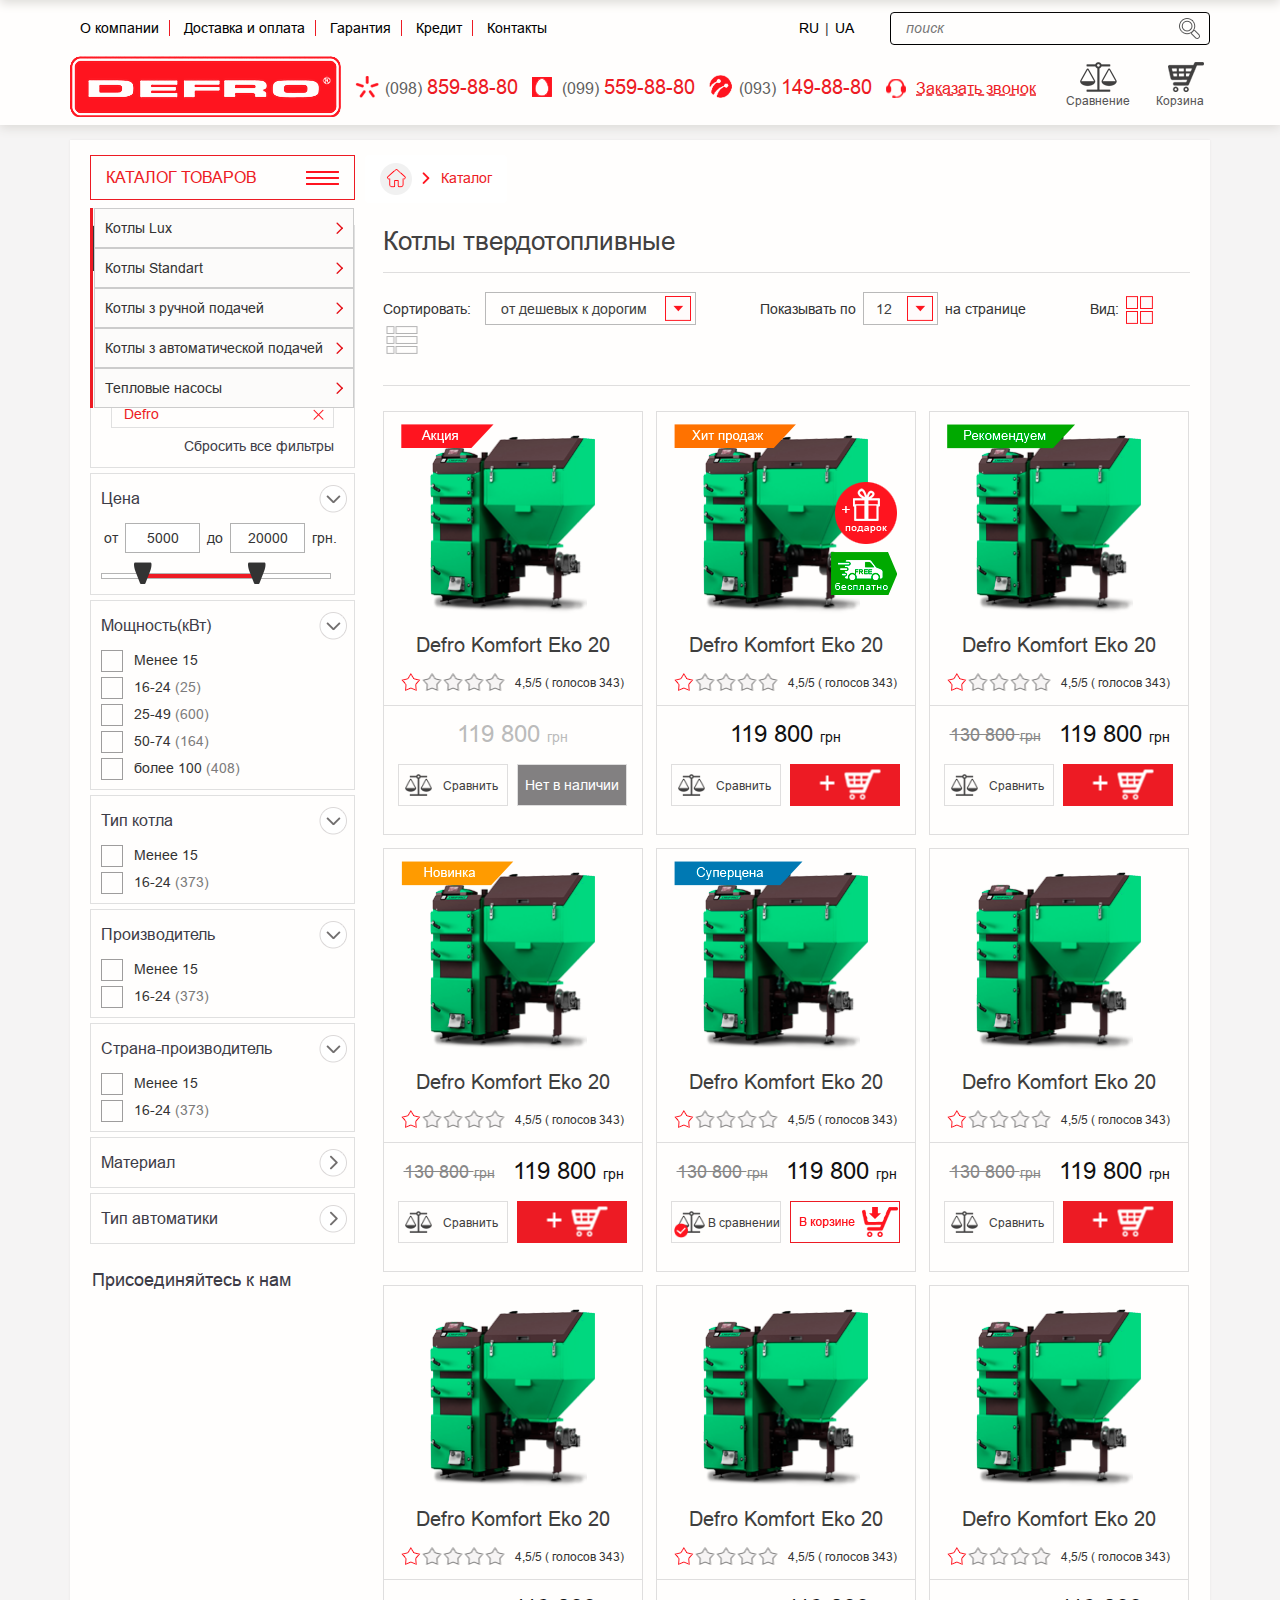
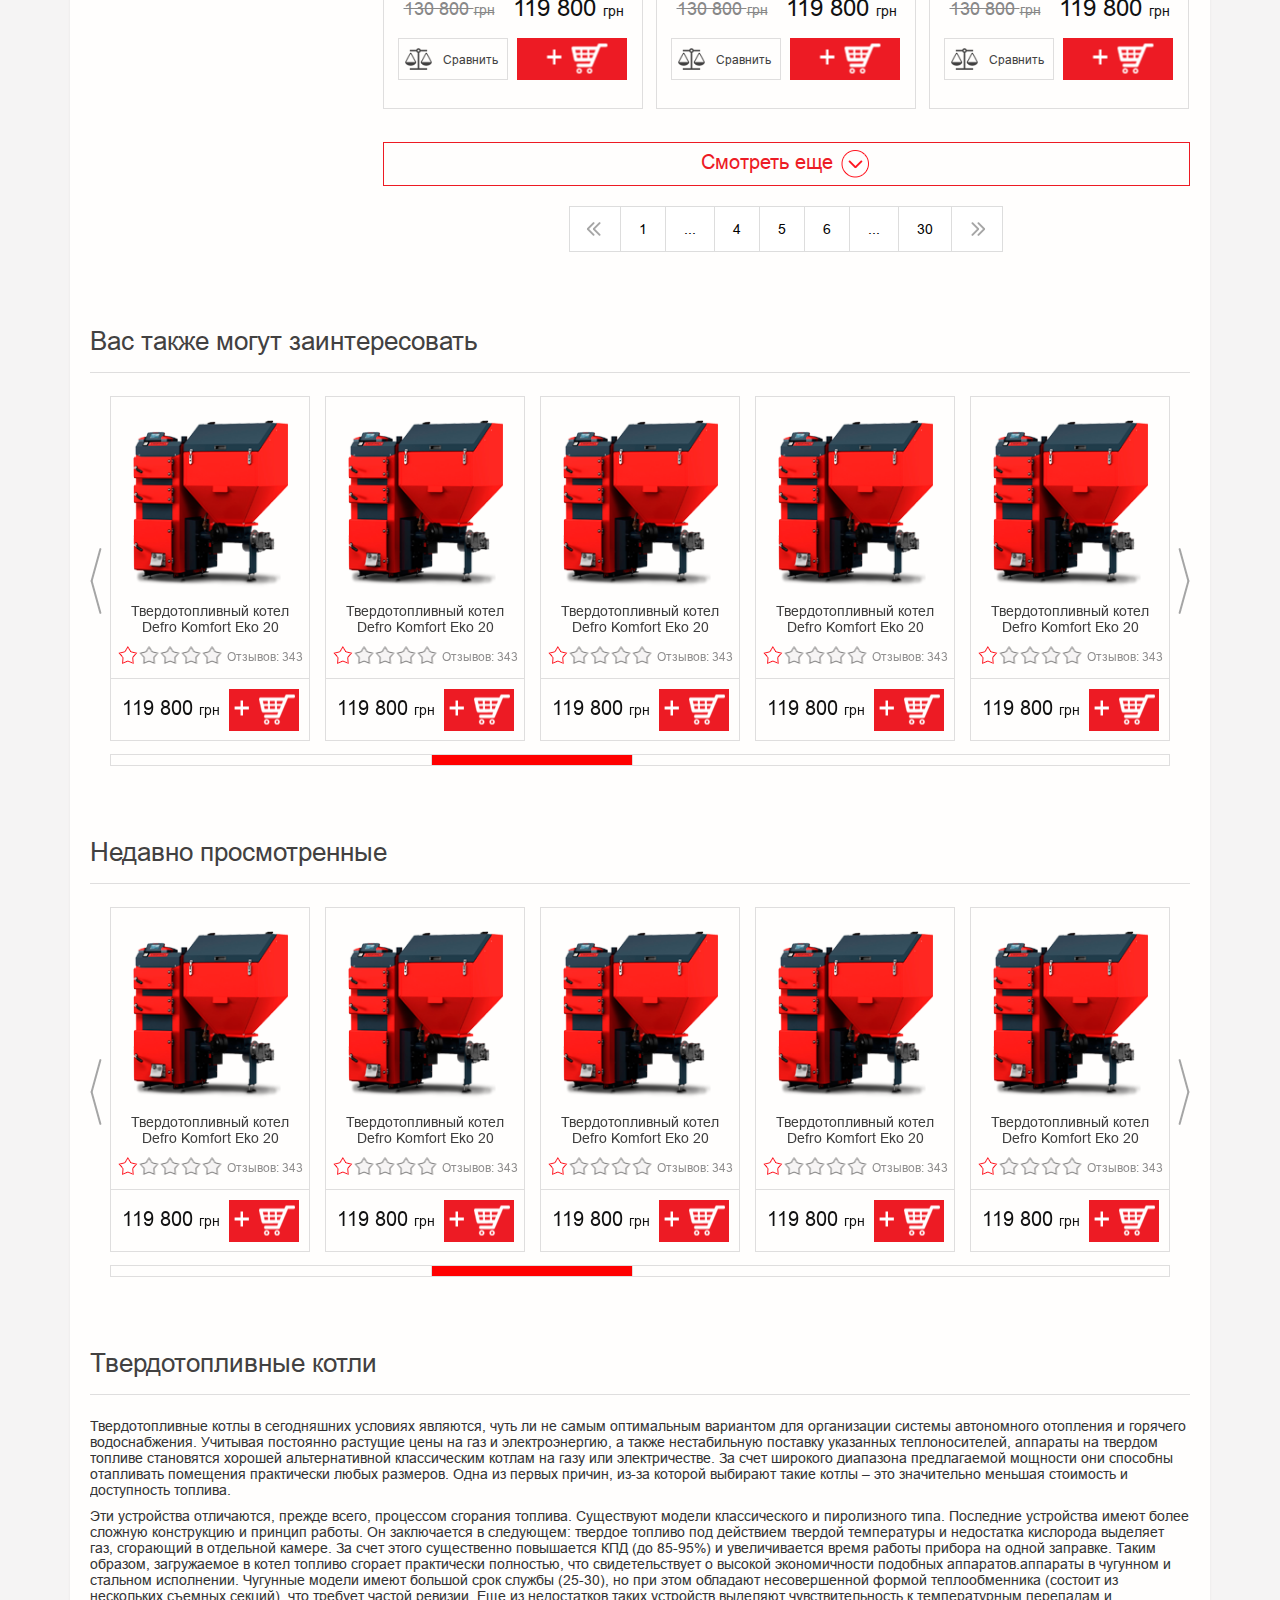
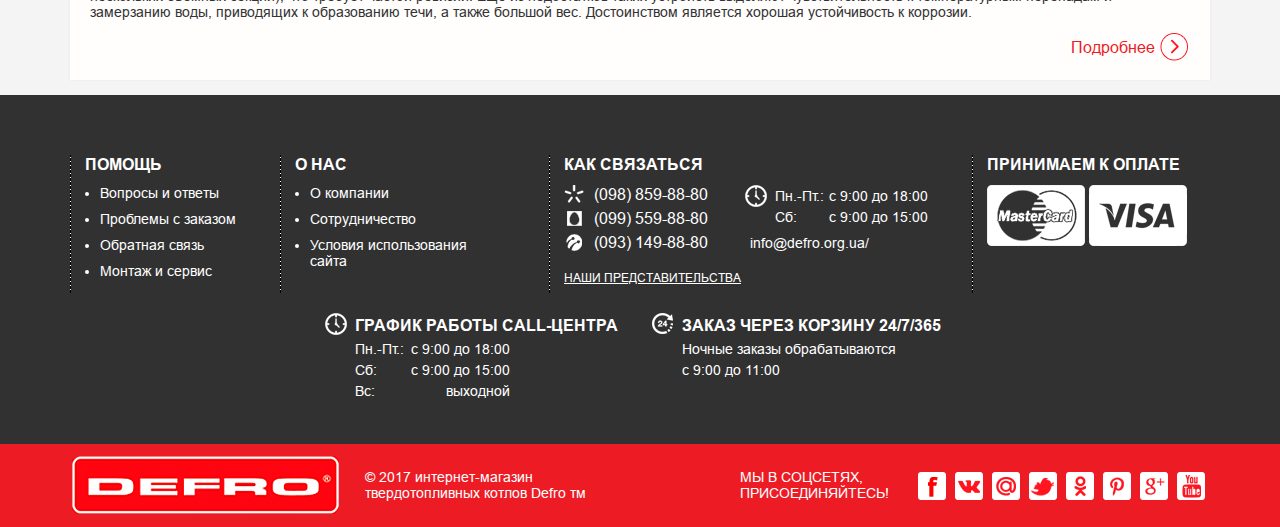
<file: catalog.html>
<!DOCTYPE html>
<html lang="en">
<head>
	<meta charset="UTF-8">
    <meta name="viewport" content="width=device-width, initial-scale=1.0">
	<title>Document</title>
	<link rel="stylesheet" type="text/css" href="css/jquery.bxslider.css">
	<link rel="stylesheet" type="text/css" href="css/bootstrap.css">
	<link rel="stylesheet" type="text/css" href="css/owl.carousel.min.css" />
	<link rel="stylesheet" type="text/css" href="css/style.css">
	<link rel="stylesheet" href="css/fontawesome-stars.css">
	<link rel="stylesheet" href="css/font-awesome.css">
	<link rel="stylesheet" href="css/media.css">
	
	<!--<script src="https://vk.com/js/api/openapi.js?139" type="text/javascript"></script>-->
</head>
<body>
	<div class="container-fluid">
		<div class="header">
			<div class="container">

				<div class="top_menu main_menu">
					<ul>
						<li><a href="#">О компании</a></li>
						<li><a href="#">Доставка и оплата</a></li>
						<li><a href="#">Гарантия</a></li>
						<li><a href="#">Кредит</a></li>
						<li><a href="#">Контакты</a></li>
					</ul>
				</div>
				<div class="mobile_menu" role="button"></div>              
                <p class="name_page">Каталог</p>
                  <div class="header_scroll_catalog"></div>
				<div class="header_right header_main_right">
					<div class="lang">
						<a href="#">RU</a>
						<span>|</span>
						<a href="#">UA</a>
					</div>
					<div class="search">
						<input type="text" placeholder="поиск">
					</div>
                   
				</div>
				  <div class="contacts  header_scroll_contacts">
					<a href="tel:+380988598880"><span>(098)</span>859-88-80</a>
					<span class='more' role="button">Еще номера</span>	
                      <div class="more_contacts">
                          <a href="tel:+380995598880"><span>(099)</span>559-88-80</a>
					       <a href="tel:+380931498880"><span>(093)</span>149-88-80</a>
                      </div>
				</div>

			</div>
			<div class="container">
				<div class="logo">
					<a href="#"><img src="img/logo.png" alt=""></a>
				</div>
               
				<div class="contacts header_contacts main_contacts">
                    <div>
					<a href="tel:+380988598880"><span>(098)</span>859-88-80</a>
					<a href="tel:+380995598880"><span>(099)</span>559-88-80</a>
					<a href="tel:+380931498880"><span>(093)</span>149-88-80</a>
					<a href="#" class="zakaz_zvon">Заказать звонок</a>
                    </div>
				</div>
            
				<div class="basket">

					<div class="dropdown">
						<a href="#" class="btn btn-default dropdown-toggle" id="dropdownMenu1" data-toggle="dropdown" aria-haspopup="true" aria-expanded="true">
							Сравнение
						</a>
						<ul class="dropdown-menu" aria-labelledby="dropdownMenu1">
							<li>
								<a href="#" class="sravn_items">Название категории</a>
								<a href="#" class="sravn_delete"></a>
							</li>
							<li>
								<a href="#" class="sravn_items">Название категории</a>
								<a href="#" class="sravn_delete"></a>
							</li>
							<li>
								<a href="#" class="sravn_items">Название категории</a>
								<a href="#" class="sravn_delete"></a>
							</li>
							
						</ul>
					</div>
					<div class="dropdown dropdown_2">
						<a href="#" class="btn btn-default dropdown-toggle" id="dropdownMenu2" data-toggle="dropdown" aria-haspopup="true" aria-expanded="true">
							Корзина
						</a>
						<ul class="dropdown-menu" aria-labelledby="dropdownMenu2">
							<li>
								<p class="basket_how_many">В <span class="red">Вашей корзине</span> товаров: <span class="">2</span></p>
							</li>
							<li>
								<div class="basket_elem">
									<img src="img/basket_item_img.png" alt="">
									<p class="basket_item_name">Твердотопливный котел Defro Komfort Eko 20</p>
									<p class="basket_item_number">1 шт.</p>
									<p class="basket_item_price">22 800 грн.</p>
								</div>
								<div class="basket_elem">
									<img src="img/basket_item_img.png" alt="">
									<p class="basket_item_name">Твердотопливный котел Defro Komfort Eko 20</p>
									<p class="basket_item_number">1 шт.</p>
									<p class="basket_item_price">22 800 грн.</p>
								</div>
							</li>
							<li>
								<p class="basket_how_much">Итого: <span>45 600 грн.</span></p>
							</li>
							<li>
								<a href="#" class="basket_button_zakaz">Оформить заказ</a>
								<a href="#" class="basket_goto">Перейти в корзину</a>
							</li>
						</ul>
					</div>


				</div>
			</div>

		</div>
		
			
			
		

		
		<div class="container main_container compare_container default_container">
			<div class="main_block clear_fix">

						<div class="left_side default_left_side">
							 
							 <a class="left_side_caption catalog_left_side_caption" role="button" data-toggle="collapse" href="#collapseExample" aria-expanded="false" aria-controls="collapseExample">
							  Каталог товаров
							</a>
							<div class="collapse" id="collapseExample">
							  <div class="well">
							    
								<ul class="left_menu">
							 	<li>
									<div class="dropdown">
										<a href="#" class="btn btn-default dropdown-toggle" id="dropdownMenu3" data-toggle="dropdown" aria-haspopup="true" aria-expanded="true">
											Котлы Lux
										</a>
										<ul class="dropdown-menu" aria-labelledby="dropdownMenu3">
											<li class="clear_fix">
												<img src="img/menu_item.png" alt="">
												<div class="menu_item_links">
													<a href="#" class="menu_item_caption">Серия Defro Duo</a>
													<a href="#" class="menu_item_list">Defro Duo</a>
													<a href="#" class="menu_item_list">Defro Duo Uni</a>
													<a href="#" class="menu_item_list">Defro Duo Ekopell</a>
													<a href="#" class="menu_item_list">Defro Duo Ekopell Lux</a>
												</div>
											</li>
											<li class="clear_fix">
												<img src="img/menu_item.png" alt="">
												<div class="menu_item_links">
													<a href="#" class="menu_item_caption">Серия Defro Duo</a>
													<a href="#" class="menu_item_list">Defro Duo</a>
													<a href="#" class="menu_item_list">Defro Duo Uni</a>
													<a href="#" class="menu_item_list">Defro Duo Ekopell</a>
													<a href="#" class="menu_item_list">Defro Duo Ekopell Lux</a>
												</div>
											</li>
											<li class="clear_fix">
												<img src="img/menu_item.png" alt="">
												<div class="menu_item_links">
													<a href="#" class="menu_item_caption">Серия Defro Duo</a>
													<a href="#" class="menu_item_list">Defro Duo</a>
													<a href="#" class="menu_item_list">Defro Duo Uni</a>
													<a href="#" class="menu_item_list">Defro Duo Ekopell</a>
													<a href="#" class="menu_item_list">Defro Duo Ekopell Lux</a>
												</div>
											</li>
											<li class="clear_fix">
												<img src="img/menu_item.png" alt="">
												<div class="menu_item_links">
													<a href="#" class="menu_item_caption">Серия Defro Duo</a>
													<a href="#" class="menu_item_list">Defro Duo</a>
													<a href="#" class="menu_item_list">Defro Duo Uni</a>
													<a href="#" class="menu_item_list">Defro Duo Ekopell</a>
													<a href="#" class="menu_item_list">Defro Duo Ekopell Lux</a>
												</div>
											</li>
											<li class="clear_fix">
												<img src="img/menu_item.png" alt="">
												<div class="menu_item_links">
													<a href="#" class="menu_item_caption">Серия Defro Duo</a>
													<a href="#" class="menu_item_list">Defro Duo</a>
													<a href="#" class="menu_item_list">Defro Duo Uni</a>
													<a href="#" class="menu_item_list">Defro Duo Ekopell</a>
													<a href="#" class="menu_item_list">Defro Duo Ekopell Lux</a>
												</div>
											</li>
											<li class="clear_fix">
												<img src="img/menu_item.png" alt="">
												<div class="menu_item_links">
													<a href="#" class="menu_item_caption">Серия Defro Duo</a>
													<a href="#" class="menu_item_list">Defro Duo</a>
													<a href="#" class="menu_item_list">Defro Duo Uni</a>
													<a href="#" class="menu_item_list">Defro Duo Ekopell</a>
													<a href="#" class="menu_item_list">Defro Duo Ekopell Lux</a>
												</div>
											</li>
											
										</ul>
									</div>
							 	</li>
							 	<li>
									<div class="dropdown">
										<a href="#" class="btn btn-default dropdown-toggle" id="dropdownMenu4" data-toggle="dropdown" aria-haspopup="true" aria-expanded="true">
											Котлы Standart
										</a>
										<ul class="dropdown-menu" aria-labelledby="dropdownMenu4">
											<li class="clear_fix">
												<img src="img/menu_item.png" alt="">
												<div class="menu_item_links">
													<a href="#" class="menu_item_caption">Серия Defro Duo</a>
													<a href="#" class="menu_item_list">Defro Duo</a>
													<a href="#" class="menu_item_list">Defro Duo Uni</a>
													<a href="#" class="menu_item_list">Defro Duo Ekopell</a>
													<a href="#" class="menu_item_list">Defro Duo Ekopell Lux</a>
												</div>
											</li>
											<li class="clear_fix">
												<img src="img/menu_item.png" alt="">
												<div class="menu_item_links">
													<a href="#" class="menu_item_caption">Серия Defro Duo</a>
													<a href="#" class="menu_item_list">Defro Duo</a>
													<a href="#" class="menu_item_list">Defro Duo Uni</a>
													<a href="#" class="menu_item_list">Defro Duo Ekopell</a>
													<a href="#" class="menu_item_list">Defro Duo Ekopell Lux</a>
												</div>
											</li>
											<li class="clear_fix">
												<img src="img/menu_item.png" alt="">
												<div class="menu_item_links">
													<a href="#" class="menu_item_caption">Серия Defro Duo</a>
													<a href="#" class="menu_item_list">Defro Duo</a>
													<a href="#" class="menu_item_list">Defro Duo Uni</a>
													<a href="#" class="menu_item_list">Defro Duo Ekopell</a>
													<a href="#" class="menu_item_list">Defro Duo Ekopell Lux</a>
												</div>
											</li>
											<li class="clear_fix">
												<img src="img/menu_item.png" alt="">
												<div class="menu_item_links">
													<a href="#" class="menu_item_caption">Серия Defro Duo</a>
													<a href="#" class="menu_item_list">Defro Duo</a>
													<a href="#" class="menu_item_list">Defro Duo Uni</a>
													<a href="#" class="menu_item_list">Defro Duo Ekopell</a>
													<a href="#" class="menu_item_list">Defro Duo Ekopell Lux</a>
												</div>
											</li>
											<li class="clear_fix">
												<img src="img/menu_item.png" alt="">
												<div class="menu_item_links">
													<a href="#" class="menu_item_caption">Серия Defro Duo</a>
													<a href="#" class="menu_item_list">Defro Duo</a>
													<a href="#" class="menu_item_list">Defro Duo Uni</a>
													<a href="#" class="menu_item_list">Defro Duo Ekopell</a>
													<a href="#" class="menu_item_list">Defro Duo Ekopell Lux</a>
												</div>
											</li>
											<li class="clear_fix">
												<img src="img/menu_item.png" alt="">
												<div class="menu_item_links">
													<a href="#" class="menu_item_caption">Серия Defro Duo</a>
													<a href="#" class="menu_item_list">Defro Duo</a>
													<a href="#" class="menu_item_list">Defro Duo Uni</a>
													<a href="#" class="menu_item_list">Defro Duo Ekopell</a>
													<a href="#" class="menu_item_list">Defro Duo Ekopell Lux</a>
												</div>
											</li>
										</ul>
									</div>
							 	</li>
							 	<li>
									<div class="dropdown">
										<a href="#" class="btn btn-default dropdown-toggle" id="dropdownMenu5" data-toggle="dropdown" aria-haspopup="true" aria-expanded="true">
											Котлы з ручной подачей
										</a>
										<ul class="dropdown-menu" aria-labelledby="dropdownMenu5">
											<li class="clear_fix">
												<img src="img/menu_item.png" alt="">
												<div class="menu_item_links">
													<a href="#" class="menu_item_caption">Серия Defro Duo</a>
													<a href="#" class="menu_item_list">Defro Duo</a>
													<a href="#" class="menu_item_list">Defro Duo Uni</a>
													<a href="#" class="menu_item_list">Defro Duo Ekopell</a>
													<a href="#" class="menu_item_list">Defro Duo Ekopell Lux</a>
												</div>
											</li>
											<li class="clear_fix">
												<img src="img/menu_item.png" alt="">
												<div class="menu_item_links">
													<a href="#" class="menu_item_caption">Серия Defro Duo</a>
													<a href="#" class="menu_item_list">Defro Duo</a>
													<a href="#" class="menu_item_list">Defro Duo Uni</a>
													<a href="#" class="menu_item_list">Defro Duo Ekopell</a>
													<a href="#" class="menu_item_list">Defro Duo Ekopell Lux</a>
												</div>
											</li>
											<li class="clear_fix">
												<img src="img/menu_item.png" alt="">
												<div class="menu_item_links">
													<a href="#" class="menu_item_caption">Серия Defro Duo</a>
													<a href="#" class="menu_item_list">Defro Duo</a>
													<a href="#" class="menu_item_list">Defro Duo Uni</a>
													<a href="#" class="menu_item_list">Defro Duo Ekopell</a>
													<a href="#" class="menu_item_list">Defro Duo Ekopell Lux</a>
												</div>
											</li>
											<li class="clear_fix">
												<img src="img/menu_item.png" alt="">
												<div class="menu_item_links">
													<a href="#" class="menu_item_caption">Серия Defro Duo</a>
													<a href="#" class="menu_item_list">Defro Duo</a>
													<a href="#" class="menu_item_list">Defro Duo Uni</a>
													<a href="#" class="menu_item_list">Defro Duo Ekopell</a>
													<a href="#" class="menu_item_list">Defro Duo Ekopell Lux</a>
												</div>
											</li>
											<li class="clear_fix">
												<img src="img/menu_item.png" alt="">
												<div class="menu_item_links">
													<a href="#" class="menu_item_caption">Серия Defro Duo</a>
													<a href="#" class="menu_item_list">Defro Duo</a>
													<a href="#" class="menu_item_list">Defro Duo Uni</a>
													<a href="#" class="menu_item_list">Defro Duo Ekopell</a>
													<a href="#" class="menu_item_list">Defro Duo Ekopell Lux</a>
												</div>
											</li>
											<li class="clear_fix">
												<img src="img/menu_item.png" alt="">
												<div class="menu_item_links">
													<a href="#" class="menu_item_caption">Серия Defro Duo</a>
													<a href="#" class="menu_item_list">Defro Duo</a>
													<a href="#" class="menu_item_list">Defro Duo Uni</a>
													<a href="#" class="menu_item_list">Defro Duo Ekopell</a>
													<a href="#" class="menu_item_list">Defro Duo Ekopell Lux</a>
												</div>
											</li>
										</ul>
									</div>
							 	</li>
							 	<li>
									<div class="dropdown">
										<a href="#" class="btn btn-default dropdown-toggle" id="dropdownMenu6" data-toggle="dropdown" aria-haspopup="true" aria-expanded="true">
											Котлы з автоматической подачей
										</a>
										<ul class="dropdown-menu" aria-labelledby="dropdownMenu6">
											<li class="clear_fix">
												<img src="img/menu_item.png" alt="">
												<div class="menu_item_links">
													<a href="#" class="menu_item_caption">Серия Defro Duo</a>
													<a href="#" class="menu_item_list">Defro Duo</a>
													<a href="#" class="menu_item_list">Defro Duo Uni</a>
													<a href="#" class="menu_item_list">Defro Duo Ekopell</a>
													<a href="#" class="menu_item_list">Defro Duo Ekopell Lux</a>
												</div>
											</li>
											<li class="clear_fix">
												<img src="img/menu_item.png" alt="">
												<div class="menu_item_links">
													<a href="#" class="menu_item_caption">Серия Defro Duo</a>
													<a href="#" class="menu_item_list">Defro Duo</a>
													<a href="#" class="menu_item_list">Defro Duo Uni</a>
													<a href="#" class="menu_item_list">Defro Duo Ekopell</a>
													<a href="#" class="menu_item_list">Defro Duo Ekopell Lux</a>
												</div>
											</li>
											<li class="clear_fix">
												<img src="img/menu_item.png" alt="">
												<div class="menu_item_links">
													<a href="#" class="menu_item_caption">Серия Defro Duo</a>
													<a href="#" class="menu_item_list">Defro Duo</a>
													<a href="#" class="menu_item_list">Defro Duo Uni</a>
													<a href="#" class="menu_item_list">Defro Duo Ekopell</a>
													<a href="#" class="menu_item_list">Defro Duo Ekopell Lux</a>
												</div>
											</li>
											<li class="clear_fix">
												<img src="img/menu_item.png" alt="">
												<div class="menu_item_links">
													<a href="#" class="menu_item_caption">Серия Defro Duo</a>
													<a href="#" class="menu_item_list">Defro Duo</a>
													<a href="#" class="menu_item_list">Defro Duo Uni</a>
													<a href="#" class="menu_item_list">Defro Duo Ekopell</a>
													<a href="#" class="menu_item_list">Defro Duo Ekopell Lux</a>
												</div>
											</li>
											<li class="clear_fix">
												<img src="img/menu_item.png" alt="">
												<div class="menu_item_links">
													<a href="#" class="menu_item_caption">Серия Defro Duo</a>
													<a href="#" class="menu_item_list">Defro Duo</a>
													<a href="#" class="menu_item_list">Defro Duo Uni</a>
													<a href="#" class="menu_item_list">Defro Duo Ekopell</a>
													<a href="#" class="menu_item_list">Defro Duo Ekopell Lux</a>
												</div>
											</li>
											<li class="clear_fix">
												<img src="img/menu_item.png" alt="">
												<div class="menu_item_links">
													<a href="#" class="menu_item_caption">Серия Defro Duo</a>
													<a href="#" class="menu_item_list">Defro Duo</a>
													<a href="#" class="menu_item_list">Defro Duo Uni</a>
													<a href="#" class="menu_item_list">Defro Duo Ekopell</a>
													<a href="#" class="menu_item_list">Defro Duo Ekopell Lux</a>
												</div>
											</li>
										</ul>
									</div>
							 	</li>
							 	<li>
									<div class="dropdown">
										<a href="#" class="btn btn-default dropdown-toggle" id="dropdownMenu7" data-toggle="dropdown" aria-haspopup="true" aria-expanded="true">
											Тепловые насосы
										</a>
										<ul class="dropdown-menu" aria-labelledby="dropdownMenu7">
											<li class="clear_fix">
												<img src="img/menu_item.png" alt="">
												<div class="menu_item_links">
													<a href="#" class="menu_item_caption">Серия Defro Duo</a>
													<a href="#" class="menu_item_list">Defro Duo</a>
													<a href="#" class="menu_item_list">Defro Duo Uni</a>
													<a href="#" class="menu_item_list">Defro Duo Ekopell</a>
													<a href="#" class="menu_item_list">Defro Duo Ekopell Lux</a>
												</div>
											</li>
											<li class="clear_fix">
												<img src="img/menu_item.png" alt="">
												<div class="menu_item_links">
													<a href="#" class="menu_item_caption">Серия Defro Duo</a>
													<a href="#" class="menu_item_list">Defro Duo</a>
													<a href="#" class="menu_item_list">Defro Duo Uni</a>
													<a href="#" class="menu_item_list">Defro Duo Ekopell</a>
													<a href="#" class="menu_item_list">Defro Duo Ekopell Lux</a>
												</div>
											</li>
											<li class="clear_fix">
												<img src="img/menu_item.png" alt="">
												<div class="menu_item_links">
													<a href="#" class="menu_item_caption">Серия Defro Duo</a>
													<a href="#" class="menu_item_list">Defro Duo</a>
													<a href="#" class="menu_item_list">Defro Duo Uni</a>
													<a href="#" class="menu_item_list">Defro Duo Ekopell</a>
													<a href="#" class="menu_item_list">Defro Duo Ekopell Lux</a>
												</div>
											</li>
											<li class="clear_fix">
												<img src="img/menu_item.png" alt="">
												<div class="menu_item_links">
													<a href="#" class="menu_item_caption">Серия Defro Duo</a>
													<a href="#" class="menu_item_list">Defro Duo</a>
													<a href="#" class="menu_item_list">Defro Duo Uni</a>
													<a href="#" class="menu_item_list">Defro Duo Ekopell</a>
													<a href="#" class="menu_item_list">Defro Duo Ekopell Lux</a>
												</div>
											</li>
											<li class="clear_fix">
												<img src="img/menu_item.png" alt="">
												<div class="menu_item_links">
													<a href="#" class="menu_item_caption">Серия Defro Duo</a>
													<a href="#" class="menu_item_list">Defro Duo</a>
													<a href="#" class="menu_item_list">Defro Duo Uni</a>
													<a href="#" class="menu_item_list">Defro Duo Ekopell</a>
													<a href="#" class="menu_item_list">Defro Duo Ekopell Lux</a>
												</div>
											</li>
											<li class="clear_fix">
												<img src="img/menu_item.png" alt="">
												<div class="menu_item_links">
													<a href="#" class="menu_item_caption">Серия Defro Duo</a>
													<a href="#" class="menu_item_list">Defro Duo</a>
													<a href="#" class="menu_item_list">Defro Duo Uni</a>
													<a href="#" class="menu_item_list">Defro Duo Ekopell</a>
													<a href="#" class="menu_item_list">Defro Duo Ekopell Lux</a>
												</div>
											</li>
										</ul>
									</div>
							 	</li>

							 </ul>

							  </div>
							</div>
							 
						
				</div>

				<ol class="breadcrumb">
					<li><a href="#"><img src="img/home.png" alt="" class="solo_img"></a></li>
					<li class="active">Каталог</li>
				</ol>
				
				<div class="main_content">
					<div class="row">
						<div class="col-xs-12 col-sm-12 col-md-3 cold-lg-3">
							<div class="left_filter">
								<div class="parameters">
									<p class="caption">Выбор параметров</p>
									<div class="parameters_block clear_fix">
										<p class="filter_labels">Найдено товаров:  <span>2</span></p>
										<p class="filter_labels">Цена</p>
										<p class="parameter_holder">от 5000 до 20000 <a href="#"></a></p>
										<!-- <input type="text" value="от 5000 до 20000"> -->
										<p class="filter_labels">Производитель</p>
										<p class="parameter_holder">Defro <a href="#"></a></p>
										<!-- <input type="text" value="Defro"> -->
										<a href="#" class="filter_submit" role="button">Показать результат поиска</a>
										<a href="#" class="filter_labels float_right">Сбросить все фильтры</a>
									</div>
								</div>
								<div class="left_filter_collapse">
									<a class="left_filter_captions" role="button" data-toggle="collapse" href="#collapseFilter1" aria-expanded="false" aria-controls="collapseFilter1">
									  Цена
									</a>
									<div class="collapse in" id="collapseFilter1">
									  <div class="well">
									  	<span class="otdo_span">от</span>
									  	<input class="otdo_input" type="text" id="minCost" value="5000"/>
									  	<span class="otdo_span">до</span>
										<input class="otdo_input" type="text" id="maxCost" value="20000"/>
										<span class="otdo_span">грн.</span>

									  	<div id="slider_price"></div>
									  </div>
									</div>


								</div>
								<div class="left_filter_collapse">
									<a class="left_filter_captions" role="button" data-toggle="collapse" href="#collapseFilter2" aria-expanded="false" aria-controls="collapseFilter2">
									  Мощность(кВт)
									</a>
									<div class="collapse in" id="collapseFilter2">
									  <div class="well">
									  	<div class="checkbox">
											<input id="check1" type="checkbox" name="check" value="check1">
											<label for="check1">Менее 15</label>
											<br>
											<input id="check2" type="checkbox" name="check" value="check2">
											<label for="check2">16-24 <span>(25)</span>
												<div class="label_after">
													<p><span>25</span> товаров</p>
													<a href="#">Посмотреть</a>
												</div>
											</label>
											<br>
											<input id="check3" type="checkbox" name="check" value="check3">
											<label for="check3">25-49 <span>(600)</span>
												<div class="label_after">
													<p><span>600</span> товаров</p>
													<a href="#">Посмотреть</a>
												</div>
											</label>
											<br>
											<input id="check4" type="checkbox" name="check" value="check4">
											<label for="check4">50-74 <span>(164)</span>
												<div class="label_after">
													<p><span>164</span> товаров</p>
													<a href="#">Посмотреть</a>
												</div>
											</label>
											<br>
											<input id="check5" type="checkbox" name="check" value="check5">
											<label for="check5">более 100 <span>(408)</span>
												<div class="label_after">
													<p><span>408</span> товаров</p>
													<a href="#">Посмотреть</a>
												</div>
											</label>
										</div>

									  </div>
									</div>	
								</div>

								<div class="left_filter_collapse">
									<a class="left_filter_captions" role="button" data-toggle="collapse" href="#collapseFilter3" aria-expanded="false" aria-controls="collapseFilter3">
									  Тип котла
									</a>
									<div class="collapse in" id="collapseFilter3">
									  <div class="well">
									  	<div class="checkbox">
											<input id="check6" type="checkbox" name="check" value="check6">
											<label for="check6">Менее 15</label>
											<br>
											<input id="check7" type="checkbox" name="check" value="check7">
											<label for="check7">16-24 <span>(373)</span>
												<div class="label_after">
													<p><span>373</span> товаров</p>
													<a href="#">Посмотреть</a>
												</div>
											</label>

										</div>

									  </div>
									</div>	
								</div>

								<div class="left_filter_collapse">
									<a class="left_filter_captions" role="button" data-toggle="collapse" href="#collapseFilter4" aria-expanded="false" aria-controls="collapseFilter4">
									  Производитель
									</a>
									<div class="collapse in" id="collapseFilter4">
									  <div class="well">
									  	<div class="checkbox">
											<input id="check8" type="checkbox" name="check" value="check8">
											<label for="check8">Менее 15</label>
											<br>
											<input id="check9" type="checkbox" name="check" value="check9">
											<label for="check9">16-24 <span>(373)</span>
												<div class="label_after">
													<p><span>373</span> товаров</p>
													<a href="#">Посмотреть</a>
												</div>
											</label>

										</div>

									  </div>
									</div>	
								</div>
								<div class="left_filter_collapse">
									<a class="left_filter_captions" role="button" data-toggle="collapse" href="#collapseFilter5" aria-expanded="false" aria-controls="collapseFilter5">
									  Страна-производитель
									</a>
									<div class="collapse in" id="collapseFilter5">
									  <div class="well">
									  	<div class="checkbox">
											<input id="check10" type="checkbox" name="check" value="check10">
											<label for="check10">Менее 15</label>
											<br>
											<input id="check11" type="checkbox" name="check" value="check11">
											<label for="check11">16-24 <span>(373)</span>
												<div class="label_after">
													<p><span>373</span> товаров</p>
													<a href="#">Посмотреть</a>
												</div>
											</label>

										</div>

									  </div>
									</div>	
								</div>

								<div class="left_filter_collapse">
									<a class="left_filter_captions collapsed" role="button" data-toggle="collapse" href="#collapseFilter6" aria-expanded="false" aria-controls="collapseFilter6">
									  Материал
									</a>
									<div class="collapse" id="collapseFilter6">
									  <div class="well">
									  	<div class="checkbox">
											<input id="check12" type="checkbox" name="check" value="check12">
											<label for="check12">Менее 15</label>
											<br>
											<input id="check13" type="checkbox" name="check" value="check13">
											<label for="check13">16-24 <span>(373)</span>
												<div class="label_after">
													<p><span>373</span> товаров</p>
													<a href="#">Посмотреть</a>
												</div>
											</label>

										</div>

									  </div>
									</div>	
								</div>
								<div class="left_filter_collapse">
									<a class="left_filter_captions collapsed" role="button" data-toggle="collapse" href="#collapseFilter7" aria-expanded="false" aria-controls="collapseFilter7">
									  Тип автоматики
									</a>
									<div class="collapse" id="collapseFilter7">
									  <div class="well">
									  	<div class="checkbox">
											<input id="check14" type="checkbox" name="check" value="check14">
											<label for="check14">Менее 15</label>
											<br>
											<input id="check15" type="checkbox" name="check" value="check15">
											<label for="check15">16-24 <span>(373)</span>
												<div class="label_after">
													<p><span>373</span> товаров</p>
													<a href="#">Посмотреть</a>
												</div>
											</label>

										</div>

									  </div>
									</div>	
								</div>


								
								<p class="social_groups">Присоединяйтесь к нам</p>
								<!-- VK Widget -->
								<div id="vk_groups"></div>

								<script type="text/javascript">
								VK.Widgets.Group("vk_groups", {mode: 3, width: "265", color2: '5E81A8'}, 20003922);
								</script>
								<div class="facebook_widget" style="margin-top: 20px;">
									<iframe src="https://www.facebook.com/plugins/page.php?href=https%3A%2F%2Fwww.facebook.com%2Ffacebook&width=265&height=180&small_header=false&adapt_container_width=true&hide_cover=false&show_facepile=true&appId" width="265" height="180" style="border:none;overflow:hidden" scrolling="no" frameborder="0" allowTransparency="true"></iframe>
								</div>
								<div class="mobile_filter_modal"></div>
							</div>
						</div>

						<div class="col-xs-12 col-sm-12 col-md-9 cold-lg-9">
							<div class="right_content">
								<p class="category_block_caption">Котлы твердотопливные</p>
								<div class="sort_vid">
									<div class="filter_media">Фильтр<i class="fa fa-filter" aria-hidden="true"></i></div>
									<span class="sort">Сортировать:</span>
									<div class="custom_select">
										<select>
											<option>от дешевых к дорогим</option>
											<option>от дорогих к дешевым</option>
										</select>
									</div>
									<div class="number_of_elems">
										<span>Показывать по</span>
										<div class="custom_select">
											<select>
												<option>12</option>
												<option>8</option>
												<option>6</option>
											</select>
										</div>
										<span>на странице</span>
									</div>
                                    <span class='vid'>
									<span >Вид:</span>
									<span class="change_look plitka plitka_red"></span>
									<span class="change_look spisok"></span>
                                        </span>
								</div>

								<div class="catalog_items catalog_main_block">
									<ul>
										<li>
											<div class="catalog_item_block before_akcia">
												<div class="before_gift"></div>
												<div class="before_free"></div>
												<img src="img/catalog/item_img.png" alt="">
												<p class="catalog_item_block_caption">Defro Komfort Eko 20</p>
												<div class="for_list_block">
													<select class="rating_photo">
														<option value="1">1</option>
														<option value="2">2</option>
														<option value="3">3</option>
														<option value="4">4</option>
														<option value="5">5</option>
													</select>
													<p class="rating_number"><span>4,5</span>/5 ( голосов <span>343</span>)</p>
													<hr>
													<p class="catalog_item_price not_active_price">119 800 <span>грн</span></p>
													<a href="#" class="compare_button">Сравнить</a>
													<a href="#" class="buy_button but_button_sold">Нет в наличии</a>
												</div>
												<div class="catalog_item_info">
													<p>Тип установки: <span>настенный</span>.</p> 
													<p>Установка: <span>вертикальная</span>. </p>
													<p>Мощность: <span>2000 Вт</span>. </p>
													<p>Объем: <span>60 л</span>.</p> 
													<p>Тип управления: <span>механическое</span>. </p>
													<p>Форма: <span>цилиндрическая</span>.</p> 
													<p>Габариты (ВхШхГ): <span>64х47х48,5 см</span>.</p> 
													<p>Вес: <span>20 кг</span>.</p> 
													<p>Цвет: <span>белый</span>.</p>
												</div>
											</div>
										</li>
										<li>
											<div class="catalog_item_block before_hit free_shipping">
												<div class="before_gift"></div>
												<div class="before_free"></div>
												<img src="img/catalog/item_img.png" alt="">
												<p class="catalog_item_block_caption">Defro Komfort Eko 20</p>
												<div class="for_list_block">
													<select class="rating_photo">
														<option value="1">1</option>
														<option value="2">2</option>
														<option value="3">3</option>
														<option value="4">4</option>
														<option value="5">5</option>
													</select>
													<p class="rating_number"><span>4,5</span>/5 ( голосов <span>343</span>)</p>
													<hr>
													<p class="catalog_item_price">119 800 <span>грн</span></p>
													<a href="#" class="compare_button">Сравнить</a>
													<a href="#" class="buy_button">Нет в наличии</a>
												</div>
												<div class="catalog_item_info">
													<p>Тип установки: <span>настенный</span>.</p> 
													<p>Установка: <span>вертикальная</span>. </p>
													<p>Мощность: <span>2000 Вт</span>. </p>
													<p>Объем: <span>60 л</span>.</p> 
													<p>Тип управления: <span>механическое</span>. </p>
													<p>Форма: <span>цилиндрическая</span>.</p> 
													<p>Габариты (ВхШхГ): <span>64х47х48,5 см</span>.</p> 
													<p>Вес: <span>20 кг</span>.</p> 
													<p>Цвет: <span>белый</span>.</p>
												</div>
											</div>
										</li>
										<li>
											<div class="catalog_item_block before_rec">
												<div class="before_gift"></div>
												<div class="before_free"></div>
												<img src="img/catalog/item_img.png" alt="">
												<p class="catalog_item_block_caption">Defro Komfort Eko 20</p>
												<div class="for_list_block">
													<select class="rating_photo">
														<option value="1">1</option>
														<option value="2">2</option>
														<option value="3">3</option>
														<option value="4">4</option>
														<option value="5">5</option>
													</select>
													<p class="rating_number"><span>4,5</span>/5 ( голосов <span>343</span>)</p>
													<hr>
													<p class="line_through">130 800 <span>грн</span></p>
													<p class="catalog_item_price">119 800 <span>грн</span></p>
													<a href="#" class="compare_button">Сравнить</a>
													<a href="#" class="buy_button">Нет в наличии</a>
												</div>
												<div class="catalog_item_info">
													<p>Тип установки: <span>настенный</span>.</p> 
													<p>Установка: <span>вертикальная</span>. </p>
													<p>Мощность: <span>2000 Вт</span>. </p>
													<p>Объем: <span>60 л</span>.</p> 
													<p>Тип управления: <span>механическое</span>. </p>
													<p>Форма: <span>цилиндрическая</span>.</p> 
													<p>Габариты (ВхШхГ): <span>64х47х48,5 см</span>.</p> 
													<p>Вес: <span>20 кг</span>.</p> 
													<p>Цвет: <span>белый</span>.</p>
												</div>
											</div>
										</li>
										<li>
											<div class="catalog_item_block before_new">
												<div class="before_gift"></div>
												<div class="before_free"></div>
												<img src="img/catalog/item_img.png" alt="">
												<p class="catalog_item_block_caption">Defro Komfort Eko 20</p>
												<div class="for_list_block">
													<select class="rating_photo">
														<option value="1">1</option>
														<option value="2">2</option>
														<option value="3">3</option>
														<option value="4">4</option>
														<option value="5">5</option>
													</select>
													<p class="rating_number"><span>4,5</span>/5 ( голосов <span>343</span>)</p>
													<hr>
													<p class="line_through">130 800 <span>грн</span></p>
													<p class="catalog_item_price">119 800 <span>грн</span></p>
													<a href="#" class="compare_button">Сравнить</a>
													<a href="#" class="buy_button">Нет в наличии</a>
												</div>
												<div class="catalog_item_info">
													<p>Тип установки: <span>настенный</span>.</p> 
													<p>Установка: <span>вертикальная</span>. </p>
													<p>Мощность: <span>2000 Вт</span>. </p>
													<p>Объем: <span>60 л</span>.</p> 
													<p>Тип управления: <span>механическое</span>. </p>
													<p>Форма: <span>цилиндрическая</span>.</p> 
													<p>Габариты (ВхШхГ): <span>64х47х48,5 см</span>.</p> 
													<p>Вес: <span>20 кг</span>.</p> 
													<p>Цвет: <span>белый</span>.</p>
												</div>
											</div>
										</li>
										<li>
											<div class="catalog_item_block before_superprice">
												<div class="before_gift"></div>
												<div class="before_free"></div>
												<img src="img/catalog/item_img.png" alt="">
												<p class="catalog_item_block_caption">Defro Komfort Eko 20</p>
												<div class="for_list_block">
													<select class="rating_photo">
														<option value="1">1</option>
														<option value="2">2</option>
														<option value="3">3</option>
														<option value="4">4</option>
														<option value="5">5</option>
													</select>
													<p class="rating_number"><span>4,5</span>/5 ( голосов <span>343</span>)</p>
													<hr>
													<p class="line_through">130 800 <span>грн</span></p>
													<p class="catalog_item_price">119 800 <span>грн</span></p>
													<a href="#" class="compare_button compare_button_added">В сравнении</a>
													<a href="#" class="compare_button" style="display:none">Сравнить</a>
													<a href="#" class="buy_button" style="display:none">Нет в наличии</a>
													<a href="#" class="buy_button buy_button_bougth">Нет в наличии</a>
												</div>
												<div class="catalog_item_info">
													<p>Тип установки: <span>настенный</span>.</p> 
													<p>Установка: <span>вертикальная</span>. </p>
													<p>Мощность: <span>2000 Вт</span>. </p>
													<p>Объем: <span>60 л</span>.</p> 
													<p>Тип управления: <span>механическое</span>. </p>
													<p>Форма: <span>цилиндрическая</span>.</p> 
													<p>Габариты (ВхШхГ): <span>64х47х48,5 см</span>.</p> 
													<p>Вес: <span>20 кг</span>.</p> 
													<p>Цвет: <span>белый</span>.</p>
												</div>
											</div>
										</li>
										<li>
											<div class="catalog_item_block">
												<div class="before_gift"></div>
												<div class="before_free"></div>
												<img src="img/catalog/item_img.png" alt="">
												<p class="catalog_item_block_caption">Defro Komfort Eko 20</p>
												<div class="for_list_block">
													<select class="rating_photo">
														<option value="1">1</option>
														<option value="2">2</option>
														<option value="3">3</option>
														<option value="4">4</option>
														<option value="5">5</option>
													</select>
													<p class="rating_number"><span>4,5</span>/5 ( голосов <span>343</span>)</p>
													<hr>
													<p class="line_through">130 800 <span>грн</span></p>
													<p class="catalog_item_price">119 800 <span>грн</span></p>
													<a href="#" class="compare_button">Сравнить</a>
													<a href="#" class="buy_button">Нет в наличии</a>
												</div>
												<div class="catalog_item_info">
													<p>Тип установки: <span>настенный</span>.</p> 
													<p>Установка: <span>вертикальная</span>. </p>
													<p>Мощность: <span>2000 Вт</span>. </p>
													<p>Объем: <span>60 л</span>.</p> 
													<p>Тип управления: <span>механическое</span>. </p>
													<p>Форма: <span>цилиндрическая</span>.</p> 
													<p>Габариты (ВхШхГ): <span>64х47х48,5 см</span>.</p> 
													<p>Вес: <span>20 кг</span>.</p> 
													<p>Цвет: <span>белый</span>.</p>
												</div>
											</div>
										</li>
										<li>
											<div class="catalog_item_block">
												<div class="before_gift"></div>
												<div class="before_free"></div>
												<img src="img/catalog/item_img.png" alt="">
												<p class="catalog_item_block_caption">Defro Komfort Eko 20</p>
												<div class="for_list_block">
													<select class="rating_photo">
														<option value="1">1</option>
														<option value="2">2</option>
														<option value="3">3</option>
														<option value="4">4</option>
														<option value="5">5</option>
													</select>
													<p class="rating_number"><span>4,5</span>/5 ( голосов <span>343</span>)</p>
													<hr>
													<p class="line_through">130 800 <span>грн</span></p>
													<p class="catalog_item_price">119 800 <span>грн</span></p>
													<a href="#" class="compare_button">Сравнить</a>
													<a href="#" class="buy_button">Нет в наличии</a>
												</div>
												<div class="catalog_item_info">
													<p>Тип установки: <span>настенный</span>.</p> 
													<p>Установка: <span>вертикальная</span>. </p>
													<p>Мощность: <span>2000 Вт</span>. </p>
													<p>Объем: <span>60 л</span>.</p> 
													<p>Тип управления: <span>механическое</span>. </p>
													<p>Форма: <span>цилиндрическая</span>.</p> 
													<p>Габариты (ВхШхГ): <span>64х47х48,5 см</span>.</p> 
													<p>Вес: <span>20 кг</span>.</p> 
													<p>Цвет: <span>белый</span>.</p>
												</div>
											</div>
										</li>
										<li>
											<div class="catalog_item_block">
												<div class="before_gift"></div>
												<div class="before_free"></div>
												<img src="img/catalog/item_img.png" alt="">
												<p class="catalog_item_block_caption">Defro Komfort Eko 20</p>
												<div class="for_list_block">
													<select class="rating_photo">
														<option value="1">1</option>
														<option value="2">2</option>
														<option value="3">3</option>
														<option value="4">4</option>
														<option value="5">5</option>
													</select>
													<p class="rating_number"><span>4,5</span>/5 ( голосов <span>343</span>)</p>
													<hr>
													<p class="line_through">130 800 <span>грн</span></p>
													<p class="catalog_item_price">119 800 <span>грн</span></p>
													<a href="#" class="compare_button">Сравнить</a>
													<a href="#" class="buy_button">Нет в наличии</a>
												</div>
												<div class="catalog_item_info">
													<p>Тип установки: <span>настенный</span>.</p> 
													<p>Установка: <span>вертикальная</span>. </p>
													<p>Мощность: <span>2000 Вт</span>. </p>
													<p>Объем: <span>60 л</span>.</p> 
													<p>Тип управления: <span>механическое</span>. </p>
													<p>Форма: <span>цилиндрическая</span>.</p> 
													<p>Габариты (ВхШхГ): <span>64х47х48,5 см</span>.</p> 
													<p>Вес: <span>20 кг</span>.</p> 
													<p>Цвет: <span>белый</span>.</p>
												</div>
											</div>
										</li>
										<li>
											<div class="catalog_item_block">
												<div class="before_gift"></div>
												<div class="before_free"></div>
												<img src="img/catalog/item_img.png" alt="">
												<p class="catalog_item_block_caption">Defro Komfort Eko 20</p>
												<div class="for_list_block">
													<select class="rating_photo">
														<option value="1">1</option>
														<option value="2">2</option>
														<option value="3">3</option>
														<option value="4">4</option>
														<option value="5">5</option>
													</select>
													<p class="rating_number"><span>4,5</span>/5 ( голосов <span>343</span>)</p>
													<hr>
													<p class="line_through">130 800 <span>грн</span></p>
													<p class="catalog_item_price">119 800 <span>грн</span></p>
													<a href="#" class="compare_button">Сравнить</a>
													<a href="#" class="buy_button">Нет в наличии</a>
												</div>
												<div class="catalog_item_info">
													<p>Тип установки: <span>настенный</span>.</p> 
													<p>Установка: <span>вертикальная</span>. </p>
													<p>Мощность: <span>2000 Вт</span>. </p>
													<p>Объем: <span>60 л</span>.</p> 
													<p>Тип управления: <span>механическое</span>. </p>
													<p>Форма: <span>цилиндрическая</span>.</p> 
													<p>Габариты (ВхШхГ): <span>64х47х48,5 см</span>.</p> 
													<p>Вес: <span>20 кг</span>.</p> 
													<p>Цвет: <span>белый</span>.</p>
												</div>
											</div>
										</li>
									</ul>
								</div>

								<a href="#" class="look_more">Смотреть еще <img src="img/catalog/more.png" alt=""></a>
								<nav aria-label="Page navigation" class="page_nav">
								  <ul class="pagination">
								    <li>
								      <a href="#" aria-label="Previous">
								        <span aria-hidden="true" class="marker_prev">.</span>
								      </a>
								    </li>
								    <li><a href="#">1</a></li>
								    <li><a href="#">...</a></li>
								    <li><a href="#">4</a></li>
								    <li><a href="#">5</a></li>
								    <li><a href="#">6</a></li>
								    <li><a href="#">...</a></li>
								    <li><a href="#">30</a></li>
								    <li>
								      <a href="#" aria-label="Next">
								        <span aria-hidden="true" class="marker_next">.</span>
								      </a>
								    </li>
								  </ul>
								</nav>

							</div>
						</div>
					</div>

					<p class="category_block_caption before_owl">Вас также могут заинтересовать</p>

					<div class="owl-carousel owl-theme catalog_owl">
						<div class="item">
							<div class="catalog_item_block catalog_item_block_second">
								<img src="img/category_item.png" alt="">
								<p class="catalog_item_block_caption">Твердотопливный котел Defro Komfort Eko 20</p>
								<select class="rating_photo">
									<option value="1">1</option>
									<option value="2">2</option>
									<option value="3">3</option>
									<option value="4">4</option>
									<option value="5">5</option>
								</select>
								<p class="rating_number">Отзывов: <span>343</span></p>
								<hr>
								<p class="catalog_item_price">119 800 <span>грн</span></p>
								<a href="#" class="buy_button">Нет в наличии</a>
							</div>
						</div>
						<div class="item">
							<div class="catalog_item_block catalog_item_block_second">
								<img src="img/category_item.png" alt="">
								<p class="catalog_item_block_caption">Твердотопливный котел Defro Komfort Eko 20</p>
								<select class="rating_photo">
									<option value="1">1</option>
									<option value="2">2</option>
									<option value="3">3</option>
									<option value="4">4</option>
									<option value="5">5</option>
								</select>
								<p class="rating_number">Отзывов: <span>343</span></p>
								<hr>
								<p class="catalog_item_price">119 800 <span>грн</span></p>
								<a href="#" class="buy_button">Нет в наличии</a>
							</div>
						</div>
						<div class="item">
							<div class="catalog_item_block catalog_item_block_second">
								<img src="img/category_item.png" alt="">
								<p class="catalog_item_block_caption">Твердотопливный котел Defro Komfort Eko 20</p>
								<select class="rating_photo">
									<option value="1">1</option>
									<option value="2">2</option>
									<option value="3">3</option>
									<option value="4">4</option>
									<option value="5">5</option>
								</select>
								<p class="rating_number">Отзывов: <span>343</span></p>
								<hr>
								<p class="catalog_item_price">119 800 <span>грн</span></p>
								<a href="#" class="buy_button">Нет в наличии</a>
							</div>
						</div>
						<div class="item">
							<div class="catalog_item_block catalog_item_block_second">
								<img src="img/category_item.png" alt="">
								<p class="catalog_item_block_caption">Твердотопливный котел Defro Komfort Eko 20</p>
								<select class="rating_photo">
									<option value="1">1</option>
									<option value="2">2</option>
									<option value="3">3</option>
									<option value="4">4</option>
									<option value="5">5</option>
								</select>
								<p class="rating_number">Отзывов: <span>343</span></p>
								<hr>
								<p class="catalog_item_price">119 800 <span>грн</span></p>
								<a href="#" class="buy_button">Нет в наличии</a>
							</div>
						</div>
						<div class="item">
							<div class="catalog_item_block catalog_item_block_second">
								<img src="img/category_item.png" alt="">
								<p class="catalog_item_block_caption">Твердотопливный котел Defro Komfort Eko 20</p>
								<select class="rating_photo">
									<option value="1">1</option>
									<option value="2">2</option>
									<option value="3">3</option>
									<option value="4">4</option>
									<option value="5">5</option>
								</select>
								<p class="rating_number">Отзывов: <span>343</span></p>
								<hr>
								<p class="catalog_item_price">119 800 <span>грн</span></p>
								<a href="#" class="buy_button">Нет в наличии</a>
							</div>
						</div>
						<div class="item">
							<div class="catalog_item_block catalog_item_block_second">
								<img src="img/category_item.png" alt="">
								<p class="catalog_item_block_caption">Твердотопливный котел Defro Komfort Eko 20</p>
								<select class="rating_photo">
									<option value="1">1</option>
									<option value="2">2</option>
									<option value="3">3</option>
									<option value="4">4</option>
									<option value="5">5</option>
								</select>
								<p class="rating_number">Отзывов: <span>343</span></p>
								<hr>
								<p class="catalog_item_price">119 800 <span>грн</span></p>
								<a href="#" class="buy_button">Нет в наличии</a>
							</div>
						</div>
						<div class="item">
							<div class="catalog_item_block catalog_item_block_second">
								<img src="img/category_item.png" alt="">
								<p class="catalog_item_block_caption">Твердотопливный котел Defro Komfort Eko 20</p>
								<select class="rating_photo">
									<option value="1">1</option>
									<option value="2">2</option>
									<option value="3">3</option>
									<option value="4">4</option>
									<option value="5">5</option>
								</select>
								<p class="rating_number">Отзывов: <span>343</span></p>
								<hr>
								<p class="catalog_item_price">119 800 <span>грн</span></p>
								<a href="#" class="buy_button">Нет в наличии</a>
							</div>
						</div>
						<div class="item">
							<div class="catalog_item_block catalog_item_block_second">
								<img src="img/category_item.png" alt="">
								<p class="catalog_item_block_caption">Твердотопливный котел Defro Komfort Eko 20</p>
								<select class="rating_photo">
									<option value="1">1</option>
									<option value="2">2</option>
									<option value="3">3</option>
									<option value="4">4</option>
									<option value="5">5</option>
								</select>
								<p class="rating_number">Отзывов: <span>343</span></p>
								<hr>
								<p class="catalog_item_price">119 800 <span>грн</span></p>
								<a href="#" class="buy_button">Нет в наличии</a>
							</div>
						</div>
						<div class="item">
							<div class="catalog_item_block catalog_item_block_second">
								<img src="img/category_item.png" alt="">
								<p class="catalog_item_block_caption">Твердотопливный котел Defro Komfort Eko 20</p>
								<select class="rating_photo">
									<option value="1">1</option>
									<option value="2">2</option>
									<option value="3">3</option>
									<option value="4">4</option>
									<option value="5">5</option>
								</select>
								<p class="rating_number">Отзывов: <span>343</span></p>
								<hr>
								<p class="catalog_item_price">119 800 <span>грн</span></p>
								<a href="#" class="buy_button">Нет в наличии</a>
							</div>
						</div>

					</div>

					<p class="category_block_caption before_owl">Недавно просмотренные</p>

					<div class="owl-carousel owl-theme catalog_owl">
						<div class="item">
							<div class="catalog_item_block catalog_item_block_second">
								<img src="img/category_item.png" alt="">
								<p class="catalog_item_block_caption">Твердотопливный котел Defro Komfort Eko 20</p>
								<select class="rating_photo">
									<option value="1">1</option>
									<option value="2">2</option>
									<option value="3">3</option>
									<option value="4">4</option>
									<option value="5">5</option>
								</select>
								<p class="rating_number">Отзывов: <span>343</span></p>
								<hr>
								<p class="catalog_item_price">119 800 <span>грн</span></p>
								<a href="#" class="buy_button">Нет в наличии</a>
							</div>
						</div>
						<div class="item">
							<div class="catalog_item_block catalog_item_block_second">
								<img src="img/category_item.png" alt="">
								<p class="catalog_item_block_caption">Твердотопливный котел Defro Komfort Eko 20</p>
								<select class="rating_photo">
									<option value="1">1</option>
									<option value="2">2</option>
									<option value="3">3</option>
									<option value="4">4</option>
									<option value="5">5</option>
								</select>
								<p class="rating_number">Отзывов: <span>343</span></p>
								<hr>
								<p class="catalog_item_price">119 800 <span>грн</span></p>
								<a href="#" class="buy_button">Нет в наличии</a>
							</div>
						</div>
						<div class="item">
							<div class="catalog_item_block catalog_item_block_second">
								<img src="img/category_item.png" alt="">
								<p class="catalog_item_block_caption">Твердотопливный котел Defro Komfort Eko 20</p>
								<select class="rating_photo">
									<option value="1">1</option>
									<option value="2">2</option>
									<option value="3">3</option>
									<option value="4">4</option>
									<option value="5">5</option>
								</select>
								<p class="rating_number">Отзывов: <span>343</span></p>
								<hr>
								<p class="catalog_item_price">119 800 <span>грн</span></p>
								<a href="#" class="buy_button">Нет в наличии</a>
							</div>
						</div>
						<div class="item">
							<div class="catalog_item_block catalog_item_block_second">
								<img src="img/category_item.png" alt="">
								<p class="catalog_item_block_caption">Твердотопливный котел Defro Komfort Eko 20</p>
								<select class="rating_photo">
									<option value="1">1</option>
									<option value="2">2</option>
									<option value="3">3</option>
									<option value="4">4</option>
									<option value="5">5</option>
								</select>
								<p class="rating_number">Отзывов: <span>343</span></p>
								<hr>
								<p class="catalog_item_price">119 800 <span>грн</span></p>
								<a href="#" class="buy_button">Нет в наличии</a>
							</div>
						</div>
						<div class="item">
							<div class="catalog_item_block catalog_item_block_second">
								<img src="img/category_item.png" alt="">
								<p class="catalog_item_block_caption">Твердотопливный котел Defro Komfort Eko 20</p>
								<select class="rating_photo">
									<option value="1">1</option>
									<option value="2">2</option>
									<option value="3">3</option>
									<option value="4">4</option>
									<option value="5">5</option>
								</select>
								<p class="rating_number">Отзывов: <span>343</span></p>
								<hr>
								<p class="catalog_item_price">119 800 <span>грн</span></p>
								<a href="#" class="buy_button">Нет в наличии</a>
							</div>
						</div>
						<div class="item">
							<div class="catalog_item_block catalog_item_block_second">
								<img src="img/category_item.png" alt="">
								<p class="catalog_item_block_caption">Твердотопливный котел Defro Komfort Eko 20</p>
								<select class="rating_photo">
									<option value="1">1</option>
									<option value="2">2</option>
									<option value="3">3</option>
									<option value="4">4</option>
									<option value="5">5</option>
								</select>
								<p class="rating_number">Отзывов: <span>343</span></p>
								<hr>
								<p class="catalog_item_price">119 800 <span>грн</span></p>
								<a href="#" class="buy_button">Нет в наличии</a>
							</div>
						</div>
						<div class="item">
							<div class="catalog_item_block catalog_item_block_second">
								<img src="img/category_item.png" alt="">
								<p class="catalog_item_block_caption">Твердотопливный котел Defro Komfort Eko 20</p>
								<select class="rating_photo">
									<option value="1">1</option>
									<option value="2">2</option>
									<option value="3">3</option>
									<option value="4">4</option>
									<option value="5">5</option>
								</select>
								<p class="rating_number">Отзывов: <span>343</span></p>
								<hr>
								<p class="catalog_item_price">119 800 <span>грн</span></p>
								<a href="#" class="buy_button">Нет в наличии</a>
							</div>
						</div>
						<div class="item">
							<div class="catalog_item_block" catalog_item_block_second>
								<img src="img/category_item.png" alt="">
								<p class="catalog_item_block_caption">Твердотопливный котел Defro Komfort Eko 20</p>
								<select class="rating_photo">
									<option value="1">1</option>
									<option value="2">2</option>
									<option value="3">3</option>
									<option value="4">4</option>
									<option value="5">5</option>
								</select>
								<p class="rating_number">Отзывов: <span>343</span></p>
								<hr>
								<p class="catalog_item_price">119 800 <span>грн</span></p>
								<a href="#" class="buy_button">Нет в наличии</a>
							</div>
						</div>
						<div class="item">
							<div class="catalog_item_block catalog_item_block_second">
								<img src="img/category_item.png" alt="">
								<p class="catalog_item_block_caption">Твердотопливный котел Defro Komfort Eko 20</p>
								<select class="rating_photo">
									<option value="1">1</option>
									<option value="2">2</option>
									<option value="3">3</option>
									<option value="4">4</option>
									<option value="5">5</option>
								</select>
								<p class="rating_number">Отзывов: <span>343</span></p>
								<hr>
								<p class="catalog_item_price">119 800 <span>грн</span></p>
								<a href="#" class="buy_button">Нет в наличии</a>
							</div>
						</div>

					</div>

					<p class="category_block_caption before_owl">Твердотопливные котли</p>
					<div style="height:'100%'">
					<div id="tovar_desc">
						<p>Твердотопливные котлы в сегодняшних условиях являются, чуть ли не самым оптимальным вариантом для организации системы автономного отопления и горячего водоснабжения. Учитывая постоянно растущие цены на газ и электроэнергию, а также нестабильную поставку указанных теплоносителей, аппараты на твердом топливе становятся хорошей альтернативной классическим котлам на газу или электричестве. За счет широкого диапазона предлагаемой мощности они способны отапливать помещения практически любых размеров. Одна из первых причин, из-за которой выбирают такие котлы – это значительно меньшая стоимость и доступность топлива.</p>

						<p>Эти устройства отличаются, прежде всего, процессом сгорания топлива. Существуют модели классического и пиролизного типа. Последние устройства имеют более сложную конструкцию и принцип работы. Он заключается в следующем: твердое топливо под действием твердой температуры и недостатка кислорода выделяет газ, сгорающий в отдельной камере. За счет этого существенно повышается КПД (до 85-95%) и увеличивается время работы прибора на одной заправке. Таким образом, загружаемое в котел топливо сгорает практически полностью, что свидетельствует о высокой экономичности подобных аппаратов.аппараты в чугунном и стальном исполнении. Чугунные модели имеют большой срок службы (25-30), но при этом обладают несовершенной формой теплообменника (состоит из нескольких съемных секций), что требует частой ревизии. Еще из недостатков таких устройств выделяют чувствительность к температурным перепадам и замерзанию воды, приводящих к образованию течи, а также большой вес. Достоинством является хорошая устойчивость к коррозии.</p>

						<p>Твердотопливные котлы в сегодняшних условиях являются, чуть ли не самым оптимальным вариантом для организации системы автономного отопления и горячего водоснабжения. Учитывая постоянно растущие цены на газ и электроэнергию, а также нестабильную поставку указанных теплоносителей, аппараты на твердом топливе становятся хорошей альтернативной классическим котлам на газу или электричестве. За счет широкого диапазона предлагаемой мощности они способны отапливать помещения практически любых размеров. Одна из первых причин, из-за которой выбирают такие котлы – это значительно меньшая стоимость и доступность топлива.</p>

						<p>Эти устройства отличаются, прежде всего, процессом сгорания топлива. Существуют модели классического и пиролизного типа. Последние устройства имеют более сложную конструкцию и принцип работы. Он заключается в следующем: твердое топливо под действием твердой температуры и недостатка кислорода выделяет газ, сгорающий в отдельной камере. За счет этого существенно повышается КПД (до 85-95%) и увеличивается время работы прибора на одной заправке. Таким образом, загружаемое в котел топливо сгорает практически полностью, что свидетельствует о высокой экономичности подобных аппаратов.аппараты в чугунном и стальном исполнении. Чугунные модели имеют большой срок службы (25-30), но при этом обладают несовершенной формой теплообменника (состоит из нескольких съемных секций), что требует частой ревизии. Еще из недостатков таких устройств выделяют чувствительность к температурным перепадам и замерзанию воды, приводящих к образованию течи, а также большой вес. Достоинством является хорошая устойчивость к коррозии.</p>

						
					</div><a class="read-next" href="#">Подробнее</a>
					</div>

				</div>

			</div>
		</div>

		<div class="above_footer_block">
			<div class="bottom_menu_bg default_bottom_menu">
			<div class="container">
						<div class="bottom_menu">
							<div class="menu_block">
								<p class="menu_block_caption">Помощь</p>
                                <div class="footer_close"></div>
                                <div class="footer_info">
								<ul class="menu_block_items">
									<li><a href="#">Вопросы и ответы</a></li>
									<li><a href="#">Проблемы с заказом</a></li>
									<li><a href="#">Обратная связь</a></li>
									<li><a href="#">Монтаж и сервис</a></li>
								</ul>
                                </div>
							</div>
							<div class="menu_block">
								<p class="menu_block_caption">О нас</p>                                
                                <div class="footer_close"></div>
                                <div class="footer_info">
								<ul class="menu_block_items">
									<li><a href="#">О компании</a></li>
									<li><a href="#">Сотрудничество</a></li>
									<li><a href="#">Условия использования сайта</a></li>
								</ul>
                                </div>
							</div>
							<div class="menu_block">
								<p class="menu_block_caption">Как связаться</p>
                                <div class="footer_close"></div>
                                <div class="footer_info">
								<ul class="contact_ul">
									<li><a href="tel:+0988598880">(098) 859-88-80</a></li>
									<li><a href="tel:+0995598880">(099) 559-88-80</a></li>
									<li><a href="tel:+0931498880">(093) 149-88-80</a></li>
									<li><a href="#" class="predstav">Наши представительства</a></li>
								</ul>
								
								<div class="time_work">
									<p>Пн.-Пт.: <span> с 9:00 до 18:00</span></p>
									<p>Сб:<span> с 9:00 до 15:00</span></p>
									<a href="mailto:info@defro.org.ua/">info@defro.org.ua/</a>
								</div>
                                </div>
							</div>
							<div class="menu_block">
								<p class="menu_block_caption">Принимаем к оплате</p>
                                <div class="footer_close"></div>
                                <div class="footer_info">
								<img src="img/footer/master.png" alt="">
								<img src="img/footer/visa.png" alt="">
                                </div>
							</div>
							<div class="grafik">
								<div class="time_work">
									<p class="grafik_caption">График работы call-центра</p>
									<p>Пн.-Пт.: <span> с 9:00 до 18:00</span></p>
									<p>Сб:<span> с 9:00 до 15:00</span></p>
									<p>Вс: <span> выходной</span></p>
								</div>
								<div class="time_work">
									<p class="grafik_caption">Заказ через корзину 24/7/365</p>
									<p class="grafik_special">Ночные заказы обрабатываются</p>
									<p>с 9:00 до 11:00</p>
								</div>
								
							</div>
						</div>
					</div>
				</div>
		</div>
		<div class="footer">
			<div class="container">
				<div class="logo_footer">
					<a href="#">
						<img src="img/footer/logo.png" alt="">
					</a>
				</div>
				<div class="rights">
					<p>© 2017 интернет-магазин <br> твердотопливных котлов Defro тм</p>

				</div>
				<div class="social">
					<p>Мы в соцсетях, <br> присоединяйтесь!</p>

					<a href="#"><img src="img/footer/fb.png" alt=""></a>
					<a href="#"><img src="img/footer/vk.png" alt=""></a>
					<a href="#"><img src="img/footer/mail.png" alt=""></a>
					<a href="#"><img src="img/footer/tw.png" alt=""></a>
					<a href="#"><img src="img/footer/od.png" alt=""></a>
					<a href="#"><img src="img/footer/p.png" alt=""></a>
					<a href="#"><img src="img/footer/google.png" alt=""></a>
					<a href="#"><img src="img/footer/youtube.png" alt=""></a>
				</div>
			</div>
			<div id="scrollup"><img alt="Прокрутить вверх" src="img/button_up.png"></div>
		</div>
	</div>
    <div class='modal_mobile_sort'>
        <h2>Сортировать:<span class="close"></span></h2>
        <ul>
            <li class="active"><a>по популярности</a></li>
            <li><a>акционные</a></li>
            <li><a>от дешевых к дорогим</a></li>
            <li><a>от дорогих к дешевым</a></li>
        </ul>
    </div>
    <div class="modal_zakaz_zvon">
         <h2>Заказать звонок<span class="close"></span></h2>
        <form>
            <label>Ваше имя<span class="red_star">*</span>:</label>
            <input type="text"> 
            <label>Ваш телефон<span class="red_star">*</span>:</label>
            <input type="text">
            <input type="submit" value="Заказать звонок">
        </form>
    </div>
	<div class="shadow"></div>
</body>

<script src="js/jquery-2-0-0.js"></script>
<script src="js/jquery.ui-slider.js"></script>
<script src="js/bootstrap.min.js"></script>
<script src="js/owl.carousel.min.js"></script>
<script src="js/jquery.bxslider.min.js"></script>
<script src="js/script-for-catalog.js"></script>
<script src="js/script-slider-UI.js"></script>
<script src="js/jquery.scrollbar.js"></script>
<script src="js/headhesive.min.js"></script>
<script src="js/script.js"></script>
<script src="js/jquery.barrating.min.js"></script>

<script type="text/javascript">
   $(document).ready(function() {
      $('.rating_photo').barrating({
        theme: 'fontawesome-stars'
      });
   });
</script>
<script>
	 $(document).ready(function ()
	  {  var h = 465, t = $('#tovar_desc'), max = t[0].scrollHeight, min = 212, scoreA = 0;
	   $('.read-next').on('click', function (event)
	  {
	   var H = t.height();
	   if(scoreA == 0){
	   	$('.read-next').addClass("read-next-arrow");
	   	scoreA = 1;
	   }else{
	   	$('.read-next').removeClass("read-next-arrow");
	   	scoreA = 0;
	   }
	   if(H == max){H = min}
	   else if (H  + h > max){H = max}
	   else {H += h};
	   t.height(H);
	   $(this).text(H == max ? 'Свернуть' : 'Подробнее')
	   return false
	  })
	  })
	  </script>

</html>
</file>
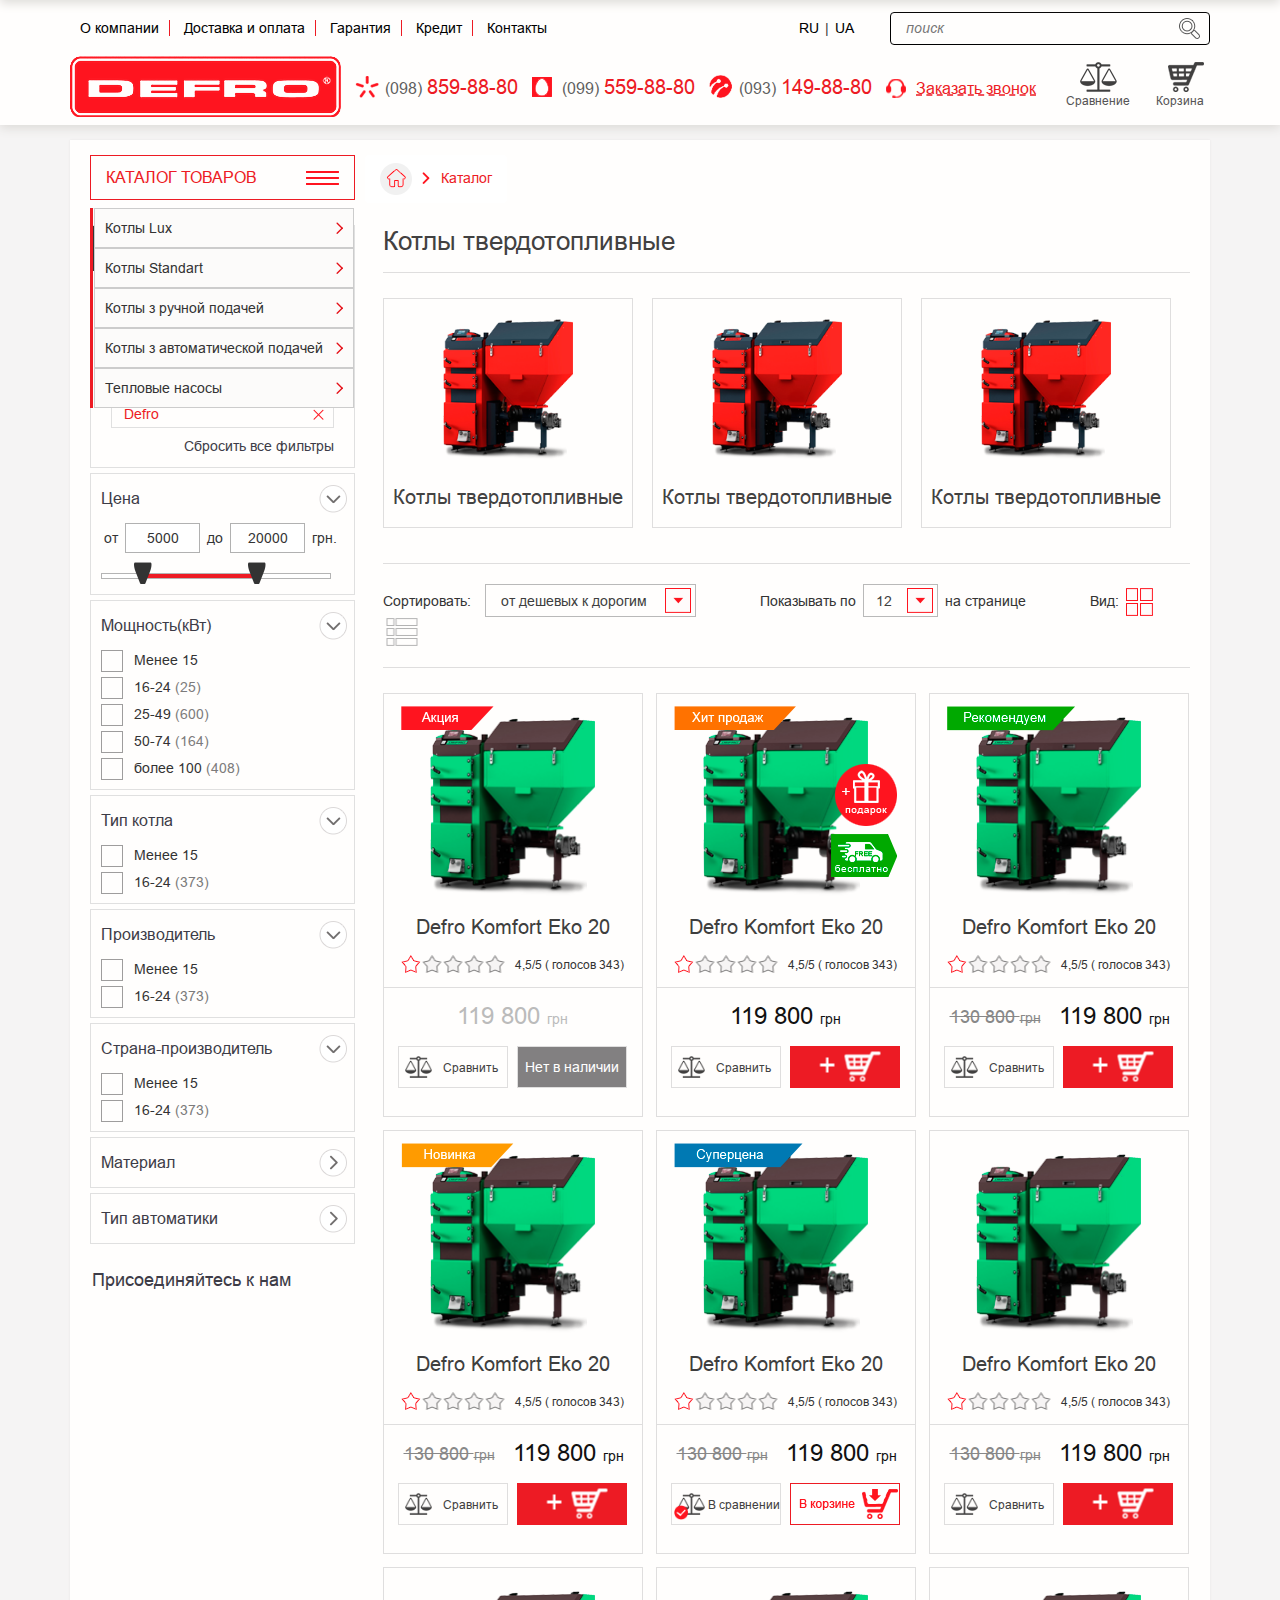
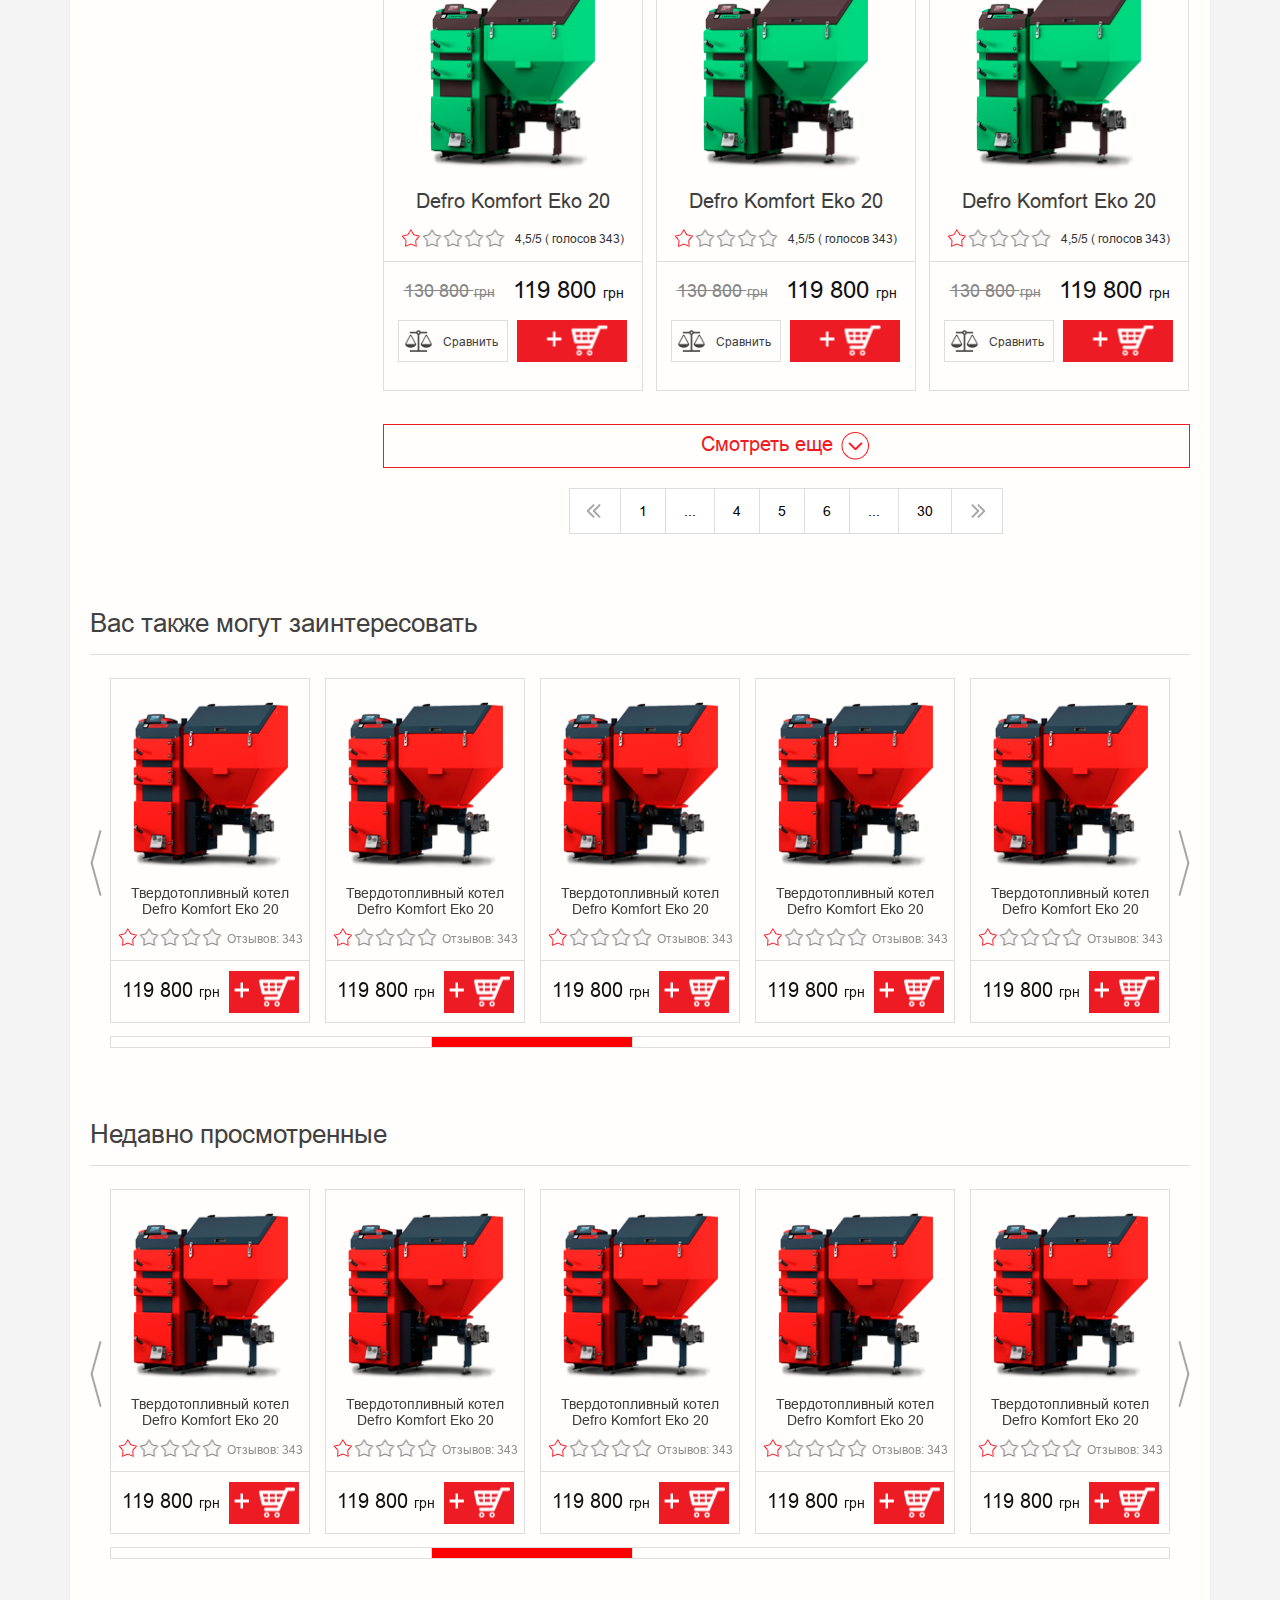
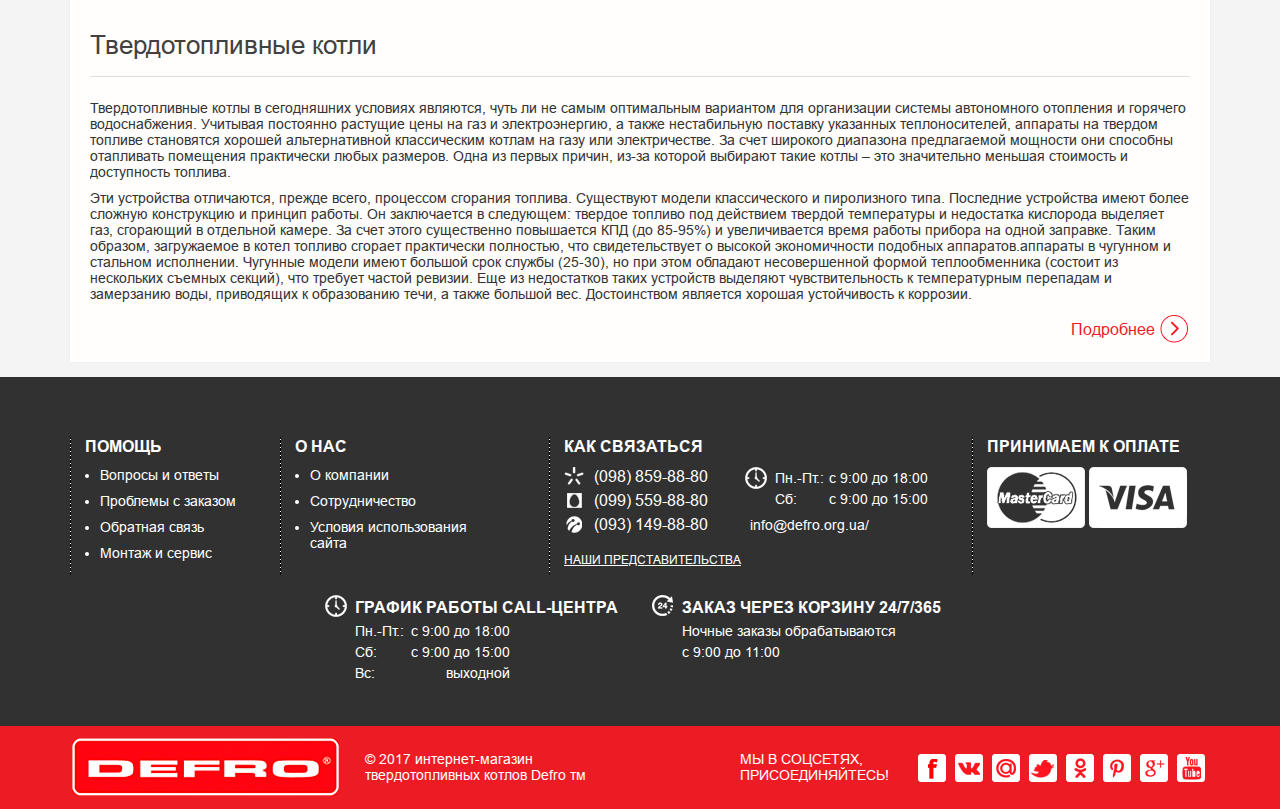
<file: catalog_with_subcategory.html>
<!DOCTYPE html>
<html lang="en">
<head>
	<meta charset="UTF-8">
    <meta name="viewport" content="width=device-width, initial-scale=1.0">
	<title>Document</title>
	<link rel="stylesheet" type="text/css" href="css/jquery.bxslider.css">
	<link rel="stylesheet" type="text/css" href="css/bootstrap.css">
	<link rel="stylesheet" type="text/css" href="css/owl.carousel.min.css" />
	<link rel="stylesheet" type="text/css" href="css/style.css">
	<link rel="stylesheet" href="css/fontawesome-stars.css">
	<link rel="stylesheet" href="css/font-awesome.css">
	<link rel="stylesheet" href="css/media.css">
	
	<!--<script src="https://vk.com/js/api/openapi.js?139" type="text/javascript"></script>-->
</head>
<body>
	<div class="container-fluid">
		<div class="header">
			<div class="container">

				<div class="top_menu main_menu">
					<ul>
						<li><a href="#">О компании</a></li>
						<li><a href="#">Доставка и оплата</a></li>
						<li><a href="#">Гарантия</a></li>
						<li><a href="#">Кредит</a></li>
						<li><a href="#">Контакты</a></li>
					</ul>
				</div>
				<div class="mobile_menu" role="button"></div>              
                <p class="name_page">Каталог</p>
                  <div class="header_scroll_catalog"></div>
				<div class="header_right header_main_right">
					<div class="lang">
						<a href="#">RU</a>
						<span>|</span>
						<a href="#">UA</a>
					</div>
					<div class="search">
						<input type="text" placeholder="поиск">
					</div>
                   
				</div>
				  <div class="contacts  header_scroll_contacts">
					<a href="tel:+380988598880"><span>(098)</span>859-88-80</a>
					<span class='more' role="button">Еще номера</span>	
                      <div class="more_contacts">
                          <a href="tel:+380995598880"><span>(099)</span>559-88-80</a>
					       <a href="tel:+380931498880"><span>(093)</span>149-88-80</a>
                      </div>
				</div>

			</div>
			<div class="container">
				<div class="logo">
					<a href="#"><img src="img/logo.png" alt=""></a>
				</div>
               
				<div class="contacts header_contacts main_contacts">
                    <div>
					<a href="tel:+380988598880"><span>(098)</span>859-88-80</a>
					<a href="tel:+380995598880"><span>(099)</span>559-88-80</a>
					<a href="tel:+380931498880"><span>(093)</span>149-88-80</a>
					<a href="#" class="zakaz_zvon">Заказать звонок</a>
                    </div>
				</div>
            
				<div class="basket">

					<div class="dropdown">
						<a href="#" class="btn btn-default dropdown-toggle" id="dropdownMenu1" data-toggle="dropdown" aria-haspopup="true" aria-expanded="true">
							Сравнение
						</a>
						<ul class="dropdown-menu" aria-labelledby="dropdownMenu1">
							<li>
								<a href="#" class="sravn_items">Название категории</a>
								<a href="#" class="sravn_delete"></a>
							</li>
							<li>
								<a href="#" class="sravn_items">Название категории</a>
								<a href="#" class="sravn_delete"></a>
							</li>
							<li>
								<a href="#" class="sravn_items">Название категории</a>
								<a href="#" class="sravn_delete"></a>
							</li>
							
						</ul>
					</div>
					<div class="dropdown dropdown_2">
						<a href="#" class="btn btn-default dropdown-toggle" id="dropdownMenu2" data-toggle="dropdown" aria-haspopup="true" aria-expanded="true">
							Корзина
						</a>
						<ul class="dropdown-menu" aria-labelledby="dropdownMenu2">
							<li>
								<p class="basket_how_many">В <span class="red">Вашей корзине</span> товаров: <span class="">2</span></p>
							</li>
							<li>
								<div class="basket_elem">
									<img src="img/basket_item_img.png" alt="">
									<p class="basket_item_name">Твердотопливный котел Defro Komfort Eko 20</p>
									<p class="basket_item_number">1 шт.</p>
									<p class="basket_item_price">22 800 грн.</p>
								</div>
								<div class="basket_elem">
									<img src="img/basket_item_img.png" alt="">
									<p class="basket_item_name">Твердотопливный котел Defro Komfort Eko 20</p>
									<p class="basket_item_number">1 шт.</p>
									<p class="basket_item_price">22 800 грн.</p>
								</div>
							</li>
							<li>
								<p class="basket_how_much">Итого: <span>45 600 грн.</span></p>
							</li>
							<li>
								<a href="#" class="basket_button_zakaz">Оформить заказ</a>
								<a href="#" class="basket_goto">Перейти в корзину</a>
							</li>
						</ul>
					</div>


				</div>
			</div>

		</div>
		
			
		

		
		<div class="container main_container compare_container default_container">
			<div class="main_block clear_fix">

						<div class="left_side default_left_side">
							 
							 <a class="left_side_caption catalog_left_side_caption" role="button" data-toggle="collapse" href="#collapseExample" aria-expanded="false" aria-controls="collapseExample">
							  Каталог товаров
							</a>
							<div class="collapse" id="collapseExample">
							  <div class="well">
							    
								<ul class="left_menu">
							 	<li>
									<div class="dropdown">
										<a href="#" class="btn btn-default dropdown-toggle" id="dropdownMenu3" data-toggle="dropdown" aria-haspopup="true" aria-expanded="true">
											Котлы Lux
										</a>
										<ul class="dropdown-menu" aria-labelledby="dropdownMenu3">
											<li class="clear_fix">
												<img src="img/menu_item.png" alt="">
												<div class="menu_item_links">
													<a href="#" class="menu_item_caption">Серия Defro Duo</a>
													<a href="#" class="menu_item_list">Defro Duo</a>
													<a href="#" class="menu_item_list">Defro Duo Uni</a>
													<a href="#" class="menu_item_list">Defro Duo Ekopell</a>
													<a href="#" class="menu_item_list">Defro Duo Ekopell Lux</a>
												</div>
											</li>
											<li class="clear_fix">
												<img src="img/menu_item.png" alt="">
												<div class="menu_item_links">
													<a href="#" class="menu_item_caption">Серия Defro Duo</a>
													<a href="#" class="menu_item_list">Defro Duo</a>
													<a href="#" class="menu_item_list">Defro Duo Uni</a>
													<a href="#" class="menu_item_list">Defro Duo Ekopell</a>
													<a href="#" class="menu_item_list">Defro Duo Ekopell Lux</a>
												</div>
											</li>
											<li class="clear_fix">
												<img src="img/menu_item.png" alt="">
												<div class="menu_item_links">
													<a href="#" class="menu_item_caption">Серия Defro Duo</a>
													<a href="#" class="menu_item_list">Defro Duo</a>
													<a href="#" class="menu_item_list">Defro Duo Uni</a>
													<a href="#" class="menu_item_list">Defro Duo Ekopell</a>
													<a href="#" class="menu_item_list">Defro Duo Ekopell Lux</a>
												</div>
											</li>
											<li class="clear_fix">
												<img src="img/menu_item.png" alt="">
												<div class="menu_item_links">
													<a href="#" class="menu_item_caption">Серия Defro Duo</a>
													<a href="#" class="menu_item_list">Defro Duo</a>
													<a href="#" class="menu_item_list">Defro Duo Uni</a>
													<a href="#" class="menu_item_list">Defro Duo Ekopell</a>
													<a href="#" class="menu_item_list">Defro Duo Ekopell Lux</a>
												</div>
											</li>
											<li class="clear_fix">
												<img src="img/menu_item.png" alt="">
												<div class="menu_item_links">
													<a href="#" class="menu_item_caption">Серия Defro Duo</a>
													<a href="#" class="menu_item_list">Defro Duo</a>
													<a href="#" class="menu_item_list">Defro Duo Uni</a>
													<a href="#" class="menu_item_list">Defro Duo Ekopell</a>
													<a href="#" class="menu_item_list">Defro Duo Ekopell Lux</a>
												</div>
											</li>
											<li class="clear_fix">
												<img src="img/menu_item.png" alt="">
												<div class="menu_item_links">
													<a href="#" class="menu_item_caption">Серия Defro Duo</a>
													<a href="#" class="menu_item_list">Defro Duo</a>
													<a href="#" class="menu_item_list">Defro Duo Uni</a>
													<a href="#" class="menu_item_list">Defro Duo Ekopell</a>
													<a href="#" class="menu_item_list">Defro Duo Ekopell Lux</a>
												</div>
											</li>
											
										</ul>
									</div>
							 	</li>
							 	<li>
									<div class="dropdown">
										<a href="#" class="btn btn-default dropdown-toggle" id="dropdownMenu4" data-toggle="dropdown" aria-haspopup="true" aria-expanded="true">
											Котлы Standart
										</a>
										<ul class="dropdown-menu" aria-labelledby="dropdownMenu4">
											<li class="clear_fix">
												<img src="img/menu_item.png" alt="">
												<div class="menu_item_links">
													<a href="#" class="menu_item_caption">Серия Defro Duo</a>
													<a href="#" class="menu_item_list">Defro Duo</a>
													<a href="#" class="menu_item_list">Defro Duo Uni</a>
													<a href="#" class="menu_item_list">Defro Duo Ekopell</a>
													<a href="#" class="menu_item_list">Defro Duo Ekopell Lux</a>
												</div>
											</li>
											<li class="clear_fix">
												<img src="img/menu_item.png" alt="">
												<div class="menu_item_links">
													<a href="#" class="menu_item_caption">Серия Defro Duo</a>
													<a href="#" class="menu_item_list">Defro Duo</a>
													<a href="#" class="menu_item_list">Defro Duo Uni</a>
													<a href="#" class="menu_item_list">Defro Duo Ekopell</a>
													<a href="#" class="menu_item_list">Defro Duo Ekopell Lux</a>
												</div>
											</li>
											<li class="clear_fix">
												<img src="img/menu_item.png" alt="">
												<div class="menu_item_links">
													<a href="#" class="menu_item_caption">Серия Defro Duo</a>
													<a href="#" class="menu_item_list">Defro Duo</a>
													<a href="#" class="menu_item_list">Defro Duo Uni</a>
													<a href="#" class="menu_item_list">Defro Duo Ekopell</a>
													<a href="#" class="menu_item_list">Defro Duo Ekopell Lux</a>
												</div>
											</li>
											<li class="clear_fix">
												<img src="img/menu_item.png" alt="">
												<div class="menu_item_links">
													<a href="#" class="menu_item_caption">Серия Defro Duo</a>
													<a href="#" class="menu_item_list">Defro Duo</a>
													<a href="#" class="menu_item_list">Defro Duo Uni</a>
													<a href="#" class="menu_item_list">Defro Duo Ekopell</a>
													<a href="#" class="menu_item_list">Defro Duo Ekopell Lux</a>
												</div>
											</li>
											<li class="clear_fix">
												<img src="img/menu_item.png" alt="">
												<div class="menu_item_links">
													<a href="#" class="menu_item_caption">Серия Defro Duo</a>
													<a href="#" class="menu_item_list">Defro Duo</a>
													<a href="#" class="menu_item_list">Defro Duo Uni</a>
													<a href="#" class="menu_item_list">Defro Duo Ekopell</a>
													<a href="#" class="menu_item_list">Defro Duo Ekopell Lux</a>
												</div>
											</li>
											<li class="clear_fix">
												<img src="img/menu_item.png" alt="">
												<div class="menu_item_links">
													<a href="#" class="menu_item_caption">Серия Defro Duo</a>
													<a href="#" class="menu_item_list">Defro Duo</a>
													<a href="#" class="menu_item_list">Defro Duo Uni</a>
													<a href="#" class="menu_item_list">Defro Duo Ekopell</a>
													<a href="#" class="menu_item_list">Defro Duo Ekopell Lux</a>
												</div>
											</li>
										</ul>
									</div>
							 	</li>
							 	<li>
									<div class="dropdown">
										<a href="#" class="btn btn-default dropdown-toggle" id="dropdownMenu5" data-toggle="dropdown" aria-haspopup="true" aria-expanded="true">
											Котлы з ручной подачей
										</a>
										<ul class="dropdown-menu" aria-labelledby="dropdownMenu5">
											<li class="clear_fix">
												<img src="img/menu_item.png" alt="">
												<div class="menu_item_links">
													<a href="#" class="menu_item_caption">Серия Defro Duo</a>
													<a href="#" class="menu_item_list">Defro Duo</a>
													<a href="#" class="menu_item_list">Defro Duo Uni</a>
													<a href="#" class="menu_item_list">Defro Duo Ekopell</a>
													<a href="#" class="menu_item_list">Defro Duo Ekopell Lux</a>
												</div>
											</li>
											<li class="clear_fix">
												<img src="img/menu_item.png" alt="">
												<div class="menu_item_links">
													<a href="#" class="menu_item_caption">Серия Defro Duo</a>
													<a href="#" class="menu_item_list">Defro Duo</a>
													<a href="#" class="menu_item_list">Defro Duo Uni</a>
													<a href="#" class="menu_item_list">Defro Duo Ekopell</a>
													<a href="#" class="menu_item_list">Defro Duo Ekopell Lux</a>
												</div>
											</li>
											<li class="clear_fix">
												<img src="img/menu_item.png" alt="">
												<div class="menu_item_links">
													<a href="#" class="menu_item_caption">Серия Defro Duo</a>
													<a href="#" class="menu_item_list">Defro Duo</a>
													<a href="#" class="menu_item_list">Defro Duo Uni</a>
													<a href="#" class="menu_item_list">Defro Duo Ekopell</a>
													<a href="#" class="menu_item_list">Defro Duo Ekopell Lux</a>
												</div>
											</li>
											<li class="clear_fix">
												<img src="img/menu_item.png" alt="">
												<div class="menu_item_links">
													<a href="#" class="menu_item_caption">Серия Defro Duo</a>
													<a href="#" class="menu_item_list">Defro Duo</a>
													<a href="#" class="menu_item_list">Defro Duo Uni</a>
													<a href="#" class="menu_item_list">Defro Duo Ekopell</a>
													<a href="#" class="menu_item_list">Defro Duo Ekopell Lux</a>
												</div>
											</li>
											<li class="clear_fix">
												<img src="img/menu_item.png" alt="">
												<div class="menu_item_links">
													<a href="#" class="menu_item_caption">Серия Defro Duo</a>
													<a href="#" class="menu_item_list">Defro Duo</a>
													<a href="#" class="menu_item_list">Defro Duo Uni</a>
													<a href="#" class="menu_item_list">Defro Duo Ekopell</a>
													<a href="#" class="menu_item_list">Defro Duo Ekopell Lux</a>
												</div>
											</li>
											<li class="clear_fix">
												<img src="img/menu_item.png" alt="">
												<div class="menu_item_links">
													<a href="#" class="menu_item_caption">Серия Defro Duo</a>
													<a href="#" class="menu_item_list">Defro Duo</a>
													<a href="#" class="menu_item_list">Defro Duo Uni</a>
													<a href="#" class="menu_item_list">Defro Duo Ekopell</a>
													<a href="#" class="menu_item_list">Defro Duo Ekopell Lux</a>
												</div>
											</li>
										</ul>
									</div>
							 	</li>
							 	<li>
									<div class="dropdown">
										<a href="#" class="btn btn-default dropdown-toggle" id="dropdownMenu6" data-toggle="dropdown" aria-haspopup="true" aria-expanded="true">
											Котлы з автоматической подачей
										</a>
										<ul class="dropdown-menu" aria-labelledby="dropdownMenu6">
											<li class="clear_fix">
												<img src="img/menu_item.png" alt="">
												<div class="menu_item_links">
													<a href="#" class="menu_item_caption">Серия Defro Duo</a>
													<a href="#" class="menu_item_list">Defro Duo</a>
													<a href="#" class="menu_item_list">Defro Duo Uni</a>
													<a href="#" class="menu_item_list">Defro Duo Ekopell</a>
													<a href="#" class="menu_item_list">Defro Duo Ekopell Lux</a>
												</div>
											</li>
											<li class="clear_fix">
												<img src="img/menu_item.png" alt="">
												<div class="menu_item_links">
													<a href="#" class="menu_item_caption">Серия Defro Duo</a>
													<a href="#" class="menu_item_list">Defro Duo</a>
													<a href="#" class="menu_item_list">Defro Duo Uni</a>
													<a href="#" class="menu_item_list">Defro Duo Ekopell</a>
													<a href="#" class="menu_item_list">Defro Duo Ekopell Lux</a>
												</div>
											</li>
											<li class="clear_fix">
												<img src="img/menu_item.png" alt="">
												<div class="menu_item_links">
													<a href="#" class="menu_item_caption">Серия Defro Duo</a>
													<a href="#" class="menu_item_list">Defro Duo</a>
													<a href="#" class="menu_item_list">Defro Duo Uni</a>
													<a href="#" class="menu_item_list">Defro Duo Ekopell</a>
													<a href="#" class="menu_item_list">Defro Duo Ekopell Lux</a>
												</div>
											</li>
											<li class="clear_fix">
												<img src="img/menu_item.png" alt="">
												<div class="menu_item_links">
													<a href="#" class="menu_item_caption">Серия Defro Duo</a>
													<a href="#" class="menu_item_list">Defro Duo</a>
													<a href="#" class="menu_item_list">Defro Duo Uni</a>
													<a href="#" class="menu_item_list">Defro Duo Ekopell</a>
													<a href="#" class="menu_item_list">Defro Duo Ekopell Lux</a>
												</div>
											</li>
											<li class="clear_fix">
												<img src="img/menu_item.png" alt="">
												<div class="menu_item_links">
													<a href="#" class="menu_item_caption">Серия Defro Duo</a>
													<a href="#" class="menu_item_list">Defro Duo</a>
													<a href="#" class="menu_item_list">Defro Duo Uni</a>
													<a href="#" class="menu_item_list">Defro Duo Ekopell</a>
													<a href="#" class="menu_item_list">Defro Duo Ekopell Lux</a>
												</div>
											</li>
											<li class="clear_fix">
												<img src="img/menu_item.png" alt="">
												<div class="menu_item_links">
													<a href="#" class="menu_item_caption">Серия Defro Duo</a>
													<a href="#" class="menu_item_list">Defro Duo</a>
													<a href="#" class="menu_item_list">Defro Duo Uni</a>
													<a href="#" class="menu_item_list">Defro Duo Ekopell</a>
													<a href="#" class="menu_item_list">Defro Duo Ekopell Lux</a>
												</div>
											</li>
										</ul>
									</div>
							 	</li>
							 	<li>
									<div class="dropdown">
										<a href="#" class="btn btn-default dropdown-toggle" id="dropdownMenu7" data-toggle="dropdown" aria-haspopup="true" aria-expanded="true">
											Тепловые насосы
										</a>
										<ul class="dropdown-menu" aria-labelledby="dropdownMenu7">
											<li class="clear_fix">
												<img src="img/menu_item.png" alt="">
												<div class="menu_item_links">
													<a href="#" class="menu_item_caption">Серия Defro Duo</a>
													<a href="#" class="menu_item_list">Defro Duo</a>
													<a href="#" class="menu_item_list">Defro Duo Uni</a>
													<a href="#" class="menu_item_list">Defro Duo Ekopell</a>
													<a href="#" class="menu_item_list">Defro Duo Ekopell Lux</a>
												</div>
											</li>
											<li class="clear_fix">
												<img src="img/menu_item.png" alt="">
												<div class="menu_item_links">
													<a href="#" class="menu_item_caption">Серия Defro Duo</a>
													<a href="#" class="menu_item_list">Defro Duo</a>
													<a href="#" class="menu_item_list">Defro Duo Uni</a>
													<a href="#" class="menu_item_list">Defro Duo Ekopell</a>
													<a href="#" class="menu_item_list">Defro Duo Ekopell Lux</a>
												</div>
											</li>
											<li class="clear_fix">
												<img src="img/menu_item.png" alt="">
												<div class="menu_item_links">
													<a href="#" class="menu_item_caption">Серия Defro Duo</a>
													<a href="#" class="menu_item_list">Defro Duo</a>
													<a href="#" class="menu_item_list">Defro Duo Uni</a>
													<a href="#" class="menu_item_list">Defro Duo Ekopell</a>
													<a href="#" class="menu_item_list">Defro Duo Ekopell Lux</a>
												</div>
											</li>
											<li class="clear_fix">
												<img src="img/menu_item.png" alt="">
												<div class="menu_item_links">
													<a href="#" class="menu_item_caption">Серия Defro Duo</a>
													<a href="#" class="menu_item_list">Defro Duo</a>
													<a href="#" class="menu_item_list">Defro Duo Uni</a>
													<a href="#" class="menu_item_list">Defro Duo Ekopell</a>
													<a href="#" class="menu_item_list">Defro Duo Ekopell Lux</a>
												</div>
											</li>
											<li class="clear_fix">
												<img src="img/menu_item.png" alt="">
												<div class="menu_item_links">
													<a href="#" class="menu_item_caption">Серия Defro Duo</a>
													<a href="#" class="menu_item_list">Defro Duo</a>
													<a href="#" class="menu_item_list">Defro Duo Uni</a>
													<a href="#" class="menu_item_list">Defro Duo Ekopell</a>
													<a href="#" class="menu_item_list">Defro Duo Ekopell Lux</a>
												</div>
											</li>
											<li class="clear_fix">
												<img src="img/menu_item.png" alt="">
												<div class="menu_item_links">
													<a href="#" class="menu_item_caption">Серия Defro Duo</a>
													<a href="#" class="menu_item_list">Defro Duo</a>
													<a href="#" class="menu_item_list">Defro Duo Uni</a>
													<a href="#" class="menu_item_list">Defro Duo Ekopell</a>
													<a href="#" class="menu_item_list">Defro Duo Ekopell Lux</a>
												</div>
											</li>
										</ul>
									</div>
							 	</li>

							 </ul>

							  </div>
							</div>
							 
						
				</div>

				<ol class="breadcrumb">
					<li><a href="#"><img src="img/home.png" alt="" class="solo_img"></a></li>
					<li class="active">Каталог</li>
				</ol>
				
				<div class="main_content">
					<div class="row">
						<div class="col-xs-12 col-sm-12 col-md-3 cold-lg-3">
							<div class="left_filter">
								<div class="parameters">
									<p class="caption">Выбор параметров</p>
									<div class="parameters_block clear_fix">
										<p class="filter_labels">Найдено товаров:  <span>2</span></p>
										<p class="filter_labels">Цена</p>
										<p class="parameter_holder">от 5000 до 20000 <a href="#"></a></p>
										<!-- <input type="text" value="от 5000 до 20000"> -->
										<p class="filter_labels">Производитель</p>
										<p class="parameter_holder">Defro <a href="#"></a></p>
										<!-- <input type="text" value="Defro"> -->
										<a href="#" class="filter_submit" role="button">Показать результат поиска</a>
										<a href="#" class="filter_labels float_right">Сбросить все фильтры</a>
									</div>
								</div>
								<div class="left_filter_collapse">
									<a class="left_filter_captions" role="button" data-toggle="collapse" href="#collapseFilter1" aria-expanded="false" aria-controls="collapseFilter1">
									  Цена
									</a>
									<div class="collapse in" id="collapseFilter1">
									  <div class="well">
									  	<span class="otdo_span">от</span>
									  	<input class="otdo_input" type="text" id="minCost" value="5000"/>
									  	<span class="otdo_span">до</span>
										<input class="otdo_input" type="text" id="maxCost" value="20000"/>
										<span class="otdo_span">грн.</span>

									  	<div id="slider_price"></div>
									  </div>
									</div>


								</div>
								<div class="left_filter_collapse">
									<a class="left_filter_captions" role="button" data-toggle="collapse" href="#collapseFilter2" aria-expanded="false" aria-controls="collapseFilter2">
									  Мощность(кВт)
									</a>
									<div class="collapse in" id="collapseFilter2">
									  <div class="well">
									  	<div class="checkbox">
											<input id="check1" type="checkbox" name="check" value="check1">
											<label for="check1">Менее 15</label>
											<br>
											<input id="check2" type="checkbox" name="check" value="check2">
											<label for="check2">16-24 <span>(25)</span>
												<div class="label_after">
													<p><span>25</span> товаров</p>
													<a href="#">Посмотреть</a>
												</div>
											</label>
											<br>
											<input id="check3" type="checkbox" name="check" value="check3">
											<label for="check3">25-49 <span>(600)</span>
												<div class="label_after">
													<p><span>600</span> товаров</p>
													<a href="#">Посмотреть</a>
												</div>
											</label>
											<br>
											<input id="check4" type="checkbox" name="check" value="check4">
											<label for="check4">50-74 <span>(164)</span>
												<div class="label_after">
													<p><span>164</span> товаров</p>
													<a href="#">Посмотреть</a>
												</div>
											</label>
											<br>
											<input id="check5" type="checkbox" name="check" value="check5">
											<label for="check5">более 100 <span>(408)</span>
												<div class="label_after">
													<p><span>408</span> товаров</p>
													<a href="#">Посмотреть</a>
												</div>
											</label>
										</div>

									  </div>
									</div>	
								</div>

								<div class="left_filter_collapse">
									<a class="left_filter_captions" role="button" data-toggle="collapse" href="#collapseFilter3" aria-expanded="false" aria-controls="collapseFilter3">
									  Тип котла
									</a>
									<div class="collapse in" id="collapseFilter3">
									  <div class="well">
									  	<div class="checkbox">
											<input id="check6" type="checkbox" name="check" value="check6">
											<label for="check6">Менее 15</label>
											<br>
											<input id="check7" type="checkbox" name="check" value="check7">
											<label for="check7">16-24 <span>(373)</span>
												<div class="label_after">
													<p><span>373</span> товаров</p>
													<a href="#">Посмотреть</a>
												</div>
											</label>

										</div>

									  </div>
									</div>	
								</div>

								<div class="left_filter_collapse">
									<a class="left_filter_captions" role="button" data-toggle="collapse" href="#collapseFilter4" aria-expanded="false" aria-controls="collapseFilter4">
									  Производитель
									</a>
									<div class="collapse in" id="collapseFilter4">
									  <div class="well">
									  	<div class="checkbox">
											<input id="check8" type="checkbox" name="check" value="check8">
											<label for="check8">Менее 15</label>
											<br>
											<input id="check9" type="checkbox" name="check" value="check9">
											<label for="check9">16-24 <span>(373)</span>
												<div class="label_after">
													<p><span>373</span> товаров</p>
													<a href="#">Посмотреть</a>
												</div>
											</label>

										</div>

									  </div>
									</div>	
								</div>
								<div class="left_filter_collapse">
									<a class="left_filter_captions" role="button" data-toggle="collapse" href="#collapseFilter5" aria-expanded="false" aria-controls="collapseFilter5">
									  Страна-производитель
									</a>
									<div class="collapse in" id="collapseFilter5">
									  <div class="well">
									  	<div class="checkbox">
											<input id="check10" type="checkbox" name="check" value="check10">
											<label for="check10">Менее 15</label>
											<br>
											<input id="check11" type="checkbox" name="check" value="check11">
											<label for="check11">16-24 <span>(373)</span>
												<div class="label_after">
													<p><span>373</span> товаров</p>
													<a href="#">Посмотреть</a>
												</div>
											</label>

										</div>

									  </div>
									</div>	
								</div>

								<div class="left_filter_collapse">
									<a class="left_filter_captions collapsed" role="button" data-toggle="collapse" href="#collapseFilter6" aria-expanded="false" aria-controls="collapseFilter6">
									  Материал
									</a>
									<div class="collapse" id="collapseFilter6">
									  <div class="well">
									  	<div class="checkbox">
											<input id="check12" type="checkbox" name="check" value="check12">
											<label for="check12">Менее 15</label>
											<br>
											<input id="check13" type="checkbox" name="check" value="check13">
											<label for="check13">16-24 <span>(373)</span>
												<div class="label_after">
													<p><span>373</span> товаров</p>
													<a href="#">Посмотреть</a>
												</div>
											</label>

										</div>

									  </div>
									</div>	
								</div>
								<div class="left_filter_collapse">
									<a class="left_filter_captions collapsed" role="button" data-toggle="collapse" href="#collapseFilter7" aria-expanded="false" aria-controls="collapseFilter7">
									  Тип автоматики
									</a>
									<div class="collapse" id="collapseFilter7">
									  <div class="well">
									  	<div class="checkbox">
											<input id="check14" type="checkbox" name="check" value="check14">
											<label for="check14">Менее 15</label>
											<br>
											<input id="check15" type="checkbox" name="check" value="check15">
											<label for="check15">16-24 <span>(373)</span>
												<div class="label_after">
													<p><span>373</span> товаров</p>
													<a href="#">Посмотреть</a>
												</div>
											</label>

										</div>

									  </div>
									</div>	
								</div>


								
								<p class="social_groups">Присоединяйтесь к нам</p>
								<!-- VK Widget -->
								<div id="vk_groups"></div>

								<script type="text/javascript">
								VK.Widgets.Group("vk_groups", {mode: 3, width: "265", color2: '5E81A8'}, 20003922);
								</script>
								<div class="facebook_widget" style="margin-top: 20px;">
									<iframe src="https://www.facebook.com/plugins/page.php?href=https%3A%2F%2Fwww.facebook.com%2Ffacebook&width=265&height=180&small_header=false&adapt_container_width=true&hide_cover=false&show_facepile=true&appId" width="265" height="180" style="border:none;overflow:hidden" scrolling="no" frameborder="0" allowTransparency="true"></iframe>
								</div>
								<div class="mobile_filter_modal"></div>
							</div>
						</div>

						<div class="col-xs-12 col-sm-12 col-md-9 cold-lg-9">
							<div class="right_content">
								<p class="category_block_caption">Котлы твердотопливные</p>
                                <div class="subcategory_catalog">
                                    <div class="category_block">
				
					<ul>
						<li>
							<a href="#">
								<img src="img/category_item.png" alt="">
								<p>Котлы твердотопливные</p>
							</a>
						</li>
						<li>
							<a href="#">
								<img src="img/category_item.png" alt="">
								<p>Котлы твердотопливные</p>
							</a>
						</li>
						<li>
							<a href="#">
								<img src="img/category_item.png" alt="">
								<p>Котлы твердотопливные</p>
							</a>
						</li>										
						
					</ul>
				</div>
                                </div>
								<div class="sort_vid subcategory_vid">
									<div class="filter_media">Фильтр<i class="fa fa-filter" aria-hidden="true"></i></div>
									<span class="sort">Сортировать:</span>
									<div class="custom_select">
										<select>
											<option>от дешевых к дорогим</option>
											<option>от дорогих к дешевым</option>
										</select>
									</div>
									<div class="number_of_elems">
										<span>Показывать по</span>
										<div class="custom_select">
											<select>
												<option>12</option>
												<option>8</option>
												<option>6</option>
											</select>
										</div>
										<span>на странице</span>
									</div>
                                    <span class='vid'>
									<span >Вид:</span>
									<span class="change_look plitka plitka_red"></span>
									<span class="change_look spisok"></span>
                                        </span>
								</div>

								<div class="catalog_items">
									<ul>
										<li>
											<div class="catalog_item_block before_akcia">
												<div class="before_gift"></div>
												<div class="before_free"></div>
												<img src="img/catalog/item_img.png" alt="">
												<p class="catalog_item_block_caption">Defro Komfort Eko 20</p>
												<div class="for_list_block">
													<select class="rating_photo">
														<option value="1">1</option>
														<option value="2">2</option>
														<option value="3">3</option>
														<option value="4">4</option>
														<option value="5">5</option>
													</select>
													<p class="rating_number"><span>4,5</span>/5 ( голосов <span>343</span>)</p>
													<hr>
													<p class="catalog_item_price not_active_price">119 800 <span>грн</span></p>
													<a href="#" class="compare_button">Сравнить</a>
													<a href="#" class="buy_button but_button_sold">Нет в наличии</a>
												</div>
												<div class="catalog_item_info">
													<p>Тип установки: <span>настенный</span>.</p> 
													<p>Установка: <span>вертикальная</span>. </p>
													<p>Мощность: <span>2000 Вт</span>. </p>
													<p>Объем: <span>60 л</span>.</p> 
													<p>Тип управления: <span>механическое</span>. </p>
													<p>Форма: <span>цилиндрическая</span>.</p> 
													<p>Габариты (ВхШхГ): <span>64х47х48,5 см</span>.</p> 
													<p>Вес: <span>20 кг</span>.</p> 
													<p>Цвет: <span>белый</span>.</p>
												</div>
											</div>
										</li>
										<li>
											<div class="catalog_item_block before_hit free_shipping">
												<div class="before_gift"></div>
												<div class="before_free"></div>
												<img src="img/catalog/item_img.png" alt="">
												<p class="catalog_item_block_caption">Defro Komfort Eko 20</p>
												<div class="for_list_block">
													<select class="rating_photo">
														<option value="1">1</option>
														<option value="2">2</option>
														<option value="3">3</option>
														<option value="4">4</option>
														<option value="5">5</option>
													</select>
													<p class="rating_number"><span>4,5</span>/5 ( голосов <span>343</span>)</p>
													<hr>
													<p class="catalog_item_price">119 800 <span>грн</span></p>
													<a href="#" class="compare_button">Сравнить</a>
													<a href="#" class="buy_button">Нет в наличии</a>
												</div>
												<div class="catalog_item_info">
													<p>Тип установки: <span>настенный</span>.</p> 
													<p>Установка: <span>вертикальная</span>. </p>
													<p>Мощность: <span>2000 Вт</span>. </p>
													<p>Объем: <span>60 л</span>.</p> 
													<p>Тип управления: <span>механическое</span>. </p>
													<p>Форма: <span>цилиндрическая</span>.</p> 
													<p>Габариты (ВхШхГ): <span>64х47х48,5 см</span>.</p> 
													<p>Вес: <span>20 кг</span>.</p> 
													<p>Цвет: <span>белый</span>.</p>
												</div>
											</div>
										</li>
										<li>
											<div class="catalog_item_block before_rec">
												<div class="before_gift"></div>
												<div class="before_free"></div>
												<img src="img/catalog/item_img.png" alt="">
												<p class="catalog_item_block_caption">Defro Komfort Eko 20</p>
												<div class="for_list_block">
													<select class="rating_photo">
														<option value="1">1</option>
														<option value="2">2</option>
														<option value="3">3</option>
														<option value="4">4</option>
														<option value="5">5</option>
													</select>
													<p class="rating_number"><span>4,5</span>/5 ( голосов <span>343</span>)</p>
													<hr>
													<p class="line_through">130 800 <span>грн</span></p>
													<p class="catalog_item_price">119 800 <span>грн</span></p>
													<a href="#" class="compare_button">Сравнить</a>
													<a href="#" class="buy_button">Нет в наличии</a>
												</div>
												<div class="catalog_item_info">
													<p>Тип установки: <span>настенный</span>.</p> 
													<p>Установка: <span>вертикальная</span>. </p>
													<p>Мощность: <span>2000 Вт</span>. </p>
													<p>Объем: <span>60 л</span>.</p> 
													<p>Тип управления: <span>механическое</span>. </p>
													<p>Форма: <span>цилиндрическая</span>.</p> 
													<p>Габариты (ВхШхГ): <span>64х47х48,5 см</span>.</p> 
													<p>Вес: <span>20 кг</span>.</p> 
													<p>Цвет: <span>белый</span>.</p>
												</div>
											</div>
										</li>
										<li>
											<div class="catalog_item_block before_new">
												<div class="before_gift"></div>
												<div class="before_free"></div>
												<img src="img/catalog/item_img.png" alt="">
												<p class="catalog_item_block_caption">Defro Komfort Eko 20</p>
												<div class="for_list_block">
													<select class="rating_photo">
														<option value="1">1</option>
														<option value="2">2</option>
														<option value="3">3</option>
														<option value="4">4</option>
														<option value="5">5</option>
													</select>
													<p class="rating_number"><span>4,5</span>/5 ( голосов <span>343</span>)</p>
													<hr>
													<p class="line_through">130 800 <span>грн</span></p>
													<p class="catalog_item_price">119 800 <span>грн</span></p>
													<a href="#" class="compare_button">Сравнить</a>
													<a href="#" class="buy_button">Нет в наличии</a>
												</div>
												<div class="catalog_item_info">
													<p>Тип установки: <span>настенный</span>.</p> 
													<p>Установка: <span>вертикальная</span>. </p>
													<p>Мощность: <span>2000 Вт</span>. </p>
													<p>Объем: <span>60 л</span>.</p> 
													<p>Тип управления: <span>механическое</span>. </p>
													<p>Форма: <span>цилиндрическая</span>.</p> 
													<p>Габариты (ВхШхГ): <span>64х47х48,5 см</span>.</p> 
													<p>Вес: <span>20 кг</span>.</p> 
													<p>Цвет: <span>белый</span>.</p>
												</div>
											</div>
										</li>
										<li>
											<div class="catalog_item_block before_superprice">
												<div class="before_gift"></div>
												<div class="before_free"></div>
												<img src="img/catalog/item_img.png" alt="">
												<p class="catalog_item_block_caption">Defro Komfort Eko 20</p>
												<div class="for_list_block">
													<select class="rating_photo">
														<option value="1">1</option>
														<option value="2">2</option>
														<option value="3">3</option>
														<option value="4">4</option>
														<option value="5">5</option>
													</select>
													<p class="rating_number"><span>4,5</span>/5 ( голосов <span>343</span>)</p>
													<hr>
													<p class="line_through">130 800 <span>грн</span></p>
													<p class="catalog_item_price">119 800 <span>грн</span></p>
													<a href="#" class="compare_button compare_button_added">В сравнении</a>
													<a href="#" class="compare_button" style="display:none">Сравнить</a>
													<a href="#" class="buy_button" style="display:none">Нет в наличии</a>
													<a href="#" class="buy_button buy_button_bougth">Нет в наличии</a>
												</div>
												<div class="catalog_item_info">
													<p>Тип установки: <span>настенный</span>.</p> 
													<p>Установка: <span>вертикальная</span>. </p>
													<p>Мощность: <span>2000 Вт</span>. </p>
													<p>Объем: <span>60 л</span>.</p> 
													<p>Тип управления: <span>механическое</span>. </p>
													<p>Форма: <span>цилиндрическая</span>.</p> 
													<p>Габариты (ВхШхГ): <span>64х47х48,5 см</span>.</p> 
													<p>Вес: <span>20 кг</span>.</p> 
													<p>Цвет: <span>белый</span>.</p>
												</div>
											</div>
										</li>
										<li>
											<div class="catalog_item_block">
												<div class="before_gift"></div>
												<div class="before_free"></div>
												<img src="img/catalog/item_img.png" alt="">
												<p class="catalog_item_block_caption">Defro Komfort Eko 20</p>
												<div class="for_list_block">
													<select class="rating_photo">
														<option value="1">1</option>
														<option value="2">2</option>
														<option value="3">3</option>
														<option value="4">4</option>
														<option value="5">5</option>
													</select>
													<p class="rating_number"><span>4,5</span>/5 ( голосов <span>343</span>)</p>
													<hr>
													<p class="line_through">130 800 <span>грн</span></p>
													<p class="catalog_item_price">119 800 <span>грн</span></p>
													<a href="#" class="compare_button">Сравнить</a>
													<a href="#" class="buy_button">Нет в наличии</a>
												</div>
												<div class="catalog_item_info">
													<p>Тип установки: <span>настенный</span>.</p> 
													<p>Установка: <span>вертикальная</span>. </p>
													<p>Мощность: <span>2000 Вт</span>. </p>
													<p>Объем: <span>60 л</span>.</p> 
													<p>Тип управления: <span>механическое</span>. </p>
													<p>Форма: <span>цилиндрическая</span>.</p> 
													<p>Габариты (ВхШхГ): <span>64х47х48,5 см</span>.</p> 
													<p>Вес: <span>20 кг</span>.</p> 
													<p>Цвет: <span>белый</span>.</p>
												</div>
											</div>
										</li>
										<li>
											<div class="catalog_item_block">
												<div class="before_gift"></div>
												<div class="before_free"></div>
												<img src="img/catalog/item_img.png" alt="">
												<p class="catalog_item_block_caption">Defro Komfort Eko 20</p>
												<div class="for_list_block">
													<select class="rating_photo">
														<option value="1">1</option>
														<option value="2">2</option>
														<option value="3">3</option>
														<option value="4">4</option>
														<option value="5">5</option>
													</select>
													<p class="rating_number"><span>4,5</span>/5 ( голосов <span>343</span>)</p>
													<hr>
													<p class="line_through">130 800 <span>грн</span></p>
													<p class="catalog_item_price">119 800 <span>грн</span></p>
													<a href="#" class="compare_button">Сравнить</a>
													<a href="#" class="buy_button">Нет в наличии</a>
												</div>
												<div class="catalog_item_info">
													<p>Тип установки: <span>настенный</span>.</p> 
													<p>Установка: <span>вертикальная</span>. </p>
													<p>Мощность: <span>2000 Вт</span>. </p>
													<p>Объем: <span>60 л</span>.</p> 
													<p>Тип управления: <span>механическое</span>. </p>
													<p>Форма: <span>цилиндрическая</span>.</p> 
													<p>Габариты (ВхШхГ): <span>64х47х48,5 см</span>.</p> 
													<p>Вес: <span>20 кг</span>.</p> 
													<p>Цвет: <span>белый</span>.</p>
												</div>
											</div>
										</li>
										<li>
											<div class="catalog_item_block">
												<div class="before_gift"></div>
												<div class="before_free"></div>
												<img src="img/catalog/item_img.png" alt="">
												<p class="catalog_item_block_caption">Defro Komfort Eko 20</p>
												<div class="for_list_block">
													<select class="rating_photo">
														<option value="1">1</option>
														<option value="2">2</option>
														<option value="3">3</option>
														<option value="4">4</option>
														<option value="5">5</option>
													</select>
													<p class="rating_number"><span>4,5</span>/5 ( голосов <span>343</span>)</p>
													<hr>
													<p class="line_through">130 800 <span>грн</span></p>
													<p class="catalog_item_price">119 800 <span>грн</span></p>
													<a href="#" class="compare_button">Сравнить</a>
													<a href="#" class="buy_button">Нет в наличии</a>
												</div>
												<div class="catalog_item_info">
													<p>Тип установки: <span>настенный</span>.</p> 
													<p>Установка: <span>вертикальная</span>. </p>
													<p>Мощность: <span>2000 Вт</span>. </p>
													<p>Объем: <span>60 л</span>.</p> 
													<p>Тип управления: <span>механическое</span>. </p>
													<p>Форма: <span>цилиндрическая</span>.</p> 
													<p>Габариты (ВхШхГ): <span>64х47х48,5 см</span>.</p> 
													<p>Вес: <span>20 кг</span>.</p> 
													<p>Цвет: <span>белый</span>.</p>
												</div>
											</div>
										</li>
										<li>
											<div class="catalog_item_block">
												<div class="before_gift"></div>
												<div class="before_free"></div>
												<img src="img/catalog/item_img.png" alt="">
												<p class="catalog_item_block_caption">Defro Komfort Eko 20</p>
												<div class="for_list_block">
													<select class="rating_photo">
														<option value="1">1</option>
														<option value="2">2</option>
														<option value="3">3</option>
														<option value="4">4</option>
														<option value="5">5</option>
													</select>
													<p class="rating_number"><span>4,5</span>/5 ( голосов <span>343</span>)</p>
													<hr>
													<p class="line_through">130 800 <span>грн</span></p>
													<p class="catalog_item_price">119 800 <span>грн</span></p>
													<a href="#" class="compare_button">Сравнить</a>
													<a href="#" class="buy_button">Нет в наличии</a>
												</div>
												<div class="catalog_item_info">
													<p>Тип установки: <span>настенный</span>.</p> 
													<p>Установка: <span>вертикальная</span>. </p>
													<p>Мощность: <span>2000 Вт</span>. </p>
													<p>Объем: <span>60 л</span>.</p> 
													<p>Тип управления: <span>механическое</span>. </p>
													<p>Форма: <span>цилиндрическая</span>.</p> 
													<p>Габариты (ВхШхГ): <span>64х47х48,5 см</span>.</p> 
													<p>Вес: <span>20 кг</span>.</p> 
													<p>Цвет: <span>белый</span>.</p>
												</div>
											</div>
										</li>
									</ul>
								</div>

								<a href="#" class="look_more">Смотреть еще <img src="img/catalog/more.png" alt=""></a>
								<nav aria-label="Page navigation" class="page_nav">
								  <ul class="pagination">
								    <li>
								      <a href="#" aria-label="Previous">
								        <span aria-hidden="true" class="marker_prev">.</span>
								      </a>
								    </li>
								    <li><a href="#">1</a></li>
								    <li><a href="#">...</a></li>
								    <li><a href="#">4</a></li>
								    <li><a href="#">5</a></li>
								    <li><a href="#">6</a></li>
								    <li><a href="#">...</a></li>
								    <li><a href="#">30</a></li>
								    <li>
								      <a href="#" aria-label="Next">
								        <span aria-hidden="true" class="marker_next">.</span>
								      </a>
								    </li>
								  </ul>
								</nav>

							</div>
						</div>
					</div>

					<p class="category_block_caption before_owl">Вас также могут заинтересовать</p>

					<div class="owl-carousel owl-theme catalog_owl">
						<div class="item">
							<div class="catalog_item_block catalog_item_block_second">
								<img src="img/category_item.png" alt="">
								<p class="catalog_item_block_caption">Твердотопливный котел Defro Komfort Eko 20</p>
								<select class="rating_photo">
									<option value="1">1</option>
									<option value="2">2</option>
									<option value="3">3</option>
									<option value="4">4</option>
									<option value="5">5</option>
								</select>
								<p class="rating_number">Отзывов: <span>343</span></p>
								<hr>
								<p class="catalog_item_price">119 800 <span>грн</span></p>
								<a href="#" class="buy_button">Нет в наличии</a>
							</div>
						</div>
						<div class="item">
							<div class="catalog_item_block catalog_item_block_second">
								<img src="img/category_item.png" alt="">
								<p class="catalog_item_block_caption">Твердотопливный котел Defro Komfort Eko 20</p>
								<select class="rating_photo">
									<option value="1">1</option>
									<option value="2">2</option>
									<option value="3">3</option>
									<option value="4">4</option>
									<option value="5">5</option>
								</select>
								<p class="rating_number">Отзывов: <span>343</span></p>
								<hr>
								<p class="catalog_item_price">119 800 <span>грн</span></p>
								<a href="#" class="buy_button">Нет в наличии</a>
							</div>
						</div>
						<div class="item">
							<div class="catalog_item_block catalog_item_block_second">
								<img src="img/category_item.png" alt="">
								<p class="catalog_item_block_caption">Твердотопливный котел Defro Komfort Eko 20</p>
								<select class="rating_photo">
									<option value="1">1</option>
									<option value="2">2</option>
									<option value="3">3</option>
									<option value="4">4</option>
									<option value="5">5</option>
								</select>
								<p class="rating_number">Отзывов: <span>343</span></p>
								<hr>
								<p class="catalog_item_price">119 800 <span>грн</span></p>
								<a href="#" class="buy_button">Нет в наличии</a>
							</div>
						</div>
						<div class="item">
							<div class="catalog_item_block catalog_item_block_second">
								<img src="img/category_item.png" alt="">
								<p class="catalog_item_block_caption">Твердотопливный котел Defro Komfort Eko 20</p>
								<select class="rating_photo">
									<option value="1">1</option>
									<option value="2">2</option>
									<option value="3">3</option>
									<option value="4">4</option>
									<option value="5">5</option>
								</select>
								<p class="rating_number">Отзывов: <span>343</span></p>
								<hr>
								<p class="catalog_item_price">119 800 <span>грн</span></p>
								<a href="#" class="buy_button">Нет в наличии</a>
							</div>
						</div>
						<div class="item">
							<div class="catalog_item_block catalog_item_block_second">
								<img src="img/category_item.png" alt="">
								<p class="catalog_item_block_caption">Твердотопливный котел Defro Komfort Eko 20</p>
								<select class="rating_photo">
									<option value="1">1</option>
									<option value="2">2</option>
									<option value="3">3</option>
									<option value="4">4</option>
									<option value="5">5</option>
								</select>
								<p class="rating_number">Отзывов: <span>343</span></p>
								<hr>
								<p class="catalog_item_price">119 800 <span>грн</span></p>
								<a href="#" class="buy_button">Нет в наличии</a>
							</div>
						</div>
						<div class="item">
							<div class="catalog_item_block catalog_item_block_second">
								<img src="img/category_item.png" alt="">
								<p class="catalog_item_block_caption">Твердотопливный котел Defro Komfort Eko 20</p>
								<select class="rating_photo">
									<option value="1">1</option>
									<option value="2">2</option>
									<option value="3">3</option>
									<option value="4">4</option>
									<option value="5">5</option>
								</select>
								<p class="rating_number">Отзывов: <span>343</span></p>
								<hr>
								<p class="catalog_item_price">119 800 <span>грн</span></p>
								<a href="#" class="buy_button">Нет в наличии</a>
							</div>
						</div>
						<div class="item">
							<div class="catalog_item_block catalog_item_block_second">
								<img src="img/category_item.png" alt="">
								<p class="catalog_item_block_caption">Твердотопливный котел Defro Komfort Eko 20</p>
								<select class="rating_photo">
									<option value="1">1</option>
									<option value="2">2</option>
									<option value="3">3</option>
									<option value="4">4</option>
									<option value="5">5</option>
								</select>
								<p class="rating_number">Отзывов: <span>343</span></p>
								<hr>
								<p class="catalog_item_price">119 800 <span>грн</span></p>
								<a href="#" class="buy_button">Нет в наличии</a>
							</div>
						</div>
						<div class="item">
							<div class="catalog_item_block catalog_item_block_second">
								<img src="img/category_item.png" alt="">
								<p class="catalog_item_block_caption">Твердотопливный котел Defro Komfort Eko 20</p>
								<select class="rating_photo">
									<option value="1">1</option>
									<option value="2">2</option>
									<option value="3">3</option>
									<option value="4">4</option>
									<option value="5">5</option>
								</select>
								<p class="rating_number">Отзывов: <span>343</span></p>
								<hr>
								<p class="catalog_item_price">119 800 <span>грн</span></p>
								<a href="#" class="buy_button">Нет в наличии</a>
							</div>
						</div>
						<div class="item">
							<div class="catalog_item_block catalog_item_block_second">
								<img src="img/category_item.png" alt="">
								<p class="catalog_item_block_caption">Твердотопливный котел Defro Komfort Eko 20</p>
								<select class="rating_photo">
									<option value="1">1</option>
									<option value="2">2</option>
									<option value="3">3</option>
									<option value="4">4</option>
									<option value="5">5</option>
								</select>
								<p class="rating_number">Отзывов: <span>343</span></p>
								<hr>
								<p class="catalog_item_price">119 800 <span>грн</span></p>
								<a href="#" class="buy_button">Нет в наличии</a>
							</div>
						</div>

					</div>

					<p class="category_block_caption before_owl">Недавно просмотренные</p>

					<div class="owl-carousel owl-theme catalog_owl">
						<div class="item">
							<div class="catalog_item_block catalog_item_block_second">
								<img src="img/category_item.png" alt="">
								<p class="catalog_item_block_caption">Твердотопливный котел Defro Komfort Eko 20</p>
								<select class="rating_photo">
									<option value="1">1</option>
									<option value="2">2</option>
									<option value="3">3</option>
									<option value="4">4</option>
									<option value="5">5</option>
								</select>
								<p class="rating_number">Отзывов: <span>343</span></p>
								<hr>
								<p class="catalog_item_price">119 800 <span>грн</span></p>
								<a href="#" class="buy_button">Нет в наличии</a>
							</div>
						</div>
						<div class="item">
							<div class="catalog_item_block catalog_item_block_second">
								<img src="img/category_item.png" alt="">
								<p class="catalog_item_block_caption">Твердотопливный котел Defro Komfort Eko 20</p>
								<select class="rating_photo">
									<option value="1">1</option>
									<option value="2">2</option>
									<option value="3">3</option>
									<option value="4">4</option>
									<option value="5">5</option>
								</select>
								<p class="rating_number">Отзывов: <span>343</span></p>
								<hr>
								<p class="catalog_item_price">119 800 <span>грн</span></p>
								<a href="#" class="buy_button">Нет в наличии</a>
							</div>
						</div>
						<div class="item">
							<div class="catalog_item_block catalog_item_block_second">
								<img src="img/category_item.png" alt="">
								<p class="catalog_item_block_caption">Твердотопливный котел Defro Komfort Eko 20</p>
								<select class="rating_photo">
									<option value="1">1</option>
									<option value="2">2</option>
									<option value="3">3</option>
									<option value="4">4</option>
									<option value="5">5</option>
								</select>
								<p class="rating_number">Отзывов: <span>343</span></p>
								<hr>
								<p class="catalog_item_price">119 800 <span>грн</span></p>
								<a href="#" class="buy_button">Нет в наличии</a>
							</div>
						</div>
						<div class="item">
							<div class="catalog_item_block catalog_item_block_second">
								<img src="img/category_item.png" alt="">
								<p class="catalog_item_block_caption">Твердотопливный котел Defro Komfort Eko 20</p>
								<select class="rating_photo">
									<option value="1">1</option>
									<option value="2">2</option>
									<option value="3">3</option>
									<option value="4">4</option>
									<option value="5">5</option>
								</select>
								<p class="rating_number">Отзывов: <span>343</span></p>
								<hr>
								<p class="catalog_item_price">119 800 <span>грн</span></p>
								<a href="#" class="buy_button">Нет в наличии</a>
							</div>
						</div>
						<div class="item">
							<div class="catalog_item_block catalog_item_block_second">
								<img src="img/category_item.png" alt="">
								<p class="catalog_item_block_caption">Твердотопливный котел Defro Komfort Eko 20</p>
								<select class="rating_photo">
									<option value="1">1</option>
									<option value="2">2</option>
									<option value="3">3</option>
									<option value="4">4</option>
									<option value="5">5</option>
								</select>
								<p class="rating_number">Отзывов: <span>343</span></p>
								<hr>
								<p class="catalog_item_price">119 800 <span>грн</span></p>
								<a href="#" class="buy_button">Нет в наличии</a>
							</div>
						</div>
						<div class="item">
							<div class="catalog_item_block catalog_item_block_second">
								<img src="img/category_item.png" alt="">
								<p class="catalog_item_block_caption">Твердотопливный котел Defro Komfort Eko 20</p>
								<select class="rating_photo">
									<option value="1">1</option>
									<option value="2">2</option>
									<option value="3">3</option>
									<option value="4">4</option>
									<option value="5">5</option>
								</select>
								<p class="rating_number">Отзывов: <span>343</span></p>
								<hr>
								<p class="catalog_item_price">119 800 <span>грн</span></p>
								<a href="#" class="buy_button">Нет в наличии</a>
							</div>
						</div>
						<div class="item">
							<div class="catalog_item_block catalog_item_block_second">
								<img src="img/category_item.png" alt="">
								<p class="catalog_item_block_caption">Твердотопливный котел Defro Komfort Eko 20</p>
								<select class="rating_photo">
									<option value="1">1</option>
									<option value="2">2</option>
									<option value="3">3</option>
									<option value="4">4</option>
									<option value="5">5</option>
								</select>
								<p class="rating_number">Отзывов: <span>343</span></p>
								<hr>
								<p class="catalog_item_price">119 800 <span>грн</span></p>
								<a href="#" class="buy_button">Нет в наличии</a>
							</div>
						</div>
						<div class="item">
							<div class="catalog_item_block" catalog_item_block_second>
								<img src="img/category_item.png" alt="">
								<p class="catalog_item_block_caption">Твердотопливный котел Defro Komfort Eko 20</p>
								<select class="rating_photo">
									<option value="1">1</option>
									<option value="2">2</option>
									<option value="3">3</option>
									<option value="4">4</option>
									<option value="5">5</option>
								</select>
								<p class="rating_number">Отзывов: <span>343</span></p>
								<hr>
								<p class="catalog_item_price">119 800 <span>грн</span></p>
								<a href="#" class="buy_button">Нет в наличии</a>
							</div>
						</div>
						<div class="item">
							<div class="catalog_item_block catalog_item_block_second">
								<img src="img/category_item.png" alt="">
								<p class="catalog_item_block_caption">Твердотопливный котел Defro Komfort Eko 20</p>
								<select class="rating_photo">
									<option value="1">1</option>
									<option value="2">2</option>
									<option value="3">3</option>
									<option value="4">4</option>
									<option value="5">5</option>
								</select>
								<p class="rating_number">Отзывов: <span>343</span></p>
								<hr>
								<p class="catalog_item_price">119 800 <span>грн</span></p>
								<a href="#" class="buy_button">Нет в наличии</a>
							</div>
						</div>

					</div>

					<p class="category_block_caption before_owl">Твердотопливные котли</p>
					<div style="height:'100%'">
					<div id="tovar_desc">
						<p>Твердотопливные котлы в сегодняшних условиях являются, чуть ли не самым оптимальным вариантом для организации системы автономного отопления и горячего водоснабжения. Учитывая постоянно растущие цены на газ и электроэнергию, а также нестабильную поставку указанных теплоносителей, аппараты на твердом топливе становятся хорошей альтернативной классическим котлам на газу или электричестве. За счет широкого диапазона предлагаемой мощности они способны отапливать помещения практически любых размеров. Одна из первых причин, из-за которой выбирают такие котлы – это значительно меньшая стоимость и доступность топлива.</p>

						<p>Эти устройства отличаются, прежде всего, процессом сгорания топлива. Существуют модели классического и пиролизного типа. Последние устройства имеют более сложную конструкцию и принцип работы. Он заключается в следующем: твердое топливо под действием твердой температуры и недостатка кислорода выделяет газ, сгорающий в отдельной камере. За счет этого существенно повышается КПД (до 85-95%) и увеличивается время работы прибора на одной заправке. Таким образом, загружаемое в котел топливо сгорает практически полностью, что свидетельствует о высокой экономичности подобных аппаратов.аппараты в чугунном и стальном исполнении. Чугунные модели имеют большой срок службы (25-30), но при этом обладают несовершенной формой теплообменника (состоит из нескольких съемных секций), что требует частой ревизии. Еще из недостатков таких устройств выделяют чувствительность к температурным перепадам и замерзанию воды, приводящих к образованию течи, а также большой вес. Достоинством является хорошая устойчивость к коррозии.</p>

						<p>Твердотопливные котлы в сегодняшних условиях являются, чуть ли не самым оптимальным вариантом для организации системы автономного отопления и горячего водоснабжения. Учитывая постоянно растущие цены на газ и электроэнергию, а также нестабильную поставку указанных теплоносителей, аппараты на твердом топливе становятся хорошей альтернативной классическим котлам на газу или электричестве. За счет широкого диапазона предлагаемой мощности они способны отапливать помещения практически любых размеров. Одна из первых причин, из-за которой выбирают такие котлы – это значительно меньшая стоимость и доступность топлива.</p>

						<p>Эти устройства отличаются, прежде всего, процессом сгорания топлива. Существуют модели классического и пиролизного типа. Последние устройства имеют более сложную конструкцию и принцип работы. Он заключается в следующем: твердое топливо под действием твердой температуры и недостатка кислорода выделяет газ, сгорающий в отдельной камере. За счет этого существенно повышается КПД (до 85-95%) и увеличивается время работы прибора на одной заправке. Таким образом, загружаемое в котел топливо сгорает практически полностью, что свидетельствует о высокой экономичности подобных аппаратов.аппараты в чугунном и стальном исполнении. Чугунные модели имеют большой срок службы (25-30), но при этом обладают несовершенной формой теплообменника (состоит из нескольких съемных секций), что требует частой ревизии. Еще из недостатков таких устройств выделяют чувствительность к температурным перепадам и замерзанию воды, приводящих к образованию течи, а также большой вес. Достоинством является хорошая устойчивость к коррозии.</p>

						
					</div><a class="read-next" href="#">Подробнее</a>
					</div>

				</div>

			</div>
		</div>

		<div class="above_footer_block">
			<div class="bottom_menu_bg default_bottom_menu">
			<div class="container">
						<div class="bottom_menu">
							<div class="menu_block">
								<p class="menu_block_caption">Помощь</p>
                                <div class="footer_close"></div>
                                <div class="footer_info">
								<ul class="menu_block_items">
									<li><a href="#">Вопросы и ответы</a></li>
									<li><a href="#">Проблемы с заказом</a></li>
									<li><a href="#">Обратная связь</a></li>
									<li><a href="#">Монтаж и сервис</a></li>
								</ul>
                                </div>
							</div>
							<div class="menu_block">
								<p class="menu_block_caption">О нас</p>                                
                                <div class="footer_close"></div>
                                <div class="footer_info">
								<ul class="menu_block_items">
									<li><a href="#">О компании</a></li>
									<li><a href="#">Сотрудничество</a></li>
									<li><a href="#">Условия использования сайта</a></li>
								</ul>
                                </div>
							</div>
							<div class="menu_block">
								<p class="menu_block_caption">Как связаться</p>
                                <div class="footer_close"></div>
                                <div class="footer_info">
								<ul class="contact_ul">
									<li><a href="tel:+0988598880">(098) 859-88-80</a></li>
									<li><a href="tel:+0995598880">(099) 559-88-80</a></li>
									<li><a href="tel:+0931498880">(093) 149-88-80</a></li>
									<li><a href="#" class="predstav">Наши представительства</a></li>
								</ul>
								
								<div class="time_work">
									<p>Пн.-Пт.: <span> с 9:00 до 18:00</span></p>
									<p>Сб:<span> с 9:00 до 15:00</span></p>
									<a href="mailto:info@defro.org.ua/">info@defro.org.ua/</a>
								</div>
                                </div>
							</div>
							<div class="menu_block">
								<p class="menu_block_caption">Принимаем к оплате</p>
                                <div class="footer_close"></div>
                                <div class="footer_info">
								<img src="img/footer/master.png" alt="">
								<img src="img/footer/visa.png" alt="">
                                </div>
							</div>
							<div class="grafik">
								<div class="time_work">
									<p class="grafik_caption">График работы call-центра</p>
									<p>Пн.-Пт.: <span> с 9:00 до 18:00</span></p>
									<p>Сб:<span> с 9:00 до 15:00</span></p>
									<p>Вс: <span> выходной</span></p>
								</div>
								<div class="time_work">
									<p class="grafik_caption">Заказ через корзину 24/7/365</p>
									<p class="grafik_special">Ночные заказы обрабатываются</p>
									<p>с 9:00 до 11:00</p>
								</div>
								
							</div>
						</div>
					</div>
				</div>
		</div>
		<div class="footer">
			<div class="container">
				<div class="logo_footer">
					<a href="#">
						<img src="img/footer/logo.png" alt="">
					</a>
				</div>
				<div class="rights">
					<p>© 2017 интернет-магазин <br> твердотопливных котлов Defro тм</p>

				</div>
				<div class="social">
					<p>Мы в соцсетях, <br> присоединяйтесь!</p>

					<a href="#"><img src="img/footer/fb.png" alt=""></a>
					<a href="#"><img src="img/footer/vk.png" alt=""></a>
					<a href="#"><img src="img/footer/mail.png" alt=""></a>
					<a href="#"><img src="img/footer/tw.png" alt=""></a>
					<a href="#"><img src="img/footer/od.png" alt=""></a>
					<a href="#"><img src="img/footer/p.png" alt=""></a>
					<a href="#"><img src="img/footer/google.png" alt=""></a>
					<a href="#"><img src="img/footer/youtube.png" alt=""></a>
				</div>
			</div>
			<div id="scrollup"><img alt="Прокрутить вверх" src="img/button_up.png"></div>
		</div>
	</div>
    <div class="modal_zakaz_zvon">
         <h2>Заказать звонок<span class="close"></span></h2>
        <form>
            <label>Ваше имя<span class="red_star">*</span>:</label>
            <input type="text"> 
            <label>Ваш телефон<span class="red_star">*</span>:</label>
            <input type="text">
            <input type="submit" value="Заказать звонок">
        </form>
    </div>
	<div class="shadow"></div>
</body>

<script src="js/jquery-2-0-0.js"></script>
<script src="js/jquery.ui-slider.js"></script>
<script src="js/bootstrap.min.js"></script>
<script src="js/owl.carousel.min.js"></script>
<script src="js/jquery.bxslider.min.js"></script>
<script src="js/script-for-catalog.js"></script>
<script src="js/script-slider-UI.js"></script>
<script src="js/jquery.scrollbar.js"></script>
<script src="js/headhesive.min.js"></script>
<script src="js/script.js"></script>
<script src="js/jquery.barrating.min.js"></script>
<script type="text/javascript">
   $(document).ready(function() {
      $('.rating_photo').barrating({
        theme: 'fontawesome-stars'
      });
   });
</script>
<script>
	 $(document).ready(function ()
	  {  var h = 465, t = $('#tovar_desc'), max = t[0].scrollHeight, min = 212, scoreA = 0;
	   $('.read-next').on('click', function (event)
	  {
	   var H = t.height();
	   if(scoreA == 0){
	   	$('.read-next').addClass("read-next-arrow");
	   	scoreA = 1;
	   }else{
	   	$('.read-next').removeClass("read-next-arrow");
	   	scoreA = 0;
	   }
	   if(H == max){H = min}
	   else if (H  + h > max){H = max}
	   else {H += h};
	   t.height(H);
	   $(this).text(H == max ? 'Свернуть' : 'Подробнее')
	   return false
	  })
	  })
	  </script>

</html>
</file>
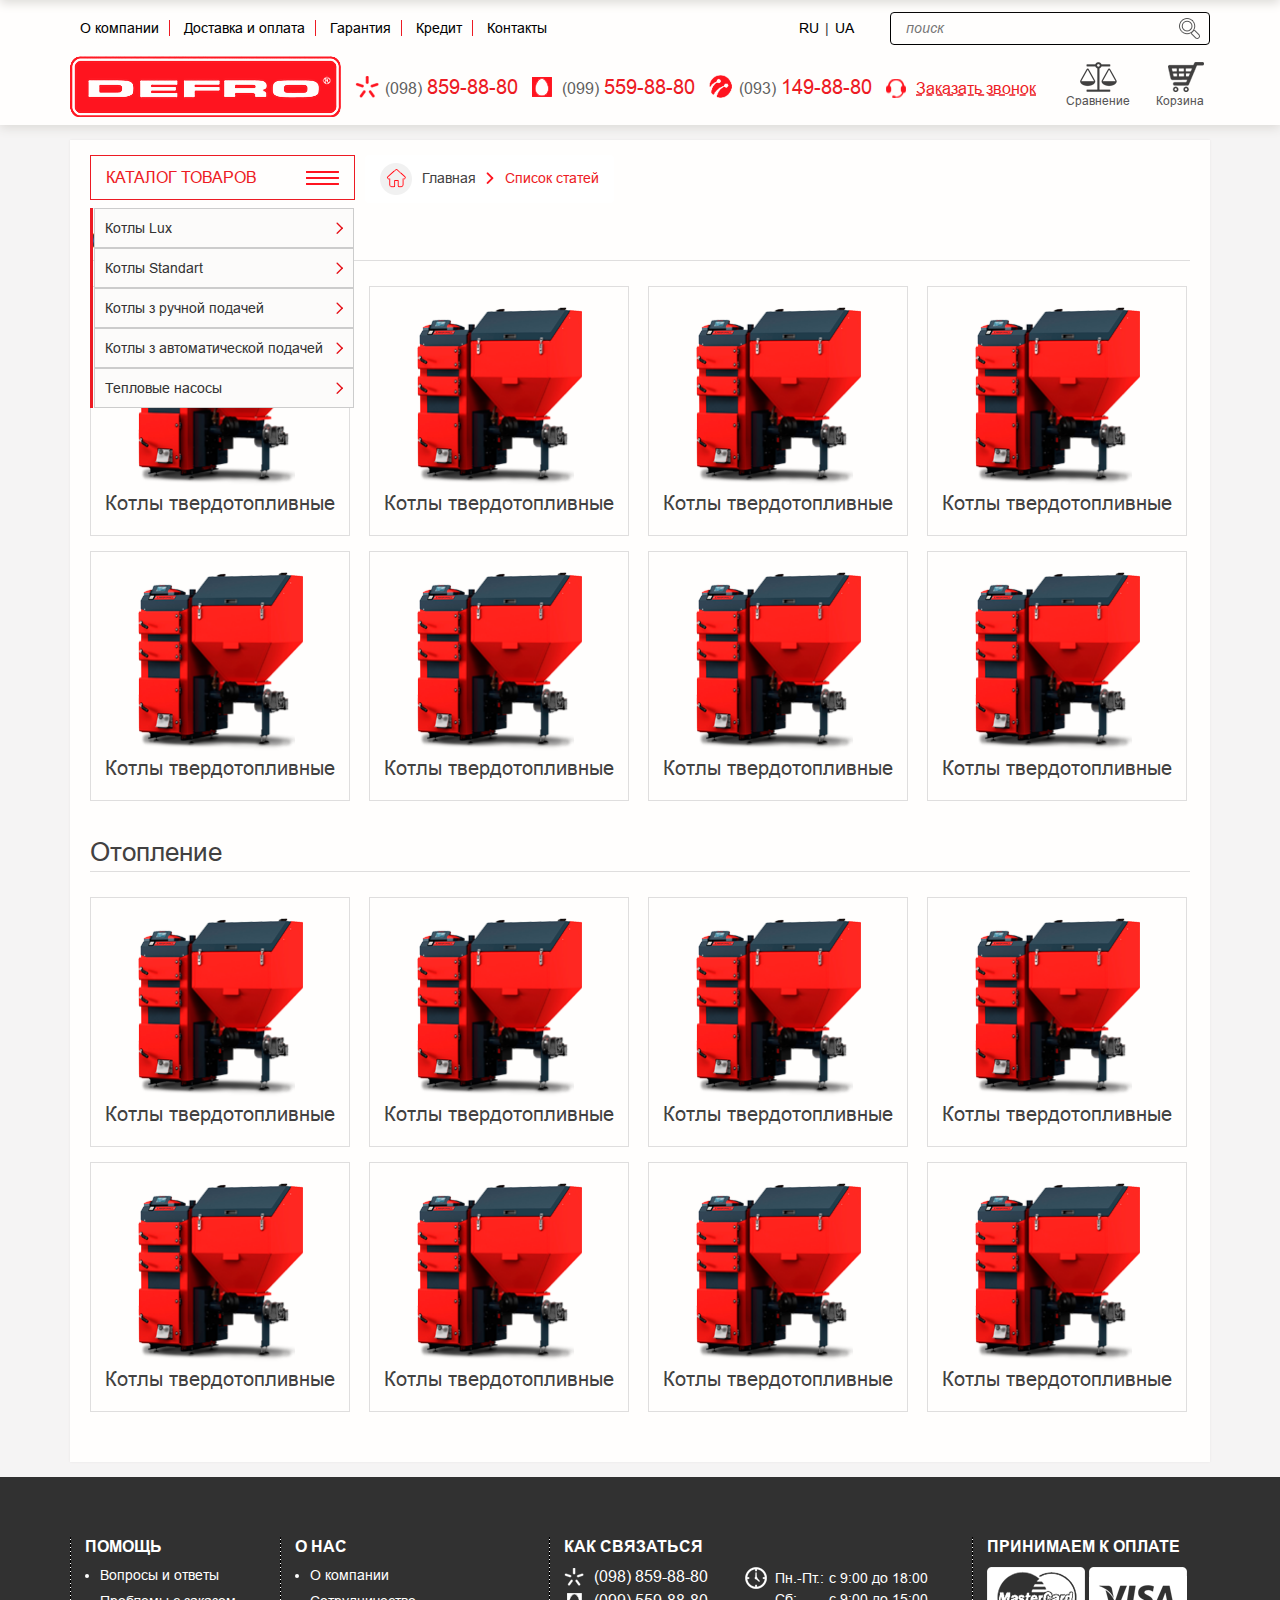
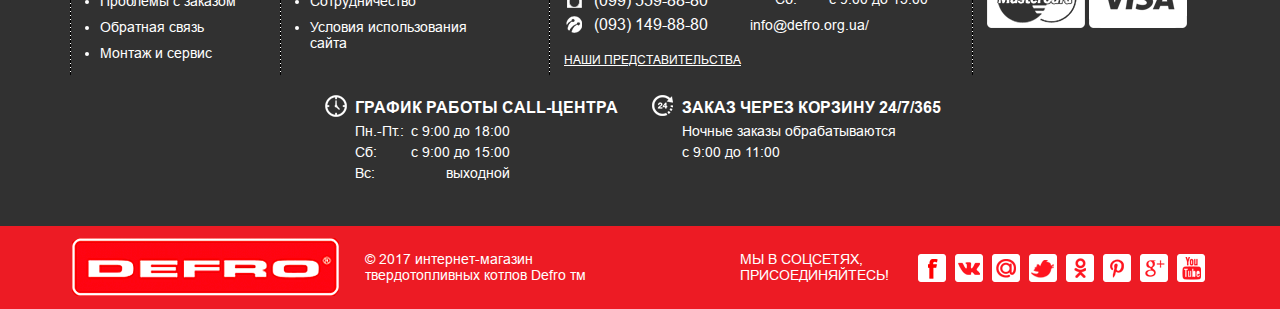
<file: category.html>
<!DOCTYPE html>
<html lang="en">
<head>
	<meta charset="UTF-8">
    <meta name="viewport" content="width=device-width, initial-scale=1.0">
	<title>Document</title>
	<link rel="stylesheet" type="text/css" href="css/jquery.bxslider.css">
	<link rel="stylesheet" type="text/css" href="css/bootstrap.css">
	<link rel="stylesheet" type="text/css" href="css/owl.carousel.min.css" />
	<link rel="stylesheet" type="text/css" href="css/style.css">
	<link rel="stylesheet" href="css/media.css">
</head>
<body>
	<div class="container-fluid">
	<div class="header">
			<div class="container">

				<div class="top_menu main_menu">
					<ul>
						<li><a href="#">О компании</a></li>
						<li><a href="#">Доставка и оплата</a></li>
						<li><a href="#">Гарантия</a></li>
						<li><a href="#">Кредит</a></li>
						<li><a href="#">Контакты</a></li>
					</ul>
				</div>
				<div class="mobile_menu" role="button"></div>              
                <p class="name_page">Каталог</p>
                  <div class="header_scroll_catalog"></div>
				<div class="header_right header_main_right">
					<div class="lang">
						<a href="#">RU</a>
						<span>|</span>
						<a href="#">UA</a>
					</div>
					<div class="search">
						<input type="text" placeholder="поиск">
					</div>
                   
				</div>
				  <div class="contacts  header_scroll_contacts">
					<a href="tel:+380988598880"><span>(098)</span>859-88-80</a>
					<span class='more' role="button">Еще номера</span>	
                      <div class="more_contacts">
                          <a href="tel:+380995598880"><span>(099)</span>559-88-80</a>
					       <a href="tel:+380931498880"><span>(093)</span>149-88-80</a>
                      </div>
				</div>

			</div>
			<div class="container">
				<div class="logo">
					<a href="#"><img src="img/logo.png" alt=""></a>
				</div>
               
				<div class="contacts header_contacts main_contacts">
                    <div>
					<a href="tel:+380988598880"><span>(098)</span>859-88-80</a>
					<a href="tel:+380995598880"><span>(099)</span>559-88-80</a>
					<a href="tel:+380931498880"><span>(093)</span>149-88-80</a>
					<a href="#" class="zakaz_zvon">Заказать звонок</a>
                    </div>
				</div>
            
				<div class="basket">

					<div class="dropdown">
						<a href="#" class="btn btn-default dropdown-toggle" id="dropdownMenu1" data-toggle="dropdown" aria-haspopup="true" aria-expanded="true">
							Сравнение
						</a>
						<ul class="dropdown-menu" aria-labelledby="dropdownMenu1">
							<li>
								<a href="#" class="sravn_items">Название категории</a>
								<a href="#" class="sravn_delete"></a>
							</li>
							<li>
								<a href="#" class="sravn_items">Название категории</a>
								<a href="#" class="sravn_delete"></a>
							</li>
							<li>
								<a href="#" class="sravn_items">Название категории</a>
								<a href="#" class="sravn_delete"></a>
							</li>
							
						</ul>
					</div>
					<div class="dropdown dropdown_2">
						<a href="#" class="btn btn-default dropdown-toggle" id="dropdownMenu2" data-toggle="dropdown" aria-haspopup="true" aria-expanded="true">
							Корзина
						</a>
						<ul class="dropdown-menu" aria-labelledby="dropdownMenu2">
							<li>
								<p class="basket_how_many">В <span class="red">Вашей корзине</span> товаров: <span class="">2</span></p>
							</li>
							<li>
								<div class="basket_elem">
									<img src="img/basket_item_img.png" alt="">
									<p class="basket_item_name">Твердотопливный котел Defro Komfort Eko 20</p>
									<p class="basket_item_number">1 шт.</p>
									<p class="basket_item_price">22 800 грн.</p>
								</div>
								<div class="basket_elem">
									<img src="img/basket_item_img.png" alt="">
									<p class="basket_item_name">Твердотопливный котел Defro Komfort Eko 20</p>
									<p class="basket_item_number">1 шт.</p>
									<p class="basket_item_price">22 800 грн.</p>
								</div>
							</li>
							<li>
								<p class="basket_how_much">Итого: <span>45 600 грн.</span></p>
							</li>
							<li>
								<a href="#" class="basket_button_zakaz">Оформить заказ</a>
								<a href="#" class="basket_goto">Перейти в корзину</a>
							</li>
						</ul>
					</div>


				</div>
			</div>

		</div>
		
			

		
		<div class="container container_no_padding compare_container default_container">
			<div class="main_block clear_fix">

						<div class="left_side default_left_side">
							 
							 <a class="left_side_caption" role="button" data-toggle="collapse" href="#collapseExample" aria-expanded="false" aria-controls="collapseExample">
							  Каталог товаров
							</a>
							<div class="collapse" id="collapseExample">
							  <div class="well">
							    
								<ul class="left_menu">
							 	<li>
									<div class="dropdown">
										<a href="#" class="btn btn-default dropdown-toggle" id="dropdownMenu3" data-toggle="dropdown" aria-haspopup="true" aria-expanded="true">
											Котлы Lux
										</a>
										<ul class="dropdown-menu" aria-labelledby="dropdownMenu3">
											<li class="clear_fix">
												<img src="img/menu_item.png" alt="">
												<div class="menu_item_links">
													<a href="#" class="menu_item_caption">Серия Defro Duo</a>
													<a href="#" class="menu_item_list">Defro Duo</a>
													<a href="#" class="menu_item_list">Defro Duo Uni</a>
													<a href="#" class="menu_item_list">Defro Duo Ekopell</a>
													<a href="#" class="menu_item_list">Defro Duo Ekopell Lux</a>
												</div>
											</li>
											<li class="clear_fix">
												<img src="img/menu_item.png" alt="">
												<div class="menu_item_links">
													<a href="#" class="menu_item_caption">Серия Defro Duo</a>
													<a href="#" class="menu_item_list">Defro Duo</a>
													<a href="#" class="menu_item_list">Defro Duo Uni</a>
													<a href="#" class="menu_item_list">Defro Duo Ekopell</a>
													<a href="#" class="menu_item_list">Defro Duo Ekopell Lux</a>
												</div>
											</li>
											<li class="clear_fix">
												<img src="img/menu_item.png" alt="">
												<div class="menu_item_links">
													<a href="#" class="menu_item_caption">Серия Defro Duo</a>
													<a href="#" class="menu_item_list">Defro Duo</a>
													<a href="#" class="menu_item_list">Defro Duo Uni</a>
													<a href="#" class="menu_item_list">Defro Duo Ekopell</a>
													<a href="#" class="menu_item_list">Defro Duo Ekopell Lux</a>
												</div>
											</li>
											<li class="clear_fix">
												<img src="img/menu_item.png" alt="">
												<div class="menu_item_links">
													<a href="#" class="menu_item_caption">Серия Defro Duo</a>
													<a href="#" class="menu_item_list">Defro Duo</a>
													<a href="#" class="menu_item_list">Defro Duo Uni</a>
													<a href="#" class="menu_item_list">Defro Duo Ekopell</a>
													<a href="#" class="menu_item_list">Defro Duo Ekopell Lux</a>
												</div>
											</li>
											<li class="clear_fix">
												<img src="img/menu_item.png" alt="">
												<div class="menu_item_links">
													<a href="#" class="menu_item_caption">Серия Defro Duo</a>
													<a href="#" class="menu_item_list">Defro Duo</a>
													<a href="#" class="menu_item_list">Defro Duo Uni</a>
													<a href="#" class="menu_item_list">Defro Duo Ekopell</a>
													<a href="#" class="menu_item_list">Defro Duo Ekopell Lux</a>
												</div>
											</li>
											<li class="clear_fix">
												<img src="img/menu_item.png" alt="">
												<div class="menu_item_links">
													<a href="#" class="menu_item_caption">Серия Defro Duo</a>
													<a href="#" class="menu_item_list">Defro Duo</a>
													<a href="#" class="menu_item_list">Defro Duo Uni</a>
													<a href="#" class="menu_item_list">Defro Duo Ekopell</a>
													<a href="#" class="menu_item_list">Defro Duo Ekopell Lux</a>
												</div>
											</li>
											
										</ul>
									</div>
							 	</li>
							 	<li>
									<div class="dropdown">
										<a href="#" class="btn btn-default dropdown-toggle" id="dropdownMenu4" data-toggle="dropdown" aria-haspopup="true" aria-expanded="true">
											Котлы Standart
										</a>
										<ul class="dropdown-menu" aria-labelledby="dropdownMenu4">
											<li class="clear_fix">
												<img src="img/menu_item.png" alt="">
												<div class="menu_item_links">
													<a href="#" class="menu_item_caption">Серия Defro Duo</a>
													<a href="#" class="menu_item_list">Defro Duo</a>
													<a href="#" class="menu_item_list">Defro Duo Uni</a>
													<a href="#" class="menu_item_list">Defro Duo Ekopell</a>
													<a href="#" class="menu_item_list">Defro Duo Ekopell Lux</a>
												</div>
											</li>
											<li class="clear_fix">
												<img src="img/menu_item.png" alt="">
												<div class="menu_item_links">
													<a href="#" class="menu_item_caption">Серия Defro Duo</a>
													<a href="#" class="menu_item_list">Defro Duo</a>
													<a href="#" class="menu_item_list">Defro Duo Uni</a>
													<a href="#" class="menu_item_list">Defro Duo Ekopell</a>
													<a href="#" class="menu_item_list">Defro Duo Ekopell Lux</a>
												</div>
											</li>
											<li class="clear_fix">
												<img src="img/menu_item.png" alt="">
												<div class="menu_item_links">
													<a href="#" class="menu_item_caption">Серия Defro Duo</a>
													<a href="#" class="menu_item_list">Defro Duo</a>
													<a href="#" class="menu_item_list">Defro Duo Uni</a>
													<a href="#" class="menu_item_list">Defro Duo Ekopell</a>
													<a href="#" class="menu_item_list">Defro Duo Ekopell Lux</a>
												</div>
											</li>
											<li class="clear_fix">
												<img src="img/menu_item.png" alt="">
												<div class="menu_item_links">
													<a href="#" class="menu_item_caption">Серия Defro Duo</a>
													<a href="#" class="menu_item_list">Defro Duo</a>
													<a href="#" class="menu_item_list">Defro Duo Uni</a>
													<a href="#" class="menu_item_list">Defro Duo Ekopell</a>
													<a href="#" class="menu_item_list">Defro Duo Ekopell Lux</a>
												</div>
											</li>
											<li class="clear_fix">
												<img src="img/menu_item.png" alt="">
												<div class="menu_item_links">
													<a href="#" class="menu_item_caption">Серия Defro Duo</a>
													<a href="#" class="menu_item_list">Defro Duo</a>
													<a href="#" class="menu_item_list">Defro Duo Uni</a>
													<a href="#" class="menu_item_list">Defro Duo Ekopell</a>
													<a href="#" class="menu_item_list">Defro Duo Ekopell Lux</a>
												</div>
											</li>
											<li class="clear_fix">
												<img src="img/menu_item.png" alt="">
												<div class="menu_item_links">
													<a href="#" class="menu_item_caption">Серия Defro Duo</a>
													<a href="#" class="menu_item_list">Defro Duo</a>
													<a href="#" class="menu_item_list">Defro Duo Uni</a>
													<a href="#" class="menu_item_list">Defro Duo Ekopell</a>
													<a href="#" class="menu_item_list">Defro Duo Ekopell Lux</a>
												</div>
											</li>
										</ul>
									</div>
							 	</li>
							 	<li>
									<div class="dropdown">
										<a href="#" class="btn btn-default dropdown-toggle" id="dropdownMenu5" data-toggle="dropdown" aria-haspopup="true" aria-expanded="true">
											Котлы з ручной подачей
										</a>
										<ul class="dropdown-menu" aria-labelledby="dropdownMenu5">
											<li class="clear_fix">
												<img src="img/menu_item.png" alt="">
												<div class="menu_item_links">
													<a href="#" class="menu_item_caption">Серия Defro Duo</a>
													<a href="#" class="menu_item_list">Defro Duo</a>
													<a href="#" class="menu_item_list">Defro Duo Uni</a>
													<a href="#" class="menu_item_list">Defro Duo Ekopell</a>
													<a href="#" class="menu_item_list">Defro Duo Ekopell Lux</a>
												</div>
											</li>
											<li class="clear_fix">
												<img src="img/menu_item.png" alt="">
												<div class="menu_item_links">
													<a href="#" class="menu_item_caption">Серия Defro Duo</a>
													<a href="#" class="menu_item_list">Defro Duo</a>
													<a href="#" class="menu_item_list">Defro Duo Uni</a>
													<a href="#" class="menu_item_list">Defro Duo Ekopell</a>
													<a href="#" class="menu_item_list">Defro Duo Ekopell Lux</a>
												</div>
											</li>
											<li class="clear_fix">
												<img src="img/menu_item.png" alt="">
												<div class="menu_item_links">
													<a href="#" class="menu_item_caption">Серия Defro Duo</a>
													<a href="#" class="menu_item_list">Defro Duo</a>
													<a href="#" class="menu_item_list">Defro Duo Uni</a>
													<a href="#" class="menu_item_list">Defro Duo Ekopell</a>
													<a href="#" class="menu_item_list">Defro Duo Ekopell Lux</a>
												</div>
											</li>
											<li class="clear_fix">
												<img src="img/menu_item.png" alt="">
												<div class="menu_item_links">
													<a href="#" class="menu_item_caption">Серия Defro Duo</a>
													<a href="#" class="menu_item_list">Defro Duo</a>
													<a href="#" class="menu_item_list">Defro Duo Uni</a>
													<a href="#" class="menu_item_list">Defro Duo Ekopell</a>
													<a href="#" class="menu_item_list">Defro Duo Ekopell Lux</a>
												</div>
											</li>
											<li class="clear_fix">
												<img src="img/menu_item.png" alt="">
												<div class="menu_item_links">
													<a href="#" class="menu_item_caption">Серия Defro Duo</a>
													<a href="#" class="menu_item_list">Defro Duo</a>
													<a href="#" class="menu_item_list">Defro Duo Uni</a>
													<a href="#" class="menu_item_list">Defro Duo Ekopell</a>
													<a href="#" class="menu_item_list">Defro Duo Ekopell Lux</a>
												</div>
											</li>
											<li class="clear_fix">
												<img src="img/menu_item.png" alt="">
												<div class="menu_item_links">
													<a href="#" class="menu_item_caption">Серия Defro Duo</a>
													<a href="#" class="menu_item_list">Defro Duo</a>
													<a href="#" class="menu_item_list">Defro Duo Uni</a>
													<a href="#" class="menu_item_list">Defro Duo Ekopell</a>
													<a href="#" class="menu_item_list">Defro Duo Ekopell Lux</a>
												</div>
											</li>
										</ul>
									</div>
							 	</li>
							 	<li>
									<div class="dropdown">
										<a href="#" class="btn btn-default dropdown-toggle" id="dropdownMenu6" data-toggle="dropdown" aria-haspopup="true" aria-expanded="true">
											Котлы з автоматической подачей
										</a>
										<ul class="dropdown-menu" aria-labelledby="dropdownMenu6">
											<li class="clear_fix">
												<img src="img/menu_item.png" alt="">
												<div class="menu_item_links">
													<a href="#" class="menu_item_caption">Серия Defro Duo</a>
													<a href="#" class="menu_item_list">Defro Duo</a>
													<a href="#" class="menu_item_list">Defro Duo Uni</a>
													<a href="#" class="menu_item_list">Defro Duo Ekopell</a>
													<a href="#" class="menu_item_list">Defro Duo Ekopell Lux</a>
												</div>
											</li>
											<li class="clear_fix">
												<img src="img/menu_item.png" alt="">
												<div class="menu_item_links">
													<a href="#" class="menu_item_caption">Серия Defro Duo</a>
													<a href="#" class="menu_item_list">Defro Duo</a>
													<a href="#" class="menu_item_list">Defro Duo Uni</a>
													<a href="#" class="menu_item_list">Defro Duo Ekopell</a>
													<a href="#" class="menu_item_list">Defro Duo Ekopell Lux</a>
												</div>
											</li>
											<li class="clear_fix">
												<img src="img/menu_item.png" alt="">
												<div class="menu_item_links">
													<a href="#" class="menu_item_caption">Серия Defro Duo</a>
													<a href="#" class="menu_item_list">Defro Duo</a>
													<a href="#" class="menu_item_list">Defro Duo Uni</a>
													<a href="#" class="menu_item_list">Defro Duo Ekopell</a>
													<a href="#" class="menu_item_list">Defro Duo Ekopell Lux</a>
												</div>
											</li>
											<li class="clear_fix">
												<img src="img/menu_item.png" alt="">
												<div class="menu_item_links">
													<a href="#" class="menu_item_caption">Серия Defro Duo</a>
													<a href="#" class="menu_item_list">Defro Duo</a>
													<a href="#" class="menu_item_list">Defro Duo Uni</a>
													<a href="#" class="menu_item_list">Defro Duo Ekopell</a>
													<a href="#" class="menu_item_list">Defro Duo Ekopell Lux</a>
												</div>
											</li>
											<li class="clear_fix">
												<img src="img/menu_item.png" alt="">
												<div class="menu_item_links">
													<a href="#" class="menu_item_caption">Серия Defro Duo</a>
													<a href="#" class="menu_item_list">Defro Duo</a>
													<a href="#" class="menu_item_list">Defro Duo Uni</a>
													<a href="#" class="menu_item_list">Defro Duo Ekopell</a>
													<a href="#" class="menu_item_list">Defro Duo Ekopell Lux</a>
												</div>
											</li>
											<li class="clear_fix">
												<img src="img/menu_item.png" alt="">
												<div class="menu_item_links">
													<a href="#" class="menu_item_caption">Серия Defro Duo</a>
													<a href="#" class="menu_item_list">Defro Duo</a>
													<a href="#" class="menu_item_list">Defro Duo Uni</a>
													<a href="#" class="menu_item_list">Defro Duo Ekopell</a>
													<a href="#" class="menu_item_list">Defro Duo Ekopell Lux</a>
												</div>
											</li>
										</ul>
									</div>
							 	</li>
							 	<li>
									<div class="dropdown">
										<a href="#" class="btn btn-default dropdown-toggle" id="dropdownMenu7" data-toggle="dropdown" aria-haspopup="true" aria-expanded="true">
											Тепловые насосы
										</a>
										<ul class="dropdown-menu" aria-labelledby="dropdownMenu7">
											<li class="clear_fix">
												<img src="img/menu_item.png" alt="">
												<div class="menu_item_links">
													<a href="#" class="menu_item_caption">Серия Defro Duo</a>
													<a href="#" class="menu_item_list">Defro Duo</a>
													<a href="#" class="menu_item_list">Defro Duo Uni</a>
													<a href="#" class="menu_item_list">Defro Duo Ekopell</a>
													<a href="#" class="menu_item_list">Defro Duo Ekopell Lux</a>
												</div>
											</li>
											<li class="clear_fix">
												<img src="img/menu_item.png" alt="">
												<div class="menu_item_links">
													<a href="#" class="menu_item_caption">Серия Defro Duo</a>
													<a href="#" class="menu_item_list">Defro Duo</a>
													<a href="#" class="menu_item_list">Defro Duo Uni</a>
													<a href="#" class="menu_item_list">Defro Duo Ekopell</a>
													<a href="#" class="menu_item_list">Defro Duo Ekopell Lux</a>
												</div>
											</li>
											<li class="clear_fix">
												<img src="img/menu_item.png" alt="">
												<div class="menu_item_links">
													<a href="#" class="menu_item_caption">Серия Defro Duo</a>
													<a href="#" class="menu_item_list">Defro Duo</a>
													<a href="#" class="menu_item_list">Defro Duo Uni</a>
													<a href="#" class="menu_item_list">Defro Duo Ekopell</a>
													<a href="#" class="menu_item_list">Defro Duo Ekopell Lux</a>
												</div>
											</li>
											<li class="clear_fix">
												<img src="img/menu_item.png" alt="">
												<div class="menu_item_links">
													<a href="#" class="menu_item_caption">Серия Defro Duo</a>
													<a href="#" class="menu_item_list">Defro Duo</a>
													<a href="#" class="menu_item_list">Defro Duo Uni</a>
													<a href="#" class="menu_item_list">Defro Duo Ekopell</a>
													<a href="#" class="menu_item_list">Defro Duo Ekopell Lux</a>
												</div>
											</li>
											<li class="clear_fix">
												<img src="img/menu_item.png" alt="">
												<div class="menu_item_links">
													<a href="#" class="menu_item_caption">Серия Defro Duo</a>
													<a href="#" class="menu_item_list">Defro Duo</a>
													<a href="#" class="menu_item_list">Defro Duo Uni</a>
													<a href="#" class="menu_item_list">Defro Duo Ekopell</a>
													<a href="#" class="menu_item_list">Defro Duo Ekopell Lux</a>
												</div>
											</li>
											<li class="clear_fix">
												<img src="img/menu_item.png" alt="">
												<div class="menu_item_links">
													<a href="#" class="menu_item_caption">Серия Defro Duo</a>
													<a href="#" class="menu_item_list">Defro Duo</a>
													<a href="#" class="menu_item_list">Defro Duo Uni</a>
													<a href="#" class="menu_item_list">Defro Duo Ekopell</a>
													<a href="#" class="menu_item_list">Defro Duo Ekopell Lux</a>
												</div>
											</li>
										</ul>
									</div>
							 	</li>

							 </ul>

							  </div>
							</div>
							 
						
				</div>

				<ol class="breadcrumb">
					<li><a href="#"><img src="img/home.png" alt="">Главная</a></li>
					<li class="active">Список статей</li>
				</ol>
				
				<div class="category_block">
					<p class="category_block_caption">Отопление</p>
					<ul>
						<li>
							<a href="#">
								<img src="img/category_item.png" alt="">
								<p>Котлы твердотопливные</p>
							</a>
						</li>
						<li>
							<a href="#">
								<img src="img/category_item.png" alt="">
								<p>Котлы твердотопливные</p>
							</a>
						</li>
						<li>
							<a href="#">
								<img src="img/category_item.png" alt="">
								<p>Котлы твердотопливные</p>
							</a>
						</li>
						<li>
							<a href="#">
								<img src="img/category_item.png" alt="">
								<p>Котлы твердотопливные</p>
							</a>
						</li>
						<li>
							<a href="#">
								<img src="img/category_item.png" alt="">
								<p>Котлы твердотопливные</p>
							</a>
						</li>
						<li>
							<a href="#">
								<img src="img/category_item.png" alt="">
								<p>Котлы твердотопливные</p>
							</a>
						</li>
						<li>
							<a href="#">
								<img src="img/category_item.png" alt="">
								<p>Котлы твердотопливные</p>
							</a>
						</li>
						<li>
							<a href="#">
								<img src="img/category_item.png" alt="">
								<p>Котлы твердотопливные</p>
							</a>
						</li>
					</ul>
				</div>

				<div class="category_block">
					<p class="category_block_caption">Отопление</p>
					<ul>
						<li>
							<a href="#">
								<img src="img/category_item.png" alt="">
								<p>Котлы твердотопливные</p>
							</a>
						</li>
						<li>
							<a href="#">
								<img src="img/category_item.png" alt="">
								<p>Котлы твердотопливные</p>
							</a>
						</li>
						<li>
							<a href="#">
								<img src="img/category_item.png" alt="">
								<p>Котлы твердотопливные</p>
							</a>
						</li>
						<li>
							<a href="#">
								<img src="img/category_item.png" alt="">
								<p>Котлы твердотопливные</p>
							</a>
						</li>
						<li>
							<a href="#">
								<img src="img/category_item.png" alt="">
								<p>Котлы твердотопливные</p>
							</a>
						</li>
						<li>
							<a href="#">
								<img src="img/category_item.png" alt="">
								<p>Котлы твердотопливные</p>
							</a>
						</li>
						<li>
							<a href="#">
								<img src="img/category_item.png" alt="">
								<p>Котлы твердотопливные</p>
							</a>
						</li>
						<li>
							<a href="#">
								<img src="img/category_item.png" alt="">
								<p>Котлы твердотопливные</p>
							</a>
						</li>
					</ul>
				</div>
			</div>
		</div>

		<div class="above_footer_block">
			<div class="bottom_menu_bg default_bottom_menu">
			<div class="container">
						<div class="bottom_menu">
							<div class="menu_block">
								<p class="menu_block_caption">Помощь</p>
                                <div class="footer_close"></div>
                                <div class="footer_info">
								<ul class="menu_block_items">
									<li><a href="#">Вопросы и ответы</a></li>
									<li><a href="#">Проблемы с заказом</a></li>
									<li><a href="#">Обратная связь</a></li>
									<li><a href="#">Монтаж и сервис</a></li>
								</ul>
                                </div>
							</div>
							<div class="menu_block">
								<p class="menu_block_caption">О нас</p>                                
                                <div class="footer_close"></div>
                                <div class="footer_info">
								<ul class="menu_block_items">
									<li><a href="#">О компании</a></li>
									<li><a href="#">Сотрудничество</a></li>
									<li><a href="#">Условия использования сайта</a></li>
								</ul>
                                </div>
							</div>
							<div class="menu_block">
								<p class="menu_block_caption">Как связаться</p>
                                <div class="footer_close"></div>
                                <div class="footer_info">
								<ul class="contact_ul">
									<li><a href="tel:+0988598880">(098) 859-88-80</a></li>
									<li><a href="tel:+0995598880">(099) 559-88-80</a></li>
									<li><a href="tel:+0931498880">(093) 149-88-80</a></li>
									<li><a href="#" class="predstav">Наши представительства</a></li>
								</ul>
								
								<div class="time_work">
									<p>Пн.-Пт.: <span> с 9:00 до 18:00</span></p>
									<p>Сб:<span> с 9:00 до 15:00</span></p>
									<a href="mailto:info@defro.org.ua/">info@defro.org.ua/</a>
								</div>
                                </div>
							</div>
							<div class="menu_block">
								<p class="menu_block_caption">Принимаем к оплате</p>
                                <div class="footer_close"></div>
                                <div class="footer_info">
								<img src="img/footer/master.png" alt="">
								<img src="img/footer/visa.png" alt="">
                                </div>
							</div>
							<div class="grafik">
								<div class="time_work">
									<p class="grafik_caption">График работы call-центра</p>
									<p>Пн.-Пт.: <span> с 9:00 до 18:00</span></p>
									<p>Сб:<span> с 9:00 до 15:00</span></p>
									<p>Вс: <span> выходной</span></p>
								</div>
								<div class="time_work">
									<p class="grafik_caption">Заказ через корзину 24/7/365</p>
									<p class="grafik_special">Ночные заказы обрабатываются</p>
									<p>с 9:00 до 11:00</p>
								</div>
								
							</div>
						</div>
					</div>
				</div>
		</div>
		<div class="footer">
			<div class="container">
				<div class="logo_footer">
					<a href="#">
						<img src="img/footer/logo.png" alt="">
					</a>
				</div>
				<div class="rights">
					<p>© 2017 интернет-магазин <br> твердотопливных котлов Defro тм</p>

				</div>
				<div class="social">
					<p>Мы в соцсетях, <br> присоединяйтесь!</p>

					<a href="#"><img src="img/footer/fb.png" alt=""></a>
					<a href="#"><img src="img/footer/vk.png" alt=""></a>
					<a href="#"><img src="img/footer/mail.png" alt=""></a>
					<a href="#"><img src="img/footer/tw.png" alt=""></a>
					<a href="#"><img src="img/footer/od.png" alt=""></a>
					<a href="#"><img src="img/footer/p.png" alt=""></a>
					<a href="#"><img src="img/footer/google.png" alt=""></a>
					<a href="#"><img src="img/footer/youtube.png" alt=""></a>
				</div>
			</div>
		</div>
	</div>
    <div class="modal_zakaz_zvon">
         <h2>Заказать звонок<span class="close"></span></h2>
        <form>
            <label>Ваше имя<span class="red_star">*</span>:</label>
            <input type="text"> 
            <label>Ваш телефон<span class="red_star">*</span>:</label>
            <input type="text">
            <input type="submit" value="Заказать звонок">
        </form>
    </div>
    <div class="shadow"></div>
</body>

<script src="js/jquery-2-0-0.js"></script>
<script src="js/bootstrap.min.js"></script>
<script src="js/owl.carousel.min.js"></script>
<script src="js/jquery.bxslider.min.js"></script>
<script src="js/jquery.scrollbar.js"></script>
<script src="js/headhesive.min.js"></script>
<script src="js/script.js"></script>
<script>
	$(document).ready(function(){
        $('#collapseExample').removeClass('in')
	});

</script>



</html>
</file>
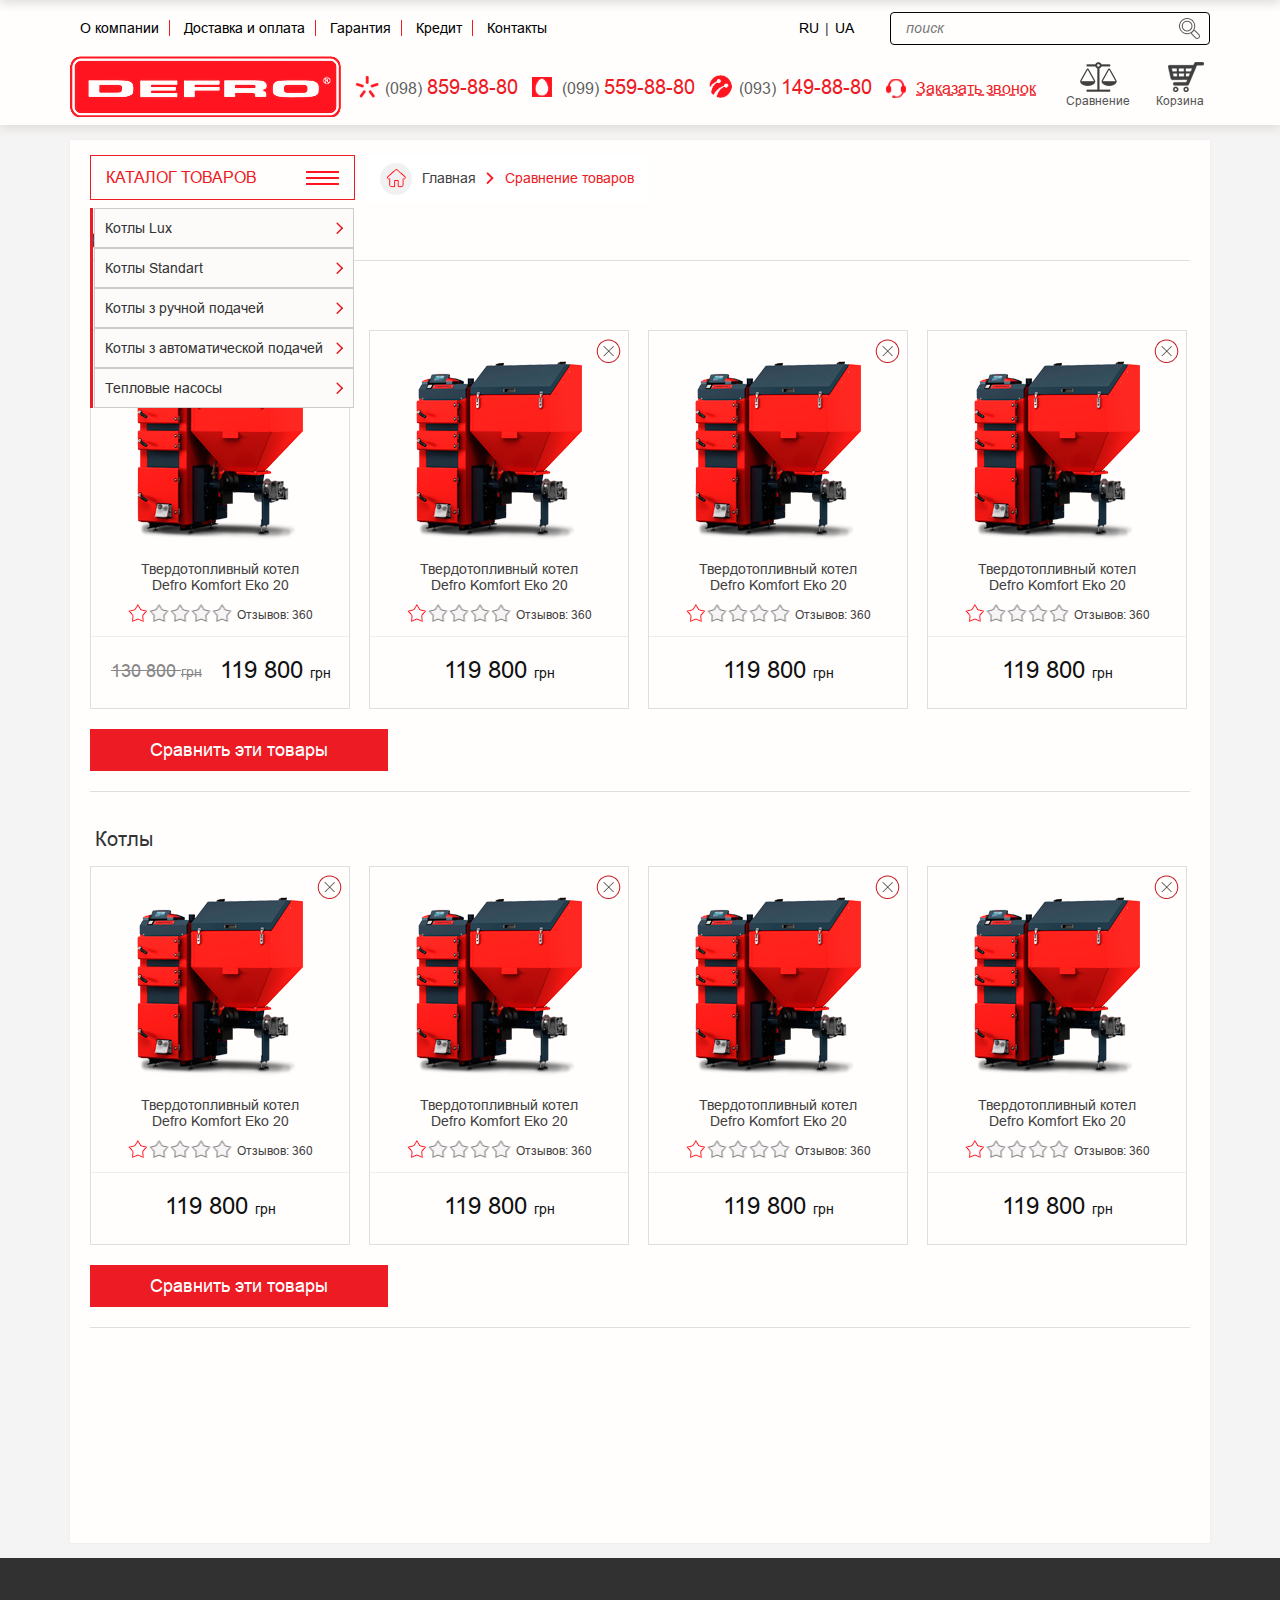
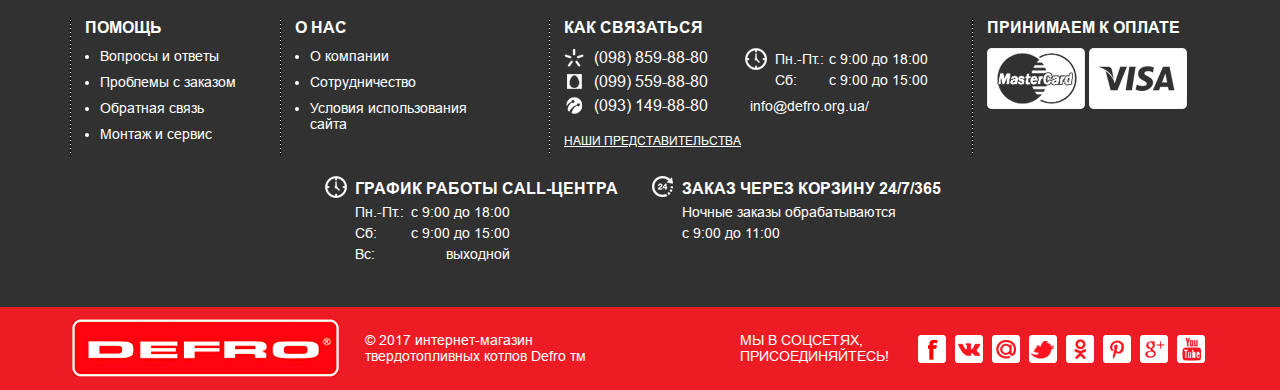
<file: compare.html>
<!DOCTYPE html>
<html lang="en">
<head>
	<meta charset="UTF-8">
    <meta name="viewport" content="width=device-width, initial-scale=1.0">
	<title>Document</title>
	<link rel="stylesheet" type="text/css" href="css/jquery.bxslider.css">
	<link rel="stylesheet" type="text/css" href="css/bootstrap.css">
	<link rel="stylesheet" type="text/css" href="css/owl.carousel.min.css" />
	<link rel="stylesheet" type="text/css" href="css/style.css">
	<link rel="stylesheet" href="css/fontawesome-stars.css">
	<link rel="stylesheet" href="css/media.css">
</head>
<body>
	<div class="container-fluid">
       <div class="header">
			<div class="container">

				<div class="top_menu main_menu">
					<ul>
						<li><a href="#">О компании</a></li>
						<li><a href="#">Доставка и оплата</a></li>
						<li><a href="#">Гарантия</a></li>
						<li><a href="#">Кредит</a></li>
						<li><a href="#">Контакты</a></li>
					</ul>
				</div>
				<div class="mobile_menu" role="button"></div>              
                <p class="name_page">Каталог</p>
                  <div class="header_scroll_catalog"></div>
				<div class="header_right header_main_right">
					<div class="lang">
						<a href="#">RU</a>
						<span>|</span>
						<a href="#">UA</a>
					</div>
					<div class="search">
						<input type="text" placeholder="поиск">
					</div>
                   
				</div>
				  <div class="contacts  header_scroll_contacts">
					<a href="tel:+380988598880"><span>(098)</span>859-88-80</a>
					<span class='more' role="button">Еще номера</span>	
                      <div class="more_contacts">
                          <a href="tel:+380995598880"><span>(099)</span>559-88-80</a>
					       <a href="tel:+380931498880"><span>(093)</span>149-88-80</a>
                      </div>
				</div>

			</div>
			<div class="container">
				<div class="logo">
					<a href="#"><img src="img/logo.png" alt=""></a>
				</div>
               
				<div class="contacts header_contacts main_contacts">
                    <div>
					<a href="tel:+380988598880"><span>(098)</span>859-88-80</a>
					<a href="tel:+380995598880"><span>(099)</span>559-88-80</a>
					<a href="tel:+380931498880"><span>(093)</span>149-88-80</a>
					<a href="#" class="zakaz_zvon">Заказать звонок</a>
                    </div>
				</div>
            
				<div class="basket">

					<div class="dropdown">
						<a href="#" class="btn btn-default dropdown-toggle" id="dropdownMenu1" data-toggle="dropdown" aria-haspopup="true" aria-expanded="true">
							Сравнение
						</a>
						<ul class="dropdown-menu" aria-labelledby="dropdownMenu1">
							<li>
								<a href="#" class="sravn_items">Название категории</a>
								<a href="#" class="sravn_delete"></a>
							</li>
							<li>
								<a href="#" class="sravn_items">Название категории</a>
								<a href="#" class="sravn_delete"></a>
							</li>
							<li>
								<a href="#" class="sravn_items">Название категории</a>
								<a href="#" class="sravn_delete"></a>
							</li>
							
						</ul>
					</div>
					<div class="dropdown dropdown_2">
						<a href="#" class="btn btn-default dropdown-toggle" id="dropdownMenu2" data-toggle="dropdown" aria-haspopup="true" aria-expanded="true">
							Корзина
						</a>
						<ul class="dropdown-menu" aria-labelledby="dropdownMenu2">
							<li>
								<p class="basket_how_many">В <span class="red">Вашей корзине</span> товаров: <span class="">2</span></p>
							</li>
							<li>
								<div class="basket_elem">
									<img src="img/basket_item_img.png" alt="">
									<p class="basket_item_name">Твердотопливный котел Defro Komfort Eko 20</p>
									<p class="basket_item_number">1 шт.</p>
									<p class="basket_item_price">22 800 грн.</p>
								</div>
								<div class="basket_elem">
									<img src="img/basket_item_img.png" alt="">
									<p class="basket_item_name">Твердотопливный котел Defro Komfort Eko 20</p>
									<p class="basket_item_number">1 шт.</p>
									<p class="basket_item_price">22 800 грн.</p>
								</div>
							</li>
							<li>
								<p class="basket_how_much">Итого: <span>45 600 грн.</span></p>
							</li>
							<li>
								<a href="#" class="basket_button_zakaz">Оформить заказ</a>
								<a href="#" class="basket_goto">Перейти в корзину</a>
							</li>
						</ul>
					</div>


				</div>
			</div>

		</div>
		
			

		
		<div class="container compare_container default_container">
			<div class="main_block clear_fix">

						<div class="left_side default_left_side">
							 
							 <a class="left_side_caption" role="button" data-toggle="collapse" href="#collapseExample" aria-expanded="false" aria-controls="collapseExample">
							  Каталог товаров
							</a>
							<div class="collapse" id="collapseExample">
							  <div class="well">
							    
								<ul class="left_menu">
							 	<li>
									<div class="dropdown">
										<a href="#" class="btn btn-default dropdown-toggle" id="dropdownMenu3" data-toggle="dropdown" aria-haspopup="true" aria-expanded="true">
											Котлы Lux
										</a>
										<ul class="dropdown-menu" aria-labelledby="dropdownMenu3">
											<li class="clear_fix">
												<img src="img/menu_item.png" alt="">
												<div class="menu_item_links">
													<a href="#" class="menu_item_caption">Серия Defro Duo</a>
													<a href="#" class="menu_item_list">Defro Duo</a>
													<a href="#" class="menu_item_list">Defro Duo Uni</a>
													<a href="#" class="menu_item_list">Defro Duo Ekopell</a>
													<a href="#" class="menu_item_list">Defro Duo Ekopell Lux</a>
												</div>
											</li>
											<li class="clear_fix">
												<img src="img/menu_item.png" alt="">
												<div class="menu_item_links">
													<a href="#" class="menu_item_caption">Серия Defro Duo</a>
													<a href="#" class="menu_item_list">Defro Duo</a>
													<a href="#" class="menu_item_list">Defro Duo Uni</a>
													<a href="#" class="menu_item_list">Defro Duo Ekopell</a>
													<a href="#" class="menu_item_list">Defro Duo Ekopell Lux</a>
												</div>
											</li>
											<li class="clear_fix">
												<img src="img/menu_item.png" alt="">
												<div class="menu_item_links">
													<a href="#" class="menu_item_caption">Серия Defro Duo</a>
													<a href="#" class="menu_item_list">Defro Duo</a>
													<a href="#" class="menu_item_list">Defro Duo Uni</a>
													<a href="#" class="menu_item_list">Defro Duo Ekopell</a>
													<a href="#" class="menu_item_list">Defro Duo Ekopell Lux</a>
												</div>
											</li>
											<li class="clear_fix">
												<img src="img/menu_item.png" alt="">
												<div class="menu_item_links">
													<a href="#" class="menu_item_caption">Серия Defro Duo</a>
													<a href="#" class="menu_item_list">Defro Duo</a>
													<a href="#" class="menu_item_list">Defro Duo Uni</a>
													<a href="#" class="menu_item_list">Defro Duo Ekopell</a>
													<a href="#" class="menu_item_list">Defro Duo Ekopell Lux</a>
												</div>
											</li>
											<li class="clear_fix">
												<img src="img/menu_item.png" alt="">
												<div class="menu_item_links">
													<a href="#" class="menu_item_caption">Серия Defro Duo</a>
													<a href="#" class="menu_item_list">Defro Duo</a>
													<a href="#" class="menu_item_list">Defro Duo Uni</a>
													<a href="#" class="menu_item_list">Defro Duo Ekopell</a>
													<a href="#" class="menu_item_list">Defro Duo Ekopell Lux</a>
												</div>
											</li>
											<li class="clear_fix">
												<img src="img/menu_item.png" alt="">
												<div class="menu_item_links">
													<a href="#" class="menu_item_caption">Серия Defro Duo</a>
													<a href="#" class="menu_item_list">Defro Duo</a>
													<a href="#" class="menu_item_list">Defro Duo Uni</a>
													<a href="#" class="menu_item_list">Defro Duo Ekopell</a>
													<a href="#" class="menu_item_list">Defro Duo Ekopell Lux</a>
												</div>
											</li>
											
										</ul>
									</div>
							 	</li>
							 	<li>
									<div class="dropdown">
										<a href="#" class="btn btn-default dropdown-toggle" id="dropdownMenu4" data-toggle="dropdown" aria-haspopup="true" aria-expanded="true">
											Котлы Standart
										</a>
										<ul class="dropdown-menu" aria-labelledby="dropdownMenu4">
											<li class="clear_fix">
												<img src="img/menu_item.png" alt="">
												<div class="menu_item_links">
													<a href="#" class="menu_item_caption">Серия Defro Duo</a>
													<a href="#" class="menu_item_list">Defro Duo</a>
													<a href="#" class="menu_item_list">Defro Duo Uni</a>
													<a href="#" class="menu_item_list">Defro Duo Ekopell</a>
													<a href="#" class="menu_item_list">Defro Duo Ekopell Lux</a>
												</div>
											</li>
											<li class="clear_fix">
												<img src="img/menu_item.png" alt="">
												<div class="menu_item_links">
													<a href="#" class="menu_item_caption">Серия Defro Duo</a>
													<a href="#" class="menu_item_list">Defro Duo</a>
													<a href="#" class="menu_item_list">Defro Duo Uni</a>
													<a href="#" class="menu_item_list">Defro Duo Ekopell</a>
													<a href="#" class="menu_item_list">Defro Duo Ekopell Lux</a>
												</div>
											</li>
											<li class="clear_fix">
												<img src="img/menu_item.png" alt="">
												<div class="menu_item_links">
													<a href="#" class="menu_item_caption">Серия Defro Duo</a>
													<a href="#" class="menu_item_list">Defro Duo</a>
													<a href="#" class="menu_item_list">Defro Duo Uni</a>
													<a href="#" class="menu_item_list">Defro Duo Ekopell</a>
													<a href="#" class="menu_item_list">Defro Duo Ekopell Lux</a>
												</div>
											</li>
											<li class="clear_fix">
												<img src="img/menu_item.png" alt="">
												<div class="menu_item_links">
													<a href="#" class="menu_item_caption">Серия Defro Duo</a>
													<a href="#" class="menu_item_list">Defro Duo</a>
													<a href="#" class="menu_item_list">Defro Duo Uni</a>
													<a href="#" class="menu_item_list">Defro Duo Ekopell</a>
													<a href="#" class="menu_item_list">Defro Duo Ekopell Lux</a>
												</div>
											</li>
											<li class="clear_fix">
												<img src="img/menu_item.png" alt="">
												<div class="menu_item_links">
													<a href="#" class="menu_item_caption">Серия Defro Duo</a>
													<a href="#" class="menu_item_list">Defro Duo</a>
													<a href="#" class="menu_item_list">Defro Duo Uni</a>
													<a href="#" class="menu_item_list">Defro Duo Ekopell</a>
													<a href="#" class="menu_item_list">Defro Duo Ekopell Lux</a>
												</div>
											</li>
											<li class="clear_fix">
												<img src="img/menu_item.png" alt="">
												<div class="menu_item_links">
													<a href="#" class="menu_item_caption">Серия Defro Duo</a>
													<a href="#" class="menu_item_list">Defro Duo</a>
													<a href="#" class="menu_item_list">Defro Duo Uni</a>
													<a href="#" class="menu_item_list">Defro Duo Ekopell</a>
													<a href="#" class="menu_item_list">Defro Duo Ekopell Lux</a>
												</div>
											</li>
										</ul>
									</div>
							 	</li>
							 	<li>
									<div class="dropdown">
										<a href="#" class="btn btn-default dropdown-toggle" id="dropdownMenu5" data-toggle="dropdown" aria-haspopup="true" aria-expanded="true">
											Котлы з ручной подачей
										</a>
										<ul class="dropdown-menu" aria-labelledby="dropdownMenu5">
											<li class="clear_fix">
												<img src="img/menu_item.png" alt="">
												<div class="menu_item_links">
													<a href="#" class="menu_item_caption">Серия Defro Duo</a>
													<a href="#" class="menu_item_list">Defro Duo</a>
													<a href="#" class="menu_item_list">Defro Duo Uni</a>
													<a href="#" class="menu_item_list">Defro Duo Ekopell</a>
													<a href="#" class="menu_item_list">Defro Duo Ekopell Lux</a>
												</div>
											</li>
											<li class="clear_fix">
												<img src="img/menu_item.png" alt="">
												<div class="menu_item_links">
													<a href="#" class="menu_item_caption">Серия Defro Duo</a>
													<a href="#" class="menu_item_list">Defro Duo</a>
													<a href="#" class="menu_item_list">Defro Duo Uni</a>
													<a href="#" class="menu_item_list">Defro Duo Ekopell</a>
													<a href="#" class="menu_item_list">Defro Duo Ekopell Lux</a>
												</div>
											</li>
											<li class="clear_fix">
												<img src="img/menu_item.png" alt="">
												<div class="menu_item_links">
													<a href="#" class="menu_item_caption">Серия Defro Duo</a>
													<a href="#" class="menu_item_list">Defro Duo</a>
													<a href="#" class="menu_item_list">Defro Duo Uni</a>
													<a href="#" class="menu_item_list">Defro Duo Ekopell</a>
													<a href="#" class="menu_item_list">Defro Duo Ekopell Lux</a>
												</div>
											</li>
											<li class="clear_fix">
												<img src="img/menu_item.png" alt="">
												<div class="menu_item_links">
													<a href="#" class="menu_item_caption">Серия Defro Duo</a>
													<a href="#" class="menu_item_list">Defro Duo</a>
													<a href="#" class="menu_item_list">Defro Duo Uni</a>
													<a href="#" class="menu_item_list">Defro Duo Ekopell</a>
													<a href="#" class="menu_item_list">Defro Duo Ekopell Lux</a>
												</div>
											</li>
											<li class="clear_fix">
												<img src="img/menu_item.png" alt="">
												<div class="menu_item_links">
													<a href="#" class="menu_item_caption">Серия Defro Duo</a>
													<a href="#" class="menu_item_list">Defro Duo</a>
													<a href="#" class="menu_item_list">Defro Duo Uni</a>
													<a href="#" class="menu_item_list">Defro Duo Ekopell</a>
													<a href="#" class="menu_item_list">Defro Duo Ekopell Lux</a>
												</div>
											</li>
											<li class="clear_fix">
												<img src="img/menu_item.png" alt="">
												<div class="menu_item_links">
													<a href="#" class="menu_item_caption">Серия Defro Duo</a>
													<a href="#" class="menu_item_list">Defro Duo</a>
													<a href="#" class="menu_item_list">Defro Duo Uni</a>
													<a href="#" class="menu_item_list">Defro Duo Ekopell</a>
													<a href="#" class="menu_item_list">Defro Duo Ekopell Lux</a>
												</div>
											</li>
										</ul>
									</div>
							 	</li>
							 	<li>
									<div class="dropdown">
										<a href="#" class="btn btn-default dropdown-toggle" id="dropdownMenu6" data-toggle="dropdown" aria-haspopup="true" aria-expanded="true">
											Котлы з автоматической подачей
										</a>
										<ul class="dropdown-menu" aria-labelledby="dropdownMenu6">
											<li class="clear_fix">
												<img src="img/menu_item.png" alt="">
												<div class="menu_item_links">
													<a href="#" class="menu_item_caption">Серия Defro Duo</a>
													<a href="#" class="menu_item_list">Defro Duo</a>
													<a href="#" class="menu_item_list">Defro Duo Uni</a>
													<a href="#" class="menu_item_list">Defro Duo Ekopell</a>
													<a href="#" class="menu_item_list">Defro Duo Ekopell Lux</a>
												</div>
											</li>
											<li class="clear_fix">
												<img src="img/menu_item.png" alt="">
												<div class="menu_item_links">
													<a href="#" class="menu_item_caption">Серия Defro Duo</a>
													<a href="#" class="menu_item_list">Defro Duo</a>
													<a href="#" class="menu_item_list">Defro Duo Uni</a>
													<a href="#" class="menu_item_list">Defro Duo Ekopell</a>
													<a href="#" class="menu_item_list">Defro Duo Ekopell Lux</a>
												</div>
											</li>
											<li class="clear_fix">
												<img src="img/menu_item.png" alt="">
												<div class="menu_item_links">
													<a href="#" class="menu_item_caption">Серия Defro Duo</a>
													<a href="#" class="menu_item_list">Defro Duo</a>
													<a href="#" class="menu_item_list">Defro Duo Uni</a>
													<a href="#" class="menu_item_list">Defro Duo Ekopell</a>
													<a href="#" class="menu_item_list">Defro Duo Ekopell Lux</a>
												</div>
											</li>
											<li class="clear_fix">
												<img src="img/menu_item.png" alt="">
												<div class="menu_item_links">
													<a href="#" class="menu_item_caption">Серия Defro Duo</a>
													<a href="#" class="menu_item_list">Defro Duo</a>
													<a href="#" class="menu_item_list">Defro Duo Uni</a>
													<a href="#" class="menu_item_list">Defro Duo Ekopell</a>
													<a href="#" class="menu_item_list">Defro Duo Ekopell Lux</a>
												</div>
											</li>
											<li class="clear_fix">
												<img src="img/menu_item.png" alt="">
												<div class="menu_item_links">
													<a href="#" class="menu_item_caption">Серия Defro Duo</a>
													<a href="#" class="menu_item_list">Defro Duo</a>
													<a href="#" class="menu_item_list">Defro Duo Uni</a>
													<a href="#" class="menu_item_list">Defro Duo Ekopell</a>
													<a href="#" class="menu_item_list">Defro Duo Ekopell Lux</a>
												</div>
											</li>
											<li class="clear_fix">
												<img src="img/menu_item.png" alt="">
												<div class="menu_item_links">
													<a href="#" class="menu_item_caption">Серия Defro Duo</a>
													<a href="#" class="menu_item_list">Defro Duo</a>
													<a href="#" class="menu_item_list">Defro Duo Uni</a>
													<a href="#" class="menu_item_list">Defro Duo Ekopell</a>
													<a href="#" class="menu_item_list">Defro Duo Ekopell Lux</a>
												</div>
											</li>
										</ul>
									</div>
							 	</li>
							 	<li>
									<div class="dropdown">
										<a href="#" class="btn btn-default dropdown-toggle" id="dropdownMenu7" data-toggle="dropdown" aria-haspopup="true" aria-expanded="true">
											Тепловые насосы
										</a>
										<ul class="dropdown-menu" aria-labelledby="dropdownMenu7">
											<li class="clear_fix">
												<img src="img/menu_item.png" alt="">
												<div class="menu_item_links">
													<a href="#" class="menu_item_caption">Серия Defro Duo</a>
													<a href="#" class="menu_item_list">Defro Duo</a>
													<a href="#" class="menu_item_list">Defro Duo Uni</a>
													<a href="#" class="menu_item_list">Defro Duo Ekopell</a>
													<a href="#" class="menu_item_list">Defro Duo Ekopell Lux</a>
												</div>
											</li>
											<li class="clear_fix">
												<img src="img/menu_item.png" alt="">
												<div class="menu_item_links">
													<a href="#" class="menu_item_caption">Серия Defro Duo</a>
													<a href="#" class="menu_item_list">Defro Duo</a>
													<a href="#" class="menu_item_list">Defro Duo Uni</a>
													<a href="#" class="menu_item_list">Defro Duo Ekopell</a>
													<a href="#" class="menu_item_list">Defro Duo Ekopell Lux</a>
												</div>
											</li>
											<li class="clear_fix">
												<img src="img/menu_item.png" alt="">
												<div class="menu_item_links">
													<a href="#" class="menu_item_caption">Серия Defro Duo</a>
													<a href="#" class="menu_item_list">Defro Duo</a>
													<a href="#" class="menu_item_list">Defro Duo Uni</a>
													<a href="#" class="menu_item_list">Defro Duo Ekopell</a>
													<a href="#" class="menu_item_list">Defro Duo Ekopell Lux</a>
												</div>
											</li>
											<li class="clear_fix">
												<img src="img/menu_item.png" alt="">
												<div class="menu_item_links">
													<a href="#" class="menu_item_caption">Серия Defro Duo</a>
													<a href="#" class="menu_item_list">Defro Duo</a>
													<a href="#" class="menu_item_list">Defro Duo Uni</a>
													<a href="#" class="menu_item_list">Defro Duo Ekopell</a>
													<a href="#" class="menu_item_list">Defro Duo Ekopell Lux</a>
												</div>
											</li>
											<li class="clear_fix">
												<img src="img/menu_item.png" alt="">
												<div class="menu_item_links">
													<a href="#" class="menu_item_caption">Серия Defro Duo</a>
													<a href="#" class="menu_item_list">Defro Duo</a>
													<a href="#" class="menu_item_list">Defro Duo Uni</a>
													<a href="#" class="menu_item_list">Defro Duo Ekopell</a>
													<a href="#" class="menu_item_list">Defro Duo Ekopell Lux</a>
												</div>
											</li>
											<li class="clear_fix">
												<img src="img/menu_item.png" alt="">
												<div class="menu_item_links">
													<a href="#" class="menu_item_caption">Серия Defro Duo</a>
													<a href="#" class="menu_item_list">Defro Duo</a>
													<a href="#" class="menu_item_list">Defro Duo Uni</a>
													<a href="#" class="menu_item_list">Defro Duo Ekopell</a>
													<a href="#" class="menu_item_list">Defro Duo Ekopell Lux</a>
												</div>
											</li>
										</ul>
									</div>
							 	</li>

							 </ul>

							  </div>
							</div>
							 
						
				</div>

				<ol class="breadcrumb">
					<li><a href="#"><img src="img/home.png" alt="">Главная</a></li>
					<li class="active">Сравнение товаров</li>
				</ol>
				
				<div class="category_block compare_block compare_main catalog_main_block">
					<p class="category_block_caption">Списки сравнений</p>
					<p class="compare_caption_list">Котлы</p>
					<ul>
						<li>
								<img src="img/category_item.png" alt="">
								<p class="compare_item_caption">Твердотопливный котел Defro Komfort Eko 20</p>
								<select class="rating_photo">
									<option value="1">1</option>
									<option value="2">2</option>
									<option value="3">3</option>
									<option value="4">4</option>
									<option value="5">5</option>
								</select>
								<p class="rating_number">Отзывов: <span>360</span></p>

								<hr>
								<p class="line_through">130 800 <span>грн</span></p>
								<p class="catalog_item_price">119 800 <span>грн</span></p>
								<a href="#" class="close_compare"></a>
						</li>
						<li>
								<img src="img/category_item.png" alt="">
								<p class="compare_item_caption">Твердотопливный котел Defro Komfort Eko 20</p>
								<select class="rating_photo">
									<option value="1">1</option>
									<option value="2">2</option>
									<option value="3">3</option>
									<option value="4">4</option>
									<option value="5">5</option>
								</select>
								<p class="rating_number">Отзывов: <span>360</span></p>

								<hr>
								<p class="catalog_item_price">119 800 <span>грн</span></p>
								<a href="#" class="close_compare"></a>
						</li>
						<li>
								<img src="img/category_item.png" alt="">
								<p class="compare_item_caption">Твердотопливный котел Defro Komfort Eko 20</p>
								<select class="rating_photo">
									<option value="1">1</option>
									<option value="2">2</option>
									<option value="3">3</option>
									<option value="4">4</option>
									<option value="5">5</option>
								</select>
								<p class="rating_number">Отзывов: <span>360</span></p>

								<hr>
								<p class="catalog_item_price">119 800 <span>грн</span></p>
								<a href="#" class="close_compare"></a>
						</li>
						<li>
								<img src="img/category_item.png" alt="">
								<p class="compare_item_caption">Твердотопливный котел Defro Komfort Eko 20</p>
								<select class="rating_photo">
									<option value="1">1</option>
									<option value="2">2</option>
									<option value="3">3</option>
									<option value="4">4</option>
									<option value="5">5</option>
								</select>
								<p class="rating_number">Отзывов: <span>360</span></p>

								<hr>
								<p class="catalog_item_price">119 800 <span>грн</span></p>
								<a href="#" class="close_compare"></a>
						</li>
					</ul>
					<a href="#" class="compare_button_list">Сравнить эти товары</a>
				</div>

				<div class="category_block compare_block">
					<p class="compare_caption_list">Котлы</p>
					<ul>
						<li>
								<img src="img/category_item.png" alt="">
								<p class="compare_item_caption">Твердотопливный котел Defro Komfort Eko 20</p>
								<select class="rating_photo">
									<option value="1">1</option>
									<option value="2">2</option>
									<option value="3">3</option>
									<option value="4">4</option>
									<option value="5">5</option>
								</select>
								<p class="rating_number">Отзывов: <span>360</span></p>

								<hr>
								<p class="catalog_item_price">119 800 <span>грн</span></p>
								<a href="#" class="close_compare"></a>
						</li>
						<li>
								<img src="img/category_item.png" alt="">
								<p class="compare_item_caption">Твердотопливный котел Defro Komfort Eko 20</p>
								<select class="rating_photo">
									<option value="1">1</option>
									<option value="2">2</option>
									<option value="3">3</option>
									<option value="4">4</option>
									<option value="5">5</option>
								</select>
								<p class="rating_number">Отзывов: <span>360</span></p>

								<hr>
								<p class="catalog_item_price">119 800 <span>грн</span></p>
								<a href="#" class="close_compare"></a>
						</li>
						<li>
								<img src="img/category_item.png" alt="">
								<p class="compare_item_caption">Твердотопливный котел Defro Komfort Eko 20</p>
								<select class="rating_photo">
									<option value="1">1</option>
									<option value="2">2</option>
									<option value="3">3</option>
									<option value="4">4</option>
									<option value="5">5</option>
								</select>
								<p class="rating_number">Отзывов: <span>360</span></p>

								<hr>
								<p class="catalog_item_price">119 800 <span>грн</span></p>
								<a href="#" class="close_compare"></a>
						</li>
						<li>
								<img src="img/category_item.png" alt="">
								<p class="compare_item_caption">Твердотопливный котел Defro Komfort Eko 20</p>
								<select class="rating_photo">
									<option value="1">1</option>
									<option value="2">2</option>
									<option value="3">3</option>
									<option value="4">4</option>
									<option value="5">5</option>
								</select>
								<p class="rating_number">Отзывов: <span>360</span></p>

								<hr>
								<p class="catalog_item_price">119 800 <span>грн</span></p>
								<a href="#" class="close_compare"></a>
						</li>
					</ul>
					<a href="#" class="compare_button_list">Сравнить эти товары</a>
				</div>
			</div>
		</div>

		<div class="above_footer_block">
			<div class="bottom_menu_bg default_bottom_menu">
			<div class="container">
						<div class="bottom_menu">
							<div class="menu_block">
								<p class="menu_block_caption">Помощь</p>
                                <div class="footer_close"></div>
                                <div class="footer_info">
								<ul class="menu_block_items">
									<li><a href="#">Вопросы и ответы</a></li>
									<li><a href="#">Проблемы с заказом</a></li>
									<li><a href="#">Обратная связь</a></li>
									<li><a href="#">Монтаж и сервис</a></li>
								</ul>
                                </div>
							</div>
							<div class="menu_block">
								<p class="menu_block_caption">О нас</p>                                
                                <div class="footer_close"></div>
                                <div class="footer_info">
								<ul class="menu_block_items">
									<li><a href="#">О компании</a></li>
									<li><a href="#">Сотрудничество</a></li>
									<li><a href="#">Условия использования сайта</a></li>
								</ul>
                                </div>
							</div>
							<div class="menu_block">
								<p class="menu_block_caption">Как связаться</p>
                                <div class="footer_close"></div>
                                <div class="footer_info">
								<ul class="contact_ul">
									<li><a href="tel:+0988598880">(098) 859-88-80</a></li>
									<li><a href="tel:+0995598880">(099) 559-88-80</a></li>
									<li><a href="tel:+0931498880">(093) 149-88-80</a></li>
									<li><a href="#" class="predstav">Наши представительства</a></li>
								</ul>
								
								<div class="time_work">
									<p>Пн.-Пт.: <span> с 9:00 до 18:00</span></p>
									<p>Сб:<span> с 9:00 до 15:00</span></p>
									<a href="mailto:info@defro.org.ua/">info@defro.org.ua/</a>
								</div>
                                </div>
							</div>
							<div class="menu_block">
								<p class="menu_block_caption">Принимаем к оплате</p>
                                <div class="footer_close"></div>
                                <div class="footer_info">
								<img src="img/footer/master.png" alt="">
								<img src="img/footer/visa.png" alt="">
                                </div>
							</div>
							<div class="grafik">
								<div class="time_work">
									<p class="grafik_caption">График работы call-центра</p>
									<p>Пн.-Пт.: <span> с 9:00 до 18:00</span></p>
									<p>Сб:<span> с 9:00 до 15:00</span></p>
									<p>Вс: <span> выходной</span></p>
								</div>
								<div class="time_work">
									<p class="grafik_caption">Заказ через корзину 24/7/365</p>
									<p class="grafik_special">Ночные заказы обрабатываются</p>
									<p>с 9:00 до 11:00</p>
								</div>
								
							</div>
						</div>
					</div>
				</div>
		</div>
		<div class="footer">
			<div class="container">
				<div class="logo_footer">
					<a href="#">
						<img src="img/footer/logo.png" alt="">
					</a>
				</div>
				<div class="rights">
					<p>© 2017 интернет-магазин <br> твердотопливных котлов Defro тм</p>

				</div>
				<div class="social">
					<p>Мы в соцсетях, <br> присоединяйтесь!</p>

					<a href="#"><img src="img/footer/fb.png" alt=""></a>
					<a href="#"><img src="img/footer/vk.png" alt=""></a>
					<a href="#"><img src="img/footer/mail.png" alt=""></a>
					<a href="#"><img src="img/footer/tw.png" alt=""></a>
					<a href="#"><img src="img/footer/od.png" alt=""></a>
					<a href="#"><img src="img/footer/p.png" alt=""></a>
					<a href="#"><img src="img/footer/google.png" alt=""></a>
					<a href="#"><img src="img/footer/youtube.png" alt=""></a>
				</div>
			</div>
		</div>
	</div>
    <div class="modal_zakaz_zvon">
         <h2>Заказать звонок<span class="close"></span></h2>
        <form>
            <label>Ваше имя<span class="red_star">*</span>:</label>
            <input type="text"> 
            <label>Ваш телефон<span class="red_star">*</span>:</label>
            <input type="text">
            <input type="submit" value="Заказать звонок">
        </form>
    </div>
    <div class="shadow"></div>
</body>

<script src="js/jquery-2-0-0.js"></script>
<script src="js/bootstrap.min.js"></script>
<script src="js/owl.carousel.min.js"></script>
<script src="js/jquery.bxslider.min.js"></script>
<script src="js/jquery.scrollbar.js"></script>
<script src="js/headhesive.min.js"></script>
<script src="js/script.js"></script>
<script src="js/jquery.barrating.min.js"></script>
<script type="text/javascript">
   $(document).ready(function() {
      $('.rating_photo').barrating({
        theme: 'fontawesome-stars'
      });
   });
</script>



</html>
</file>
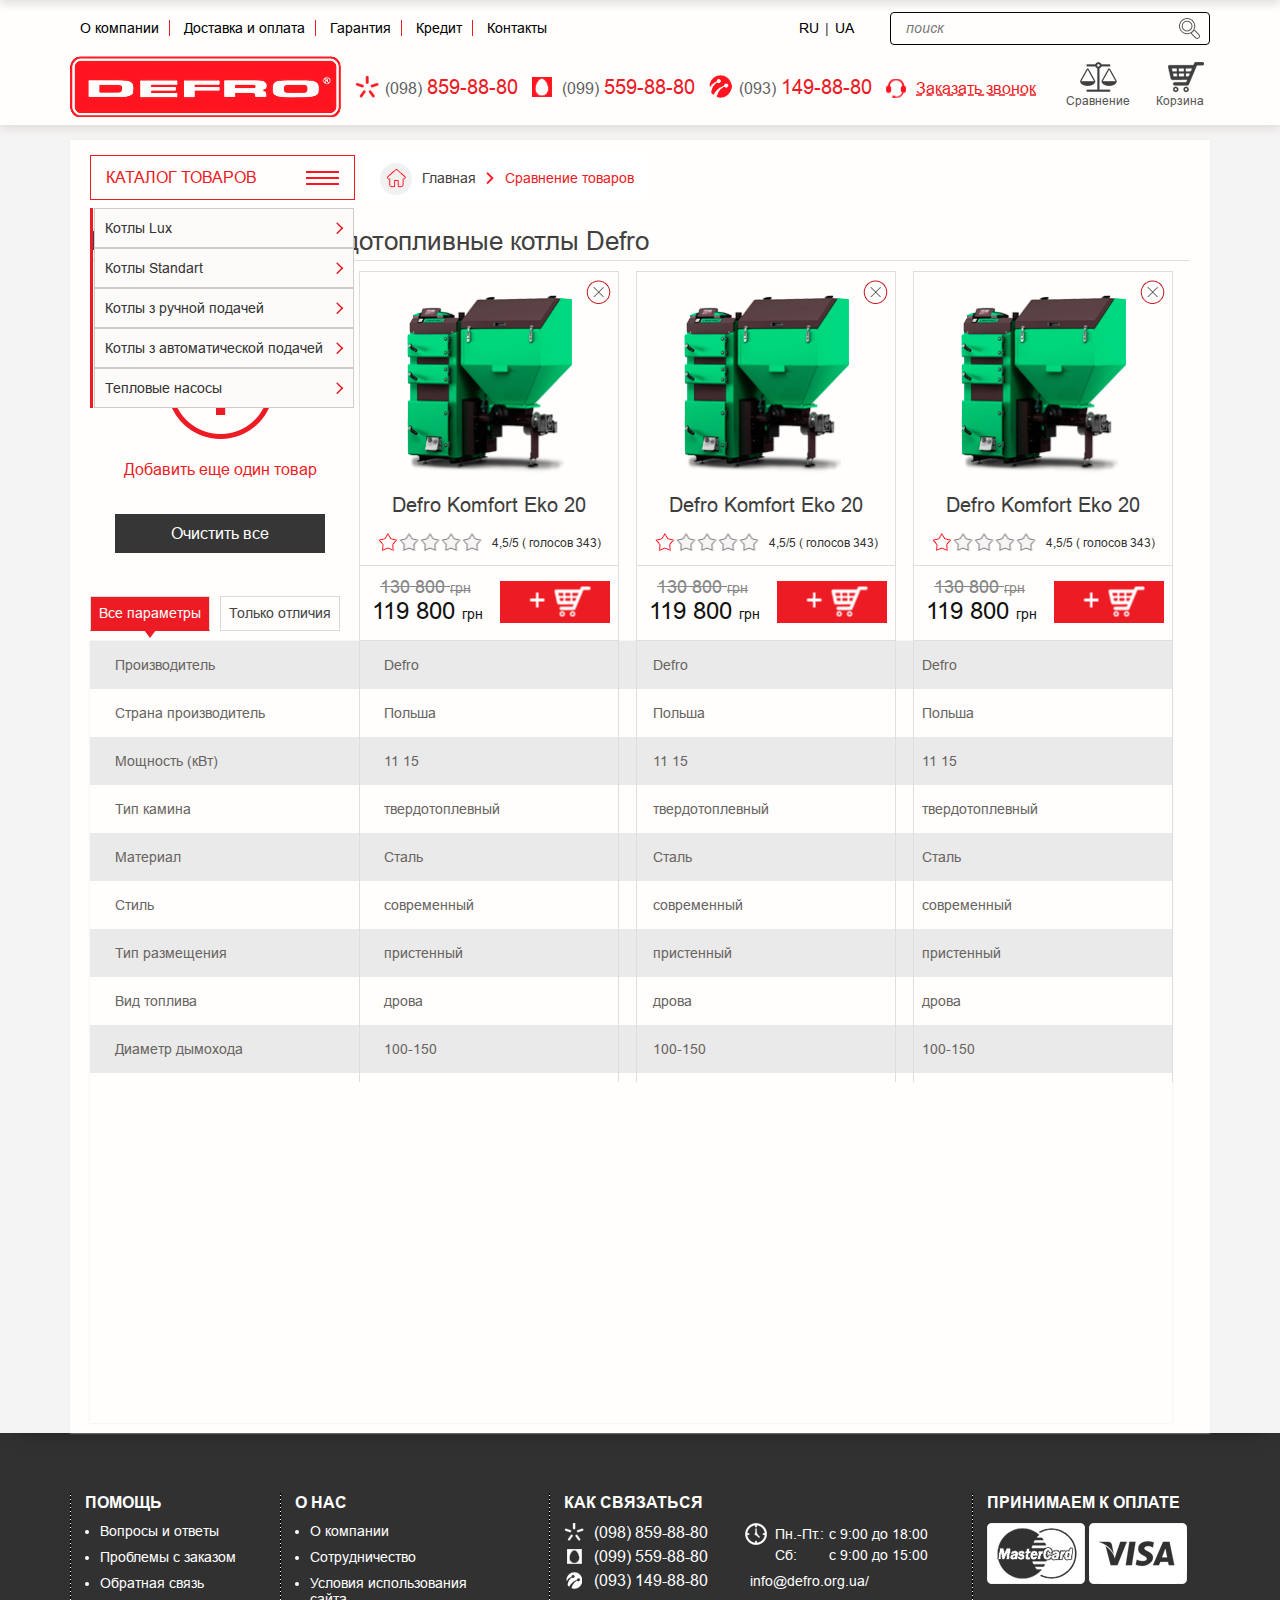
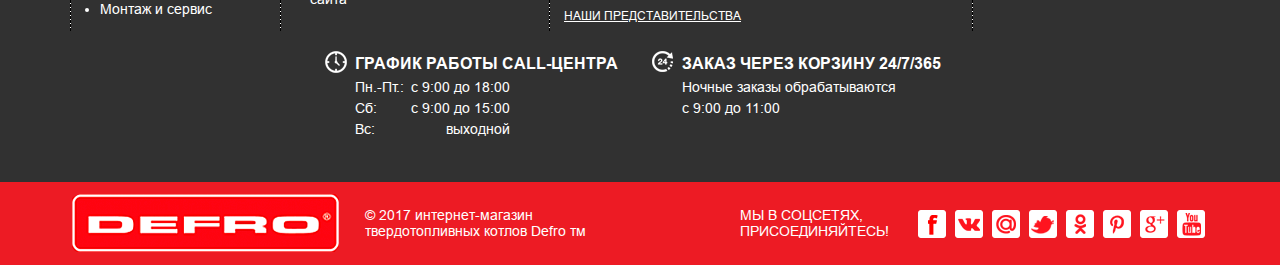
<file: compare_table.html>
<!DOCTYPE html>
<html lang="en">
<head>
	<meta charset="UTF-8">
    <meta name="viewport" content="width=device-width, initial-scale=1.0">
	<title>Document</title>
	<link rel="stylesheet" type="text/css" href="css/jquery.bxslider.css">
	<link rel="stylesheet" href="css/jquery.scrollbar.css">
	<link rel="stylesheet" type="text/css" href="css/bootstrap.css">
	<link rel="stylesheet" type="text/css" href="css/owl.carousel.min.css" />
	<link rel="stylesheet" type="text/css" href="css/style.css">
	<link rel="stylesheet" href="css/fontawesome-stars.css">
	<link rel="stylesheet" href="css/media.css">

</head>
<body>
	<div class="container-fluid">
	<div class="header">
			<div class="container">

				<div class="top_menu main_menu">
					<ul>
						<li><a href="#">О компании</a></li>
						<li><a href="#">Доставка и оплата</a></li>
						<li><a href="#">Гарантия</a></li>
						<li><a href="#">Кредит</a></li>
						<li><a href="#">Контакты</a></li>
					</ul>
				</div>
				<div class="mobile_menu" role="button"></div>
                <p class="name_page">Каталог</p>
				<div class="header_right header_main_right">
					<div class="lang">
						<a href="#">RU</a>
						<span>|</span>
						<a href="#">UA</a>
					</div>
					<div class="search">
						<input type="text" placeholder="поиск">
					</div>
                   
				</div>
				  <div class="contacts  header_scroll_contacts">
					<a href="tel:+380988598880"><span>(098)</span>859-88-80</a>
					<span class='more' role="button">Еще номера</span>	
                      <div class="more_contacts">
                          <a href="tel:+380995598880"><span>(099)</span>559-88-80</a>
					       <a href="tel:+380931498880"><span>(093)</span>149-88-80</a>
                      </div>
				</div>

			</div>
			<div class="container">
				<div class="logo">
					<a href="#"><img src="img/logo.png" alt=""></a>
				</div>
               
				<div class="contacts header_contacts main_contacts">
                    <div>
					<a href="tel:+380988598880"><span>(098)</span>859-88-80</a>
					<a href="tel:+380995598880"><span>(099)</span>559-88-80</a>
					<a href="tel:+380931498880"><span>(093)</span>149-88-80</a>
					<a href="#" class="zakaz_zvon">Заказать звонок</a>
                    </div>
				</div>
            
				<div class="basket">

					<div class="dropdown">
						<a href="#" class="btn btn-default dropdown-toggle" id="dropdownMenu1" data-toggle="dropdown" aria-haspopup="true" aria-expanded="true">
							Сравнение
						</a>
						<ul class="dropdown-menu" aria-labelledby="dropdownMenu1">
							<li>
								<a href="#" class="sravn_items">Название категории</a>
								<a href="#" class="sravn_delete"></a>
							</li>
							<li>
								<a href="#" class="sravn_items">Название категории</a>
								<a href="#" class="sravn_delete"></a>
							</li>
							<li>
								<a href="#" class="sravn_items">Название категории</a>
								<a href="#" class="sravn_delete"></a>
							</li>
							
						</ul>
					</div>
					<div class="dropdown dropdown_2">
						<a href="#" class="btn btn-default dropdown-toggle" id="dropdownMenu2" data-toggle="dropdown" aria-haspopup="true" aria-expanded="true">
							Корзина
						</a>
						<ul class="dropdown-menu" aria-labelledby="dropdownMenu2">
							<li>
								<p class="basket_how_many">В <span class="red">Вашей корзине</span> товаров: <span class="">2</span></p>
							</li>
							<li>
								<div class="basket_elem">
									<img src="img/basket_item_img.png" alt="">
									<p class="basket_item_name">Твердотопливный котел Defro Komfort Eko 20</p>
									<p class="basket_item_number">1 шт.</p>
									<p class="basket_item_price">22 800 грн.</p>
								</div>
								<div class="basket_elem">
									<img src="img/basket_item_img.png" alt="">
									<p class="basket_item_name">Твердотопливный котел Defro Komfort Eko 20</p>
									<p class="basket_item_number">1 шт.</p>
									<p class="basket_item_price">22 800 грн.</p>
								</div>
							</li>
							<li>
								<p class="basket_how_much">Итого: <span>45 600 грн.</span></p>
							</li>
							<li>
								<a href="#" class="basket_button_zakaz">Оформить заказ</a>
								<a href="#" class="basket_goto">Перейти в корзину</a>
							</li>
						</ul>
					</div>


				</div>
			</div>

		</div>
			
		

		<div class="shadow_block">
		<div class="container  default_container compare_container">
			<div class="main_block clear_fix compare_main_block">

						<div class="left_side  default_left_side">
							 
							 <a class="left_side_caption" role="button" data-toggle="collapse" href="#collapseExample" aria-expanded="false" aria-controls="collapseExample">
							  Каталог товаров
							</a>
							<div class="collapse compare_collapse" id="collapseExample">
							  <div class="well">
							    
								<ul class="left_menu">
							 	<li>
									<div class="dropdown">
										<a href="#" class="btn btn-default dropdown-toggle" id="dropdownMenu3" data-toggle="dropdown" aria-haspopup="true" aria-expanded="true">
											Котлы Lux
										</a>
										<ul class="dropdown-menu" aria-labelledby="dropdownMenu3">
											<li class="clear_fix">
												<img src="img/menu_item.png" alt="">
												<div class="menu_item_links">
													<a href="#" class="menu_item_caption">Серия Defro Duo</a>
													<a href="#" class="menu_item_list">Defro Duo</a>
													<a href="#" class="menu_item_list">Defro Duo Uni</a>
													<a href="#" class="menu_item_list">Defro Duo Ekopell</a>
													<a href="#" class="menu_item_list">Defro Duo Ekopell Lux</a>
												</div>
											</li>
											<li class="clear_fix">
												<img src="img/menu_item.png" alt="">
												<div class="menu_item_links">
													<a href="#" class="menu_item_caption">Серия Defro Duo</a>
													<a href="#" class="menu_item_list">Defro Duo</a>
													<a href="#" class="menu_item_list">Defro Duo Uni</a>
													<a href="#" class="menu_item_list">Defro Duo Ekopell</a>
													<a href="#" class="menu_item_list">Defro Duo Ekopell Lux</a>
												</div>
											</li>
											<li class="clear_fix">
												<img src="img/menu_item.png" alt="">
												<div class="menu_item_links">
													<a href="#" class="menu_item_caption">Серия Defro Duo</a>
													<a href="#" class="menu_item_list">Defro Duo</a>
													<a href="#" class="menu_item_list">Defro Duo Uni</a>
													<a href="#" class="menu_item_list">Defro Duo Ekopell</a>
													<a href="#" class="menu_item_list">Defro Duo Ekopell Lux</a>
												</div>
											</li>
											<li class="clear_fix">
												<img src="img/menu_item.png" alt="">
												<div class="menu_item_links">
													<a href="#" class="menu_item_caption">Серия Defro Duo</a>
													<a href="#" class="menu_item_list">Defro Duo</a>
													<a href="#" class="menu_item_list">Defro Duo Uni</a>
													<a href="#" class="menu_item_list">Defro Duo Ekopell</a>
													<a href="#" class="menu_item_list">Defro Duo Ekopell Lux</a>
												</div>
											</li>
											<li class="clear_fix">
												<img src="img/menu_item.png" alt="">
												<div class="menu_item_links">
													<a href="#" class="menu_item_caption">Серия Defro Duo</a>
													<a href="#" class="menu_item_list">Defro Duo</a>
													<a href="#" class="menu_item_list">Defro Duo Uni</a>
													<a href="#" class="menu_item_list">Defro Duo Ekopell</a>
													<a href="#" class="menu_item_list">Defro Duo Ekopell Lux</a>
												</div>
											</li>
											<li class="clear_fix">
												<img src="img/menu_item.png" alt="">
												<div class="menu_item_links">
													<a href="#" class="menu_item_caption">Серия Defro Duo</a>
													<a href="#" class="menu_item_list">Defro Duo</a>
													<a href="#" class="menu_item_list">Defro Duo Uni</a>
													<a href="#" class="menu_item_list">Defro Duo Ekopell</a>
													<a href="#" class="menu_item_list">Defro Duo Ekopell Lux</a>
												</div>
											</li>
											
										</ul>
									</div>
							 	</li>
							 	<li>
									<div class="dropdown">
										<a href="#" class="btn btn-default dropdown-toggle" id="dropdownMenu4" data-toggle="dropdown" aria-haspopup="true" aria-expanded="true">
											Котлы Standart
										</a>
										<ul class="dropdown-menu" aria-labelledby="dropdownMenu4">
											<li class="clear_fix">
												<img src="img/menu_item.png" alt="">
												<div class="menu_item_links">
													<a href="#" class="menu_item_caption">Серия Defro Duo</a>
													<a href="#" class="menu_item_list">Defro Duo</a>
													<a href="#" class="menu_item_list">Defro Duo Uni</a>
													<a href="#" class="menu_item_list">Defro Duo Ekopell</a>
													<a href="#" class="menu_item_list">Defro Duo Ekopell Lux</a>
												</div>
											</li>
											<li class="clear_fix">
												<img src="img/menu_item.png" alt="">
												<div class="menu_item_links">
													<a href="#" class="menu_item_caption">Серия Defro Duo</a>
													<a href="#" class="menu_item_list">Defro Duo</a>
													<a href="#" class="menu_item_list">Defro Duo Uni</a>
													<a href="#" class="menu_item_list">Defro Duo Ekopell</a>
													<a href="#" class="menu_item_list">Defro Duo Ekopell Lux</a>
												</div>
											</li>
											<li class="clear_fix">
												<img src="img/menu_item.png" alt="">
												<div class="menu_item_links">
													<a href="#" class="menu_item_caption">Серия Defro Duo</a>
													<a href="#" class="menu_item_list">Defro Duo</a>
													<a href="#" class="menu_item_list">Defro Duo Uni</a>
													<a href="#" class="menu_item_list">Defro Duo Ekopell</a>
													<a href="#" class="menu_item_list">Defro Duo Ekopell Lux</a>
												</div>
											</li>
											<li class="clear_fix">
												<img src="img/menu_item.png" alt="">
												<div class="menu_item_links">
													<a href="#" class="menu_item_caption">Серия Defro Duo</a>
													<a href="#" class="menu_item_list">Defro Duo</a>
													<a href="#" class="menu_item_list">Defro Duo Uni</a>
													<a href="#" class="menu_item_list">Defro Duo Ekopell</a>
													<a href="#" class="menu_item_list">Defro Duo Ekopell Lux</a>
												</div>
											</li>
											<li class="clear_fix">
												<img src="img/menu_item.png" alt="">
												<div class="menu_item_links">
													<a href="#" class="menu_item_caption">Серия Defro Duo</a>
													<a href="#" class="menu_item_list">Defro Duo</a>
													<a href="#" class="menu_item_list">Defro Duo Uni</a>
													<a href="#" class="menu_item_list">Defro Duo Ekopell</a>
													<a href="#" class="menu_item_list">Defro Duo Ekopell Lux</a>
												</div>
											</li>
											<li class="clear_fix">
												<img src="img/menu_item.png" alt="">
												<div class="menu_item_links">
													<a href="#" class="menu_item_caption">Серия Defro Duo</a>
													<a href="#" class="menu_item_list">Defro Duo</a>
													<a href="#" class="menu_item_list">Defro Duo Uni</a>
													<a href="#" class="menu_item_list">Defro Duo Ekopell</a>
													<a href="#" class="menu_item_list">Defro Duo Ekopell Lux</a>
												</div>
											</li>
										</ul>
									</div>
							 	</li>
							 	<li>
									<div class="dropdown">
										<a href="#" class="btn btn-default dropdown-toggle" id="dropdownMenu5" data-toggle="dropdown" aria-haspopup="true" aria-expanded="true">
											Котлы з ручной подачей
										</a>
										<ul class="dropdown-menu" aria-labelledby="dropdownMenu5">
											<li class="clear_fix">
												<img src="img/menu_item.png" alt="">
												<div class="menu_item_links">
													<a href="#" class="menu_item_caption">Серия Defro Duo</a>
													<a href="#" class="menu_item_list">Defro Duo</a>
													<a href="#" class="menu_item_list">Defro Duo Uni</a>
													<a href="#" class="menu_item_list">Defro Duo Ekopell</a>
													<a href="#" class="menu_item_list">Defro Duo Ekopell Lux</a>
												</div>
											</li>
											<li class="clear_fix">
												<img src="img/menu_item.png" alt="">
												<div class="menu_item_links">
													<a href="#" class="menu_item_caption">Серия Defro Duo</a>
													<a href="#" class="menu_item_list">Defro Duo</a>
													<a href="#" class="menu_item_list">Defro Duo Uni</a>
													<a href="#" class="menu_item_list">Defro Duo Ekopell</a>
													<a href="#" class="menu_item_list">Defro Duo Ekopell Lux</a>
												</div>
											</li>
											<li class="clear_fix">
												<img src="img/menu_item.png" alt="">
												<div class="menu_item_links">
													<a href="#" class="menu_item_caption">Серия Defro Duo</a>
													<a href="#" class="menu_item_list">Defro Duo</a>
													<a href="#" class="menu_item_list">Defro Duo Uni</a>
													<a href="#" class="menu_item_list">Defro Duo Ekopell</a>
													<a href="#" class="menu_item_list">Defro Duo Ekopell Lux</a>
												</div>
											</li>
											<li class="clear_fix">
												<img src="img/menu_item.png" alt="">
												<div class="menu_item_links">
													<a href="#" class="menu_item_caption">Серия Defro Duo</a>
													<a href="#" class="menu_item_list">Defro Duo</a>
													<a href="#" class="menu_item_list">Defro Duo Uni</a>
													<a href="#" class="menu_item_list">Defro Duo Ekopell</a>
													<a href="#" class="menu_item_list">Defro Duo Ekopell Lux</a>
												</div>
											</li>
											<li class="clear_fix">
												<img src="img/menu_item.png" alt="">
												<div class="menu_item_links">
													<a href="#" class="menu_item_caption">Серия Defro Duo</a>
													<a href="#" class="menu_item_list">Defro Duo</a>
													<a href="#" class="menu_item_list">Defro Duo Uni</a>
													<a href="#" class="menu_item_list">Defro Duo Ekopell</a>
													<a href="#" class="menu_item_list">Defro Duo Ekopell Lux</a>
												</div>
											</li>
											<li class="clear_fix">
												<img src="img/menu_item.png" alt="">
												<div class="menu_item_links">
													<a href="#" class="menu_item_caption">Серия Defro Duo</a>
													<a href="#" class="menu_item_list">Defro Duo</a>
													<a href="#" class="menu_item_list">Defro Duo Uni</a>
													<a href="#" class="menu_item_list">Defro Duo Ekopell</a>
													<a href="#" class="menu_item_list">Defro Duo Ekopell Lux</a>
												</div>
											</li>
										</ul>
									</div>
							 	</li>
							 	<li>
									<div class="dropdown">
										<a href="#" class="btn btn-default dropdown-toggle" id="dropdownMenu6" data-toggle="dropdown" aria-haspopup="true" aria-expanded="true">
											Котлы з автоматической подачей
										</a>
										<ul class="dropdown-menu" aria-labelledby="dropdownMenu6">
											<li class="clear_fix">
												<img src="img/menu_item.png" alt="">
												<div class="menu_item_links">
													<a href="#" class="menu_item_caption">Серия Defro Duo</a>
													<a href="#" class="menu_item_list">Defro Duo</a>
													<a href="#" class="menu_item_list">Defro Duo Uni</a>
													<a href="#" class="menu_item_list">Defro Duo Ekopell</a>
													<a href="#" class="menu_item_list">Defro Duo Ekopell Lux</a>
												</div>
											</li>
											<li class="clear_fix">
												<img src="img/menu_item.png" alt="">
												<div class="menu_item_links">
													<a href="#" class="menu_item_caption">Серия Defro Duo</a>
													<a href="#" class="menu_item_list">Defro Duo</a>
													<a href="#" class="menu_item_list">Defro Duo Uni</a>
													<a href="#" class="menu_item_list">Defro Duo Ekopell</a>
													<a href="#" class="menu_item_list">Defro Duo Ekopell Lux</a>
												</div>
											</li>
											<li class="clear_fix">
												<img src="img/menu_item.png" alt="">
												<div class="menu_item_links">
													<a href="#" class="menu_item_caption">Серия Defro Duo</a>
													<a href="#" class="menu_item_list">Defro Duo</a>
													<a href="#" class="menu_item_list">Defro Duo Uni</a>
													<a href="#" class="menu_item_list">Defro Duo Ekopell</a>
													<a href="#" class="menu_item_list">Defro Duo Ekopell Lux</a>
												</div>
											</li>
											<li class="clear_fix">
												<img src="img/menu_item.png" alt="">
												<div class="menu_item_links">
													<a href="#" class="menu_item_caption">Серия Defro Duo</a>
													<a href="#" class="menu_item_list">Defro Duo</a>
													<a href="#" class="menu_item_list">Defro Duo Uni</a>
													<a href="#" class="menu_item_list">Defro Duo Ekopell</a>
													<a href="#" class="menu_item_list">Defro Duo Ekopell Lux</a>
												</div>
											</li>
											<li class="clear_fix">
												<img src="img/menu_item.png" alt="">
												<div class="menu_item_links">
													<a href="#" class="menu_item_caption">Серия Defro Duo</a>
													<a href="#" class="menu_item_list">Defro Duo</a>
													<a href="#" class="menu_item_list">Defro Duo Uni</a>
													<a href="#" class="menu_item_list">Defro Duo Ekopell</a>
													<a href="#" class="menu_item_list">Defro Duo Ekopell Lux</a>
												</div>
											</li>
											<li class="clear_fix">
												<img src="img/menu_item.png" alt="">
												<div class="menu_item_links">
													<a href="#" class="menu_item_caption">Серия Defro Duo</a>
													<a href="#" class="menu_item_list">Defro Duo</a>
													<a href="#" class="menu_item_list">Defro Duo Uni</a>
													<a href="#" class="menu_item_list">Defro Duo Ekopell</a>
													<a href="#" class="menu_item_list">Defro Duo Ekopell Lux</a>
												</div>
											</li>
										</ul>
									</div>
							 	</li>
							 	<li>
									<div class="dropdown">
										<a href="#" class="btn btn-default dropdown-toggle" id="dropdownMenu7" data-toggle="dropdown" aria-haspopup="true" aria-expanded="true">
											Тепловые насосы
										</a>
										<ul class="dropdown-menu" aria-labelledby="dropdownMenu7">
											<li class="clear_fix">
												<img src="img/menu_item.png" alt="">
												<div class="menu_item_links">
													<a href="#" class="menu_item_caption">Серия Defro Duo</a>
													<a href="#" class="menu_item_list">Defro Duo</a>
													<a href="#" class="menu_item_list">Defro Duo Uni</a>
													<a href="#" class="menu_item_list">Defro Duo Ekopell</a>
													<a href="#" class="menu_item_list">Defro Duo Ekopell Lux</a>
												</div>
											</li>
											<li class="clear_fix">
												<img src="img/menu_item.png" alt="">
												<div class="menu_item_links">
													<a href="#" class="menu_item_caption">Серия Defro Duo</a>
													<a href="#" class="menu_item_list">Defro Duo</a>
													<a href="#" class="menu_item_list">Defro Duo Uni</a>
													<a href="#" class="menu_item_list">Defro Duo Ekopell</a>
													<a href="#" class="menu_item_list">Defro Duo Ekopell Lux</a>
												</div>
											</li>
											<li class="clear_fix">
												<img src="img/menu_item.png" alt="">
												<div class="menu_item_links">
													<a href="#" class="menu_item_caption">Серия Defro Duo</a>
													<a href="#" class="menu_item_list">Defro Duo</a>
													<a href="#" class="menu_item_list">Defro Duo Uni</a>
													<a href="#" class="menu_item_list">Defro Duo Ekopell</a>
													<a href="#" class="menu_item_list">Defro Duo Ekopell Lux</a>
												</div>
											</li>
											<li class="clear_fix">
												<img src="img/menu_item.png" alt="">
												<div class="menu_item_links">
													<a href="#" class="menu_item_caption">Серия Defro Duo</a>
													<a href="#" class="menu_item_list">Defro Duo</a>
													<a href="#" class="menu_item_list">Defro Duo Uni</a>
													<a href="#" class="menu_item_list">Defro Duo Ekopell</a>
													<a href="#" class="menu_item_list">Defro Duo Ekopell Lux</a>
												</div>
											</li>
											<li class="clear_fix">
												<img src="img/menu_item.png" alt="">
												<div class="menu_item_links">
													<a href="#" class="menu_item_caption">Серия Defro Duo</a>
													<a href="#" class="menu_item_list">Defro Duo</a>
													<a href="#" class="menu_item_list">Defro Duo Uni</a>
													<a href="#" class="menu_item_list">Defro Duo Ekopell</a>
													<a href="#" class="menu_item_list">Defro Duo Ekopell Lux</a>
												</div>
											</li>
											<li class="clear_fix">
												<img src="img/menu_item.png" alt="">
												<div class="menu_item_links">
													<a href="#" class="menu_item_caption">Серия Defro Duo</a>
													<a href="#" class="menu_item_list">Defro Duo</a>
													<a href="#" class="menu_item_list">Defro Duo Uni</a>
													<a href="#" class="menu_item_list">Defro Duo Ekopell</a>
													<a href="#" class="menu_item_list">Defro Duo Ekopell Lux</a>
												</div>
											</li>
										</ul>
									</div>
							 	</li>

							 </ul>

							  </div>
							</div>
							 
						
				</div>

				<ol class="breadcrumb">
					<li><a href="#"><img src="img/home.png" alt="">Главная</a></li>
					<li class="active">Сравнение товаров</li>
				</ol>
				
				<div class="compare_block_table">
					<p class="category_block_caption">Вы сравниваете твердотопливные котлы Defro</p>

							<div class="compare_table_add">
								<p class="compare_table_number">Добавлено товаров:  <span>2</span></p>
								<a href="#" class="compare_table_add_button">Добавить еще один товар</a>
								<a href="#" class="compare_table_clean_button">Очистить все</a>
								
								<ul class="nav nav-tabs" role="tablist">
								    <li role="presentation"  class="active"><a href="#all_parame" aria-controls="all_parame" role="tab" data-toggle="tab">Все параметры</a></li>
								    <li role="presentation"><a href="#only_dif" aria-controls="only_dif" role="tab" data-toggle="tab">Только отличия</a></li>
								    
								  </ul>
								   
								
							</div>
					<div class="scrollbar-inner compare_scroll">
					<ul class='compare_ul'>
						<li>

						<div class="catalog_item_block">
							<div class="before_gift"></div>
							<div class="before_free"></div>
							<img src="img/catalog/item_img.png" alt="">
							<p class="catalog_item_block_caption">Defro Komfort Eko 20</p>
							<div class="for_list_block">
								<select class="rating_photo">
									<option value="1">1</option>
									<option value="2">2</option>
									<option value="3">3</option>
									<option value="4">4</option>
									<option value="5">5</option>
								</select>
								<p class="rating_number"><span>4,5</span>/5 ( голосов <span>343</span>)</p>
								<hr>
								<p class="line_through">130 800 <span>грн</span></p>
								<p class="catalog_item_price">119 800 <span>грн</span></p>
								<a href="#" class="buy_button">Нет в наличии</a>
							</div>
							<a href="#" class="close_compare"></a>
						</div>
					</li>

						<li>
							<div class="catalog_item_block">
								<div class="before_gift"></div>
								<div class="before_free"></div>
								<img src="img/catalog/item_img.png" alt="">
								<p class="catalog_item_block_caption">Defro Komfort Eko 20</p>
								<div class="for_list_block">
									<select class="rating_photo">
										<option value="1">1</option>
										<option value="2">2</option>
										<option value="3">3</option>
										<option value="4">4</option>
										<option value="5">5</option>
									</select>
									<p class="rating_number"><span>4,5</span>/5 ( голосов <span>343</span>)</p>
									<hr>
									<p class="line_through">130 800 <span>грн</span></p>
									<p class="catalog_item_price">119 800 <span>грн</span></p>
									<a href="#" class="buy_button">Нет в наличии</a>
								</div>
								<a href="#" class="close_compare"></a>
							</div>
						</li>
						<li>
							<div class="catalog_item_block">
								<div class="before_gift"></div>
								<div class="before_free"></div>
								<img src="img/catalog/item_img.png" alt="">
								<p class="catalog_item_block_caption">Defro Komfort Eko 20</p>
								<div class="for_list_block">
									<select class="rating_photo">
										<option value="1">1</option>
										<option value="2">2</option>
										<option value="3">3</option>
										<option value="4">4</option>
										<option value="5">5</option>
									</select>
									<p class="rating_number"><span>4,5</span>/5 ( голосов <span>343</span>)</p>
									<hr>
									<p class="line_through">130 800 <span>грн</span></p>
									<p class="catalog_item_price">119 800 <span>грн</span></p>
									<a href="#" class="buy_button">Нет в наличии</a>
								</div>
								<a href="#" class="close_compare"></a>
							</div>
						</li>

					</ul>
					<div class="compare_table_tab_content">
						<div class="tab-content">
							<div role="tabpanel" class="tab-pane active" id="all_parame">
								<div class="table_main_har">
									<ul>
										<li>Производитель</li>
                                        <li><div>Defro</div></li>
                                        <li><div>Defro</div></li>
                                        <li><div>Defro</div></li>
									</ul>
									<ul>
										<li>Страна производитель</li>
										<li>Польша</li>
										<li>Польша</li>
										<li>Польша</li>
									</ul>
									<ul>
										<li>Мощность (кВт)</li>
										<li>11 15</li>
										<li>11 15</li>
										<li>11 15</li>

									</ul>
									<ul>
										<li>Тип камина</li>
										<li>твердотоплевный</li>
										<li>твердотоплевный</li>
										<li>твердотоплевный</li>

									</ul>
									<ul>
										<li>Материал</li>
										<li>Сталь</li>
										<li>Сталь</li>
										<li>Сталь</li>

									</ul>
									<ul>
										<li>Стиль</li>
										<li>современный</li>
										<li>современный</li>
										<li>современный</li>
									</ul>
									<ul>
										<li>Тип размещения</li>
										<li>пристенный</li>
										<li>пристенный</li>
										<li>пристенный</li>
									</ul>
									<ul>
										<li>Вид топлива</li>
										<li>дрова</li>
										<li>дрова</li>
										<li>дрова</li>

									</ul>
									<ul>
										<li>Диаметр дымохода</li>
										<li>100-150</li>
										<li>100-150</li>
										<li>100-150</li>

									</ul>
								</div>
							</div>

							<div role="tabpanel" class="tab-pane" id="only_dif">
								<div class="table_main_har">
									<ul>
										<li>Производитель</li>
										<li>Defro</li>
										<li>Defro</li>
										<li>Defro</li>
									</ul>
									<ul>
										<li>Страна производитель</li>
										<li>Польша</li>
										<li>Польша</li>
										<li>Польша</li>
									</ul>
									<ul>
										<li>Мощность (кВт)</li>
										<li>11 15</li>
										<li>11 15</li>
										<li>11 15</li>

									</ul>
									<ul>
										<li>Тип камина</li>
										<li>твердотоплевный</li>
										<li>твердотоплевный</li>
										<li>твердотоплевный</li>

									</ul>
									<ul>
										<li>Материал</li>
										<li>Сталь</li>
										<li>Сталь</li>
										<li>Сталь</li>

									</ul>
									<ul>
										<li>Стиль</li>
										<li>современный</li>
										<li>современный</li>
										<li>современный</li>
									</ul>
									<ul>
										<li>Тип размещения</li>
										<li>пристенный</li>
										<li>пристенный</li>
										<li>пристенный</li>
									</ul>
									<ul>
										<li>Вид топлива</li>
										<li>дрова</li>
										<li>дрова</li>
										<li>дрова</li>

									</ul>
									<ul>
										<li>Диаметр дымохода</li>
										<li>100-150</li>
										<li>100-150</li>
										<li>100-150</li>

									</ul>
								</div>
							</div>
						</div>

					</div>
					</div>
				</div>

				
			</div>


			</div>
		</div>
		<div class="above_footer_block">
			<div class="bottom_menu_bg default_bottom_menu">
			<div class="container">
						<div class="bottom_menu">
							<div class="menu_block">
								<p class="menu_block_caption">Помощь</p>
                                <div class="footer_close"></div>
                                <div class="footer_info">
								<ul class="menu_block_items">
									<li><a href="#">Вопросы и ответы</a></li>
									<li><a href="#">Проблемы с заказом</a></li>
									<li><a href="#">Обратная связь</a></li>
									<li><a href="#">Монтаж и сервис</a></li>
								</ul>
                                </div>
							</div>
							<div class="menu_block">
								<p class="menu_block_caption">О нас</p>                                
                                <div class="footer_close"></div>
                                <div class="footer_info">
								<ul class="menu_block_items">
									<li><a href="#">О компании</a></li>
									<li><a href="#">Сотрудничество</a></li>
									<li><a href="#">Условия использования сайта</a></li>
								</ul>
                                </div>
							</div>
							<div class="menu_block">
								<p class="menu_block_caption">Как связаться</p>
                                <div class="footer_close"></div>
                                <div class="footer_info">
								<ul class="contact_ul">
									<li><a href="tel:+0988598880">(098) 859-88-80</a></li>
									<li><a href="tel:+0995598880">(099) 559-88-80</a></li>
									<li><a href="tel:+0931498880">(093) 149-88-80</a></li>
									<li><a href="#" class="predstav">Наши представительства</a></li>
								</ul>
								
								<div class="time_work">
									<p>Пн.-Пт.: <span> с 9:00 до 18:00</span></p>
									<p>Сб:<span> с 9:00 до 15:00</span></p>
									<a href="mailto:info@defro.org.ua/">info@defro.org.ua/</a>
								</div>
                                </div>
							</div>
							<div class="menu_block">
								<p class="menu_block_caption">Принимаем к оплате</p>
                                <div class="footer_close"></div>
                                <div class="footer_info">
								<img src="img/footer/master.png" alt="">
								<img src="img/footer/visa.png" alt="">
                                </div>
							</div>
							<div class="grafik">
								<div class="time_work">
									<p class="grafik_caption">График работы call-центра</p>
									<p>Пн.-Пт.: <span> с 9:00 до 18:00</span></p>
									<p>Сб:<span> с 9:00 до 15:00</span></p>
									<p>Вс: <span> выходной</span></p>
								</div>
								<div class="time_work">
									<p class="grafik_caption">Заказ через корзину 24/7/365</p>
									<p class="grafik_special">Ночные заказы обрабатываются</p>
									<p>с 9:00 до 11:00</p>
								</div>
								
							</div>
						</div>
					</div>
				</div>
		</div>
		<div class="footer">
			<div class="container">
				<div class="logo_footer">
					<a href="#">
						<img src="img/footer/logo.png" alt="">
					</a>
				</div>
				<div class="rights">
					<p>© 2017 интернет-магазин <br> твердотопливных котлов Defro тм</p>

				</div>
				<div class="social">
					<p>Мы в соцсетях, <br> присоединяйтесь!</p>

					<a href="#"><img src="img/footer/fb.png" alt=""></a>
					<a href="#"><img src="img/footer/vk.png" alt=""></a>
					<a href="#"><img src="img/footer/mail.png" alt=""></a>
					<a href="#"><img src="img/footer/tw.png" alt=""></a>
					<a href="#"><img src="img/footer/od.png" alt=""></a>
					<a href="#"><img src="img/footer/p.png" alt=""></a>
					<a href="#"><img src="img/footer/google.png" alt=""></a>
					<a href="#"><img src="img/footer/youtube.png" alt=""></a>
				</div>
			</div>
		</div>
	</div>
    <div class="modal_zakaz_zvon">
         <h2>Заказать звонок<span class="close"></span></h2>
        <form>
            <label>Ваше имя<span class="red_star">*</span>:</label>
            <input type="text"> 
            <label>Ваш телефон<span class="red_star">*</span>:</label>
            <input type="text">
            <input type="submit" value="Заказать звонок">
        </form>
    </div>
    <div class="shadow"></div>
</body>

<script src="js/jquery-2-0-0.js"></script>
<script src="js/bootstrap.min.js"></script>
<script src="js/owl.carousel.min.js"></script>
<script src="js/jquery.bxslider.min.js"></script>
<script src="js/jquery.scrollbar.js"></script>
<script src="js/headhesive.min.js"></script>
<script src="js/script.js"></script>
<script src="js/jquery.barrating.min.js"></script>
<script src="js/jquery.scrollbar.js"></script>
<script type="text/javascript">
   $(document).ready(function() {
      $('.rating_photo').barrating({
        theme: 'fontawesome-stars'
      });
      
       compare_scrolbar_on();      
   });
   $(window).resize(function() {compare_scrolbar_on()});
   function compare_scrolbar_on() {
       if($(window).width()<=992) {
           $('.scrollbar-inner').scrollbar();        
       }
   }
</script>



</html>
</file>
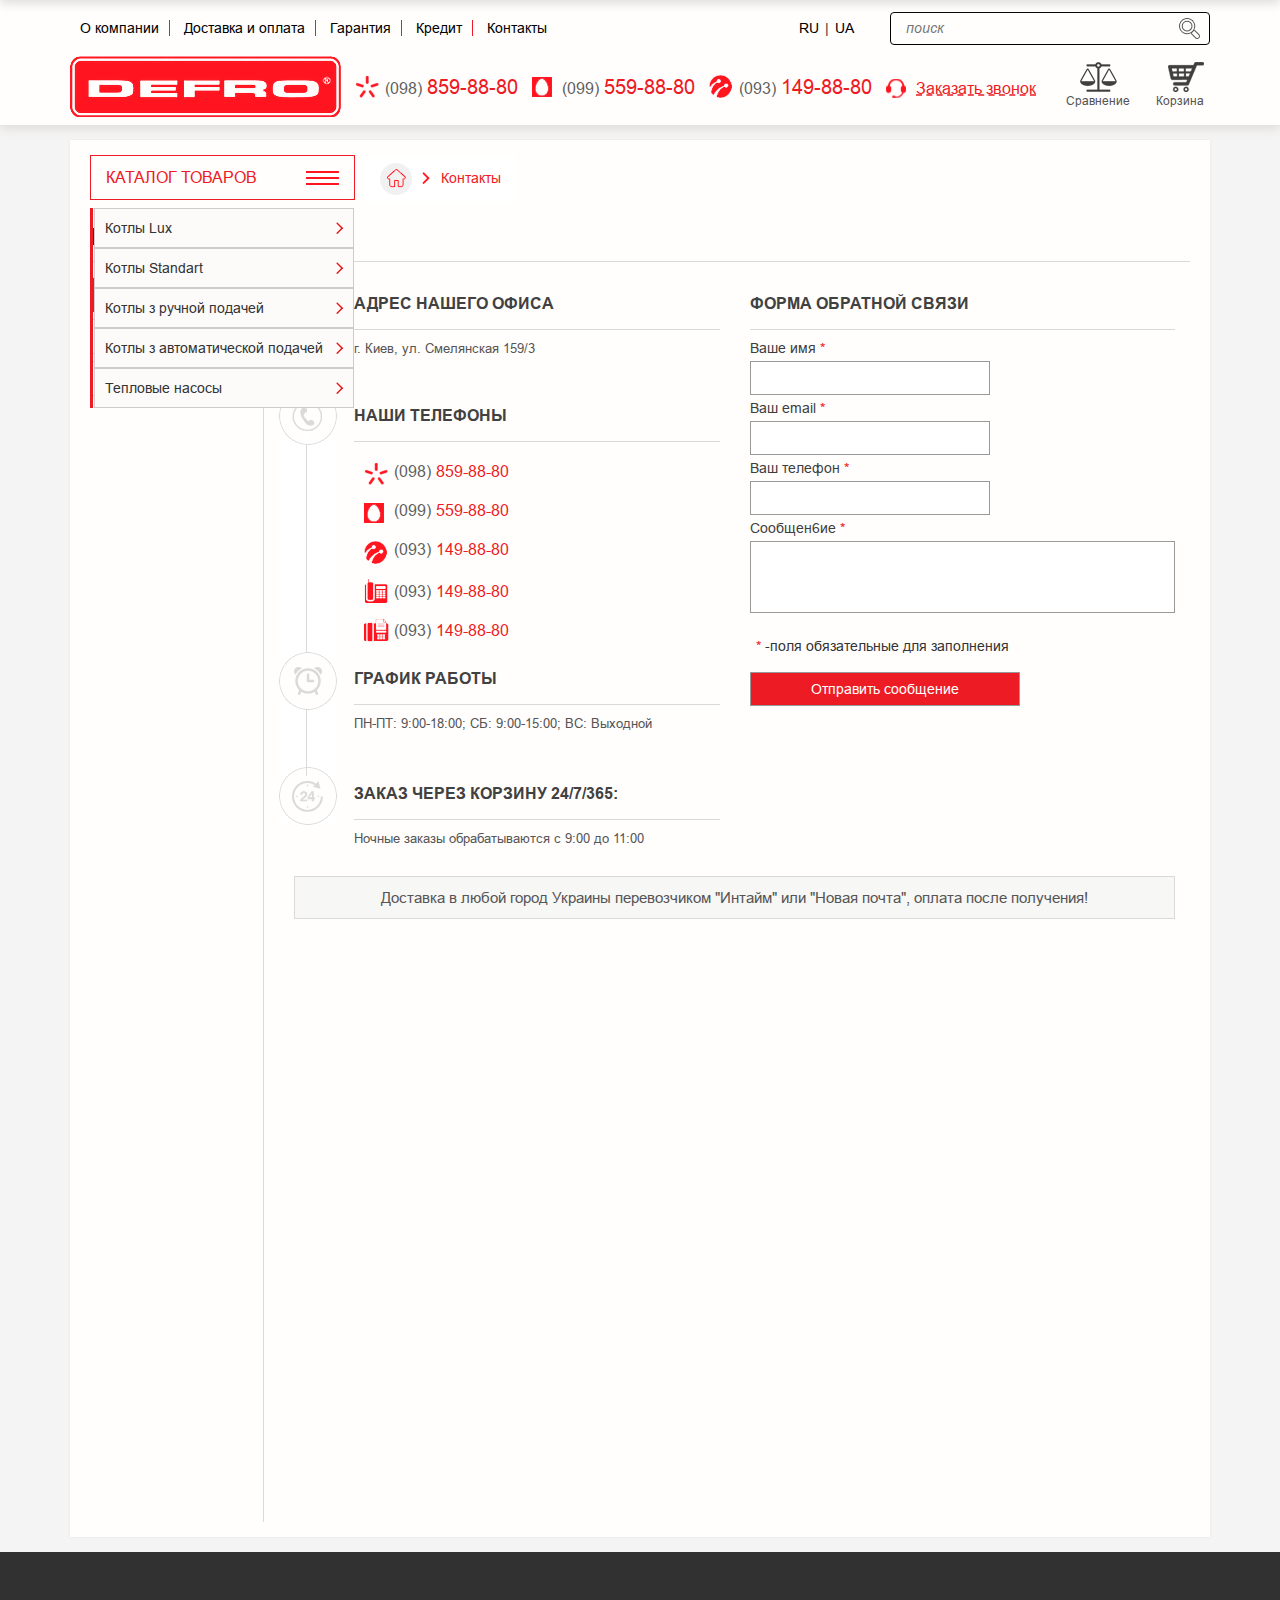
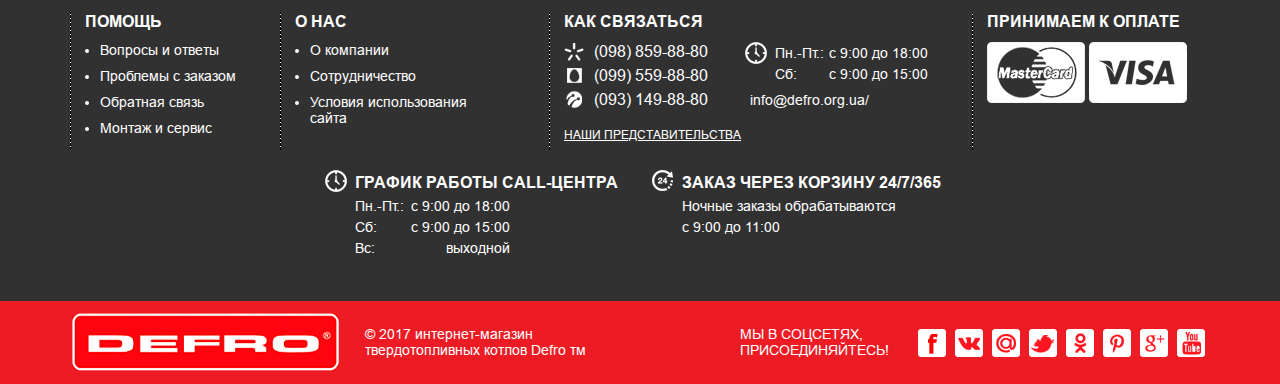
<file: contacts.html>
<!DOCTYPE html>
<html lang="en">
<head>
    <meta charset="UTF-8">
    <meta name="viewport" content="width=device-width, initial-scale=1.0">
    <title>Document</title>
    <link rel="stylesheet" type="text/css" href="css/jquery.bxslider.css">
    <link rel="stylesheet" type="text/css" href="css/bootstrap.css">
    <link rel="stylesheet" type="text/css" href="css/owl.carousel.min.css" />
    <link rel="stylesheet" type="text/css" href="css/style.css">
    <link rel="stylesheet" href="css/fontawesome-stars.css">
    <link rel="stylesheet" href="css/font-awesome.css">
    <link rel="stylesheet" href="css/media.css">

    
</head>
<body>
<div class="container-fluid">
   <div class="header">
			<div class="container">

				<div class="top_menu main_menu">
					<ul>
						<li><a href="#">О компании</a></li>
						<li><a href="#">Доставка и оплата</a></li>
						<li><a href="#">Гарантия</a></li>
						<li><a href="#">Кредит</a></li>
						<li><a href="#">Контакты</a></li>
					</ul>
				</div>
				<div class="mobile_menu" role="button"></div>              
                <p class="name_page">Каталог</p>
                  <div class="header_scroll_catalog"></div>
				<div class="header_right header_main_right">
					<div class="lang">
						<a href="#">RU</a>
						<span>|</span>
						<a href="#">UA</a>
					</div>
					<div class="search">
						<input type="text" placeholder="поиск">
					</div>
                   
				</div>
				  <div class="contacts  header_scroll_contacts">
					<a href="tel:+380988598880"><span>(098)</span>859-88-80</a>
					<span class='more' role="button">Еще номера</span>	
                      <div class="more_contacts">
                          <a href="tel:+380995598880"><span>(099)</span>559-88-80</a>
					       <a href="tel:+380931498880"><span>(093)</span>149-88-80</a>
                      </div>
				</div>

			</div>
			<div class="container">
				<div class="logo">
					<a href="#"><img src="img/logo.png" alt=""></a>
				</div>
               
				<div class="contacts header_contacts main_contacts">
                    <div>
					<a href="tel:+380988598880"><span>(098)</span>859-88-80</a>
					<a href="tel:+380995598880"><span>(099)</span>559-88-80</a>
					<a href="tel:+380931498880"><span>(093)</span>149-88-80</a>
					<a href="#" class="zakaz_zvon">Заказать звонок</a>
                    </div>
				</div>
            
				<div class="basket">

					<div class="dropdown">
						<a href="#" class="btn btn-default dropdown-toggle" id="dropdownMenu1" data-toggle="dropdown" aria-haspopup="true" aria-expanded="true">
							Сравнение
						</a>
						<ul class="dropdown-menu" aria-labelledby="dropdownMenu1">
							<li>
								<a href="#" class="sravn_items">Название категории</a>
								<a href="#" class="sravn_delete"></a>
							</li>
							<li>
								<a href="#" class="sravn_items">Название категории</a>
								<a href="#" class="sravn_delete"></a>
							</li>
							<li>
								<a href="#" class="sravn_items">Название категории</a>
								<a href="#" class="sravn_delete"></a>
							</li>
							
						</ul>
					</div>
					<div class="dropdown dropdown_2">
						<a href="#" class="btn btn-default dropdown-toggle" id="dropdownMenu2" data-toggle="dropdown" aria-haspopup="true" aria-expanded="true">
							Корзина
						</a>
						<ul class="dropdown-menu" aria-labelledby="dropdownMenu2">
							<li>
								<p class="basket_how_many">В <span class="red">Вашей корзине</span> товаров: <span class="">2</span></p>
							</li>
							<li>
								<div class="basket_elem">
									<img src="img/basket_item_img.png" alt="">
									<p class="basket_item_name">Твердотопливный котел Defro Komfort Eko 20</p>
									<p class="basket_item_number">1 шт.</p>
									<p class="basket_item_price">22 800 грн.</p>
								</div>
								<div class="basket_elem">
									<img src="img/basket_item_img.png" alt="">
									<p class="basket_item_name">Твердотопливный котел Defro Komfort Eko 20</p>
									<p class="basket_item_number">1 шт.</p>
									<p class="basket_item_price">22 800 грн.</p>
								</div>
							</li>
							<li>
								<p class="basket_how_much">Итого: <span>45 600 грн.</span></p>
							</li>
							<li>
								<a href="#" class="basket_button_zakaz">Оформить заказ</a>
								<a href="#" class="basket_goto">Перейти в корзину</a>
							</li>
						</ul>
					</div>


				</div>
			</div>

		</div>
		
			




    <div class="container main_container compare_container default_container">
        <div class="main_block clear_fix">

            <div class="left_side default_left_side">

                <a class="left_side_caption catalog_left_side_caption" role="button" data-toggle="collapse" href="#collapseExample" aria-expanded="false" aria-controls="collapseExample">
                    Каталог товаров
                </a>
                <div class="collapse" id="collapseExample">
                    <div class="well">

                        <ul class="left_menu">
                            <li>
                                <div class="dropdown">
                                    <a href="#" class="btn btn-default dropdown-toggle" id="dropdownMenu3" data-toggle="dropdown" aria-haspopup="true" aria-expanded="true">
                                        Котлы Lux
                                    </a>
                                    <ul class="dropdown-menu" aria-labelledby="dropdownMenu3">
                                        <li class="clear_fix">
                                            <img src="img/menu_item.png" alt="">
                                            <div class="menu_item_links">
                                                <a href="#" class="menu_item_caption">Серия Defro Duo</a>
                                                <a href="#" class="menu_item_list">Defro Duo</a>
                                                <a href="#" class="menu_item_list">Defro Duo Uni</a>
                                                <a href="#" class="menu_item_list">Defro Duo Ekopell</a>
                                                <a href="#" class="menu_item_list">Defro Duo Ekopell Lux</a>
                                            </div>
                                        </li>
                                        <li class="clear_fix">
                                            <img src="img/menu_item.png" alt="">
                                            <div class="menu_item_links">
                                                <a href="#" class="menu_item_caption">Серия Defro Duo</a>
                                                <a href="#" class="menu_item_list">Defro Duo</a>
                                                <a href="#" class="menu_item_list">Defro Duo Uni</a>
                                                <a href="#" class="menu_item_list">Defro Duo Ekopell</a>
                                                <a href="#" class="menu_item_list">Defro Duo Ekopell Lux</a>
                                            </div>
                                        </li>
                                        <li class="clear_fix">
                                            <img src="img/menu_item.png" alt="">
                                            <div class="menu_item_links">
                                                <a href="#" class="menu_item_caption">Серия Defro Duo</a>
                                                <a href="#" class="menu_item_list">Defro Duo</a>
                                                <a href="#" class="menu_item_list">Defro Duo Uni</a>
                                                <a href="#" class="menu_item_list">Defro Duo Ekopell</a>
                                                <a href="#" class="menu_item_list">Defro Duo Ekopell Lux</a>
                                            </div>
                                        </li>
                                        <li class="clear_fix">
                                            <img src="img/menu_item.png" alt="">
                                            <div class="menu_item_links">
                                                <a href="#" class="menu_item_caption">Серия Defro Duo</a>
                                                <a href="#" class="menu_item_list">Defro Duo</a>
                                                <a href="#" class="menu_item_list">Defro Duo Uni</a>
                                                <a href="#" class="menu_item_list">Defro Duo Ekopell</a>
                                                <a href="#" class="menu_item_list">Defro Duo Ekopell Lux</a>
                                            </div>
                                        </li>
                                        <li class="clear_fix">
                                            <img src="img/menu_item.png" alt="">
                                            <div class="menu_item_links">
                                                <a href="#" class="menu_item_caption">Серия Defro Duo</a>
                                                <a href="#" class="menu_item_list">Defro Duo</a>
                                                <a href="#" class="menu_item_list">Defro Duo Uni</a>
                                                <a href="#" class="menu_item_list">Defro Duo Ekopell</a>
                                                <a href="#" class="menu_item_list">Defro Duo Ekopell Lux</a>
                                            </div>
                                        </li>
                                        <li class="clear_fix">
                                            <img src="img/menu_item.png" alt="">
                                            <div class="menu_item_links">
                                                <a href="#" class="menu_item_caption">Серия Defro Duo</a>
                                                <a href="#" class="menu_item_list">Defro Duo</a>
                                                <a href="#" class="menu_item_list">Defro Duo Uni</a>
                                                <a href="#" class="menu_item_list">Defro Duo Ekopell</a>
                                                <a href="#" class="menu_item_list">Defro Duo Ekopell Lux</a>
                                            </div>
                                        </li>

                                    </ul>
                                </div>
                            </li>
                            <li>
                                <div class="dropdown">
                                    <a href="#" class="btn btn-default dropdown-toggle" id="dropdownMenu4" data-toggle="dropdown" aria-haspopup="true" aria-expanded="true">
                                        Котлы Standart
                                    </a>
                                    <ul class="dropdown-menu" aria-labelledby="dropdownMenu4">
                                        <li class="clear_fix">
                                            <img src="img/menu_item.png" alt="">
                                            <div class="menu_item_links">
                                                <a href="#" class="menu_item_caption">Серия Defro Duo</a>
                                                <a href="#" class="menu_item_list">Defro Duo</a>
                                                <a href="#" class="menu_item_list">Defro Duo Uni</a>
                                                <a href="#" class="menu_item_list">Defro Duo Ekopell</a>
                                                <a href="#" class="menu_item_list">Defro Duo Ekopell Lux</a>
                                            </div>
                                        </li>
                                        <li class="clear_fix">
                                            <img src="img/menu_item.png" alt="">
                                            <div class="menu_item_links">
                                                <a href="#" class="menu_item_caption">Серия Defro Duo</a>
                                                <a href="#" class="menu_item_list">Defro Duo</a>
                                                <a href="#" class="menu_item_list">Defro Duo Uni</a>
                                                <a href="#" class="menu_item_list">Defro Duo Ekopell</a>
                                                <a href="#" class="menu_item_list">Defro Duo Ekopell Lux</a>
                                            </div>
                                        </li>
                                        <li class="clear_fix">
                                            <img src="img/menu_item.png" alt="">
                                            <div class="menu_item_links">
                                                <a href="#" class="menu_item_caption">Серия Defro Duo</a>
                                                <a href="#" class="menu_item_list">Defro Duo</a>
                                                <a href="#" class="menu_item_list">Defro Duo Uni</a>
                                                <a href="#" class="menu_item_list">Defro Duo Ekopell</a>
                                                <a href="#" class="menu_item_list">Defro Duo Ekopell Lux</a>
                                            </div>
                                        </li>
                                        <li class="clear_fix">
                                            <img src="img/menu_item.png" alt="">
                                            <div class="menu_item_links">
                                                <a href="#" class="menu_item_caption">Серия Defro Duo</a>
                                                <a href="#" class="menu_item_list">Defro Duo</a>
                                                <a href="#" class="menu_item_list">Defro Duo Uni</a>
                                                <a href="#" class="menu_item_list">Defro Duo Ekopell</a>
                                                <a href="#" class="menu_item_list">Defro Duo Ekopell Lux</a>
                                            </div>
                                        </li>
                                        <li class="clear_fix">
                                            <img src="img/menu_item.png" alt="">
                                            <div class="menu_item_links">
                                                <a href="#" class="menu_item_caption">Серия Defro Duo</a>
                                                <a href="#" class="menu_item_list">Defro Duo</a>
                                                <a href="#" class="menu_item_list">Defro Duo Uni</a>
                                                <a href="#" class="menu_item_list">Defro Duo Ekopell</a>
                                                <a href="#" class="menu_item_list">Defro Duo Ekopell Lux</a>
                                            </div>
                                        </li>
                                        <li class="clear_fix">
                                            <img src="img/menu_item.png" alt="">
                                            <div class="menu_item_links">
                                                <a href="#" class="menu_item_caption">Серия Defro Duo</a>
                                                <a href="#" class="menu_item_list">Defro Duo</a>
                                                <a href="#" class="menu_item_list">Defro Duo Uni</a>
                                                <a href="#" class="menu_item_list">Defro Duo Ekopell</a>
                                                <a href="#" class="menu_item_list">Defro Duo Ekopell Lux</a>
                                            </div>
                                        </li>
                                    </ul>
                                </div>
                            </li>
                            <li>
                                <div class="dropdown">
                                    <a href="#" class="btn btn-default dropdown-toggle" id="dropdownMenu5" data-toggle="dropdown" aria-haspopup="true" aria-expanded="true">
                                        Котлы з ручной подачей
                                    </a>
                                    <ul class="dropdown-menu" aria-labelledby="dropdownMenu5">
                                        <li class="clear_fix">
                                            <img src="img/menu_item.png" alt="">
                                            <div class="menu_item_links">
                                                <a href="#" class="menu_item_caption">Серия Defro Duo</a>
                                                <a href="#" class="menu_item_list">Defro Duo</a>
                                                <a href="#" class="menu_item_list">Defro Duo Uni</a>
                                                <a href="#" class="menu_item_list">Defro Duo Ekopell</a>
                                                <a href="#" class="menu_item_list">Defro Duo Ekopell Lux</a>
                                            </div>
                                        </li>
                                        <li class="clear_fix">
                                            <img src="img/menu_item.png" alt="">
                                            <div class="menu_item_links">
                                                <a href="#" class="menu_item_caption">Серия Defro Duo</a>
                                                <a href="#" class="menu_item_list">Defro Duo</a>
                                                <a href="#" class="menu_item_list">Defro Duo Uni</a>
                                                <a href="#" class="menu_item_list">Defro Duo Ekopell</a>
                                                <a href="#" class="menu_item_list">Defro Duo Ekopell Lux</a>
                                            </div>
                                        </li>
                                        <li class="clear_fix">
                                            <img src="img/menu_item.png" alt="">
                                            <div class="menu_item_links">
                                                <a href="#" class="menu_item_caption">Серия Defro Duo</a>
                                                <a href="#" class="menu_item_list">Defro Duo</a>
                                                <a href="#" class="menu_item_list">Defro Duo Uni</a>
                                                <a href="#" class="menu_item_list">Defro Duo Ekopell</a>
                                                <a href="#" class="menu_item_list">Defro Duo Ekopell Lux</a>
                                            </div>
                                        </li>
                                        <li class="clear_fix">
                                            <img src="img/menu_item.png" alt="">
                                            <div class="menu_item_links">
                                                <a href="#" class="menu_item_caption">Серия Defro Duo</a>
                                                <a href="#" class="menu_item_list">Defro Duo</a>
                                                <a href="#" class="menu_item_list">Defro Duo Uni</a>
                                                <a href="#" class="menu_item_list">Defro Duo Ekopell</a>
                                                <a href="#" class="menu_item_list">Defro Duo Ekopell Lux</a>
                                            </div>
                                        </li>
                                        <li class="clear_fix">
                                            <img src="img/menu_item.png" alt="">
                                            <div class="menu_item_links">
                                                <a href="#" class="menu_item_caption">Серия Defro Duo</a>
                                                <a href="#" class="menu_item_list">Defro Duo</a>
                                                <a href="#" class="menu_item_list">Defro Duo Uni</a>
                                                <a href="#" class="menu_item_list">Defro Duo Ekopell</a>
                                                <a href="#" class="menu_item_list">Defro Duo Ekopell Lux</a>
                                            </div>
                                        </li>
                                        <li class="clear_fix">
                                            <img src="img/menu_item.png" alt="">
                                            <div class="menu_item_links">
                                                <a href="#" class="menu_item_caption">Серия Defro Duo</a>
                                                <a href="#" class="menu_item_list">Defro Duo</a>
                                                <a href="#" class="menu_item_list">Defro Duo Uni</a>
                                                <a href="#" class="menu_item_list">Defro Duo Ekopell</a>
                                                <a href="#" class="menu_item_list">Defro Duo Ekopell Lux</a>
                                            </div>
                                        </li>
                                    </ul>
                                </div>
                            </li>
                            <li>
                                <div class="dropdown">
                                    <a href="#" class="btn btn-default dropdown-toggle" id="dropdownMenu6" data-toggle="dropdown" aria-haspopup="true" aria-expanded="true">
                                        Котлы з автоматической подачей
                                    </a>
                                    <ul class="dropdown-menu" aria-labelledby="dropdownMenu6">
                                        <li class="clear_fix">
                                            <img src="img/menu_item.png" alt="">
                                            <div class="menu_item_links">
                                                <a href="#" class="menu_item_caption">Серия Defro Duo</a>
                                                <a href="#" class="menu_item_list">Defro Duo</a>
                                                <a href="#" class="menu_item_list">Defro Duo Uni</a>
                                                <a href="#" class="menu_item_list">Defro Duo Ekopell</a>
                                                <a href="#" class="menu_item_list">Defro Duo Ekopell Lux</a>
                                            </div>
                                        </li>
                                        <li class="clear_fix">
                                            <img src="img/menu_item.png" alt="">
                                            <div class="menu_item_links">
                                                <a href="#" class="menu_item_caption">Серия Defro Duo</a>
                                                <a href="#" class="menu_item_list">Defro Duo</a>
                                                <a href="#" class="menu_item_list">Defro Duo Uni</a>
                                                <a href="#" class="menu_item_list">Defro Duo Ekopell</a>
                                                <a href="#" class="menu_item_list">Defro Duo Ekopell Lux</a>
                                            </div>
                                        </li>
                                        <li class="clear_fix">
                                            <img src="img/menu_item.png" alt="">
                                            <div class="menu_item_links">
                                                <a href="#" class="menu_item_caption">Серия Defro Duo</a>
                                                <a href="#" class="menu_item_list">Defro Duo</a>
                                                <a href="#" class="menu_item_list">Defro Duo Uni</a>
                                                <a href="#" class="menu_item_list">Defro Duo Ekopell</a>
                                                <a href="#" class="menu_item_list">Defro Duo Ekopell Lux</a>
                                            </div>
                                        </li>
                                        <li class="clear_fix">
                                            <img src="img/menu_item.png" alt="">
                                            <div class="menu_item_links">
                                                <a href="#" class="menu_item_caption">Серия Defro Duo</a>
                                                <a href="#" class="menu_item_list">Defro Duo</a>
                                                <a href="#" class="menu_item_list">Defro Duo Uni</a>
                                                <a href="#" class="menu_item_list">Defro Duo Ekopell</a>
                                                <a href="#" class="menu_item_list">Defro Duo Ekopell Lux</a>
                                            </div>
                                        </li>
                                        <li class="clear_fix">
                                            <img src="img/menu_item.png" alt="">
                                            <div class="menu_item_links">
                                                <a href="#" class="menu_item_caption">Серия Defro Duo</a>
                                                <a href="#" class="menu_item_list">Defro Duo</a>
                                                <a href="#" class="menu_item_list">Defro Duo Uni</a>
                                                <a href="#" class="menu_item_list">Defro Duo Ekopell</a>
                                                <a href="#" class="menu_item_list">Defro Duo Ekopell Lux</a>
                                            </div>
                                        </li>
                                        <li class="clear_fix">
                                            <img src="img/menu_item.png" alt="">
                                            <div class="menu_item_links">
                                                <a href="#" class="menu_item_caption">Серия Defro Duo</a>
                                                <a href="#" class="menu_item_list">Defro Duo</a>
                                                <a href="#" class="menu_item_list">Defro Duo Uni</a>
                                                <a href="#" class="menu_item_list">Defro Duo Ekopell</a>
                                                <a href="#" class="menu_item_list">Defro Duo Ekopell Lux</a>
                                            </div>
                                        </li>
                                    </ul>
                                </div>
                            </li>
                            <li>
                                <div class="dropdown">
                                    <a href="#" class="btn btn-default dropdown-toggle" id="dropdownMenu7" data-toggle="dropdown" aria-haspopup="true" aria-expanded="true">
                                        Тепловые насосы
                                    </a>
                                    <ul class="dropdown-menu" aria-labelledby="dropdownMenu7">
                                        <li class="clear_fix">
                                            <img src="img/menu_item.png" alt="">
                                            <div class="menu_item_links">
                                                <a href="#" class="menu_item_caption">Серия Defro Duo</a>
                                                <a href="#" class="menu_item_list">Defro Duo</a>
                                                <a href="#" class="menu_item_list">Defro Duo Uni</a>
                                                <a href="#" class="menu_item_list">Defro Duo Ekopell</a>
                                                <a href="#" class="menu_item_list">Defro Duo Ekopell Lux</a>
                                            </div>
                                        </li>
                                        <li class="clear_fix">
                                            <img src="img/menu_item.png" alt="">
                                            <div class="menu_item_links">
                                                <a href="#" class="menu_item_caption">Серия Defro Duo</a>
                                                <a href="#" class="menu_item_list">Defro Duo</a>
                                                <a href="#" class="menu_item_list">Defro Duo Uni</a>
                                                <a href="#" class="menu_item_list">Defro Duo Ekopell</a>
                                                <a href="#" class="menu_item_list">Defro Duo Ekopell Lux</a>
                                            </div>
                                        </li>
                                        <li class="clear_fix">
                                            <img src="img/menu_item.png" alt="">
                                            <div class="menu_item_links">
                                                <a href="#" class="menu_item_caption">Серия Defro Duo</a>
                                                <a href="#" class="menu_item_list">Defro Duo</a>
                                                <a href="#" class="menu_item_list">Defro Duo Uni</a>
                                                <a href="#" class="menu_item_list">Defro Duo Ekopell</a>
                                                <a href="#" class="menu_item_list">Defro Duo Ekopell Lux</a>
                                            </div>
                                        </li>
                                        <li class="clear_fix">
                                            <img src="img/menu_item.png" alt="">
                                            <div class="menu_item_links">
                                                <a href="#" class="menu_item_caption">Серия Defro Duo</a>
                                                <a href="#" class="menu_item_list">Defro Duo</a>
                                                <a href="#" class="menu_item_list">Defro Duo Uni</a>
                                                <a href="#" class="menu_item_list">Defro Duo Ekopell</a>
                                                <a href="#" class="menu_item_list">Defro Duo Ekopell Lux</a>
                                            </div>
                                        </li>
                                        <li class="clear_fix">
                                            <img src="img/menu_item.png" alt="">
                                            <div class="menu_item_links">
                                                <a href="#" class="menu_item_caption">Серия Defro Duo</a>
                                                <a href="#" class="menu_item_list">Defro Duo</a>
                                                <a href="#" class="menu_item_list">Defro Duo Uni</a>
                                                <a href="#" class="menu_item_list">Defro Duo Ekopell</a>
                                                <a href="#" class="menu_item_list">Defro Duo Ekopell Lux</a>
                                            </div>
                                        </li>
                                        <li class="clear_fix">
                                            <img src="img/menu_item.png" alt="">
                                            <div class="menu_item_links">
                                                <a href="#" class="menu_item_caption">Серия Defro Duo</a>
                                                <a href="#" class="menu_item_list">Defro Duo</a>
                                                <a href="#" class="menu_item_list">Defro Duo Uni</a>
                                                <a href="#" class="menu_item_list">Defro Duo Ekopell</a>
                                                <a href="#" class="menu_item_list">Defro Duo Ekopell Lux</a>
                                            </div>
                                        </li>
                                    </ul>
                                </div>
                            </li>

                        </ul>

                    </div>
                </div>


            </div>

            <ol class="breadcrumb">
                <li><a href="#"><img src="img/home.png" alt="" class="solo_img"></a></li>
                <li class="active">Контакты</li>
            </ol>

            <div class="main_content contact_content">
                <div class="row">
                    <h1>Наши контакты</h1>
                    <div class="col-lg-2 col-md-2 col-sm-12 col-xs-12">
                        <ul class="nav nav-tabs contact_tab" role="tablist">
                            <li role="presentation"  class="active"><a href="#kiev"  role="tab" data-toggle="tab">Киев</a></li>
                            <li role="presentation"><a href="#uzhgorod"  role="tab" data-toggle="tab">Ужгород</a></li>
                            <li role="presentation"><a href="#cherkasy"  role="tab" data-toggle="tab">Черкасы</a></li>
                        </ul>
                    </div>
                    <div class="col-lg-10 col-md-10 col-sm-12 col-xs-12 contacts_main_info">
                        <div class="tab-content">
                            <div role="tabpanel" class="tab-pane active" id="kiev">
                            <div class="contacts_info_block col-lg-6 col-md-6 col-sm-12 col-xs-12">
                                <p class="contacts_info_caption">Адрес нашего офиса</p>
                                <p class="contacts_info_text contacts_adress">
                                    г. Киев, ул. Смелянская 159/3
                                </p>
                                <p class="contacts_info_caption phone_caption">Наши телефоны</p>
                                <div class="contacts contacts_info_phone">
                                    <a href="tel:+380988598880"><span>(098)</span>859-88-80</a>
                                    <a href="tel:+380995598880"><span>(099)</span>559-88-80</a>
                                    <a href="tel:+380931498880"><span>(093)</span>149-88-80</a>
                                    <a href="tel:+380931498880"><span>(093)</span>149-88-80</a>
                                    <a href="tel:+380931498880"><span>(093)</span>149-88-80</a>
                                </div>
                                <p class="contacts_info_caption">График работы</p>
                                <p class="contacts_info_text contacts_grafik">
                                    ПН-ПТ: 9:00-18:00; СБ: 9:00-15:00; ВС: Выходной
                                </p>
                                <p class="contacts_info_caption">Заказ через корзину 24/7/365:</p>
                                <p class="fast_delivery_text">
                                    Ночные заказы обрабатываются с 9:00 до 11:00
                                </p>
                            </div>
                            <div class="contacts_form col-lg-6 col-md-6 col-sm-12 col-xs-12">
                                <p class="contacts_info_caption">Форма обратной связи</p>
                                <form action="">
                                    <label for="">Ваше имя <span class="red_star">*</span></label>
                                    <input type="text">
                                    <label for="">Ваш email <span class="red_star">*</span></label>
                                    <input type="email">
                                    <label for="">Ваш телефон <span class="red_star">*</span></label>
                                    <input type="text">
                                    <label for="">Сообщен6ие <span class="red_star">*</span></label>
                                    <textarea></textarea>
                                    <p class="contact_comment_pole"><span class="red_star">*</span> -поля обязательные для заполнения</p>
                                    <input type="submit" value="Отправить сообщение">
                                </form>
                            </div>
                            <div class="contacts_map col-lg-12 col-md-12 col-sm-12 col-xs-12">
                                <p>Доставка в любой город Украины перевозчиком "Интайм" или "Новая почта", оплата после получения!</p>
                                <iframe src="https://www.google.com/maps/embed?pb=!1m18!1m12!1m3!1d2594.92150610534!2d32.04408631531436!3d49.42929797934753!2m3!1f0!2f0!3f0!3m2!1i1024!2i768!4f13.1!3m3!1m2!1s0x40d14b8884da97b7%3A0xb175142e6ab3a376!2z0LLRg9C70LjRhtGPINCh0LzRltC70Y_QvdGB0YzQutCwLCA5NC8zLCDQp9C10YDQutCw0YHQuCwg0KfQtdGA0LrQsNGB0YzQutCwINC-0LHQu9Cw0YHRgtGMLCDQo9C60YDQsNC40L3QsA!5e0!3m2!1sru!2s!4v1494377839057" width="880" height="580" frameborder="0" style="border:0" allowfullscreen></iframe>
                            </div>
                        </div>
                            <div role="tabpanel" class="tab-pane" id="uzhgorod">
                                <div class="contacts_info_block col-lg-6 col-md-6 col-sm-12 col-xs-12">
                                    <p class="contacts_info_caption">Адрес нашего офиса</p>
                                    <p class="contacts_info_text contacts_adress">
                                        г. Ужгород, ул. Смелянская 159/3
                                    </p>
                                    <p class="contacts_info_caption phone_caption">Наши телефоны</p>
                                    <div class="contacts contacts_info_phone">
                                        <a href="tel:+380988598880"><span>(098)</span>859-88-80</a>
                                        <a href="tel:+380995598880"><span>(099)</span>559-88-80</a>
                                        <a href="tel:+380931498880"><span>(093)</span>149-88-80</a>
                                        <a href="tel:+380931498880"><span>(093)</span>149-88-80</a>
                                        <a href="tel:+380931498880"><span>(093)</span>149-88-80</a>
                                    </div>
                                    <p class="contacts_info_caption">График работы</p>
                                    <p class="contacts_info_text contacts_grafik">
                                        ПН-ПТ: 9:00-18:00; СБ: 9:00-15:00; ВС: Выходной
                                    </p>
                                    <p class="contacts_info_caption">Заказ через корзину 24/7/365:</p>
                                    <p class="fast_delivery_text">
                                        Ночные заказы обрабатываются с 9:00 до 11:00
                                    </p>
                                </div>
                                <div class="contacts_form col-lg-6 col-md-6 col-sm-12 col-xs-12">
                                    <p class="contacts_info_caption">Форма обратной связи</p>
                                    <form action="">
                                        <label for="">Ваше имя <span class="red_star">*</span></label>
                                        <input type="text">
                                        <label for="">Ваш email <span class="red_star">*</span></label>
                                        <input type="email">
                                        <label for="">Ваш телефон <span class="red_star">*</span></label>
                                        <input type="text">
                                        <label for="">Сообщен6ие <span class="red_star">*</span></label>
                                        <textarea></textarea>
                                        <p class="contact_comment_pole"><span class="red_star">*</span> -поля обязательные для заполнения</p>
                                        <input type="submit" value="Отправить сообщение">
                                    </form>
                                </div>
                                <div class="contacts_map col-lg-12 col-md-12 col-sm-12 col-xs-12">
                                    <p>Доставка в любой город Украины перевозчиком "Интайм" или "Новая почта", оплата после получения!</p>
                                    <iframe src="https://www.google.com/maps/embed?pb=!1m18!1m12!1m3!1d2594.92150610534!2d32.04408631531436!3d49.42929797934753!2m3!1f0!2f0!3f0!3m2!1i1024!2i768!4f13.1!3m3!1m2!1s0x40d14b8884da97b7%3A0xb175142e6ab3a376!2z0LLRg9C70LjRhtGPINCh0LzRltC70Y_QvdGB0YzQutCwLCA5NC8zLCDQp9C10YDQutCw0YHQuCwg0KfQtdGA0LrQsNGB0YzQutCwINC-0LHQu9Cw0YHRgtGMLCDQo9C60YDQsNC40L3QsA!5e0!3m2!1sru!2s!4v1494377839057" width="880" height="580" frameborder="0" style="border:0" allowfullscreen></iframe>
                                </div>
                            </div>
                            <div role="tabpanel" class="tab-pane" id="cherkasy">
                                <div class="contacts_info_block col-lg-6 col-md-6 col-sm-12 col-xs-12">
                                    <p class="contacts_info_caption">Адрес нашего офиса</p>
                                    <p class="contacts_info_text contacts_adress">
                                        г. Черкассы, ул. Смелянская 159/3
                                    </p>
                                    <p class="contacts_info_caption phone_caption">Наши телефоны</p>
                                    <div class="contacts contacts_info_phone">
                                        <a href="tel:+380988598880"><span>(098)</span>859-88-80</a>
                                        <a href="tel:+380995598880"><span>(099)</span>559-88-80</a>
                                        <a href="tel:+380931498880"><span>(093)</span>149-88-80</a>
                                        <a href="tel:+380931498880"><span>(093)</span>149-88-80</a>
                                        <a href="tel:+380931498880"><span>(093)</span>149-88-80</a>
                                    </div>
                                    <p class="contacts_info_caption">График работы</p>
                                    <p class="contacts_info_text contacts_grafik">
                                        ПН-ПТ: 9:00-18:00; СБ: 9:00-15:00; ВС: Выходной
                                    </p>
                                    <p class="contacts_info_caption">Заказ через корзину 24/7/365:</p>
                                    <p class="fast_delivery_text">
                                        Ночные заказы обрабатываются с 9:00 до 11:00
                                    </p>
                                </div>
                                <div class="contacts_form col-lg-6 col-md-6 col-sm-12 col-xs-12">
                                    <p class="contacts_info_caption">Форма обратной связи</p>
                                    <form action="">
                                        <label for="">Ваше имя <span class="red_star">*</span></label>
                                        <input type="text">
                                        <label for="">Ваш email <span class="red_star">*</span></label>
                                        <input type="email">
                                        <label for="">Ваш телефон <span class="red_star">*</span></label>
                                        <input type="text">
                                        <label for="">Сообщен6ие <span class="red_star">*</span></label>
                                        <textarea></textarea>
                                        <p class="contact_comment_pole"><span class="red_star">*</span> -поля обязательные для заполнения</p>
                                        <input type="submit" value="Отправить сообщение">
                                    </form>
                                </div>
                                <div class="contacts_map col-lg-12 col-md-12 col-sm-12 col-xs-12">
                                    <p>Доставка в любой город Украины перевозчиком "Интайм" или "Новая почта", оплата после получения!</p>
                                    <iframe src="https://www.google.com/maps/embed?pb=!1m18!1m12!1m3!1d2594.92150610534!2d32.04408631531436!3d49.42929797934753!2m3!1f0!2f0!3f0!3m2!1i1024!2i768!4f13.1!3m3!1m2!1s0x40d14b8884da97b7%3A0xb175142e6ab3a376!2z0LLRg9C70LjRhtGPINCh0LzRltC70Y_QvdGB0YzQutCwLCA5NC8zLCDQp9C10YDQutCw0YHQuCwg0KfQtdGA0LrQsNGB0YzQutCwINC-0LHQu9Cw0YHRgtGMLCDQo9C60YDQsNC40L3QsA!5e0!3m2!1sru!2s!4v1494377839057" width="880" height="580" frameborder="0" style="border:0" allowfullscreen></iframe>
                                </div>
                            </div>
                </div>
                    </div>
                </div>
            </div>
        </div>
    </div>



    <div class="above_footer_block">
			<div class="bottom_menu_bg default_bottom_menu">
			<div class="container">
						<div class="bottom_menu">
							<div class="menu_block">
								<p class="menu_block_caption">Помощь</p>
                                <div class="footer_close"></div>
                                <div class="footer_info">
								<ul class="menu_block_items">
									<li><a href="#">Вопросы и ответы</a></li>
									<li><a href="#">Проблемы с заказом</a></li>
									<li><a href="#">Обратная связь</a></li>
									<li><a href="#">Монтаж и сервис</a></li>
								</ul>
                                </div>
							</div>
							<div class="menu_block">
								<p class="menu_block_caption">О нас</p>                                
                                <div class="footer_close"></div>
                                <div class="footer_info">
								<ul class="menu_block_items">
									<li><a href="#">О компании</a></li>
									<li><a href="#">Сотрудничество</a></li>
									<li><a href="#">Условия использования сайта</a></li>
								</ul>
                                </div>
							</div>
							<div class="menu_block">
								<p class="menu_block_caption">Как связаться</p>
                                <div class="footer_close"></div>
                                <div class="footer_info">
								<ul class="contact_ul">
									<li><a href="tel:+0988598880">(098) 859-88-80</a></li>
									<li><a href="tel:+0995598880">(099) 559-88-80</a></li>
									<li><a href="tel:+0931498880">(093) 149-88-80</a></li>
									<li><a href="#" class="predstav">Наши представительства</a></li>
								</ul>
								
								<div class="time_work">
									<p>Пн.-Пт.: <span> с 9:00 до 18:00</span></p>
									<p>Сб:<span> с 9:00 до 15:00</span></p>
									<a href="mailto:info@defro.org.ua/">info@defro.org.ua/</a>
								</div>
                                </div>
							</div>
							<div class="menu_block">
								<p class="menu_block_caption">Принимаем к оплате</p>
                                <div class="footer_close"></div>
                                <div class="footer_info">
								<img src="img/footer/master.png" alt="">
								<img src="img/footer/visa.png" alt="">
                                </div>
							</div>
							<div class="grafik">
								<div class="time_work">
									<p class="grafik_caption">График работы call-центра</p>
									<p>Пн.-Пт.: <span> с 9:00 до 18:00</span></p>
									<p>Сб:<span> с 9:00 до 15:00</span></p>
									<p>Вс: <span> выходной</span></p>
								</div>
								<div class="time_work">
									<p class="grafik_caption">Заказ через корзину 24/7/365</p>
									<p class="grafik_special">Ночные заказы обрабатываются</p>
									<p>с 9:00 до 11:00</p>
								</div>
								
							</div>
						</div>
					</div>
				</div>
		</div>
    <div class="footer">
        <div class="container">
            <div class="logo_footer">
                <a href="#">
                    <img src="img/footer/logo.png" alt="">
                </a>
            </div>
            <div class="rights">
                <p>© 2017 интернет-магазин <br> твердотопливных котлов Defro тм</p>

            </div>
            <div class="social">
                <p>Мы в соцсетях, <br> присоединяйтесь!</p>

                <a href="#"><img src="img/footer/fb.png" alt=""></a>
                <a href="#"><img src="img/footer/vk.png" alt=""></a>
                <a href="#"><img src="img/footer/mail.png" alt=""></a>
                <a href="#"><img src="img/footer/tw.png" alt=""></a>
                <a href="#"><img src="img/footer/od.png" alt=""></a>
                <a href="#"><img src="img/footer/p.png" alt=""></a>
                <a href="#"><img src="img/footer/google.png" alt=""></a>
                <a href="#"><img src="img/footer/youtube.png" alt=""></a>
            </div>
        </div>
        <div id="scrollup"><img alt="Прокрутить вверх" src="img/button_up.png"></div>
    </div>
</div>
    <div class="modal_zakaz_zvon">
         <h2>Заказать звонок<span class="close"></span></h2>
        <form>
            <label>Ваше имя<span class="red_star">*</span>:</label>
            <input type="text"> 
            <label>Ваш телефон<span class="red_star">*</span>:</label>
            <input type="text">
            <input type="submit" value="Заказать звонок">
        </form>
    </div>
<div class="shadow"></div>
</body>

<script src="js/jquery-2-0-0.js"></script>
<script src="js/jquery.ui-slider.js"></script>
<script src="js/bootstrap.min.js"></script>
<script src="js/owl.carousel.min.js"></script>
<script src="js/jquery.bxslider.min.js"></script>
<script src="js/script-for-catalog.js"></script>
<script src="js/script-slider-UI.js"></script>
<script src="js/jquery.barrating.min.js"></script>
<script src="js/jquery.scrollbar.js"></script>
<script src="js/headhesive.min.js"></script>
<script src="js/script.js"></script>


</html>
</file>
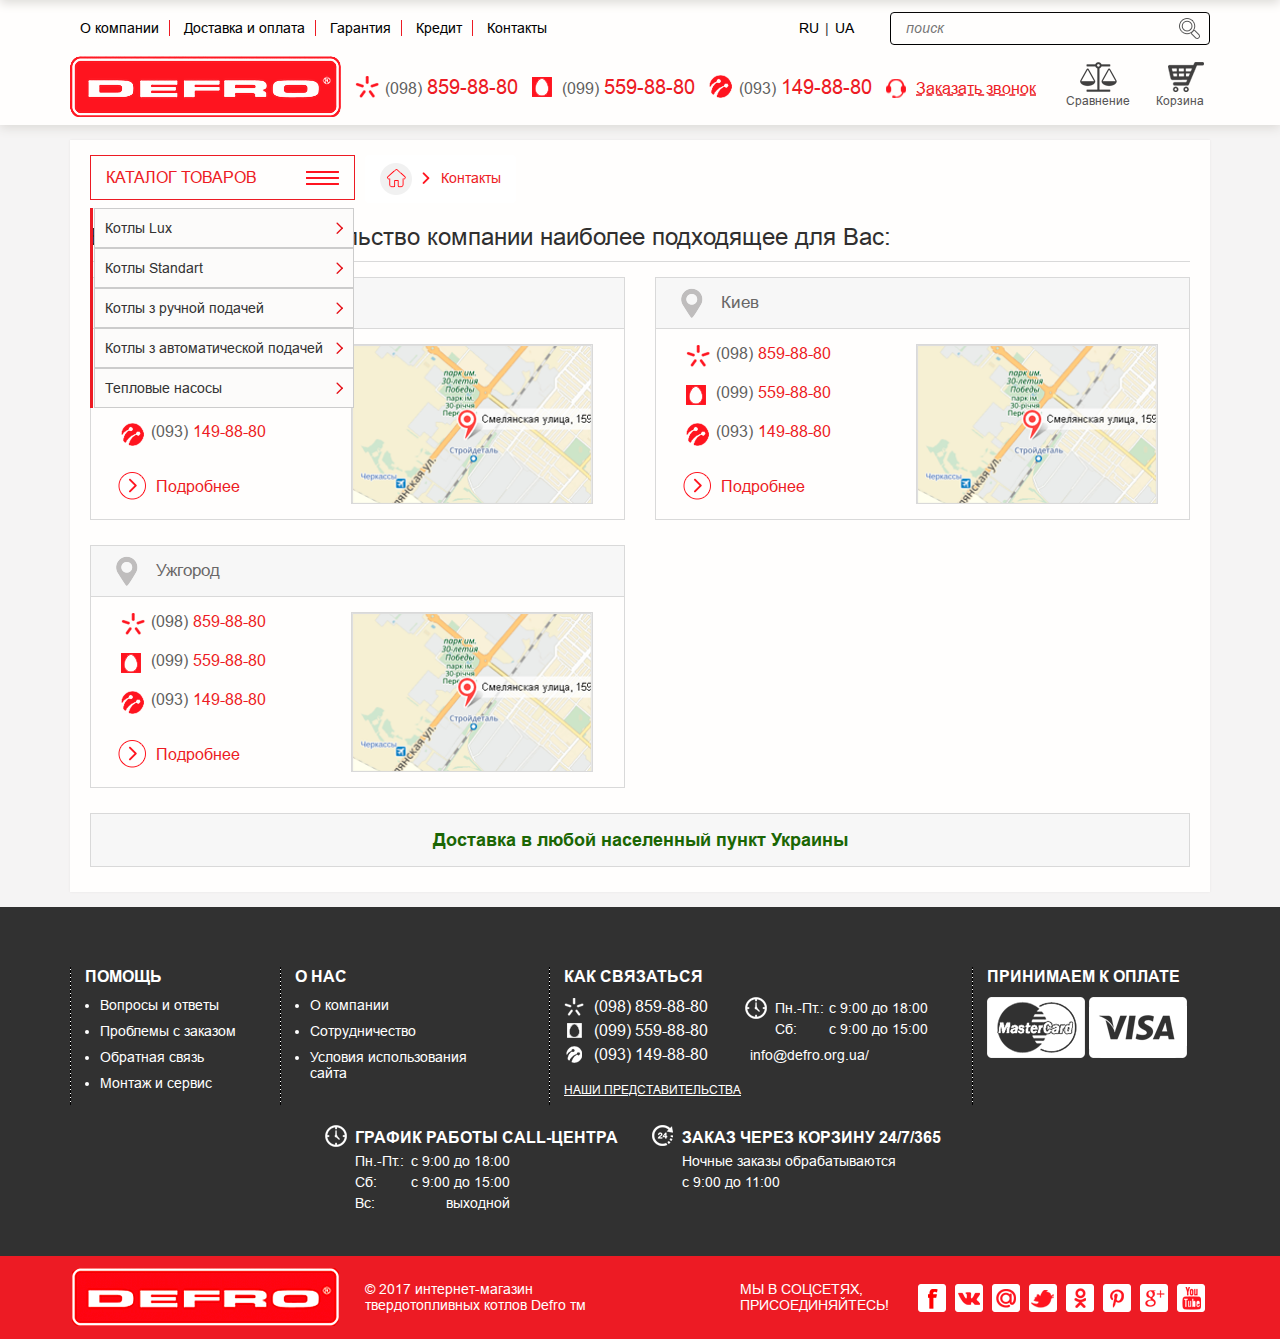
<file: contacts_main.html>
<!DOCTYPE html>
<html lang="en">
<head>
    <meta charset="UTF-8">
    <meta name="viewport" content="width=device-width, initial-scale=1.0">
    <title>Document</title>
    <link rel="stylesheet" type="text/css" href="css/jquery.bxslider.css">
    <link rel="stylesheet" type="text/css" href="css/bootstrap.css">
    <link rel="stylesheet" type="text/css" href="css/owl.carousel.min.css" />
    <link rel="stylesheet" type="text/css" href="css/style.css">
    <link rel="stylesheet" href="css/fontawesome-stars.css">
    <link rel="stylesheet" href="css/font-awesome.css">
    <link rel="stylesheet" href="css/media.css">

    <!--<script src="https://vk.com/js/api/openapi.js?139" type="text/javascript"></script>-->
</head>
<body>
<div class="container-fluid">
   <div class="header">
			<div class="container">

				<div class="top_menu main_menu">
					<ul>
						<li><a href="#">О компании</a></li>
						<li><a href="#">Доставка и оплата</a></li>
						<li><a href="#">Гарантия</a></li>
						<li><a href="#">Кредит</a></li>
						<li><a href="#">Контакты</a></li>
					</ul>
				</div>
				<div class="mobile_menu" role="button"></div>              
                <p class="name_page">Каталог</p>
                  <div class="header_scroll_catalog"></div>
				<div class="header_right header_main_right">
					<div class="lang">
						<a href="#">RU</a>
						<span>|</span>
						<a href="#">UA</a>
					</div>
					<div class="search">
						<input type="text" placeholder="поиск">
					</div>
                   
				</div>
				  <div class="contacts  header_scroll_contacts">
					<a href="tel:+380988598880"><span>(098)</span>859-88-80</a>
					<span class='more' role="button">Еще номера</span>	
                      <div class="more_contacts">
                          <a href="tel:+380995598880"><span>(099)</span>559-88-80</a>
					       <a href="tel:+380931498880"><span>(093)</span>149-88-80</a>
                      </div>
				</div>

			</div>
			<div class="container">
				<div class="logo">
					<a href="#"><img src="img/logo.png" alt=""></a>
				</div>
               
				<div class="contacts header_contacts main_contacts">
                    <div>
					<a href="tel:+380988598880"><span>(098)</span>859-88-80</a>
					<a href="tel:+380995598880"><span>(099)</span>559-88-80</a>
					<a href="tel:+380931498880"><span>(093)</span>149-88-80</a>
					<a href="#" class="zakaz_zvon">Заказать звонок</a>
                    </div>
				</div>
            
				<div class="basket">

					<div class="dropdown">
						<a href="#" class="btn btn-default dropdown-toggle" id="dropdownMenu1" data-toggle="dropdown" aria-haspopup="true" aria-expanded="true">
							Сравнение
						</a>
						<ul class="dropdown-menu" aria-labelledby="dropdownMenu1">
							<li>
								<a href="#" class="sravn_items">Название категории</a>
								<a href="#" class="sravn_delete"></a>
							</li>
							<li>
								<a href="#" class="sravn_items">Название категории</a>
								<a href="#" class="sravn_delete"></a>
							</li>
							<li>
								<a href="#" class="sravn_items">Название категории</a>
								<a href="#" class="sravn_delete"></a>
							</li>
							
						</ul>
					</div>
					<div class="dropdown dropdown_2">
						<a href="#" class="btn btn-default dropdown-toggle" id="dropdownMenu2" data-toggle="dropdown" aria-haspopup="true" aria-expanded="true">
							Корзина
						</a>
						<ul class="dropdown-menu" aria-labelledby="dropdownMenu2">
							<li>
								<p class="basket_how_many">В <span class="red">Вашей корзине</span> товаров: <span class="">2</span></p>
							</li>
							<li>
								<div class="basket_elem">
									<img src="img/basket_item_img.png" alt="">
									<p class="basket_item_name">Твердотопливный котел Defro Komfort Eko 20</p>
									<p class="basket_item_number">1 шт.</p>
									<p class="basket_item_price">22 800 грн.</p>
								</div>
								<div class="basket_elem">
									<img src="img/basket_item_img.png" alt="">
									<p class="basket_item_name">Твердотопливный котел Defro Komfort Eko 20</p>
									<p class="basket_item_number">1 шт.</p>
									<p class="basket_item_price">22 800 грн.</p>
								</div>
							</li>
							<li>
								<p class="basket_how_much">Итого: <span>45 600 грн.</span></p>
							</li>
							<li>
								<a href="#" class="basket_button_zakaz">Оформить заказ</a>
								<a href="#" class="basket_goto">Перейти в корзину</a>
							</li>
						</ul>
					</div>


				</div>
			</div>

		</div>
		
			





    <div class="container main_container  compare_container default_container">
        <div class="main_block clear_fix">

            <div class="left_side default_left_side">

                <a class="left_side_caption catalog_left_side_caption" role="button" data-toggle="collapse" href="#collapseExample" aria-expanded="false" aria-controls="collapseExample">
                    Каталог товаров
                </a>
                <div class="collapse" id="collapseExample">
                    <div class="well">

                        <ul class="left_menu">
                            <li>
                                <div class="dropdown">
                                    <a href="#" class="btn btn-default dropdown-toggle" id="dropdownMenu3" data-toggle="dropdown" aria-haspopup="true" aria-expanded="true">
                                        Котлы Lux
                                    </a>
                                    <ul class="dropdown-menu" aria-labelledby="dropdownMenu3">
                                        <li class="clear_fix">
                                            <img src="img/menu_item.png" alt="">
                                            <div class="menu_item_links">
                                                <a href="#" class="menu_item_caption">Серия Defro Duo</a>
                                                <a href="#" class="menu_item_list">Defro Duo</a>
                                                <a href="#" class="menu_item_list">Defro Duo Uni</a>
                                                <a href="#" class="menu_item_list">Defro Duo Ekopell</a>
                                                <a href="#" class="menu_item_list">Defro Duo Ekopell Lux</a>
                                            </div>
                                        </li>
                                        <li class="clear_fix">
                                            <img src="img/menu_item.png" alt="">
                                            <div class="menu_item_links">
                                                <a href="#" class="menu_item_caption">Серия Defro Duo</a>
                                                <a href="#" class="menu_item_list">Defro Duo</a>
                                                <a href="#" class="menu_item_list">Defro Duo Uni</a>
                                                <a href="#" class="menu_item_list">Defro Duo Ekopell</a>
                                                <a href="#" class="menu_item_list">Defro Duo Ekopell Lux</a>
                                            </div>
                                        </li>
                                        <li class="clear_fix">
                                            <img src="img/menu_item.png" alt="">
                                            <div class="menu_item_links">
                                                <a href="#" class="menu_item_caption">Серия Defro Duo</a>
                                                <a href="#" class="menu_item_list">Defro Duo</a>
                                                <a href="#" class="menu_item_list">Defro Duo Uni</a>
                                                <a href="#" class="menu_item_list">Defro Duo Ekopell</a>
                                                <a href="#" class="menu_item_list">Defro Duo Ekopell Lux</a>
                                            </div>
                                        </li>
                                        <li class="clear_fix">
                                            <img src="img/menu_item.png" alt="">
                                            <div class="menu_item_links">
                                                <a href="#" class="menu_item_caption">Серия Defro Duo</a>
                                                <a href="#" class="menu_item_list">Defro Duo</a>
                                                <a href="#" class="menu_item_list">Defro Duo Uni</a>
                                                <a href="#" class="menu_item_list">Defro Duo Ekopell</a>
                                                <a href="#" class="menu_item_list">Defro Duo Ekopell Lux</a>
                                            </div>
                                        </li>
                                        <li class="clear_fix">
                                            <img src="img/menu_item.png" alt="">
                                            <div class="menu_item_links">
                                                <a href="#" class="menu_item_caption">Серия Defro Duo</a>
                                                <a href="#" class="menu_item_list">Defro Duo</a>
                                                <a href="#" class="menu_item_list">Defro Duo Uni</a>
                                                <a href="#" class="menu_item_list">Defro Duo Ekopell</a>
                                                <a href="#" class="menu_item_list">Defro Duo Ekopell Lux</a>
                                            </div>
                                        </li>
                                        <li class="clear_fix">
                                            <img src="img/menu_item.png" alt="">
                                            <div class="menu_item_links">
                                                <a href="#" class="menu_item_caption">Серия Defro Duo</a>
                                                <a href="#" class="menu_item_list">Defro Duo</a>
                                                <a href="#" class="menu_item_list">Defro Duo Uni</a>
                                                <a href="#" class="menu_item_list">Defro Duo Ekopell</a>
                                                <a href="#" class="menu_item_list">Defro Duo Ekopell Lux</a>
                                            </div>
                                        </li>

                                    </ul>
                                </div>
                            </li>
                            <li>
                                <div class="dropdown">
                                    <a href="#" class="btn btn-default dropdown-toggle" id="dropdownMenu4" data-toggle="dropdown" aria-haspopup="true" aria-expanded="true">
                                        Котлы Standart
                                    </a>
                                    <ul class="dropdown-menu" aria-labelledby="dropdownMenu4">
                                        <li class="clear_fix">
                                            <img src="img/menu_item.png" alt="">
                                            <div class="menu_item_links">
                                                <a href="#" class="menu_item_caption">Серия Defro Duo</a>
                                                <a href="#" class="menu_item_list">Defro Duo</a>
                                                <a href="#" class="menu_item_list">Defro Duo Uni</a>
                                                <a href="#" class="menu_item_list">Defro Duo Ekopell</a>
                                                <a href="#" class="menu_item_list">Defro Duo Ekopell Lux</a>
                                            </div>
                                        </li>
                                        <li class="clear_fix">
                                            <img src="img/menu_item.png" alt="">
                                            <div class="menu_item_links">
                                                <a href="#" class="menu_item_caption">Серия Defro Duo</a>
                                                <a href="#" class="menu_item_list">Defro Duo</a>
                                                <a href="#" class="menu_item_list">Defro Duo Uni</a>
                                                <a href="#" class="menu_item_list">Defro Duo Ekopell</a>
                                                <a href="#" class="menu_item_list">Defro Duo Ekopell Lux</a>
                                            </div>
                                        </li>
                                        <li class="clear_fix">
                                            <img src="img/menu_item.png" alt="">
                                            <div class="menu_item_links">
                                                <a href="#" class="menu_item_caption">Серия Defro Duo</a>
                                                <a href="#" class="menu_item_list">Defro Duo</a>
                                                <a href="#" class="menu_item_list">Defro Duo Uni</a>
                                                <a href="#" class="menu_item_list">Defro Duo Ekopell</a>
                                                <a href="#" class="menu_item_list">Defro Duo Ekopell Lux</a>
                                            </div>
                                        </li>
                                        <li class="clear_fix">
                                            <img src="img/menu_item.png" alt="">
                                            <div class="menu_item_links">
                                                <a href="#" class="menu_item_caption">Серия Defro Duo</a>
                                                <a href="#" class="menu_item_list">Defro Duo</a>
                                                <a href="#" class="menu_item_list">Defro Duo Uni</a>
                                                <a href="#" class="menu_item_list">Defro Duo Ekopell</a>
                                                <a href="#" class="menu_item_list">Defro Duo Ekopell Lux</a>
                                            </div>
                                        </li>
                                        <li class="clear_fix">
                                            <img src="img/menu_item.png" alt="">
                                            <div class="menu_item_links">
                                                <a href="#" class="menu_item_caption">Серия Defro Duo</a>
                                                <a href="#" class="menu_item_list">Defro Duo</a>
                                                <a href="#" class="menu_item_list">Defro Duo Uni</a>
                                                <a href="#" class="menu_item_list">Defro Duo Ekopell</a>
                                                <a href="#" class="menu_item_list">Defro Duo Ekopell Lux</a>
                                            </div>
                                        </li>
                                        <li class="clear_fix">
                                            <img src="img/menu_item.png" alt="">
                                            <div class="menu_item_links">
                                                <a href="#" class="menu_item_caption">Серия Defro Duo</a>
                                                <a href="#" class="menu_item_list">Defro Duo</a>
                                                <a href="#" class="menu_item_list">Defro Duo Uni</a>
                                                <a href="#" class="menu_item_list">Defro Duo Ekopell</a>
                                                <a href="#" class="menu_item_list">Defro Duo Ekopell Lux</a>
                                            </div>
                                        </li>
                                    </ul>
                                </div>
                            </li>
                            <li>
                                <div class="dropdown">
                                    <a href="#" class="btn btn-default dropdown-toggle" id="dropdownMenu5" data-toggle="dropdown" aria-haspopup="true" aria-expanded="true">
                                        Котлы з ручной подачей
                                    </a>
                                    <ul class="dropdown-menu" aria-labelledby="dropdownMenu5">
                                        <li class="clear_fix">
                                            <img src="img/menu_item.png" alt="">
                                            <div class="menu_item_links">
                                                <a href="#" class="menu_item_caption">Серия Defro Duo</a>
                                                <a href="#" class="menu_item_list">Defro Duo</a>
                                                <a href="#" class="menu_item_list">Defro Duo Uni</a>
                                                <a href="#" class="menu_item_list">Defro Duo Ekopell</a>
                                                <a href="#" class="menu_item_list">Defro Duo Ekopell Lux</a>
                                            </div>
                                        </li>
                                        <li class="clear_fix">
                                            <img src="img/menu_item.png" alt="">
                                            <div class="menu_item_links">
                                                <a href="#" class="menu_item_caption">Серия Defro Duo</a>
                                                <a href="#" class="menu_item_list">Defro Duo</a>
                                                <a href="#" class="menu_item_list">Defro Duo Uni</a>
                                                <a href="#" class="menu_item_list">Defro Duo Ekopell</a>
                                                <a href="#" class="menu_item_list">Defro Duo Ekopell Lux</a>
                                            </div>
                                        </li>
                                        <li class="clear_fix">
                                            <img src="img/menu_item.png" alt="">
                                            <div class="menu_item_links">
                                                <a href="#" class="menu_item_caption">Серия Defro Duo</a>
                                                <a href="#" class="menu_item_list">Defro Duo</a>
                                                <a href="#" class="menu_item_list">Defro Duo Uni</a>
                                                <a href="#" class="menu_item_list">Defro Duo Ekopell</a>
                                                <a href="#" class="menu_item_list">Defro Duo Ekopell Lux</a>
                                            </div>
                                        </li>
                                        <li class="clear_fix">
                                            <img src="img/menu_item.png" alt="">
                                            <div class="menu_item_links">
                                                <a href="#" class="menu_item_caption">Серия Defro Duo</a>
                                                <a href="#" class="menu_item_list">Defro Duo</a>
                                                <a href="#" class="menu_item_list">Defro Duo Uni</a>
                                                <a href="#" class="menu_item_list">Defro Duo Ekopell</a>
                                                <a href="#" class="menu_item_list">Defro Duo Ekopell Lux</a>
                                            </div>
                                        </li>
                                        <li class="clear_fix">
                                            <img src="img/menu_item.png" alt="">
                                            <div class="menu_item_links">
                                                <a href="#" class="menu_item_caption">Серия Defro Duo</a>
                                                <a href="#" class="menu_item_list">Defro Duo</a>
                                                <a href="#" class="menu_item_list">Defro Duo Uni</a>
                                                <a href="#" class="menu_item_list">Defro Duo Ekopell</a>
                                                <a href="#" class="menu_item_list">Defro Duo Ekopell Lux</a>
                                            </div>
                                        </li>
                                        <li class="clear_fix">
                                            <img src="img/menu_item.png" alt="">
                                            <div class="menu_item_links">
                                                <a href="#" class="menu_item_caption">Серия Defro Duo</a>
                                                <a href="#" class="menu_item_list">Defro Duo</a>
                                                <a href="#" class="menu_item_list">Defro Duo Uni</a>
                                                <a href="#" class="menu_item_list">Defro Duo Ekopell</a>
                                                <a href="#" class="menu_item_list">Defro Duo Ekopell Lux</a>
                                            </div>
                                        </li>
                                    </ul>
                                </div>
                            </li>
                            <li>
                                <div class="dropdown">
                                    <a href="#" class="btn btn-default dropdown-toggle" id="dropdownMenu6" data-toggle="dropdown" aria-haspopup="true" aria-expanded="true">
                                        Котлы з автоматической подачей
                                    </a>
                                    <ul class="dropdown-menu" aria-labelledby="dropdownMenu6">
                                        <li class="clear_fix">
                                            <img src="img/menu_item.png" alt="">
                                            <div class="menu_item_links">
                                                <a href="#" class="menu_item_caption">Серия Defro Duo</a>
                                                <a href="#" class="menu_item_list">Defro Duo</a>
                                                <a href="#" class="menu_item_list">Defro Duo Uni</a>
                                                <a href="#" class="menu_item_list">Defro Duo Ekopell</a>
                                                <a href="#" class="menu_item_list">Defro Duo Ekopell Lux</a>
                                            </div>
                                        </li>
                                        <li class="clear_fix">
                                            <img src="img/menu_item.png" alt="">
                                            <div class="menu_item_links">
                                                <a href="#" class="menu_item_caption">Серия Defro Duo</a>
                                                <a href="#" class="menu_item_list">Defro Duo</a>
                                                <a href="#" class="menu_item_list">Defro Duo Uni</a>
                                                <a href="#" class="menu_item_list">Defro Duo Ekopell</a>
                                                <a href="#" class="menu_item_list">Defro Duo Ekopell Lux</a>
                                            </div>
                                        </li>
                                        <li class="clear_fix">
                                            <img src="img/menu_item.png" alt="">
                                            <div class="menu_item_links">
                                                <a href="#" class="menu_item_caption">Серия Defro Duo</a>
                                                <a href="#" class="menu_item_list">Defro Duo</a>
                                                <a href="#" class="menu_item_list">Defro Duo Uni</a>
                                                <a href="#" class="menu_item_list">Defro Duo Ekopell</a>
                                                <a href="#" class="menu_item_list">Defro Duo Ekopell Lux</a>
                                            </div>
                                        </li>
                                        <li class="clear_fix">
                                            <img src="img/menu_item.png" alt="">
                                            <div class="menu_item_links">
                                                <a href="#" class="menu_item_caption">Серия Defro Duo</a>
                                                <a href="#" class="menu_item_list">Defro Duo</a>
                                                <a href="#" class="menu_item_list">Defro Duo Uni</a>
                                                <a href="#" class="menu_item_list">Defro Duo Ekopell</a>
                                                <a href="#" class="menu_item_list">Defro Duo Ekopell Lux</a>
                                            </div>
                                        </li>
                                        <li class="clear_fix">
                                            <img src="img/menu_item.png" alt="">
                                            <div class="menu_item_links">
                                                <a href="#" class="menu_item_caption">Серия Defro Duo</a>
                                                <a href="#" class="menu_item_list">Defro Duo</a>
                                                <a href="#" class="menu_item_list">Defro Duo Uni</a>
                                                <a href="#" class="menu_item_list">Defro Duo Ekopell</a>
                                                <a href="#" class="menu_item_list">Defro Duo Ekopell Lux</a>
                                            </div>
                                        </li>
                                        <li class="clear_fix">
                                            <img src="img/menu_item.png" alt="">
                                            <div class="menu_item_links">
                                                <a href="#" class="menu_item_caption">Серия Defro Duo</a>
                                                <a href="#" class="menu_item_list">Defro Duo</a>
                                                <a href="#" class="menu_item_list">Defro Duo Uni</a>
                                                <a href="#" class="menu_item_list">Defro Duo Ekopell</a>
                                                <a href="#" class="menu_item_list">Defro Duo Ekopell Lux</a>
                                            </div>
                                        </li>
                                    </ul>
                                </div>
                            </li>
                            <li>
                                <div class="dropdown">
                                    <a href="#" class="btn btn-default dropdown-toggle" id="dropdownMenu7" data-toggle="dropdown" aria-haspopup="true" aria-expanded="true">
                                        Тепловые насосы
                                    </a>
                                    <ul class="dropdown-menu" aria-labelledby="dropdownMenu7">
                                        <li class="clear_fix">
                                            <img src="img/menu_item.png" alt="">
                                            <div class="menu_item_links">
                                                <a href="#" class="menu_item_caption">Серия Defro Duo</a>
                                                <a href="#" class="menu_item_list">Defro Duo</a>
                                                <a href="#" class="menu_item_list">Defro Duo Uni</a>
                                                <a href="#" class="menu_item_list">Defro Duo Ekopell</a>
                                                <a href="#" class="menu_item_list">Defro Duo Ekopell Lux</a>
                                            </div>
                                        </li>
                                        <li class="clear_fix">
                                            <img src="img/menu_item.png" alt="">
                                            <div class="menu_item_links">
                                                <a href="#" class="menu_item_caption">Серия Defro Duo</a>
                                                <a href="#" class="menu_item_list">Defro Duo</a>
                                                <a href="#" class="menu_item_list">Defro Duo Uni</a>
                                                <a href="#" class="menu_item_list">Defro Duo Ekopell</a>
                                                <a href="#" class="menu_item_list">Defro Duo Ekopell Lux</a>
                                            </div>
                                        </li>
                                        <li class="clear_fix">
                                            <img src="img/menu_item.png" alt="">
                                            <div class="menu_item_links">
                                                <a href="#" class="menu_item_caption">Серия Defro Duo</a>
                                                <a href="#" class="menu_item_list">Defro Duo</a>
                                                <a href="#" class="menu_item_list">Defro Duo Uni</a>
                                                <a href="#" class="menu_item_list">Defro Duo Ekopell</a>
                                                <a href="#" class="menu_item_list">Defro Duo Ekopell Lux</a>
                                            </div>
                                        </li>
                                        <li class="clear_fix">
                                            <img src="img/menu_item.png" alt="">
                                            <div class="menu_item_links">
                                                <a href="#" class="menu_item_caption">Серия Defro Duo</a>
                                                <a href="#" class="menu_item_list">Defro Duo</a>
                                                <a href="#" class="menu_item_list">Defro Duo Uni</a>
                                                <a href="#" class="menu_item_list">Defro Duo Ekopell</a>
                                                <a href="#" class="menu_item_list">Defro Duo Ekopell Lux</a>
                                            </div>
                                        </li>
                                        <li class="clear_fix">
                                            <img src="img/menu_item.png" alt="">
                                            <div class="menu_item_links">
                                                <a href="#" class="menu_item_caption">Серия Defro Duo</a>
                                                <a href="#" class="menu_item_list">Defro Duo</a>
                                                <a href="#" class="menu_item_list">Defro Duo Uni</a>
                                                <a href="#" class="menu_item_list">Defro Duo Ekopell</a>
                                                <a href="#" class="menu_item_list">Defro Duo Ekopell Lux</a>
                                            </div>
                                        </li>
                                        <li class="clear_fix">
                                            <img src="img/menu_item.png" alt="">
                                            <div class="menu_item_links">
                                                <a href="#" class="menu_item_caption">Серия Defro Duo</a>
                                                <a href="#" class="menu_item_list">Defro Duo</a>
                                                <a href="#" class="menu_item_list">Defro Duo Uni</a>
                                                <a href="#" class="menu_item_list">Defro Duo Ekopell</a>
                                                <a href="#" class="menu_item_list">Defro Duo Ekopell Lux</a>
                                            </div>
                                        </li>
                                    </ul>
                                </div>
                            </li>

                        </ul>

                    </div>
                </div>


            </div>

            <ol class="breadcrumb">
                <li><a href="#"><img src="img/home.png" alt="" class="solo_img"></a></li>
                <li class="active">Контакты</li>
            </ol>

            <div class="main_content contact_content">
                <div class="row">
                    <h1>Выберите представительство компании наиболее подходящее для Вас:</h1>
                    <div class="contacts_short col-lg-6 col-md-6  col-sm-10  col-xs-10">
                        <p>Черкассы</p>
                        <div class="contacts_short_body">
                        <div class="contacts contacts_info_phone">
                            <a href="tel:+380988598880"><span>(098)</span>859-88-80</a>
                            <a href="tel:+380995598880"><span>(099)</span>559-88-80</a>
                            <a href="tel:+380931498880"><span>(093)</span>149-88-80</a>
                            <a class="contacts_more" href="#">Подробнее</a>
                        </div>
                            <img src="img/contact_map.png" alt="">
                        </div>
                    </div>
                    <div class="contacts_short col-lg-6 col-md-6 col-sm-10  col-xs-10">
                        <p>Киев</p>
                        <div class="contacts_short_body">
                        <div class="contacts contacts_info_phone">
                            <a href="tel:+380988598880"><span>(098)</span>859-88-80</a>
                            <a href="tel:+380995598880"><span>(099)</span>559-88-80</a>
                            <a href="tel:+380931498880"><span>(093)</span>149-88-80</a>
                            <a class="contacts_more" href="#">Подробнее</a>
                        </div>
                            <img src="img/contact_map.png" alt="">
                        </div>
                    </div>
                    <div class="contacts_short col-lg-6 col-md-6  col-sm-10 col-xs-10">
                        <p>Ужгород</p>
                        <div class="contacts_short_body">
                        <div class="contacts contacts_info_phone">
                            <a href="tel:+380988598880"><span>(098)</span>859-88-80</a>
                            <a href="tel:+380995598880"><span>(099)</span>559-88-80</a>
                            <a href="tel:+380931498880"><span>(093)</span>149-88-80</a>
                            <a class="contacts_more" href="#">Подробнее</a>
                        </div>
                            <img src="img/contact_map.png" alt="">
                        </div>
                    </div>

                </div>
                <p class="contacts_delivery">Доставка в любой населенный пункт Украины</p>
            </div>
        </div>
    </div>



    <div class="above_footer_block">
			<div class="bottom_menu_bg default_bottom_menu">
			<div class="container">
						<div class="bottom_menu">
							<div class="menu_block">
								<p class="menu_block_caption">Помощь</p>
                                <div class="footer_close"></div>
                                <div class="footer_info">
								<ul class="menu_block_items">
									<li><a href="#">Вопросы и ответы</a></li>
									<li><a href="#">Проблемы с заказом</a></li>
									<li><a href="#">Обратная связь</a></li>
									<li><a href="#">Монтаж и сервис</a></li>
								</ul>
                                </div>
							</div>
							<div class="menu_block">
								<p class="menu_block_caption">О нас</p>                                
                                <div class="footer_close"></div>
                                <div class="footer_info">
								<ul class="menu_block_items">
									<li><a href="#">О компании</a></li>
									<li><a href="#">Сотрудничество</a></li>
									<li><a href="#">Условия использования сайта</a></li>
								</ul>
                                </div>
							</div>
							<div class="menu_block">
								<p class="menu_block_caption">Как связаться</p>
                                <div class="footer_close"></div>
                                <div class="footer_info">
								<ul class="contact_ul">
									<li><a href="tel:+0988598880">(098) 859-88-80</a></li>
									<li><a href="tel:+0995598880">(099) 559-88-80</a></li>
									<li><a href="tel:+0931498880">(093) 149-88-80</a></li>
									<li><a href="#" class="predstav">Наши представительства</a></li>
								</ul>
								
								<div class="time_work">
									<p>Пн.-Пт.: <span> с 9:00 до 18:00</span></p>
									<p>Сб:<span> с 9:00 до 15:00</span></p>
									<a href="mailto:info@defro.org.ua/">info@defro.org.ua/</a>
								</div>
                                </div>
							</div>
							<div class="menu_block">
								<p class="menu_block_caption">Принимаем к оплате</p>
                                <div class="footer_close"></div>
                                <div class="footer_info">
								<img src="img/footer/master.png" alt="">
								<img src="img/footer/visa.png" alt="">
                                </div>
							</div>
							<div class="grafik">
								<div class="time_work">
									<p class="grafik_caption">График работы call-центра</p>
									<p>Пн.-Пт.: <span> с 9:00 до 18:00</span></p>
									<p>Сб:<span> с 9:00 до 15:00</span></p>
									<p>Вс: <span> выходной</span></p>
								</div>
								<div class="time_work">
									<p class="grafik_caption">Заказ через корзину 24/7/365</p>
									<p class="grafik_special">Ночные заказы обрабатываются</p>
									<p>с 9:00 до 11:00</p>
								</div>
								
							</div>
						</div>
					</div>
				</div>
		</div>
    <div class="footer">
        <div class="container">
            <div class="logo_footer">
                <a href="#">
                    <img src="img/footer/logo.png" alt="">
                </a>
            </div>
            <div class="rights">
                <p>© 2017 интернет-магазин <br> твердотопливных котлов Defro тм</p>

            </div>
            <div class="social">
                <p>Мы в соцсетях, <br> присоединяйтесь!</p>

                <a href="#"><img src="img/footer/fb.png" alt=""></a>
                <a href="#"><img src="img/footer/vk.png" alt=""></a>
                <a href="#"><img src="img/footer/mail.png" alt=""></a>
                <a href="#"><img src="img/footer/tw.png" alt=""></a>
                <a href="#"><img src="img/footer/od.png" alt=""></a>
                <a href="#"><img src="img/footer/p.png" alt=""></a>
                <a href="#"><img src="img/footer/google.png" alt=""></a>
                <a href="#"><img src="img/footer/youtube.png" alt=""></a>
            </div>
        </div>
        <div id="scrollup"><img alt="Прокрутить вверх" src="img/button_up.png"></div>
    </div>
</div>
    <div class="modal_zakaz_zvon">
         <h2>Заказать звонок<span class="close"></span></h2>
        <form>
            <label>Ваше имя<span class="red_star">*</span>:</label>
            <input type="text"> 
            <label>Ваш телефон<span class="red_star">*</span>:</label>
            <input type="text">
            <input type="submit" value="Заказать звонок">
        </form>
    </div>
<div class="shadow"></div>
</body>

<script src="js/jquery-2-0-0.js"></script>
<script src="js/jquery.ui-slider.js"></script>
<script src="js/bootstrap.min.js"></script>
<script src="js/owl.carousel.min.js"></script>
<script src="js/jquery.bxslider.min.js"></script>
<script src="js/script-for-catalog.js"></script>
<script src="js/script-slider-UI.js"></script>
<script src="js/jquery.barrating.min.js"></script>
<script src="js/jquery.scrollbar.js"></script>
<script src="js/headhesive.min.js"></script>
<script src="js/script.js"></script>

</html>
</file>
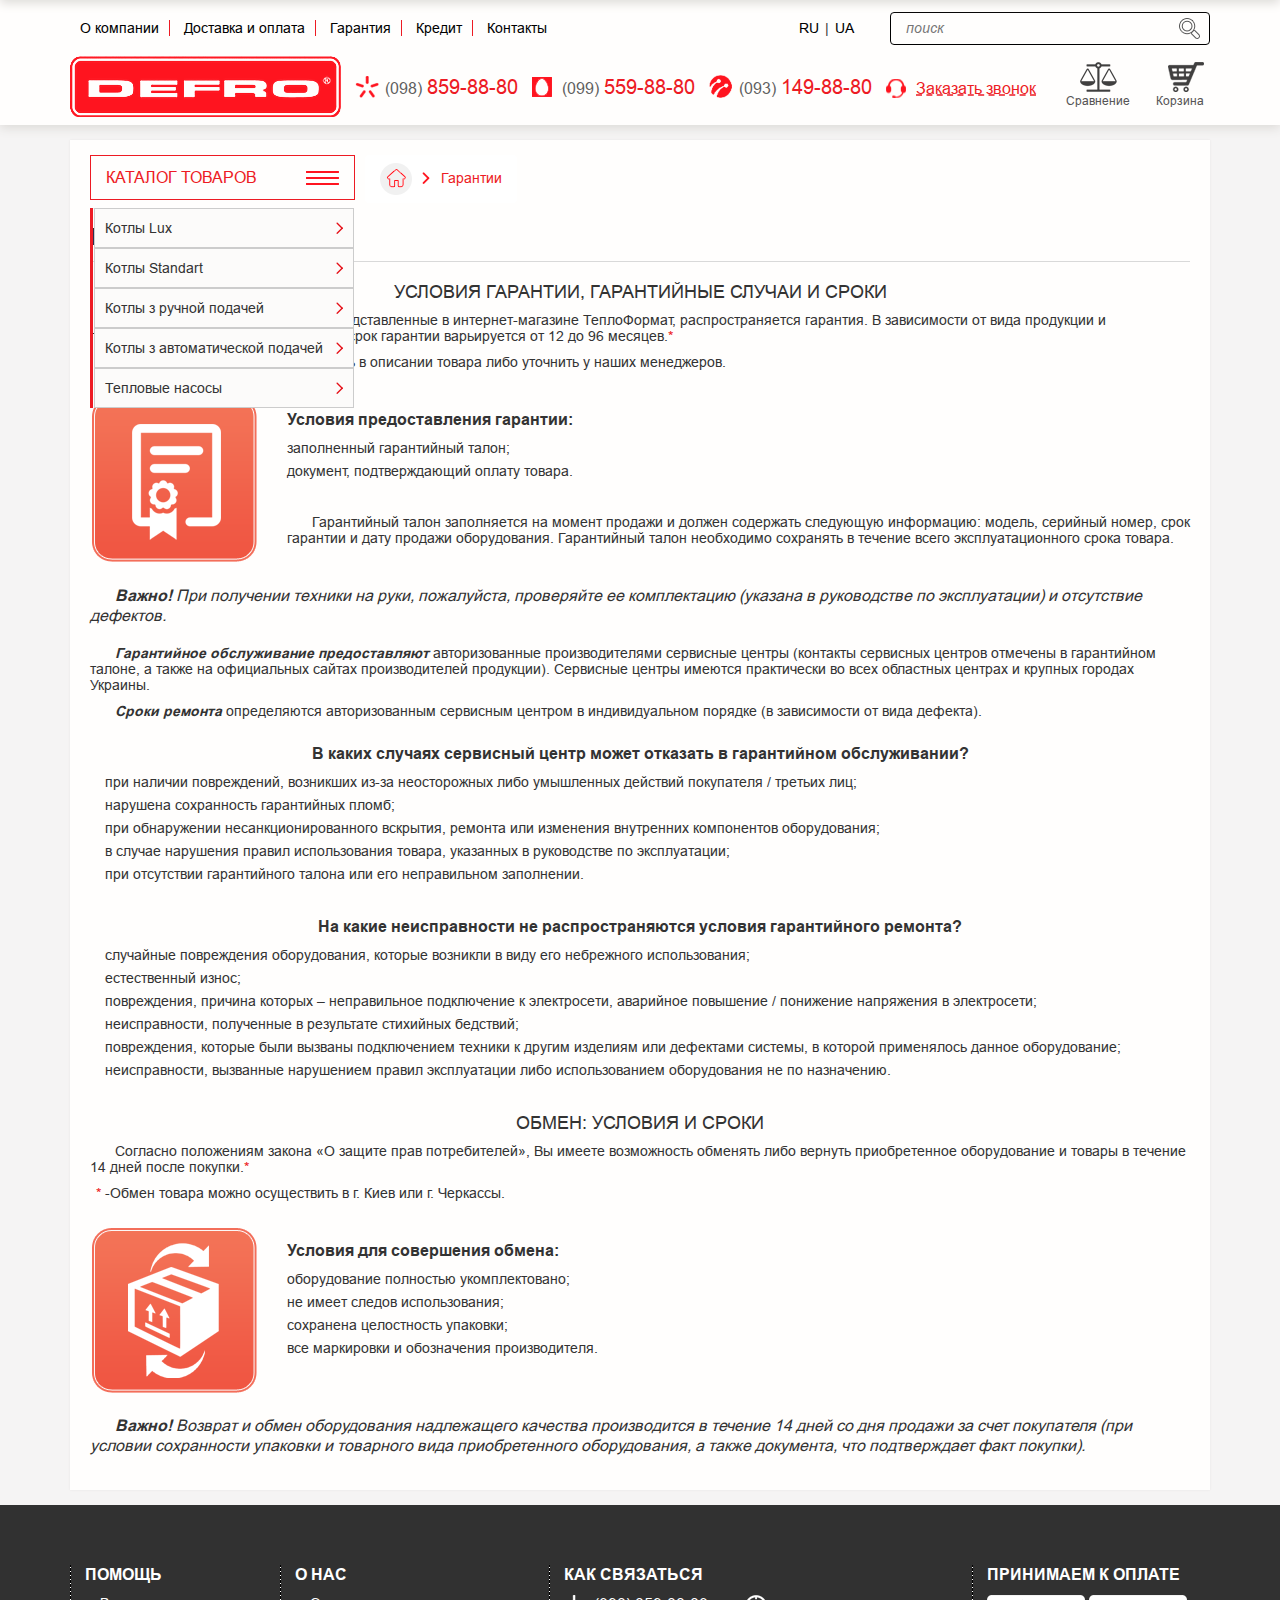
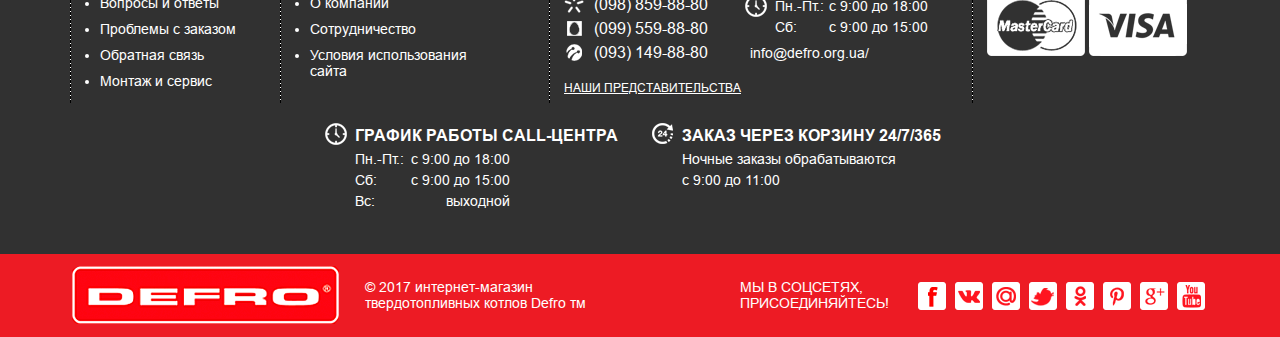
<file: garantees.html>
<!DOCTYPE html>
<html lang="en">
<head>
    <meta charset="UTF-8">
    <meta name="viewport" content="width=device-width, initial-scale=1.0">
    <title>Document</title>
    <link rel="stylesheet" type="text/css" href="css/jquery.bxslider.css">
    <link rel="stylesheet" type="text/css" href="css/bootstrap.css">
    <link rel="stylesheet" type="text/css" href="css/owl.carousel.min.css" />
    <link rel="stylesheet" type="text/css" href="css/style.css">
    <link rel="stylesheet" href="css/fontawesome-stars.css">
    <link rel="stylesheet" href="css/font-awesome.css">
    <link rel="stylesheet" href="css/media.css">

    
</head>
<body>
<div class="container-fluid">
 <div class="header">
			<div class="container">

				<div class="top_menu main_menu">
					<ul>
						<li><a href="#">О компании</a></li>
						<li><a href="#">Доставка и оплата</a></li>
						<li><a href="#">Гарантия</a></li>
						<li><a href="#">Кредит</a></li>
						<li><a href="#">Контакты</a></li>
					</ul>
				</div>
				<div class="mobile_menu" role="button"></div>              
                <p class="name_page">Каталог</p>
                  <div class="header_scroll_catalog"></div>
				<div class="header_right header_main_right">
					<div class="lang">
						<a href="#">RU</a>
						<span>|</span>
						<a href="#">UA</a>
					</div>
					<div class="search">
						<input type="text" placeholder="поиск">
					</div>
                   
				</div>
				  <div class="contacts  header_scroll_contacts">
					<a href="tel:+380988598880"><span>(098)</span>859-88-80</a>
					<span class='more' role="button">Еще номера</span>	
                      <div class="more_contacts">
                          <a href="tel:+380995598880"><span>(099)</span>559-88-80</a>
					       <a href="tel:+380931498880"><span>(093)</span>149-88-80</a>
                      </div>
				</div>

			</div>
			<div class="container">
				<div class="logo">
					<a href="#"><img src="img/logo.png" alt=""></a>
				</div>
               
				<div class="contacts header_contacts main_contacts">
                    <div>
					<a href="tel:+380988598880"><span>(098)</span>859-88-80</a>
					<a href="tel:+380995598880"><span>(099)</span>559-88-80</a>
					<a href="tel:+380931498880"><span>(093)</span>149-88-80</a>
					<a href="#" class="zakaz_zvon">Заказать звонок</a>
                    </div>
				</div>
            
				<div class="basket">

					<div class="dropdown">
						<a href="#" class="btn btn-default dropdown-toggle" id="dropdownMenu1" data-toggle="dropdown" aria-haspopup="true" aria-expanded="true">
							Сравнение
						</a>
						<ul class="dropdown-menu" aria-labelledby="dropdownMenu1">
							<li>
								<a href="#" class="sravn_items">Название категории</a>
								<a href="#" class="sravn_delete"></a>
							</li>
							<li>
								<a href="#" class="sravn_items">Название категории</a>
								<a href="#" class="sravn_delete"></a>
							</li>
							<li>
								<a href="#" class="sravn_items">Название категории</a>
								<a href="#" class="sravn_delete"></a>
							</li>
							
						</ul>
					</div>
					<div class="dropdown dropdown_2">
						<a href="#" class="btn btn-default dropdown-toggle" id="dropdownMenu2" data-toggle="dropdown" aria-haspopup="true" aria-expanded="true">
							Корзина
						</a>
						<ul class="dropdown-menu" aria-labelledby="dropdownMenu2">
							<li>
								<p class="basket_how_many">В <span class="red">Вашей корзине</span> товаров: <span class="">2</span></p>
							</li>
							<li>
								<div class="basket_elem">
									<img src="img/basket_item_img.png" alt="">
									<p class="basket_item_name">Твердотопливный котел Defro Komfort Eko 20</p>
									<p class="basket_item_number">1 шт.</p>
									<p class="basket_item_price">22 800 грн.</p>
								</div>
								<div class="basket_elem">
									<img src="img/basket_item_img.png" alt="">
									<p class="basket_item_name">Твердотопливный котел Defro Komfort Eko 20</p>
									<p class="basket_item_number">1 шт.</p>
									<p class="basket_item_price">22 800 грн.</p>
								</div>
							</li>
							<li>
								<p class="basket_how_much">Итого: <span>45 600 грн.</span></p>
							</li>
							<li>
								<a href="#" class="basket_button_zakaz">Оформить заказ</a>
								<a href="#" class="basket_goto">Перейти в корзину</a>
							</li>
						</ul>
					</div>


				</div>
			</div>

		</div>
		
			



    <div class="container main_container compare_container default_container">
        <div class="main_block clear_fix">

            <div class="left_side default_left_side">

                <a class="left_side_caption catalog_left_side_caption" role="button" data-toggle="collapse" href="#collapseExample" aria-expanded="false" aria-controls="collapseExample">
                    Каталог товаров
                </a>
                <div class="collapse" id="collapseExample">
                    <div class="well">

                        <ul class="left_menu">
                            <li>
                                <div class="dropdown">
                                    <a href="#" class="btn btn-default dropdown-toggle" id="dropdownMenu3" data-toggle="dropdown" aria-haspopup="true" aria-expanded="true">
                                        Котлы Lux
                                    </a>
                                    <ul class="dropdown-menu" aria-labelledby="dropdownMenu3">
                                        <li class="clear_fix">
                                            <img src="img/menu_item.png" alt="">
                                            <div class="menu_item_links">
                                                <a href="#" class="menu_item_caption">Серия Defro Duo</a>
                                                <a href="#" class="menu_item_list">Defro Duo</a>
                                                <a href="#" class="menu_item_list">Defro Duo Uni</a>
                                                <a href="#" class="menu_item_list">Defro Duo Ekopell</a>
                                                <a href="#" class="menu_item_list">Defro Duo Ekopell Lux</a>
                                            </div>
                                        </li>
                                        <li class="clear_fix">
                                            <img src="img/menu_item.png" alt="">
                                            <div class="menu_item_links">
                                                <a href="#" class="menu_item_caption">Серия Defro Duo</a>
                                                <a href="#" class="menu_item_list">Defro Duo</a>
                                                <a href="#" class="menu_item_list">Defro Duo Uni</a>
                                                <a href="#" class="menu_item_list">Defro Duo Ekopell</a>
                                                <a href="#" class="menu_item_list">Defro Duo Ekopell Lux</a>
                                            </div>
                                        </li>
                                        <li class="clear_fix">
                                            <img src="img/menu_item.png" alt="">
                                            <div class="menu_item_links">
                                                <a href="#" class="menu_item_caption">Серия Defro Duo</a>
                                                <a href="#" class="menu_item_list">Defro Duo</a>
                                                <a href="#" class="menu_item_list">Defro Duo Uni</a>
                                                <a href="#" class="menu_item_list">Defro Duo Ekopell</a>
                                                <a href="#" class="menu_item_list">Defro Duo Ekopell Lux</a>
                                            </div>
                                        </li>
                                        <li class="clear_fix">
                                            <img src="img/menu_item.png" alt="">
                                            <div class="menu_item_links">
                                                <a href="#" class="menu_item_caption">Серия Defro Duo</a>
                                                <a href="#" class="menu_item_list">Defro Duo</a>
                                                <a href="#" class="menu_item_list">Defro Duo Uni</a>
                                                <a href="#" class="menu_item_list">Defro Duo Ekopell</a>
                                                <a href="#" class="menu_item_list">Defro Duo Ekopell Lux</a>
                                            </div>
                                        </li>
                                        <li class="clear_fix">
                                            <img src="img/menu_item.png" alt="">
                                            <div class="menu_item_links">
                                                <a href="#" class="menu_item_caption">Серия Defro Duo</a>
                                                <a href="#" class="menu_item_list">Defro Duo</a>
                                                <a href="#" class="menu_item_list">Defro Duo Uni</a>
                                                <a href="#" class="menu_item_list">Defro Duo Ekopell</a>
                                                <a href="#" class="menu_item_list">Defro Duo Ekopell Lux</a>
                                            </div>
                                        </li>
                                        <li class="clear_fix">
                                            <img src="img/menu_item.png" alt="">
                                            <div class="menu_item_links">
                                                <a href="#" class="menu_item_caption">Серия Defro Duo</a>
                                                <a href="#" class="menu_item_list">Defro Duo</a>
                                                <a href="#" class="menu_item_list">Defro Duo Uni</a>
                                                <a href="#" class="menu_item_list">Defro Duo Ekopell</a>
                                                <a href="#" class="menu_item_list">Defro Duo Ekopell Lux</a>
                                            </div>
                                        </li>

                                    </ul>
                                </div>
                            </li>
                            <li>
                                <div class="dropdown">
                                    <a href="#" class="btn btn-default dropdown-toggle" id="dropdownMenu4" data-toggle="dropdown" aria-haspopup="true" aria-expanded="true">
                                        Котлы Standart
                                    </a>
                                    <ul class="dropdown-menu" aria-labelledby="dropdownMenu4">
                                        <li class="clear_fix">
                                            <img src="img/menu_item.png" alt="">
                                            <div class="menu_item_links">
                                                <a href="#" class="menu_item_caption">Серия Defro Duo</a>
                                                <a href="#" class="menu_item_list">Defro Duo</a>
                                                <a href="#" class="menu_item_list">Defro Duo Uni</a>
                                                <a href="#" class="menu_item_list">Defro Duo Ekopell</a>
                                                <a href="#" class="menu_item_list">Defro Duo Ekopell Lux</a>
                                            </div>
                                        </li>
                                        <li class="clear_fix">
                                            <img src="img/menu_item.png" alt="">
                                            <div class="menu_item_links">
                                                <a href="#" class="menu_item_caption">Серия Defro Duo</a>
                                                <a href="#" class="menu_item_list">Defro Duo</a>
                                                <a href="#" class="menu_item_list">Defro Duo Uni</a>
                                                <a href="#" class="menu_item_list">Defro Duo Ekopell</a>
                                                <a href="#" class="menu_item_list">Defro Duo Ekopell Lux</a>
                                            </div>
                                        </li>
                                        <li class="clear_fix">
                                            <img src="img/menu_item.png" alt="">
                                            <div class="menu_item_links">
                                                <a href="#" class="menu_item_caption">Серия Defro Duo</a>
                                                <a href="#" class="menu_item_list">Defro Duo</a>
                                                <a href="#" class="menu_item_list">Defro Duo Uni</a>
                                                <a href="#" class="menu_item_list">Defro Duo Ekopell</a>
                                                <a href="#" class="menu_item_list">Defro Duo Ekopell Lux</a>
                                            </div>
                                        </li>
                                        <li class="clear_fix">
                                            <img src="img/menu_item.png" alt="">
                                            <div class="menu_item_links">
                                                <a href="#" class="menu_item_caption">Серия Defro Duo</a>
                                                <a href="#" class="menu_item_list">Defro Duo</a>
                                                <a href="#" class="menu_item_list">Defro Duo Uni</a>
                                                <a href="#" class="menu_item_list">Defro Duo Ekopell</a>
                                                <a href="#" class="menu_item_list">Defro Duo Ekopell Lux</a>
                                            </div>
                                        </li>
                                        <li class="clear_fix">
                                            <img src="img/menu_item.png" alt="">
                                            <div class="menu_item_links">
                                                <a href="#" class="menu_item_caption">Серия Defro Duo</a>
                                                <a href="#" class="menu_item_list">Defro Duo</a>
                                                <a href="#" class="menu_item_list">Defro Duo Uni</a>
                                                <a href="#" class="menu_item_list">Defro Duo Ekopell</a>
                                                <a href="#" class="menu_item_list">Defro Duo Ekopell Lux</a>
                                            </div>
                                        </li>
                                        <li class="clear_fix">
                                            <img src="img/menu_item.png" alt="">
                                            <div class="menu_item_links">
                                                <a href="#" class="menu_item_caption">Серия Defro Duo</a>
                                                <a href="#" class="menu_item_list">Defro Duo</a>
                                                <a href="#" class="menu_item_list">Defro Duo Uni</a>
                                                <a href="#" class="menu_item_list">Defro Duo Ekopell</a>
                                                <a href="#" class="menu_item_list">Defro Duo Ekopell Lux</a>
                                            </div>
                                        </li>
                                    </ul>
                                </div>
                            </li>
                            <li>
                                <div class="dropdown">
                                    <a href="#" class="btn btn-default dropdown-toggle" id="dropdownMenu5" data-toggle="dropdown" aria-haspopup="true" aria-expanded="true">
                                        Котлы з ручной подачей
                                    </a>
                                    <ul class="dropdown-menu" aria-labelledby="dropdownMenu5">
                                        <li class="clear_fix">
                                            <img src="img/menu_item.png" alt="">
                                            <div class="menu_item_links">
                                                <a href="#" class="menu_item_caption">Серия Defro Duo</a>
                                                <a href="#" class="menu_item_list">Defro Duo</a>
                                                <a href="#" class="menu_item_list">Defro Duo Uni</a>
                                                <a href="#" class="menu_item_list">Defro Duo Ekopell</a>
                                                <a href="#" class="menu_item_list">Defro Duo Ekopell Lux</a>
                                            </div>
                                        </li>
                                        <li class="clear_fix">
                                            <img src="img/menu_item.png" alt="">
                                            <div class="menu_item_links">
                                                <a href="#" class="menu_item_caption">Серия Defro Duo</a>
                                                <a href="#" class="menu_item_list">Defro Duo</a>
                                                <a href="#" class="menu_item_list">Defro Duo Uni</a>
                                                <a href="#" class="menu_item_list">Defro Duo Ekopell</a>
                                                <a href="#" class="menu_item_list">Defro Duo Ekopell Lux</a>
                                            </div>
                                        </li>
                                        <li class="clear_fix">
                                            <img src="img/menu_item.png" alt="">
                                            <div class="menu_item_links">
                                                <a href="#" class="menu_item_caption">Серия Defro Duo</a>
                                                <a href="#" class="menu_item_list">Defro Duo</a>
                                                <a href="#" class="menu_item_list">Defro Duo Uni</a>
                                                <a href="#" class="menu_item_list">Defro Duo Ekopell</a>
                                                <a href="#" class="menu_item_list">Defro Duo Ekopell Lux</a>
                                            </div>
                                        </li>
                                        <li class="clear_fix">
                                            <img src="img/menu_item.png" alt="">
                                            <div class="menu_item_links">
                                                <a href="#" class="menu_item_caption">Серия Defro Duo</a>
                                                <a href="#" class="menu_item_list">Defro Duo</a>
                                                <a href="#" class="menu_item_list">Defro Duo Uni</a>
                                                <a href="#" class="menu_item_list">Defro Duo Ekopell</a>
                                                <a href="#" class="menu_item_list">Defro Duo Ekopell Lux</a>
                                            </div>
                                        </li>
                                        <li class="clear_fix">
                                            <img src="img/menu_item.png" alt="">
                                            <div class="menu_item_links">
                                                <a href="#" class="menu_item_caption">Серия Defro Duo</a>
                                                <a href="#" class="menu_item_list">Defro Duo</a>
                                                <a href="#" class="menu_item_list">Defro Duo Uni</a>
                                                <a href="#" class="menu_item_list">Defro Duo Ekopell</a>
                                                <a href="#" class="menu_item_list">Defro Duo Ekopell Lux</a>
                                            </div>
                                        </li>
                                        <li class="clear_fix">
                                            <img src="img/menu_item.png" alt="">
                                            <div class="menu_item_links">
                                                <a href="#" class="menu_item_caption">Серия Defro Duo</a>
                                                <a href="#" class="menu_item_list">Defro Duo</a>
                                                <a href="#" class="menu_item_list">Defro Duo Uni</a>
                                                <a href="#" class="menu_item_list">Defro Duo Ekopell</a>
                                                <a href="#" class="menu_item_list">Defro Duo Ekopell Lux</a>
                                            </div>
                                        </li>
                                    </ul>
                                </div>
                            </li>
                            <li>
                                <div class="dropdown">
                                    <a href="#" class="btn btn-default dropdown-toggle" id="dropdownMenu6" data-toggle="dropdown" aria-haspopup="true" aria-expanded="true">
                                        Котлы з автоматической подачей
                                    </a>
                                    <ul class="dropdown-menu" aria-labelledby="dropdownMenu6">
                                        <li class="clear_fix">
                                            <img src="img/menu_item.png" alt="">
                                            <div class="menu_item_links">
                                                <a href="#" class="menu_item_caption">Серия Defro Duo</a>
                                                <a href="#" class="menu_item_list">Defro Duo</a>
                                                <a href="#" class="menu_item_list">Defro Duo Uni</a>
                                                <a href="#" class="menu_item_list">Defro Duo Ekopell</a>
                                                <a href="#" class="menu_item_list">Defro Duo Ekopell Lux</a>
                                            </div>
                                        </li>
                                        <li class="clear_fix">
                                            <img src="img/menu_item.png" alt="">
                                            <div class="menu_item_links">
                                                <a href="#" class="menu_item_caption">Серия Defro Duo</a>
                                                <a href="#" class="menu_item_list">Defro Duo</a>
                                                <a href="#" class="menu_item_list">Defro Duo Uni</a>
                                                <a href="#" class="menu_item_list">Defro Duo Ekopell</a>
                                                <a href="#" class="menu_item_list">Defro Duo Ekopell Lux</a>
                                            </div>
                                        </li>
                                        <li class="clear_fix">
                                            <img src="img/menu_item.png" alt="">
                                            <div class="menu_item_links">
                                                <a href="#" class="menu_item_caption">Серия Defro Duo</a>
                                                <a href="#" class="menu_item_list">Defro Duo</a>
                                                <a href="#" class="menu_item_list">Defro Duo Uni</a>
                                                <a href="#" class="menu_item_list">Defro Duo Ekopell</a>
                                                <a href="#" class="menu_item_list">Defro Duo Ekopell Lux</a>
                                            </div>
                                        </li>
                                        <li class="clear_fix">
                                            <img src="img/menu_item.png" alt="">
                                            <div class="menu_item_links">
                                                <a href="#" class="menu_item_caption">Серия Defro Duo</a>
                                                <a href="#" class="menu_item_list">Defro Duo</a>
                                                <a href="#" class="menu_item_list">Defro Duo Uni</a>
                                                <a href="#" class="menu_item_list">Defro Duo Ekopell</a>
                                                <a href="#" class="menu_item_list">Defro Duo Ekopell Lux</a>
                                            </div>
                                        </li>
                                        <li class="clear_fix">
                                            <img src="img/menu_item.png" alt="">
                                            <div class="menu_item_links">
                                                <a href="#" class="menu_item_caption">Серия Defro Duo</a>
                                                <a href="#" class="menu_item_list">Defro Duo</a>
                                                <a href="#" class="menu_item_list">Defro Duo Uni</a>
                                                <a href="#" class="menu_item_list">Defro Duo Ekopell</a>
                                                <a href="#" class="menu_item_list">Defro Duo Ekopell Lux</a>
                                            </div>
                                        </li>
                                        <li class="clear_fix">
                                            <img src="img/menu_item.png" alt="">
                                            <div class="menu_item_links">
                                                <a href="#" class="menu_item_caption">Серия Defro Duo</a>
                                                <a href="#" class="menu_item_list">Defro Duo</a>
                                                <a href="#" class="menu_item_list">Defro Duo Uni</a>
                                                <a href="#" class="menu_item_list">Defro Duo Ekopell</a>
                                                <a href="#" class="menu_item_list">Defro Duo Ekopell Lux</a>
                                            </div>
                                        </li>
                                    </ul>
                                </div>
                            </li>
                            <li>
                                <div class="dropdown">
                                    <a href="#" class="btn btn-default dropdown-toggle" id="dropdownMenu7" data-toggle="dropdown" aria-haspopup="true" aria-expanded="true">
                                        Тепловые насосы
                                    </a>
                                    <ul class="dropdown-menu" aria-labelledby="dropdownMenu7">
                                        <li class="clear_fix">
                                            <img src="img/menu_item.png" alt="">
                                            <div class="menu_item_links">
                                                <a href="#" class="menu_item_caption">Серия Defro Duo</a>
                                                <a href="#" class="menu_item_list">Defro Duo</a>
                                                <a href="#" class="menu_item_list">Defro Duo Uni</a>
                                                <a href="#" class="menu_item_list">Defro Duo Ekopell</a>
                                                <a href="#" class="menu_item_list">Defro Duo Ekopell Lux</a>
                                            </div>
                                        </li>
                                        <li class="clear_fix">
                                            <img src="img/menu_item.png" alt="">
                                            <div class="menu_item_links">
                                                <a href="#" class="menu_item_caption">Серия Defro Duo</a>
                                                <a href="#" class="menu_item_list">Defro Duo</a>
                                                <a href="#" class="menu_item_list">Defro Duo Uni</a>
                                                <a href="#" class="menu_item_list">Defro Duo Ekopell</a>
                                                <a href="#" class="menu_item_list">Defro Duo Ekopell Lux</a>
                                            </div>
                                        </li>
                                        <li class="clear_fix">
                                            <img src="img/menu_item.png" alt="">
                                            <div class="menu_item_links">
                                                <a href="#" class="menu_item_caption">Серия Defro Duo</a>
                                                <a href="#" class="menu_item_list">Defro Duo</a>
                                                <a href="#" class="menu_item_list">Defro Duo Uni</a>
                                                <a href="#" class="menu_item_list">Defro Duo Ekopell</a>
                                                <a href="#" class="menu_item_list">Defro Duo Ekopell Lux</a>
                                            </div>
                                        </li>
                                        <li class="clear_fix">
                                            <img src="img/menu_item.png" alt="">
                                            <div class="menu_item_links">
                                                <a href="#" class="menu_item_caption">Серия Defro Duo</a>
                                                <a href="#" class="menu_item_list">Defro Duo</a>
                                                <a href="#" class="menu_item_list">Defro Duo Uni</a>
                                                <a href="#" class="menu_item_list">Defro Duo Ekopell</a>
                                                <a href="#" class="menu_item_list">Defro Duo Ekopell Lux</a>
                                            </div>
                                        </li>
                                        <li class="clear_fix">
                                            <img src="img/menu_item.png" alt="">
                                            <div class="menu_item_links">
                                                <a href="#" class="menu_item_caption">Серия Defro Duo</a>
                                                <a href="#" class="menu_item_list">Defro Duo</a>
                                                <a href="#" class="menu_item_list">Defro Duo Uni</a>
                                                <a href="#" class="menu_item_list">Defro Duo Ekopell</a>
                                                <a href="#" class="menu_item_list">Defro Duo Ekopell Lux</a>
                                            </div>
                                        </li>
                                        <li class="clear_fix">
                                            <img src="img/menu_item.png" alt="">
                                            <div class="menu_item_links">
                                                <a href="#" class="menu_item_caption">Серия Defro Duo</a>
                                                <a href="#" class="menu_item_list">Defro Duo</a>
                                                <a href="#" class="menu_item_list">Defro Duo Uni</a>
                                                <a href="#" class="menu_item_list">Defro Duo Ekopell</a>
                                                <a href="#" class="menu_item_list">Defro Duo Ekopell Lux</a>
                                            </div>
                                        </li>
                                    </ul>
                                </div>
                            </li>

                        </ul>

                    </div>
                </div>


            </div>

            <ol class="breadcrumb">
                <li><a href="#"><img src="img/home.png" alt="" class="solo_img"></a></li>
                <li class="active">Гарантии</li>
            </ol>

            <div class="main_content contact_content">
                <div class="row">
                    <h1>Гарантия и обмен</h1>
                    <div class='garantees_block'>
                        <h2>УСЛОВИЯ ГАРАНТИИ, ГАРАНТИЙНЫЕ СЛУЧАИ И СРОКИ</h2>
                        <p>
     На все товары и оборудование, представленные в интернет-магазине ТеплоФормат, распространяется гарантия. В зависимости от вида продукции и гарантийной политики производителя, срок гарантии варьируется от 12 до 96 месяцев.<span class="red_star">*</span></p>
                        <p class="garantees_comment_pole"><span class="red_star">*</span> -гарантийный срок можно посмотреть в описании товара либо уточнить у наших менеджеров.</p>
                        <img src="img/garantii.png">
                        <h3>Условия предоставления гарантии:</h3>
                        <ul>
                            <li>заполненный гарантийный талон;</li>
                            <li>документ, подтверждающий оплату товара.</li>
                        </ul>
                        <p class="gar_p"> Гарантийный талон заполняется на момент продажи и должен содержать следующую информацию: модель, серийный номер, срок гарантии и дату продажи оборудования. Гарантийный талон необходимо сохранять в течение всего эксплуатационного срока товара.

                        </p>
                        <p class="italic"><span class='bold'>Важно! </span>При получении техники на руки, пожалуйста, проверяйте ее комплектацию (указана в руководстве по эксплуатации) и отсутствие дефектов.</p>
                        
                        <p><span class='bold'>Гарантийное обслуживание предоставляют </span>авторизованные производителями сервисные центры (контакты сервисных центров отмечены в гарантийном талоне, а также на официальных сайтах производителей продукции). Сервисные центры имеются практически во всех областных центрах и крупных городах Украины.</p> 
                        <p><span class='bold'>Сроки ремонта </span>определяются авторизованным сервисным центром в индивидуальном порядке (в зависимости от вида дефекта).</p>
                        
                        <p class="ul_head">В каких случаях сервисный центр может отказать в гарантийном обслуживании?</p>
                        
                        <ul>
                            <li>при наличии повреждений, возникших из-за неосторожных либо умышленных действий покупателя / третьих лиц;</li>
                            <li>нарушена сохранность гарантийных пломб;</li>
                            <li>при обнаружении несанкционированного вскрытия, ремонта или изменения внутренних компонентов оборудования;</li>
                            <li>в случае нарушения правил использования товара, указанных в руководстве по эксплуатации;</li>
                            <li>при отсутствии гарантийного талона или его неправильном заполнении.</li>
                        </ul>
                        <p class="ul_head">На какие неисправности не распространяются условия гарантийного ремонта?</p>
                        
                       <ul>
                           <li>случайные повреждения оборудования, которые возникли в виду его небрежного использования;</li>
                           <li>естественный износ;</li>
                           <li>повреждения, причина которых – неправильное подключение к электросети, аварийное повышение / понижение напряжения в электросети;</li>
                           <li>неисправности, полученные в результате стихийных бедствий;</li>
                           <li>повреждения, которые были вызваны подключением техники к другим изделиям или дефектами системы, в которой применялось данное оборудование;</li>
                           <li>неисправности, вызванные нарушением правил эксплуатации либо использованием оборудования не по назначению.</li>
                        </ul>
                        
                         <h2>ОБМЕН: УСЛОВИЯ И СРОКИ</h2>
                          <p>
                                 Согласно положениям закона «О защите прав потребителей», Вы имеете возможность обменять либо вернуть приобретенное оборудование и товары в течение 14 дней после покупки.<span class="red_star">*</span></p>
                        <p class="garantees_comment_pole"><span class="red_star">*</span> -Обмен товара можно осуществить в г. Киев или г. Черкассы.</p>
                        
                         <img src="img/obmin.png">
                        <h3>Условия для совершения обмена:</h3>
                        <ul>
                            <li>оборудование полностью укомплектовано;</li>
                            <li>не имеет следов использования;</li>
                            <li>сохранена целостность упаковки;</li>
                            <li>все маркировки и обозначения производителя.</li>
                        </ul>
                         <p class="italic italic_obmin"><span class='bold'>Важно! </span>Возврат и обмен оборудования надлежащего качества производится в течение 14 дней со дня продажи за счет покупателя (при условии сохранности упаковки и товарного вида приобретенного оборудования, а также документа, что подтверждает факт покупки).</p>
                    </div>

                </div>               
            </div>
        </div>
    </div>



   <div class="above_footer_block">
			<div class="bottom_menu_bg default_bottom_menu">
			<div class="container">
						<div class="bottom_menu">
							<div class="menu_block">
								<p class="menu_block_caption">Помощь</p>
                                <div class="footer_close"></div>
                                <div class="footer_info">
								<ul class="menu_block_items">
									<li><a href="#">Вопросы и ответы</a></li>
									<li><a href="#">Проблемы с заказом</a></li>
									<li><a href="#">Обратная связь</a></li>
									<li><a href="#">Монтаж и сервис</a></li>
								</ul>
                                </div>
							</div>
							<div class="menu_block">
								<p class="menu_block_caption">О нас</p>                                
                                <div class="footer_close"></div>
                                <div class="footer_info">
								<ul class="menu_block_items">
									<li><a href="#">О компании</a></li>
									<li><a href="#">Сотрудничество</a></li>
									<li><a href="#">Условия использования сайта</a></li>
								</ul>
                                </div>
							</div>
							<div class="menu_block">
								<p class="menu_block_caption">Как связаться</p>
                                <div class="footer_close"></div>
                                <div class="footer_info">
								<ul class="contact_ul">
									<li><a href="tel:+0988598880">(098) 859-88-80</a></li>
									<li><a href="tel:+0995598880">(099) 559-88-80</a></li>
									<li><a href="tel:+0931498880">(093) 149-88-80</a></li>
									<li><a href="#" class="predstav">Наши представительства</a></li>
								</ul>
								
								<div class="time_work">
									<p>Пн.-Пт.: <span> с 9:00 до 18:00</span></p>
									<p>Сб:<span> с 9:00 до 15:00</span></p>
									<a href="mailto:info@defro.org.ua/">info@defro.org.ua/</a>
								</div>
                                </div>
							</div>
							<div class="menu_block">
								<p class="menu_block_caption">Принимаем к оплате</p>
                                <div class="footer_close"></div>
                                <div class="footer_info">
								<img src="img/footer/master.png" alt="">
								<img src="img/footer/visa.png" alt="">
                                </div>
							</div>
							<div class="grafik">
								<div class="time_work">
									<p class="grafik_caption">График работы call-центра</p>
									<p>Пн.-Пт.: <span> с 9:00 до 18:00</span></p>
									<p>Сб:<span> с 9:00 до 15:00</span></p>
									<p>Вс: <span> выходной</span></p>
								</div>
								<div class="time_work">
									<p class="grafik_caption">Заказ через корзину 24/7/365</p>
									<p class="grafik_special">Ночные заказы обрабатываются</p>
									<p>с 9:00 до 11:00</p>
								</div>
								
							</div>
						</div>
					</div>
				</div>
		</div>
    <div class="footer">
        <div class="container">
            <div class="logo_footer">
                <a href="#">
                    <img src="img/footer/logo.png" alt="">
                </a>
            </div>
            <div class="rights">
                <p>© 2017 интернет-магазин <br> твердотопливных котлов Defro тм</p>

            </div>
            <div class="social">
                <p>Мы в соцсетях, <br> присоединяйтесь!</p>

                <a href="#"><img src="img/footer/fb.png" alt=""></a>
                <a href="#"><img src="img/footer/vk.png" alt=""></a>
                <a href="#"><img src="img/footer/mail.png" alt=""></a>
                <a href="#"><img src="img/footer/tw.png" alt=""></a>
                <a href="#"><img src="img/footer/od.png" alt=""></a>
                <a href="#"><img src="img/footer/p.png" alt=""></a>
                <a href="#"><img src="img/footer/google.png" alt=""></a>
                <a href="#"><img src="img/footer/youtube.png" alt=""></a>
            </div>
        </div>
        <div id="scrollup"><img alt="Прокрутить вверх" src="img/button_up.png"></div>
    </div>
</div>
    <div class="modal_zakaz_zvon">
         <h2>Заказать звонок<span class="close"></span></h2>
        <form>
            <label>Ваше имя<span class="red_star">*</span>:</label>
            <input type="text"> 
            <label>Ваш телефон<span class="red_star">*</span>:</label>
            <input type="text">
            <input type="submit" value="Заказать звонок">
        </form>
    </div>
<div class="shadow"></div>
</body>

<script src="js/jquery-2-0-0.js"></script>
<script src="js/jquery.ui-slider.js"></script>
<script src="js/bootstrap.min.js"></script>
<script src="js/owl.carousel.min.js"></script>
<script src="js/jquery.bxslider.min.js"></script>
<script src="js/script-for-catalog.js"></script>
<script src="js/script-slider-UI.js"></script>
<script src="js/jquery.barrating.min.js"></script>
<script src="js/jquery.scrollbar.js"></script>
<script src="js/headhesive.min.js"></script>
<script src="js/script.js"></script>

</html>
</file>
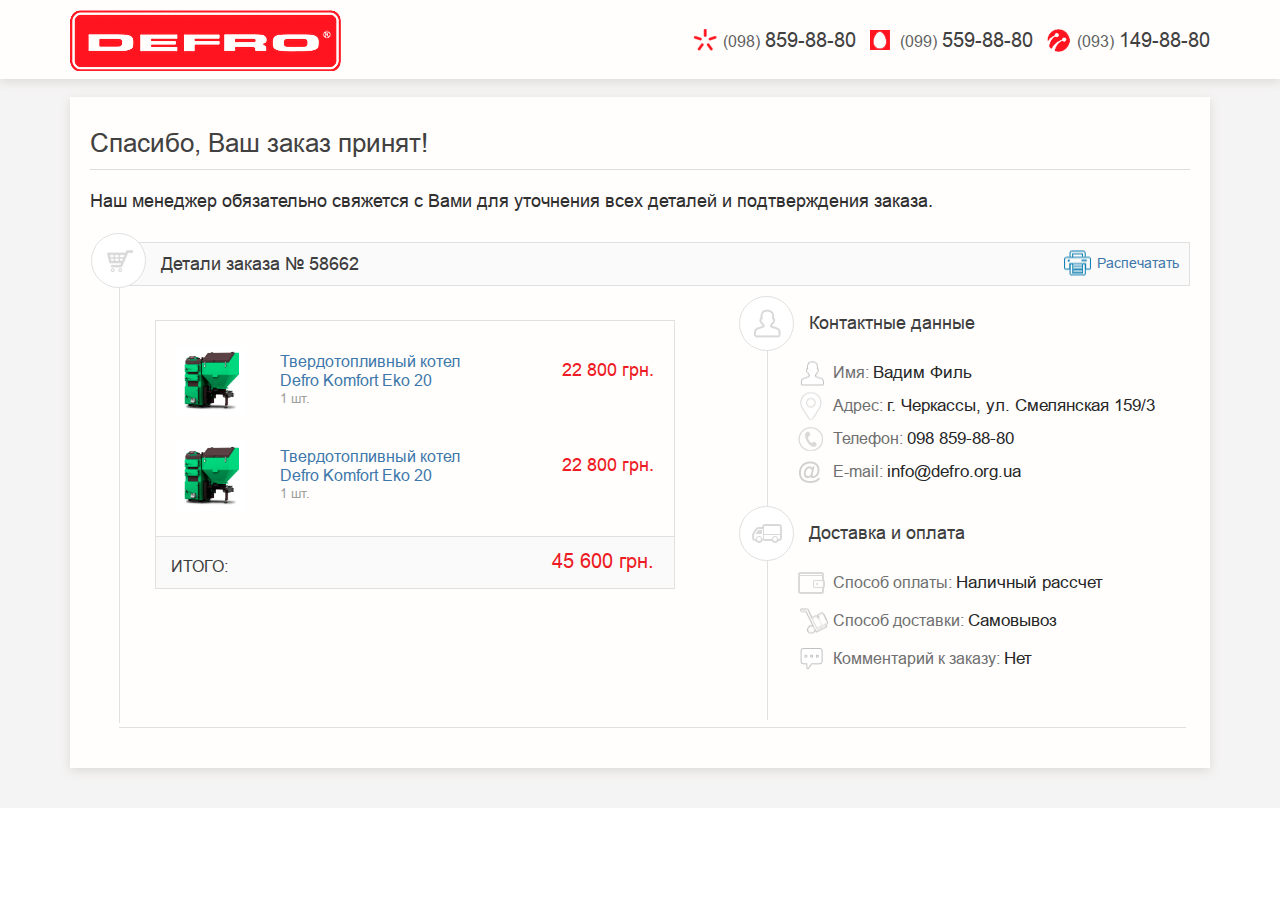
<file: made_zakaz.html>
<!DOCTYPE html>
<html lang="en">
<head>
	<meta charset="UTF-8">
    <meta name="viewport" content="width=device-width, initial-scale=1.0">
	<title>Document</title>
	<link rel="stylesheet" type="text/css" href="css/jquery.bxslider.css">
	<link rel="stylesheet" type="text/css" href="css/bootstrap.css">
	<link rel="stylesheet" type="text/css" href="css/owl.carousel.min.css" />
	<link rel="stylesheet" type="text/css" href="css/style.css">
    <link rel="stylesheet" href="css/media.css">
    
</head>
<body>
	<div class="container-fluid">
		<div class="header header_for_zakaz">
			
			<div class="container">
				<div class="logo">
					<a href="#"><img src="img/logo.png" alt=""></a>
				</div>
				<div class="contacts">
					<a href="tel:+380988598880"><span>(098)</span>859-88-80</a>
					<a href="tel:+380995598880"><span>(099)</span>559-88-80</a>
					<a href="tel:+380931498880"><span>(093)</span>149-88-80</a>
				</div>
				

			</div>
		</div>
		
		<div class="container compare_container default_container">
			<div class="make_zakaz_container clear_fix made_zakaz_container">
				<p class="category_block_caption">Спасибо, Ваш заказ принят!</p>
				<p class="made_zakaz_desc">Наш менеджер обязательно свяжется с Вами для уточнения всех деталей и подтверждения заказа.</p>
				<div class="letter_details bottom_border_details">
						<p class="letter_details_caption">Детали заказа № 58662 <a href="#">Распечатать</a></p>
						<div class="letter_details_tovar zakaz_letter_details_inline">
							<ul>
								<li>
									<img src="img/basket_item_img.png" alt="">
									<div class="letter_details_name_number">
										<p class="letter_details_name">Твердотопливный котел Defro Komfort Eko 20</p>
										<span>1 шт.</span>
									</div>
									<p class="letter_details_price">22 800 грн.</p>
								</li>
								<li>
									<img src="img/basket_item_img.png" alt="">
									<div class="letter_details_name_number">
										<p class="letter_details_name">Твердотопливный котел Defro Komfort Eko 20</p>
										<span>1 шт.</span>
									</div>
									<p class="letter_details_price">22 800 грн.</p>
								</li>
							</ul>
							<p class="letter_details_sum">Итого: <span>45 600 грн.</span></p>
						</div>
						
						<div class="zakaz_letter_details_container">
							<div class="letter_details">
								<p class="letter_details_caption letter_details_caption_contact">Контактные данные</p>
								<div class="letter_icon_info">
									<p>Имя: <span>Вадим Филь</span></p>
									<p>Адрес: <span>г. Черкассы, ул. Смелянская 159/3</span></p>
									<p>Телефон: <span>098 859-88-80</span></p>
									<p>E-mail: <span>info@defro.org.ua</span></p>
								</div>
							</div>
							<div class="letter_details">
								<p class="letter_details_caption letter_details_caption_delivery">Доставка и оплата</p>
								<div class="letter_icon_info letter_icon_second">
									<p>Способ оплаты: <span>Наличный рассчет </span></p>
									<p>Способ доставки: <span>Самовывоз</span></p>
									<p>Комментарий к заказу: <span>Нет</span></p>
								</div>
							</div>
						</div>
						
					</div>
					

			</div>
		</div>
			
		

		
	</div>
</body>

<script src="js/jquery-2-0-0.js"></script>
<script src="js/bootstrap.min.js"></script>
<script src="js/owl.carousel.min.js"></script>
<script src="js/jquery.bxslider.min.js"></script>
<script src="js/jquery.scrollbar.js"></script>
<script src="js/script.js"></script>




</html>
</file>
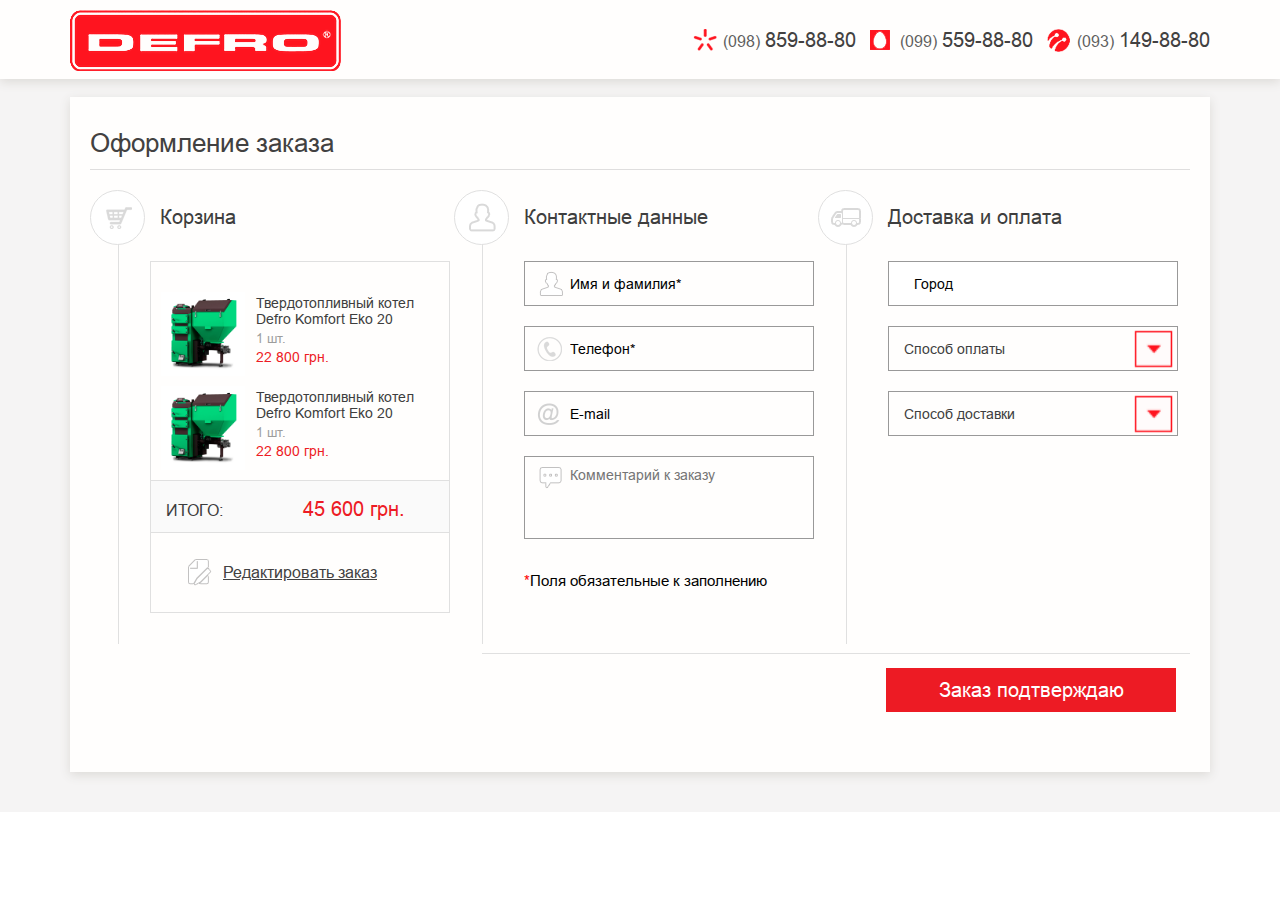
<file: make_zakaz.html>
<!DOCTYPE html>
<html lang="en">
<head>
	<meta charset="UTF-8">
    <meta name="viewport" content="width=device-width, initial-scale=1.0">
	<title>Document</title>
	<link rel="stylesheet" type="text/css" href="css/jquery.bxslider.css">
	<link rel="stylesheet" type="text/css" href="css/bootstrap.css">
	<link rel="stylesheet" type="text/css" href="css/owl.carousel.min.css" />
	<link rel="stylesheet" type="text/css" href="css/style.css">
      <link rel="stylesheet" href="css/media.css">

</head>
<body>
	<div class="container-fluid">
		<div class="header header_for_zakaz">
			
			<div class="container">
				<div class="logo">
					<a href="#"><img src="img/logo.png" alt=""></a>
				</div>
				<div class="contacts">
					<a href="tel:+380988598880"><span>(098)</span>859-88-80</a>
					<a href="tel:+380995598880"><span>(099)</span>559-88-80</a>
					<a href="tel:+380931498880"><span>(093)</span>149-88-80</a>
				</div>
				

			</div>
		</div>
		
		<div class="container compare_container default_container">
			<div class="make_zakaz_container clear_fix">
				<p class="category_block_caption">Оформление заказа</p>
				<div class="letter_details zakaz_details_tovar">
						<p class="letter_details_caption">Корзина</p>
						<div class="letter_details_tovar">
							<ul>
								<li>
									<img src="img/basket_item_img.png" alt="">
									<div class="letter_details_name_number">
										<p class="letter_details_name">Твердотопливный котел Defro Komfort Eko 20</p>
										<span>1 шт.</span>
										<p class="letter_details_price">22 800 грн.</p>
									</div>
									
								</li>
								<li>
									<img src="img/basket_item_img.png" alt="">
									<div class="letter_details_name_number">
										<p class="letter_details_name">Твердотопливный котел Defro Komfort Eko 20</p>
										<span>1 шт.</span>
										<p class="letter_details_price">22 800 грн.</p>
									</div>
									
								</li>
							</ul>
							<p class="letter_details_sum">Итого: <span>45 600 грн.</span></p>
							<a href="#" class="zakaz_change_zakaz">Редактировать заказ</a>
						</div>
				</div>
				<div class="letter_details zakaz_details_tovar letter_details_contact">
						<p class="letter_details_caption">Контактные данные</p>
						<div class="letter_details_tovar">
							<form action="">
								<input type="text" placeholder="Имя и фамилия*">
								<input type="text" placeholder="Телефон*">
								<input type="text" placeholder="E-mail">
								<textarea name="" id="" cols="30" rows="10" placeholder="Комментарий к заказу"></textarea>
							</form>
							<p class="important_fields_form"><span>*</span>Поля обязательные к заполнению</p>
						</div>
				</div>
				<div class="letter_details zakaz_details_tovar letter_details_payment">
						<p class="letter_details_caption">Доставка и оплата</p>
						<div class="letter_details_tovar">
							<form action="">
								<input type="text" placeholder="Город">
								<div class="custom_select">
									<select>
										<option>Способ оплаты</option>
										<option>8</option>
										<option>6</option>
									</select>
								</div>	
								<div class="custom_select">
									<select>
										<option>Способ доставки</option>
										<option>8</option>
										<option>6</option>
									</select>
								</div>	
							</form>
						</div>
				</div>

				<a href="#" class="make_zakaz_button">Заказ подтверждаю</a>
			</div>
		</div>
			
		

		
	</div>
</body>

<script src="js/jquery-2-0-0.js"></script>
<script src="js/bootstrap.min.js"></script>
<script src="js/owl.carousel.min.js"></script>
<script src="js/jquery.bxslider.min.js"></script>
<script src="js/jquery.scrollbar.js"></script>
<script src="js/script.js"></script>




</html>
</file>
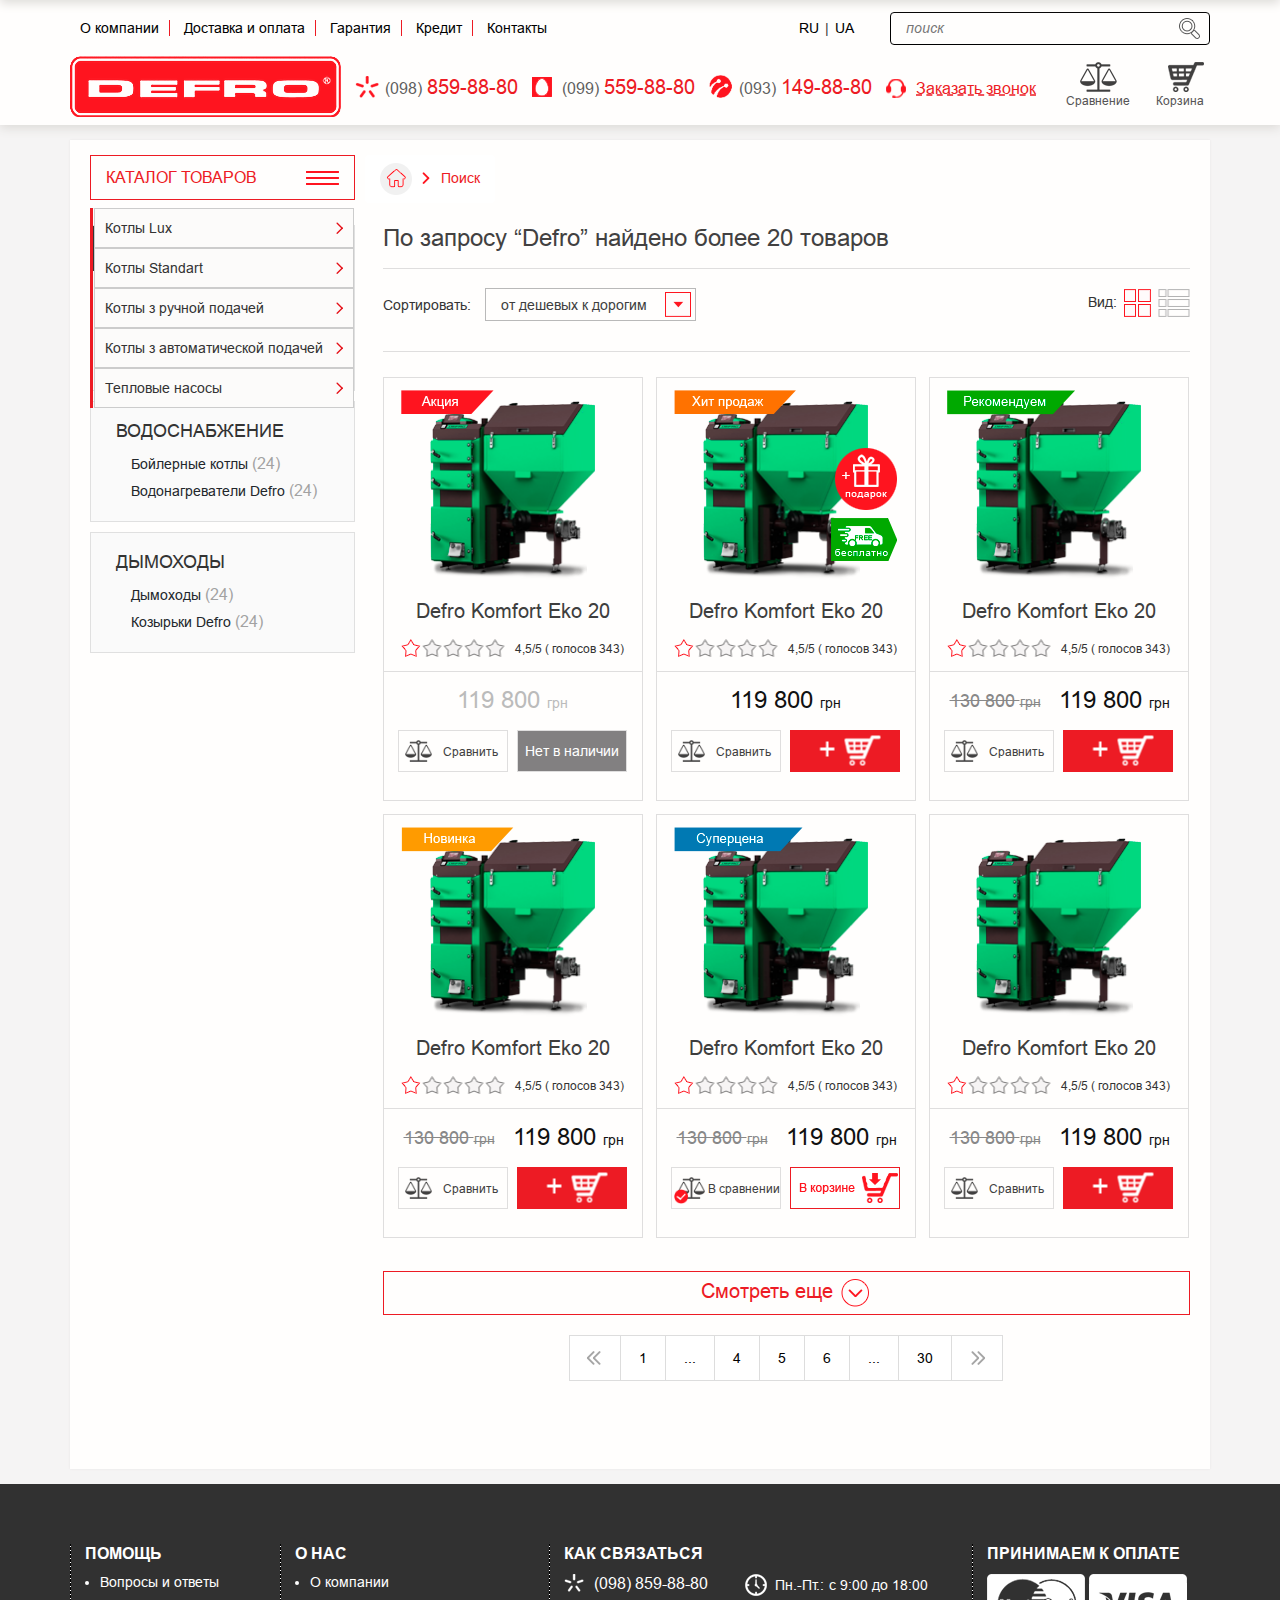
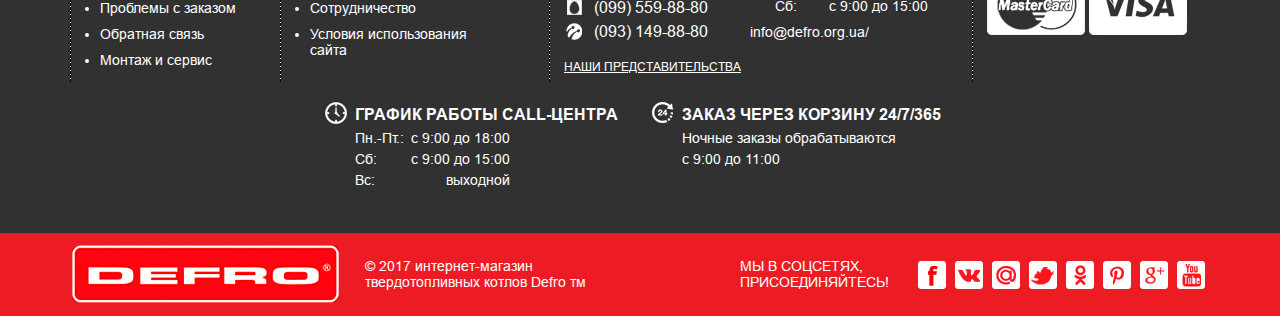
<file: search.html>
<!DOCTYPE html>
<html lang="en">
<head>
	<meta charset="UTF-8">
    <meta name="viewport" content="width=device-width, initial-scale=1.0">
	<title>Document</title>
	<link rel="stylesheet" type="text/css" href="css/jquery.bxslider.css">
	<link rel="stylesheet" type="text/css" href="css/bootstrap.css">
	<link rel="stylesheet" type="text/css" href="css/owl.carousel.min.css" />
	<link rel="stylesheet" type="text/css" href="css/style.css">
	<link rel="stylesheet" href="css/fontawesome-stars.css">
	<link rel="stylesheet" href="css/media.css">
	<!--<script src="https://vk.com/js/api/openapi.js?139" type="text/javascript"></script>-->
</head>
<body>
	<div class="container-fluid">
		<div class="header">
			<div class="container">

				<div class="top_menu main_menu">
					<ul>
						<li><a href="#">О компании</a></li>
						<li><a href="#">Доставка и оплата</a></li>
						<li><a href="#">Гарантия</a></li>
						<li><a href="#">Кредит</a></li>
						<li><a href="#">Контакты</a></li>
					</ul>
				</div>
				<div class="mobile_menu" role="button"></div>              
                <p class="name_page">Каталог</p>
                  <div class="header_scroll_catalog"></div>
				<div class="header_right header_main_right">
					<div class="lang">
						<a href="#">RU</a>
						<span>|</span>
						<a href="#">UA</a>
					</div>
					<div class="search">
						<input type="text" placeholder="поиск">
					</div>
                   
				</div>
				  <div class="contacts  header_scroll_contacts">
					<a href="tel:+380988598880"><span>(098)</span>859-88-80</a>
					<span class='more' role="button">Еще номера</span>	
                      <div class="more_contacts">
                          <a href="tel:+380995598880"><span>(099)</span>559-88-80</a>
					       <a href="tel:+380931498880"><span>(093)</span>149-88-80</a>
                      </div>
				</div>

			</div>
			<div class="container">
				<div class="logo">
					<a href="#"><img src="img/logo.png" alt=""></a>
				</div>
               
				<div class="contacts header_contacts main_contacts">
                    <div>
					<a href="tel:+380988598880"><span>(098)</span>859-88-80</a>
					<a href="tel:+380995598880"><span>(099)</span>559-88-80</a>
					<a href="tel:+380931498880"><span>(093)</span>149-88-80</a>
					<a href="#" class="zakaz_zvon">Заказать звонок</a>
                    </div>
				</div>
            
				<div class="basket">

					<div class="dropdown">
						<a href="#" class="btn btn-default dropdown-toggle" id="dropdownMenu1" data-toggle="dropdown" aria-haspopup="true" aria-expanded="true">
							Сравнение
						</a>
						<ul class="dropdown-menu" aria-labelledby="dropdownMenu1">
							<li>
								<a href="#" class="sravn_items">Название категории</a>
								<a href="#" class="sravn_delete"></a>
							</li>
							<li>
								<a href="#" class="sravn_items">Название категории</a>
								<a href="#" class="sravn_delete"></a>
							</li>
							<li>
								<a href="#" class="sravn_items">Название категории</a>
								<a href="#" class="sravn_delete"></a>
							</li>
							
						</ul>
					</div>
					<div class="dropdown dropdown_2">
						<a href="#" class="btn btn-default dropdown-toggle" id="dropdownMenu2" data-toggle="dropdown" aria-haspopup="true" aria-expanded="true">
							Корзина
						</a>
						<ul class="dropdown-menu" aria-labelledby="dropdownMenu2">
							<li>
								<p class="basket_how_many">В <span class="red">Вашей корзине</span> товаров: <span class="">2</span></p>
							</li>
							<li>
								<div class="basket_elem">
									<img src="img/basket_item_img.png" alt="">
									<p class="basket_item_name">Твердотопливный котел Defro Komfort Eko 20</p>
									<p class="basket_item_number">1 шт.</p>
									<p class="basket_item_price">22 800 грн.</p>
								</div>
								<div class="basket_elem">
									<img src="img/basket_item_img.png" alt="">
									<p class="basket_item_name">Твердотопливный котел Defro Komfort Eko 20</p>
									<p class="basket_item_number">1 шт.</p>
									<p class="basket_item_price">22 800 грн.</p>
								</div>
							</li>
							<li>
								<p class="basket_how_much">Итого: <span>45 600 грн.</span></p>
							</li>
							<li>
								<a href="#" class="basket_button_zakaz">Оформить заказ</a>
								<a href="#" class="basket_goto">Перейти в корзину</a>
							</li>
						</ul>
					</div>


				</div>
			</div>

		</div>
		
			
			
		

		
		<div class="container default_container compare_container">
			<div class="main_block clear_fix">

						<div class="left_side default_left_side">
							 
							 <a class="left_side_caption" role="button" data-toggle="collapse" href="#collapseExample" aria-expanded="false" aria-controls="collapseExample">
							  Каталог товаров
							</a>
							<div class="collapse" id="collapseExample">
							  <div class="well">
							    
								<ul class="left_menu">
							 	<li>
									<div class="dropdown">
										<a href="#" class="btn btn-default dropdown-toggle" id="dropdownMenu3" data-toggle="dropdown" aria-haspopup="true" aria-expanded="true">
											Котлы Lux
										</a>
										<ul class="dropdown-menu" aria-labelledby="dropdownMenu3">
											<li class="clear_fix">
												<img src="img/menu_item.png" alt="">
												<div class="menu_item_links">
													<a href="#" class="menu_item_caption">Серия Defro Duo</a>
													<a href="#" class="menu_item_list">Defro Duo</a>
													<a href="#" class="menu_item_list">Defro Duo Uni</a>
													<a href="#" class="menu_item_list">Defro Duo Ekopell</a>
													<a href="#" class="menu_item_list">Defro Duo Ekopell Lux</a>
												</div>
											</li>
											<li class="clear_fix">
												<img src="img/menu_item.png" alt="">
												<div class="menu_item_links">
													<a href="#" class="menu_item_caption">Серия Defro Duo</a>
													<a href="#" class="menu_item_list">Defro Duo</a>
													<a href="#" class="menu_item_list">Defro Duo Uni</a>
													<a href="#" class="menu_item_list">Defro Duo Ekopell</a>
													<a href="#" class="menu_item_list">Defro Duo Ekopell Lux</a>
												</div>
											</li>
											<li class="clear_fix">
												<img src="img/menu_item.png" alt="">
												<div class="menu_item_links">
													<a href="#" class="menu_item_caption">Серия Defro Duo</a>
													<a href="#" class="menu_item_list">Defro Duo</a>
													<a href="#" class="menu_item_list">Defro Duo Uni</a>
													<a href="#" class="menu_item_list">Defro Duo Ekopell</a>
													<a href="#" class="menu_item_list">Defro Duo Ekopell Lux</a>
												</div>
											</li>
											<li class="clear_fix">
												<img src="img/menu_item.png" alt="">
												<div class="menu_item_links">
													<a href="#" class="menu_item_caption">Серия Defro Duo</a>
													<a href="#" class="menu_item_list">Defro Duo</a>
													<a href="#" class="menu_item_list">Defro Duo Uni</a>
													<a href="#" class="menu_item_list">Defro Duo Ekopell</a>
													<a href="#" class="menu_item_list">Defro Duo Ekopell Lux</a>
												</div>
											</li>
											<li class="clear_fix">
												<img src="img/menu_item.png" alt="">
												<div class="menu_item_links">
													<a href="#" class="menu_item_caption">Серия Defro Duo</a>
													<a href="#" class="menu_item_list">Defro Duo</a>
													<a href="#" class="menu_item_list">Defro Duo Uni</a>
													<a href="#" class="menu_item_list">Defro Duo Ekopell</a>
													<a href="#" class="menu_item_list">Defro Duo Ekopell Lux</a>
												</div>
											</li>
											<li class="clear_fix">
												<img src="img/menu_item.png" alt="">
												<div class="menu_item_links">
													<a href="#" class="menu_item_caption">Серия Defro Duo</a>
													<a href="#" class="menu_item_list">Defro Duo</a>
													<a href="#" class="menu_item_list">Defro Duo Uni</a>
													<a href="#" class="menu_item_list">Defro Duo Ekopell</a>
													<a href="#" class="menu_item_list">Defro Duo Ekopell Lux</a>
												</div>
											</li>
											
										</ul>
									</div>
							 	</li>
							 	<li>
									<div class="dropdown">
										<a href="#" class="btn btn-default dropdown-toggle" id="dropdownMenu4" data-toggle="dropdown" aria-haspopup="true" aria-expanded="true">
											Котлы Standart
										</a>
										<ul class="dropdown-menu" aria-labelledby="dropdownMenu4">
											<li class="clear_fix">
												<img src="img/menu_item.png" alt="">
												<div class="menu_item_links">
													<a href="#" class="menu_item_caption">Серия Defro Duo</a>
													<a href="#" class="menu_item_list">Defro Duo</a>
													<a href="#" class="menu_item_list">Defro Duo Uni</a>
													<a href="#" class="menu_item_list">Defro Duo Ekopell</a>
													<a href="#" class="menu_item_list">Defro Duo Ekopell Lux</a>
												</div>
											</li>
											<li class="clear_fix">
												<img src="img/menu_item.png" alt="">
												<div class="menu_item_links">
													<a href="#" class="menu_item_caption">Серия Defro Duo</a>
													<a href="#" class="menu_item_list">Defro Duo</a>
													<a href="#" class="menu_item_list">Defro Duo Uni</a>
													<a href="#" class="menu_item_list">Defro Duo Ekopell</a>
													<a href="#" class="menu_item_list">Defro Duo Ekopell Lux</a>
												</div>
											</li>
											<li class="clear_fix">
												<img src="img/menu_item.png" alt="">
												<div class="menu_item_links">
													<a href="#" class="menu_item_caption">Серия Defro Duo</a>
													<a href="#" class="menu_item_list">Defro Duo</a>
													<a href="#" class="menu_item_list">Defro Duo Uni</a>
													<a href="#" class="menu_item_list">Defro Duo Ekopell</a>
													<a href="#" class="menu_item_list">Defro Duo Ekopell Lux</a>
												</div>
											</li>
											<li class="clear_fix">
												<img src="img/menu_item.png" alt="">
												<div class="menu_item_links">
													<a href="#" class="menu_item_caption">Серия Defro Duo</a>
													<a href="#" class="menu_item_list">Defro Duo</a>
													<a href="#" class="menu_item_list">Defro Duo Uni</a>
													<a href="#" class="menu_item_list">Defro Duo Ekopell</a>
													<a href="#" class="menu_item_list">Defro Duo Ekopell Lux</a>
												</div>
											</li>
											<li class="clear_fix">
												<img src="img/menu_item.png" alt="">
												<div class="menu_item_links">
													<a href="#" class="menu_item_caption">Серия Defro Duo</a>
													<a href="#" class="menu_item_list">Defro Duo</a>
													<a href="#" class="menu_item_list">Defro Duo Uni</a>
													<a href="#" class="menu_item_list">Defro Duo Ekopell</a>
													<a href="#" class="menu_item_list">Defro Duo Ekopell Lux</a>
												</div>
											</li>
											<li class="clear_fix">
												<img src="img/menu_item.png" alt="">
												<div class="menu_item_links">
													<a href="#" class="menu_item_caption">Серия Defro Duo</a>
													<a href="#" class="menu_item_list">Defro Duo</a>
													<a href="#" class="menu_item_list">Defro Duo Uni</a>
													<a href="#" class="menu_item_list">Defro Duo Ekopell</a>
													<a href="#" class="menu_item_list">Defro Duo Ekopell Lux</a>
												</div>
											</li>
										</ul>
									</div>
							 	</li>
							 	<li>
									<div class="dropdown">
										<a href="#" class="btn btn-default dropdown-toggle" id="dropdownMenu5" data-toggle="dropdown" aria-haspopup="true" aria-expanded="true">
											Котлы з ручной подачей
										</a>
										<ul class="dropdown-menu" aria-labelledby="dropdownMenu5">
											<li class="clear_fix">
												<img src="img/menu_item.png" alt="">
												<div class="menu_item_links">
													<a href="#" class="menu_item_caption">Серия Defro Duo</a>
													<a href="#" class="menu_item_list">Defro Duo</a>
													<a href="#" class="menu_item_list">Defro Duo Uni</a>
													<a href="#" class="menu_item_list">Defro Duo Ekopell</a>
													<a href="#" class="menu_item_list">Defro Duo Ekopell Lux</a>
												</div>
											</li>
											<li class="clear_fix">
												<img src="img/menu_item.png" alt="">
												<div class="menu_item_links">
													<a href="#" class="menu_item_caption">Серия Defro Duo</a>
													<a href="#" class="menu_item_list">Defro Duo</a>
													<a href="#" class="menu_item_list">Defro Duo Uni</a>
													<a href="#" class="menu_item_list">Defro Duo Ekopell</a>
													<a href="#" class="menu_item_list">Defro Duo Ekopell Lux</a>
												</div>
											</li>
											<li class="clear_fix">
												<img src="img/menu_item.png" alt="">
												<div class="menu_item_links">
													<a href="#" class="menu_item_caption">Серия Defro Duo</a>
													<a href="#" class="menu_item_list">Defro Duo</a>
													<a href="#" class="menu_item_list">Defro Duo Uni</a>
													<a href="#" class="menu_item_list">Defro Duo Ekopell</a>
													<a href="#" class="menu_item_list">Defro Duo Ekopell Lux</a>
												</div>
											</li>
											<li class="clear_fix">
												<img src="img/menu_item.png" alt="">
												<div class="menu_item_links">
													<a href="#" class="menu_item_caption">Серия Defro Duo</a>
													<a href="#" class="menu_item_list">Defro Duo</a>
													<a href="#" class="menu_item_list">Defro Duo Uni</a>
													<a href="#" class="menu_item_list">Defro Duo Ekopell</a>
													<a href="#" class="menu_item_list">Defro Duo Ekopell Lux</a>
												</div>
											</li>
											<li class="clear_fix">
												<img src="img/menu_item.png" alt="">
												<div class="menu_item_links">
													<a href="#" class="menu_item_caption">Серия Defro Duo</a>
													<a href="#" class="menu_item_list">Defro Duo</a>
													<a href="#" class="menu_item_list">Defro Duo Uni</a>
													<a href="#" class="menu_item_list">Defro Duo Ekopell</a>
													<a href="#" class="menu_item_list">Defro Duo Ekopell Lux</a>
												</div>
											</li>
											<li class="clear_fix">
												<img src="img/menu_item.png" alt="">
												<div class="menu_item_links">
													<a href="#" class="menu_item_caption">Серия Defro Duo</a>
													<a href="#" class="menu_item_list">Defro Duo</a>
													<a href="#" class="menu_item_list">Defro Duo Uni</a>
													<a href="#" class="menu_item_list">Defro Duo Ekopell</a>
													<a href="#" class="menu_item_list">Defro Duo Ekopell Lux</a>
												</div>
											</li>
										</ul>
									</div>
							 	</li>
							 	<li>
									<div class="dropdown">
										<a href="#" class="btn btn-default dropdown-toggle" id="dropdownMenu6" data-toggle="dropdown" aria-haspopup="true" aria-expanded="true">
											Котлы з автоматической подачей
										</a>
										<ul class="dropdown-menu" aria-labelledby="dropdownMenu6">
											<li class="clear_fix">
												<img src="img/menu_item.png" alt="">
												<div class="menu_item_links">
													<a href="#" class="menu_item_caption">Серия Defro Duo</a>
													<a href="#" class="menu_item_list">Defro Duo</a>
													<a href="#" class="menu_item_list">Defro Duo Uni</a>
													<a href="#" class="menu_item_list">Defro Duo Ekopell</a>
													<a href="#" class="menu_item_list">Defro Duo Ekopell Lux</a>
												</div>
											</li>
											<li class="clear_fix">
												<img src="img/menu_item.png" alt="">
												<div class="menu_item_links">
													<a href="#" class="menu_item_caption">Серия Defro Duo</a>
													<a href="#" class="menu_item_list">Defro Duo</a>
													<a href="#" class="menu_item_list">Defro Duo Uni</a>
													<a href="#" class="menu_item_list">Defro Duo Ekopell</a>
													<a href="#" class="menu_item_list">Defro Duo Ekopell Lux</a>
												</div>
											</li>
											<li class="clear_fix">
												<img src="img/menu_item.png" alt="">
												<div class="menu_item_links">
													<a href="#" class="menu_item_caption">Серия Defro Duo</a>
													<a href="#" class="menu_item_list">Defro Duo</a>
													<a href="#" class="menu_item_list">Defro Duo Uni</a>
													<a href="#" class="menu_item_list">Defro Duo Ekopell</a>
													<a href="#" class="menu_item_list">Defro Duo Ekopell Lux</a>
												</div>
											</li>
											<li class="clear_fix">
												<img src="img/menu_item.png" alt="">
												<div class="menu_item_links">
													<a href="#" class="menu_item_caption">Серия Defro Duo</a>
													<a href="#" class="menu_item_list">Defro Duo</a>
													<a href="#" class="menu_item_list">Defro Duo Uni</a>
													<a href="#" class="menu_item_list">Defro Duo Ekopell</a>
													<a href="#" class="menu_item_list">Defro Duo Ekopell Lux</a>
												</div>
											</li>
											<li class="clear_fix">
												<img src="img/menu_item.png" alt="">
												<div class="menu_item_links">
													<a href="#" class="menu_item_caption">Серия Defro Duo</a>
													<a href="#" class="menu_item_list">Defro Duo</a>
													<a href="#" class="menu_item_list">Defro Duo Uni</a>
													<a href="#" class="menu_item_list">Defro Duo Ekopell</a>
													<a href="#" class="menu_item_list">Defro Duo Ekopell Lux</a>
												</div>
											</li>
											<li class="clear_fix">
												<img src="img/menu_item.png" alt="">
												<div class="menu_item_links">
													<a href="#" class="menu_item_caption">Серия Defro Duo</a>
													<a href="#" class="menu_item_list">Defro Duo</a>
													<a href="#" class="menu_item_list">Defro Duo Uni</a>
													<a href="#" class="menu_item_list">Defro Duo Ekopell</a>
													<a href="#" class="menu_item_list">Defro Duo Ekopell Lux</a>
												</div>
											</li>
										</ul>
									</div>
							 	</li>
							 	<li>
									<div class="dropdown">
										<a href="#" class="btn btn-default dropdown-toggle" id="dropdownMenu7" data-toggle="dropdown" aria-haspopup="true" aria-expanded="true">
											Тепловые насосы
										</a>
										<ul class="dropdown-menu" aria-labelledby="dropdownMenu7">
											<li class="clear_fix">
												<img src="img/menu_item.png" alt="">
												<div class="menu_item_links">
													<a href="#" class="menu_item_caption">Серия Defro Duo</a>
													<a href="#" class="menu_item_list">Defro Duo</a>
													<a href="#" class="menu_item_list">Defro Duo Uni</a>
													<a href="#" class="menu_item_list">Defro Duo Ekopell</a>
													<a href="#" class="menu_item_list">Defro Duo Ekopell Lux</a>
												</div>
											</li>
											<li class="clear_fix">
												<img src="img/menu_item.png" alt="">
												<div class="menu_item_links">
													<a href="#" class="menu_item_caption">Серия Defro Duo</a>
													<a href="#" class="menu_item_list">Defro Duo</a>
													<a href="#" class="menu_item_list">Defro Duo Uni</a>
													<a href="#" class="menu_item_list">Defro Duo Ekopell</a>
													<a href="#" class="menu_item_list">Defro Duo Ekopell Lux</a>
												</div>
											</li>
											<li class="clear_fix">
												<img src="img/menu_item.png" alt="">
												<div class="menu_item_links">
													<a href="#" class="menu_item_caption">Серия Defro Duo</a>
													<a href="#" class="menu_item_list">Defro Duo</a>
													<a href="#" class="menu_item_list">Defro Duo Uni</a>
													<a href="#" class="menu_item_list">Defro Duo Ekopell</a>
													<a href="#" class="menu_item_list">Defro Duo Ekopell Lux</a>
												</div>
											</li>
											<li class="clear_fix">
												<img src="img/menu_item.png" alt="">
												<div class="menu_item_links">
													<a href="#" class="menu_item_caption">Серия Defro Duo</a>
													<a href="#" class="menu_item_list">Defro Duo</a>
													<a href="#" class="menu_item_list">Defro Duo Uni</a>
													<a href="#" class="menu_item_list">Defro Duo Ekopell</a>
													<a href="#" class="menu_item_list">Defro Duo Ekopell Lux</a>
												</div>
											</li>
											<li class="clear_fix">
												<img src="img/menu_item.png" alt="">
												<div class="menu_item_links">
													<a href="#" class="menu_item_caption">Серия Defro Duo</a>
													<a href="#" class="menu_item_list">Defro Duo</a>
													<a href="#" class="menu_item_list">Defro Duo Uni</a>
													<a href="#" class="menu_item_list">Defro Duo Ekopell</a>
													<a href="#" class="menu_item_list">Defro Duo Ekopell Lux</a>
												</div>
											</li>
											<li class="clear_fix">
												<img src="img/menu_item.png" alt="">
												<div class="menu_item_links">
													<a href="#" class="menu_item_caption">Серия Defro Duo</a>
													<a href="#" class="menu_item_list">Defro Duo</a>
													<a href="#" class="menu_item_list">Defro Duo Uni</a>
													<a href="#" class="menu_item_list">Defro Duo Ekopell</a>
													<a href="#" class="menu_item_list">Defro Duo Ekopell Lux</a>
												</div>
											</li>
										</ul>
									</div>
							 	</li>

							 </ul>

							  </div>
							</div>
							 
						
				</div>

				<ol class="breadcrumb">
					<li><a href="#"><img src="img/home.png" alt="" class="solo_img"></a></li>
					<li class="active">Поиск</li>
				</ol>
				
				<div class="main_content">
					<div class="row">
						<div class="col-xs-12 col-sm-12 col-md-3 cold-lg-3">
							<div class="left_filter">
								<div class="parameters search_parameters">
									<p class="caption">Все результаты <span>(25)</span></p>
									<div class="parameters_block clear_fix">
										<p class="search_caption">Отопление</p>
										<a href="#" class="search_category_name">Твердотопливные котлы <span>(24)</span></a>
										<a href="#" class="search_category_name">Котлы Defro <span>(24)</span></a>

									</div>
								</div>
								
								<div class="parameters search_parameters">
									<div class="parameters_block clear_fix">
										<p class="search_caption">Водоснабжение</p>
										<a href="#" class="search_category_name">Бойлерные котлы <span>(24)</span></a>
										<a href="#" class="search_category_name">Водонагреватели Defro <span>(24)</span></a>

									</div>
								</div>
								<div class="parameters search_parameters">
									<div class="parameters_block clear_fix">
										<p class="search_caption">Дымоходы</p>
										<a href="#" class="search_category_name">Дымоходы <span>(24)</span></a>
										<a href="#" class="search_category_name">Козырьки Defro <span>(24)</span></a>
									</div>
								</div>
								

								


								
								
							
							</div>
						</div>

						<div class="col-xs-12 col-sm-12 col-md-9 cold-lg-9">
							<div class="right_content">
								<p class="category_block_caption search_text_smaller">По запросу “Defro” найдено более 20 товаров </p>
								<div class="sort_vid search_vid">
									<span class="sort">Сортировать:</span>
									<div class="custom_select">
										<select>
											<option>от дешевых к дорогим</option>
											<option>от дорогих к дешевым</option>
										</select>                                        
									</div>
									<div class="search_look_float">
										<span>Вид:</span>
										<span class="change_look plitka plitka_red"></span>
										<span class="change_look spisok"></span>
									</div>
								</div>

								<div class="catalog_items catalog_main_block">
									<ul>
										<li>
											<div class="catalog_item_block before_akcia">
												<div class="before_gift"></div>
												<div class="before_free"></div>
												<img src="img/catalog/item_img.png" alt="">
												<p class="catalog_item_block_caption">Defro Komfort Eko 20</p>
												<div class="for_list_block">
													<select class="rating_photo">
														<option value="1">1</option>
														<option value="2">2</option>
														<option value="3">3</option>
														<option value="4">4</option>
														<option value="5">5</option>
													</select>
													<p class="rating_number"><span>4,5</span>/5 ( голосов <span>343</span>)</p>
													<hr>
													<p class="catalog_item_price not_active_price">119 800 <span>грн</span></p>
													<a href="#" class="compare_button">Сравнить</a>
													<a href="#" class="buy_button but_button_sold">Нет в наличии</a>
												</div>
												<div class="catalog_item_info">
													<p>Тип установки: <span>настенный</span>.</p> 
													<p>Установка: <span>вертикальная</span>. </p>
													<p>Мощность: <span>2000 Вт</span>. </p>
													<p>Объем: <span>60 л</span>.</p> 
													<p>Тип управления: <span>механическое</span>. </p>
													<p>Форма: <span>цилиндрическая</span>.</p> 
													<p>Габариты (ВхШхГ): <span>64х47х48,5 см</span>.</p> 
													<p>Вес: <span>20 кг</span>.</p> 
													<p>Цвет: <span>белый</span>.</p>
												</div>
											</div>
										</li>
										<li>
											<div class="catalog_item_block before_hit free_shipping">
												<div class="before_gift"></div>
												<div class="before_free"></div>
												<img src="img/catalog/item_img.png" alt="">
												<p class="catalog_item_block_caption">Defro Komfort Eko 20</p>
												<div class="for_list_block">
													<select class="rating_photo">
														<option value="1">1</option>
														<option value="2">2</option>
														<option value="3">3</option>
														<option value="4">4</option>
														<option value="5">5</option>
													</select>
													<p class="rating_number"><span>4,5</span>/5 ( голосов <span>343</span>)</p>
													<hr>
													<p class="catalog_item_price">119 800 <span>грн</span></p>
													<a href="#" class="compare_button">Сравнить</a>
													<a href="#" class="buy_button">Нет в наличии</a>
												</div>
												<div class="catalog_item_info">
													<p>Тип установки: <span>настенный</span>.</p> 
													<p>Установка: <span>вертикальная</span>. </p>
													<p>Мощность: <span>2000 Вт</span>. </p>
													<p>Объем: <span>60 л</span>.</p> 
													<p>Тип управления: <span>механическое</span>. </p>
													<p>Форма: <span>цилиндрическая</span>.</p> 
													<p>Габариты (ВхШхГ): <span>64х47х48,5 см</span>.</p> 
													<p>Вес: <span>20 кг</span>.</p> 
													<p>Цвет: <span>белый</span>.</p>
												</div>
											</div>
										</li>
										<li>
											<div class="catalog_item_block before_rec">
												<div class="before_gift"></div>
												<div class="before_free"></div>
												<img src="img/catalog/item_img.png" alt="">
												<p class="catalog_item_block_caption">Defro Komfort Eko 20</p>
												<div class="for_list_block">
													<select class="rating_photo">
														<option value="1">1</option>
														<option value="2">2</option>
														<option value="3">3</option>
														<option value="4">4</option>
														<option value="5">5</option>
													</select>
													<p class="rating_number"><span>4,5</span>/5 ( голосов <span>343</span>)</p>
													<hr>
													<p class="line_through">130 800 <span>грн</span></p>
													<p class="catalog_item_price">119 800 <span>грн</span></p>
													<a href="#" class="compare_button">Сравнить</a>
													<a href="#" class="buy_button">Нет в наличии</a>
												</div>
												<div class="catalog_item_info">
													<p>Тип установки: <span>настенный</span>.</p> 
													<p>Установка: <span>вертикальная</span>. </p>
													<p>Мощность: <span>2000 Вт</span>. </p>
													<p>Объем: <span>60 л</span>.</p> 
													<p>Тип управления: <span>механическое</span>. </p>
													<p>Форма: <span>цилиндрическая</span>.</p> 
													<p>Габариты (ВхШхГ): <span>64х47х48,5 см</span>.</p> 
													<p>Вес: <span>20 кг</span>.</p> 
													<p>Цвет: <span>белый</span>.</p>
												</div>
											</div>
										</li>
										<li>
											<div class="catalog_item_block before_new">
												<div class="before_gift"></div>
												<div class="before_free"></div>
												<img src="img/catalog/item_img.png" alt="">
												<p class="catalog_item_block_caption">Defro Komfort Eko 20</p>
												<div class="for_list_block">
													<select class="rating_photo">
														<option value="1">1</option>
														<option value="2">2</option>
														<option value="3">3</option>
														<option value="4">4</option>
														<option value="5">5</option>
													</select>
													<p class="rating_number"><span>4,5</span>/5 ( голосов <span>343</span>)</p>
													<hr>
													<p class="line_through">130 800 <span>грн</span></p>
													<p class="catalog_item_price">119 800 <span>грн</span></p>
													<a href="#" class="compare_button">Сравнить</a>
													<a href="#" class="buy_button">Нет в наличии</a>
												</div>
												<div class="catalog_item_info">
													<p>Тип установки: <span>настенный</span>.</p> 
													<p>Установка: <span>вертикальная</span>. </p>
													<p>Мощность: <span>2000 Вт</span>. </p>
													<p>Объем: <span>60 л</span>.</p> 
													<p>Тип управления: <span>механическое</span>. </p>
													<p>Форма: <span>цилиндрическая</span>.</p> 
													<p>Габариты (ВхШхГ): <span>64х47х48,5 см</span>.</p> 
													<p>Вес: <span>20 кг</span>.</p> 
													<p>Цвет: <span>белый</span>.</p>
												</div>
											</div>
										</li>
										<li>
											<div class="catalog_item_block before_superprice">
												<div class="before_gift"></div>
												<div class="before_free"></div>
												<img src="img/catalog/item_img.png" alt="">
												<p class="catalog_item_block_caption">Defro Komfort Eko 20</p>
												<div class="for_list_block">
													<select class="rating_photo">
														<option value="1">1</option>
														<option value="2">2</option>
														<option value="3">3</option>
														<option value="4">4</option>
														<option value="5">5</option>
													</select>
													<p class="rating_number"><span>4,5</span>/5 ( голосов <span>343</span>)</p>
													<hr>
													<p class="line_through">130 800 <span>грн</span></p>
													<p class="catalog_item_price">119 800 <span>грн</span></p>
													<a href="#" class="compare_button compare_button_added">В сравнении</a>
													<a href="#" class="compare_button" style="display:none">Сравнить</a>
													<a href="#" class="buy_button" style="display:none">Нет в наличии</a>
													<a href="#" class="buy_button buy_button_bougth">Нет в наличии</a>
												</div>
												<div class="catalog_item_info">
													<p>Тип установки: <span>настенный</span>.</p> 
													<p>Установка: <span>вертикальная</span>. </p>
													<p>Мощность: <span>2000 Вт</span>. </p>
													<p>Объем: <span>60 л</span>.</p> 
													<p>Тип управления: <span>механическое</span>. </p>
													<p>Форма: <span>цилиндрическая</span>.</p> 
													<p>Габариты (ВхШхГ): <span>64х47х48,5 см</span>.</p> 
													<p>Вес: <span>20 кг</span>.</p> 
													<p>Цвет: <span>белый</span>.</p>
												</div>
											</div>
										</li>
										<li>
											<div class="catalog_item_block">
												<div class="before_gift"></div>
												<div class="before_free"></div>
												<img src="img/catalog/item_img.png" alt="">
												<p class="catalog_item_block_caption">Defro Komfort Eko 20</p>
												<div class="for_list_block">
													<select class="rating_photo">
														<option value="1">1</option>
														<option value="2">2</option>
														<option value="3">3</option>
														<option value="4">4</option>
														<option value="5">5</option>
													</select>
													<p class="rating_number"><span>4,5</span>/5 ( голосов <span>343</span>)</p>
													<hr>
													<p class="line_through">130 800 <span>грн</span></p>
													<p class="catalog_item_price">119 800 <span>грн</span></p>
													<a href="#" class="compare_button">Сравнить</a>
													<a href="#" class="buy_button">Нет в наличии</a>
												</div>
												<div class="catalog_item_info">
													<p>Тип установки: <span>настенный</span>.</p> 
													<p>Установка: <span>вертикальная</span>. </p>
													<p>Мощность: <span>2000 Вт</span>. </p>
													<p>Объем: <span>60 л</span>.</p> 
													<p>Тип управления: <span>механическое</span>. </p>
													<p>Форма: <span>цилиндрическая</span>.</p> 
													<p>Габариты (ВхШхГ): <span>64х47х48,5 см</span>.</p> 
													<p>Вес: <span>20 кг</span>.</p> 
													<p>Цвет: <span>белый</span>.</p>
												</div>
											</div>
										</li>
										
									</ul>
								</div>

								<a href="#" class="look_more">Смотреть еще <img src="img/catalog/more.png" alt=""></a>
								<nav aria-label="Page navigation" class="page_nav">
								  <ul class="pagination">
								    <li>
								      <a href="#" aria-label="Previous">
								        <span aria-hidden="true" class="marker_prev">.</span>
								      </a>
								    </li>
								    <li><a href="#">1</a></li>
								    <li><a href="#">...</a></li>
								    <li><a href="#">4</a></li>
								    <li><a href="#">5</a></li>
								    <li><a href="#">6</a></li>
								    <li><a href="#">...</a></li>
								    <li><a href="#">30</a></li>
								    <li>
								      <a href="#" aria-label="Next">
								        <span aria-hidden="true" class="marker_next">.</span>
								      </a>
								    </li>
								  </ul>
								</nav>

							</div>
						</div>
					</div>

					

					

				</div>

			</div>
		</div>

		<div class="above_footer_block">
			<div class="bottom_menu_bg default_bottom_menu">
			<div class="container">
						<div class="bottom_menu">
							<div class="menu_block">
								<p class="menu_block_caption">Помощь</p>
                                <div class="footer_close"></div>
                                <div class="footer_info">
								<ul class="menu_block_items">
									<li><a href="#">Вопросы и ответы</a></li>
									<li><a href="#">Проблемы с заказом</a></li>
									<li><a href="#">Обратная связь</a></li>
									<li><a href="#">Монтаж и сервис</a></li>
								</ul>
                                </div>
							</div>
							<div class="menu_block">
								<p class="menu_block_caption">О нас</p>                                
                                <div class="footer_close"></div>
                                <div class="footer_info">
								<ul class="menu_block_items">
									<li><a href="#">О компании</a></li>
									<li><a href="#">Сотрудничество</a></li>
									<li><a href="#">Условия использования сайта</a></li>
								</ul>
                                </div>
							</div>
							<div class="menu_block">
								<p class="menu_block_caption">Как связаться</p>
                                <div class="footer_close"></div>
                                <div class="footer_info">
								<ul class="contact_ul">
									<li><a href="tel:+0988598880">(098) 859-88-80</a></li>
									<li><a href="tel:+0995598880">(099) 559-88-80</a></li>
									<li><a href="tel:+0931498880">(093) 149-88-80</a></li>
									<li><a href="#" class="predstav">Наши представительства</a></li>
								</ul>
								
								<div class="time_work">
									<p>Пн.-Пт.: <span> с 9:00 до 18:00</span></p>
									<p>Сб:<span> с 9:00 до 15:00</span></p>
									<a href="mailto:info@defro.org.ua/">info@defro.org.ua/</a>
								</div>
                                </div>
							</div>
							<div class="menu_block">
								<p class="menu_block_caption">Принимаем к оплате</p>
                                <div class="footer_close"></div>
                                <div class="footer_info">
								<img src="img/footer/master.png" alt="">
								<img src="img/footer/visa.png" alt="">
                                </div>
							</div>
							<div class="grafik">
								<div class="time_work">
									<p class="grafik_caption">График работы call-центра</p>
									<p>Пн.-Пт.: <span> с 9:00 до 18:00</span></p>
									<p>Сб:<span> с 9:00 до 15:00</span></p>
									<p>Вс: <span> выходной</span></p>
								</div>
								<div class="time_work">
									<p class="grafik_caption">Заказ через корзину 24/7/365</p>
									<p class="grafik_special">Ночные заказы обрабатываются</p>
									<p>с 9:00 до 11:00</p>
								</div>
								
							</div>
						</div>
					</div>
				</div>
		</div>
		<div class="footer">
			<div class="container">
				<div class="logo_footer">
					<a href="#">
						<img src="img/footer/logo.png" alt="">
					</a>
				</div>
				<div class="rights">
					<p>© 2017 интернет-магазин <br> твердотопливных котлов Defro тм</p>

				</div>
				<div class="social">
					<p>Мы в соцсетях, <br> присоединяйтесь!</p>

					<a href="#"><img src="img/footer/fb.png" alt=""></a>
					<a href="#"><img src="img/footer/vk.png" alt=""></a>
					<a href="#"><img src="img/footer/mail.png" alt=""></a>
					<a href="#"><img src="img/footer/tw.png" alt=""></a>
					<a href="#"><img src="img/footer/od.png" alt=""></a>
					<a href="#"><img src="img/footer/p.png" alt=""></a>
					<a href="#"><img src="img/footer/google.png" alt=""></a>
					<a href="#"><img src="img/footer/youtube.png" alt=""></a>
				</div>
			</div>
			<div id="scrollup"><img alt="Прокрутить вверх" src="img/button_up.png"></div>
		</div>
	</div>
    <div class='modal_mobile_sort'>
        <h2>Сортировать:<span class="close"></span></h2>
        <ul>
            <li class="active"><a>по популярности</a></li>
            <li><a>акционные</a></li>
            <li><a>от дешевых к дорогим</a></li>
            <li><a>от дорогих к дешевым</a></li>
        </ul>
    </div>
    <div class="modal_zakaz_zvon">
         <h2>Заказать звонок<span class="close"></span></h2>
        <form>
            <label>Ваше имя<span class="red_star">*</span>:</label>
            <input type="text"> 
            <label>Ваш телефон<span class="red_star">*</span>:</label>
            <input type="text">
            <input type="submit" value="Заказать звонок">
        </form>
    </div>
    <div class="shadow"></div>
</body>

<script src="js/jquery-2-0-0.js"></script>
<script src="js/jquery.ui-slider.js"></script>
<script src="js/bootstrap.min.js"></script>
<script src="js/owl.carousel.min.js"></script>
<script src="js/jquery.bxslider.min.js"></script>
<script src="js/script-for-catalog.js"></script>
<script src="js/script-slider-UI.js"></script>
<script src="js/jquery.barrating.min.js"></script>
<script src="js/jquery.scrollbar.js"></script>
<script src="js/headhesive.min.js"></script>
<script src="js/script.js"></script>
<script type="text/javascript">
   $(document).ready(function() {
      $('.rating_photo').barrating({
        theme: 'fontawesome-stars'
      });
   });
</script>
<script>
	 $(document).ready(function ()
	  {  var h = 465, t = $('#tovar_desc'), max = t[0].scrollHeight, min = 212, scoreA = 0;
	   $('.read-next').on('click', function (event)
	  {
	   var H = t.height();
	   if(scoreA == 0){
	   	$('.read-next').addClass("read-next-arrow");
	   	scoreA = 1;
	   }else{
	   	$('.read-next').removeClass("read-next-arrow");
	   	scoreA = 0;
	   }
	   if(H == max){H = min}
	   else if (H  + h > max){H = max}
	   else {H += h};
	   t.height(H);
	   $(this).text(H == max ? 'Свернуть' : 'Подробнее')
	   return false
	  });  
	  });
  
        
	  </script>

</html>
</file>
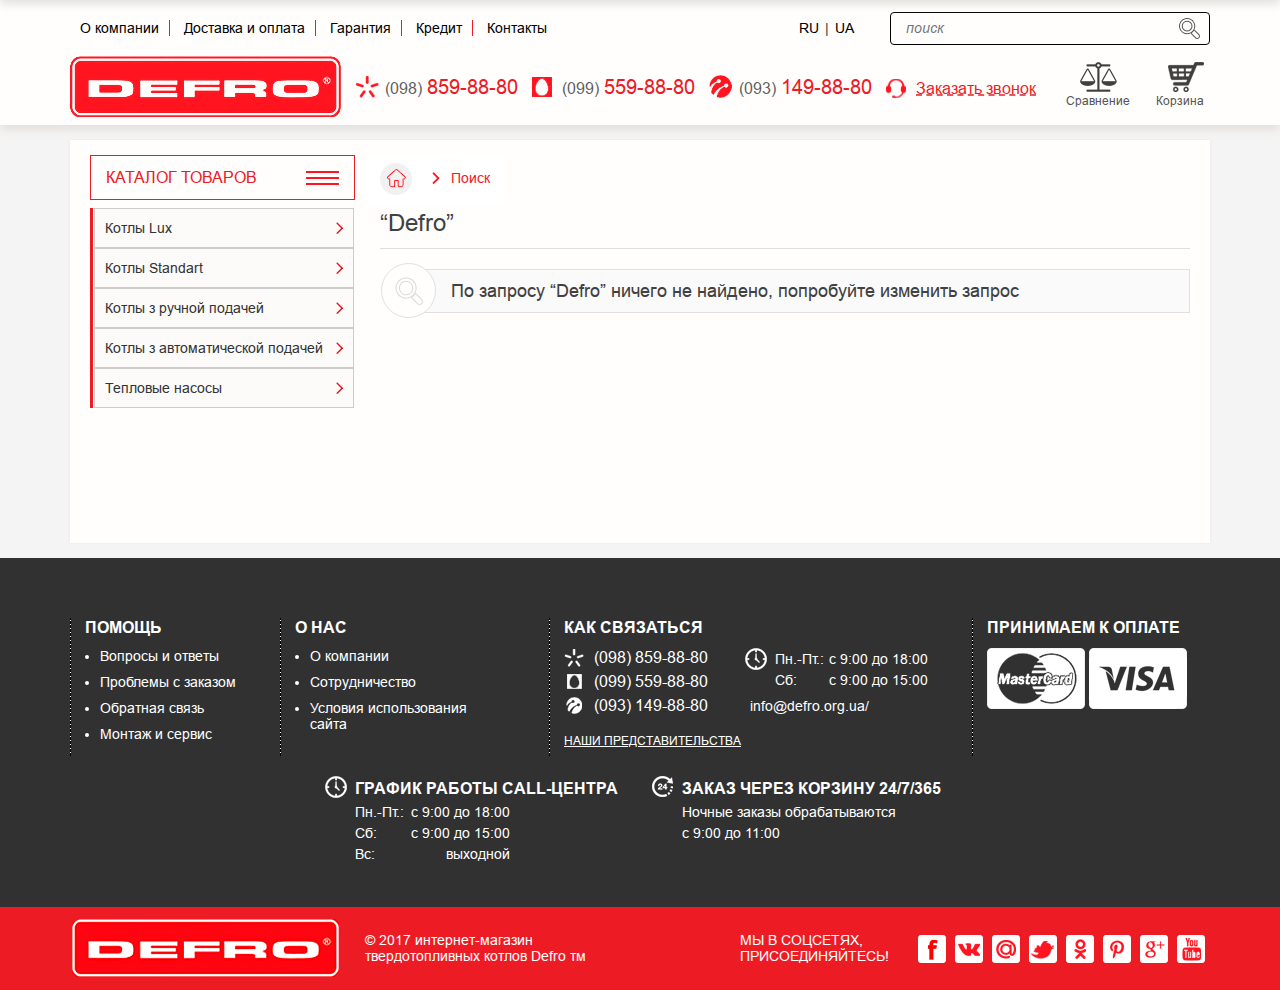
<file: search_nothing.html>
<!DOCTYPE html>
<html lang="en">
<head>
	<meta charset="UTF-8">
    <meta name="viewport" content="width=device-width, initial-scale=1.0">
	<title>Document</title>
	<link rel="stylesheet" type="text/css" href="css/jquery.bxslider.css">
	<link rel="stylesheet" type="text/css" href="css/bootstrap.css">
	<link rel="stylesheet" type="text/css" href="css/owl.carousel.min.css" />
	<link rel="stylesheet" type="text/css" href="css/style.css">
	<link rel="stylesheet" href="css/media.css">
</head>
<body>
	<div class="container-fluid">
		<div class="header">
			<div class="container">

				<div class="top_menu main_menu">
					<ul>
						<li><a href="#">О компании</a></li>
						<li><a href="#">Доставка и оплата</a></li>
						<li><a href="#">Гарантия</a></li>
						<li><a href="#">Кредит</a></li>
						<li><a href="#">Контакты</a></li>
					</ul>
				</div>
				<div class="mobile_menu" role="button"></div>              
                <p class="name_page">Каталог</p>
                  <div class="header_scroll_catalog"></div>
				<div class="header_right header_main_right">
					<div class="lang">
						<a href="#">RU</a>
						<span>|</span>
						<a href="#">UA</a>
					</div>
					<div class="search">
						<input type="text" placeholder="поиск">
					</div>
                   
				</div>
				  <div class="contacts  header_scroll_contacts">
					<a href="tel:+380988598880"><span>(098)</span>859-88-80</a>
					<span class='more' role="button">Еще номера</span>	
                      <div class="more_contacts">
                          <a href="tel:+380995598880"><span>(099)</span>559-88-80</a>
					       <a href="tel:+380931498880"><span>(093)</span>149-88-80</a>
                      </div>
				</div>

			</div>
			<div class="container">
				<div class="logo">
					<a href="#"><img src="img/logo.png" alt=""></a>
				</div>
               
				<div class="contacts header_contacts main_contacts">
                    <div>
					<a href="tel:+380988598880"><span>(098)</span>859-88-80</a>
					<a href="tel:+380995598880"><span>(099)</span>559-88-80</a>
					<a href="tel:+380931498880"><span>(093)</span>149-88-80</a>
					<a href="#" class="zakaz_zvon">Заказать звонок</a>
                    </div>
				</div>
            
				<div class="basket">

					<div class="dropdown">
						<a href="#" class="btn btn-default dropdown-toggle" id="dropdownMenu1" data-toggle="dropdown" aria-haspopup="true" aria-expanded="true">
							Сравнение
						</a>
						<ul class="dropdown-menu" aria-labelledby="dropdownMenu1">
							<li>
								<a href="#" class="sravn_items">Название категории</a>
								<a href="#" class="sravn_delete"></a>
							</li>
							<li>
								<a href="#" class="sravn_items">Название категории</a>
								<a href="#" class="sravn_delete"></a>
							</li>
							<li>
								<a href="#" class="sravn_items">Название категории</a>
								<a href="#" class="sravn_delete"></a>
							</li>
							
						</ul>
					</div>
					<div class="dropdown dropdown_2">
						<a href="#" class="btn btn-default dropdown-toggle" id="dropdownMenu2" data-toggle="dropdown" aria-haspopup="true" aria-expanded="true">
							Корзина
						</a>
						<ul class="dropdown-menu" aria-labelledby="dropdownMenu2">
							<li>
								<p class="basket_how_many">В <span class="red">Вашей корзине</span> товаров: <span class="">2</span></p>
							</li>
							<li>
								<div class="basket_elem">
									<img src="img/basket_item_img.png" alt="">
									<p class="basket_item_name">Твердотопливный котел Defro Komfort Eko 20</p>
									<p class="basket_item_number">1 шт.</p>
									<p class="basket_item_price">22 800 грн.</p>
								</div>
								<div class="basket_elem">
									<img src="img/basket_item_img.png" alt="">
									<p class="basket_item_name">Твердотопливный котел Defro Komfort Eko 20</p>
									<p class="basket_item_number">1 шт.</p>
									<p class="basket_item_price">22 800 грн.</p>
								</div>
							</li>
							<li>
								<p class="basket_how_much">Итого: <span>45 600 грн.</span></p>
							</li>
							<li>
								<a href="#" class="basket_button_zakaz">Оформить заказ</a>
								<a href="#" class="basket_goto">Перейти в корзину</a>
							</li>
						</ul>
					</div>


				</div>
			</div>

		</div>
		
			

		
		<div class="container search_nothing_container default_container">
			<div class="main_block clear_fix">

						<div class="left_side search_left_side default_left_side">
							 
							 <a class="left_side_caption" role="button" data-toggle="collapse" href="#collapseExample" aria-expanded="false" aria-controls="collapseExample">
							  Каталог товаров
							</a>
							<div class="collapse compare_collapse in" id="collapseExample">
							  <div class="well">
							    
								<ul class="left_menu">
							 	<li>
									<div class="dropdown">
										<a href="#" class="btn btn-default dropdown-toggle" id="dropdownMenu3" data-toggle="dropdown" aria-haspopup="true" aria-expanded="true">
											Котлы Lux
										</a>
										<ul class="dropdown-menu" aria-labelledby="dropdownMenu3">
											<li class="clear_fix">
												<img src="img/menu_item.png" alt="">
												<div class="menu_item_links">
													<a href="#" class="menu_item_caption">Серия Defro Duo</a>
													<a href="#" class="menu_item_list">Defro Duo</a>
													<a href="#" class="menu_item_list">Defro Duo Uni</a>
													<a href="#" class="menu_item_list">Defro Duo Ekopell</a>
													<a href="#" class="menu_item_list">Defro Duo Ekopell Lux</a>
												</div>
											</li>
											<li class="clear_fix">
												<img src="img/menu_item.png" alt="">
												<div class="menu_item_links">
													<a href="#" class="menu_item_caption">Серия Defro Duo</a>
													<a href="#" class="menu_item_list">Defro Duo</a>
													<a href="#" class="menu_item_list">Defro Duo Uni</a>
													<a href="#" class="menu_item_list">Defro Duo Ekopell</a>
													<a href="#" class="menu_item_list">Defro Duo Ekopell Lux</a>
												</div>
											</li>
											<li class="clear_fix">
												<img src="img/menu_item.png" alt="">
												<div class="menu_item_links">
													<a href="#" class="menu_item_caption">Серия Defro Duo</a>
													<a href="#" class="menu_item_list">Defro Duo</a>
													<a href="#" class="menu_item_list">Defro Duo Uni</a>
													<a href="#" class="menu_item_list">Defro Duo Ekopell</a>
													<a href="#" class="menu_item_list">Defro Duo Ekopell Lux</a>
												</div>
											</li>
											<li class="clear_fix">
												<img src="img/menu_item.png" alt="">
												<div class="menu_item_links">
													<a href="#" class="menu_item_caption">Серия Defro Duo</a>
													<a href="#" class="menu_item_list">Defro Duo</a>
													<a href="#" class="menu_item_list">Defro Duo Uni</a>
													<a href="#" class="menu_item_list">Defro Duo Ekopell</a>
													<a href="#" class="menu_item_list">Defro Duo Ekopell Lux</a>
												</div>
											</li>
											<li class="clear_fix">
												<img src="img/menu_item.png" alt="">
												<div class="menu_item_links">
													<a href="#" class="menu_item_caption">Серия Defro Duo</a>
													<a href="#" class="menu_item_list">Defro Duo</a>
													<a href="#" class="menu_item_list">Defro Duo Uni</a>
													<a href="#" class="menu_item_list">Defro Duo Ekopell</a>
													<a href="#" class="menu_item_list">Defro Duo Ekopell Lux</a>
												</div>
											</li>
											<li class="clear_fix">
												<img src="img/menu_item.png" alt="">
												<div class="menu_item_links">
													<a href="#" class="menu_item_caption">Серия Defro Duo</a>
													<a href="#" class="menu_item_list">Defro Duo</a>
													<a href="#" class="menu_item_list">Defro Duo Uni</a>
													<a href="#" class="menu_item_list">Defro Duo Ekopell</a>
													<a href="#" class="menu_item_list">Defro Duo Ekopell Lux</a>
												</div>
											</li>
											
										</ul>
									</div>
							 	</li>
							 	<li>
									<div class="dropdown">
										<a href="#" class="btn btn-default dropdown-toggle" id="dropdownMenu4" data-toggle="dropdown" aria-haspopup="true" aria-expanded="true">
											Котлы Standart
										</a>
										<ul class="dropdown-menu" aria-labelledby="dropdownMenu4">
											<li class="clear_fix">
												<img src="img/menu_item.png" alt="">
												<div class="menu_item_links">
													<a href="#" class="menu_item_caption">Серия Defro Duo</a>
													<a href="#" class="menu_item_list">Defro Duo</a>
													<a href="#" class="menu_item_list">Defro Duo Uni</a>
													<a href="#" class="menu_item_list">Defro Duo Ekopell</a>
													<a href="#" class="menu_item_list">Defro Duo Ekopell Lux</a>
												</div>
											</li>
											<li class="clear_fix">
												<img src="img/menu_item.png" alt="">
												<div class="menu_item_links">
													<a href="#" class="menu_item_caption">Серия Defro Duo</a>
													<a href="#" class="menu_item_list">Defro Duo</a>
													<a href="#" class="menu_item_list">Defro Duo Uni</a>
													<a href="#" class="menu_item_list">Defro Duo Ekopell</a>
													<a href="#" class="menu_item_list">Defro Duo Ekopell Lux</a>
												</div>
											</li>
											<li class="clear_fix">
												<img src="img/menu_item.png" alt="">
												<div class="menu_item_links">
													<a href="#" class="menu_item_caption">Серия Defro Duo</a>
													<a href="#" class="menu_item_list">Defro Duo</a>
													<a href="#" class="menu_item_list">Defro Duo Uni</a>
													<a href="#" class="menu_item_list">Defro Duo Ekopell</a>
													<a href="#" class="menu_item_list">Defro Duo Ekopell Lux</a>
												</div>
											</li>
											<li class="clear_fix">
												<img src="img/menu_item.png" alt="">
												<div class="menu_item_links">
													<a href="#" class="menu_item_caption">Серия Defro Duo</a>
													<a href="#" class="menu_item_list">Defro Duo</a>
													<a href="#" class="menu_item_list">Defro Duo Uni</a>
													<a href="#" class="menu_item_list">Defro Duo Ekopell</a>
													<a href="#" class="menu_item_list">Defro Duo Ekopell Lux</a>
												</div>
											</li>
											<li class="clear_fix">
												<img src="img/menu_item.png" alt="">
												<div class="menu_item_links">
													<a href="#" class="menu_item_caption">Серия Defro Duo</a>
													<a href="#" class="menu_item_list">Defro Duo</a>
													<a href="#" class="menu_item_list">Defro Duo Uni</a>
													<a href="#" class="menu_item_list">Defro Duo Ekopell</a>
													<a href="#" class="menu_item_list">Defro Duo Ekopell Lux</a>
												</div>
											</li>
											<li class="clear_fix">
												<img src="img/menu_item.png" alt="">
												<div class="menu_item_links">
													<a href="#" class="menu_item_caption">Серия Defro Duo</a>
													<a href="#" class="menu_item_list">Defro Duo</a>
													<a href="#" class="menu_item_list">Defro Duo Uni</a>
													<a href="#" class="menu_item_list">Defro Duo Ekopell</a>
													<a href="#" class="menu_item_list">Defro Duo Ekopell Lux</a>
												</div>
											</li>
										</ul>
									</div>
							 	</li>
							 	<li>
									<div class="dropdown">
										<a href="#" class="btn btn-default dropdown-toggle" id="dropdownMenu5" data-toggle="dropdown" aria-haspopup="true" aria-expanded="true">
											Котлы з ручной подачей
										</a>
										<ul class="dropdown-menu" aria-labelledby="dropdownMenu5">
											<li class="clear_fix">
												<img src="img/menu_item.png" alt="">
												<div class="menu_item_links">
													<a href="#" class="menu_item_caption">Серия Defro Duo</a>
													<a href="#" class="menu_item_list">Defro Duo</a>
													<a href="#" class="menu_item_list">Defro Duo Uni</a>
													<a href="#" class="menu_item_list">Defro Duo Ekopell</a>
													<a href="#" class="menu_item_list">Defro Duo Ekopell Lux</a>
												</div>
											</li>
											<li class="clear_fix">
												<img src="img/menu_item.png" alt="">
												<div class="menu_item_links">
													<a href="#" class="menu_item_caption">Серия Defro Duo</a>
													<a href="#" class="menu_item_list">Defro Duo</a>
													<a href="#" class="menu_item_list">Defro Duo Uni</a>
													<a href="#" class="menu_item_list">Defro Duo Ekopell</a>
													<a href="#" class="menu_item_list">Defro Duo Ekopell Lux</a>
												</div>
											</li>
											<li class="clear_fix">
												<img src="img/menu_item.png" alt="">
												<div class="menu_item_links">
													<a href="#" class="menu_item_caption">Серия Defro Duo</a>
													<a href="#" class="menu_item_list">Defro Duo</a>
													<a href="#" class="menu_item_list">Defro Duo Uni</a>
													<a href="#" class="menu_item_list">Defro Duo Ekopell</a>
													<a href="#" class="menu_item_list">Defro Duo Ekopell Lux</a>
												</div>
											</li>
											<li class="clear_fix">
												<img src="img/menu_item.png" alt="">
												<div class="menu_item_links">
													<a href="#" class="menu_item_caption">Серия Defro Duo</a>
													<a href="#" class="menu_item_list">Defro Duo</a>
													<a href="#" class="menu_item_list">Defro Duo Uni</a>
													<a href="#" class="menu_item_list">Defro Duo Ekopell</a>
													<a href="#" class="menu_item_list">Defro Duo Ekopell Lux</a>
												</div>
											</li>
											<li class="clear_fix">
												<img src="img/menu_item.png" alt="">
												<div class="menu_item_links">
													<a href="#" class="menu_item_caption">Серия Defro Duo</a>
													<a href="#" class="menu_item_list">Defro Duo</a>
													<a href="#" class="menu_item_list">Defro Duo Uni</a>
													<a href="#" class="menu_item_list">Defro Duo Ekopell</a>
													<a href="#" class="menu_item_list">Defro Duo Ekopell Lux</a>
												</div>
											</li>
											<li class="clear_fix">
												<img src="img/menu_item.png" alt="">
												<div class="menu_item_links">
													<a href="#" class="menu_item_caption">Серия Defro Duo</a>
													<a href="#" class="menu_item_list">Defro Duo</a>
													<a href="#" class="menu_item_list">Defro Duo Uni</a>
													<a href="#" class="menu_item_list">Defro Duo Ekopell</a>
													<a href="#" class="menu_item_list">Defro Duo Ekopell Lux</a>
												</div>
											</li>
										</ul>
									</div>
							 	</li>
							 	<li>
									<div class="dropdown">
										<a href="#" class="btn btn-default dropdown-toggle" id="dropdownMenu6" data-toggle="dropdown" aria-haspopup="true" aria-expanded="true">
											Котлы з автоматической подачей
										</a>
										<ul class="dropdown-menu" aria-labelledby="dropdownMenu6">
											<li class="clear_fix">
												<img src="img/menu_item.png" alt="">
												<div class="menu_item_links">
													<a href="#" class="menu_item_caption">Серия Defro Duo</a>
													<a href="#" class="menu_item_list">Defro Duo</a>
													<a href="#" class="menu_item_list">Defro Duo Uni</a>
													<a href="#" class="menu_item_list">Defro Duo Ekopell</a>
													<a href="#" class="menu_item_list">Defro Duo Ekopell Lux</a>
												</div>
											</li>
											<li class="clear_fix">
												<img src="img/menu_item.png" alt="">
												<div class="menu_item_links">
													<a href="#" class="menu_item_caption">Серия Defro Duo</a>
													<a href="#" class="menu_item_list">Defro Duo</a>
													<a href="#" class="menu_item_list">Defro Duo Uni</a>
													<a href="#" class="menu_item_list">Defro Duo Ekopell</a>
													<a href="#" class="menu_item_list">Defro Duo Ekopell Lux</a>
												</div>
											</li>
											<li class="clear_fix">
												<img src="img/menu_item.png" alt="">
												<div class="menu_item_links">
													<a href="#" class="menu_item_caption">Серия Defro Duo</a>
													<a href="#" class="menu_item_list">Defro Duo</a>
													<a href="#" class="menu_item_list">Defro Duo Uni</a>
													<a href="#" class="menu_item_list">Defro Duo Ekopell</a>
													<a href="#" class="menu_item_list">Defro Duo Ekopell Lux</a>
												</div>
											</li>
											<li class="clear_fix">
												<img src="img/menu_item.png" alt="">
												<div class="menu_item_links">
													<a href="#" class="menu_item_caption">Серия Defro Duo</a>
													<a href="#" class="menu_item_list">Defro Duo</a>
													<a href="#" class="menu_item_list">Defro Duo Uni</a>
													<a href="#" class="menu_item_list">Defro Duo Ekopell</a>
													<a href="#" class="menu_item_list">Defro Duo Ekopell Lux</a>
												</div>
											</li>
											<li class="clear_fix">
												<img src="img/menu_item.png" alt="">
												<div class="menu_item_links">
													<a href="#" class="menu_item_caption">Серия Defro Duo</a>
													<a href="#" class="menu_item_list">Defro Duo</a>
													<a href="#" class="menu_item_list">Defro Duo Uni</a>
													<a href="#" class="menu_item_list">Defro Duo Ekopell</a>
													<a href="#" class="menu_item_list">Defro Duo Ekopell Lux</a>
												</div>
											</li>
											<li class="clear_fix">
												<img src="img/menu_item.png" alt="">
												<div class="menu_item_links">
													<a href="#" class="menu_item_caption">Серия Defro Duo</a>
													<a href="#" class="menu_item_list">Defro Duo</a>
													<a href="#" class="menu_item_list">Defro Duo Uni</a>
													<a href="#" class="menu_item_list">Defro Duo Ekopell</a>
													<a href="#" class="menu_item_list">Defro Duo Ekopell Lux</a>
												</div>
											</li>
										</ul>
									</div>
							 	</li>
							 	<li>
									<div class="dropdown">
										<a href="#" class="btn btn-default dropdown-toggle" id="dropdownMenu7" data-toggle="dropdown" aria-haspopup="true" aria-expanded="true">
											Тепловые насосы
										</a>
										<ul class="dropdown-menu" aria-labelledby="dropdownMenu7">
											<li class="clear_fix">
												<img src="img/menu_item.png" alt="">
												<div class="menu_item_links">
													<a href="#" class="menu_item_caption">Серия Defro Duo</a>
													<a href="#" class="menu_item_list">Defro Duo</a>
													<a href="#" class="menu_item_list">Defro Duo Uni</a>
													<a href="#" class="menu_item_list">Defro Duo Ekopell</a>
													<a href="#" class="menu_item_list">Defro Duo Ekopell Lux</a>
												</div>
											</li>
											<li class="clear_fix">
												<img src="img/menu_item.png" alt="">
												<div class="menu_item_links">
													<a href="#" class="menu_item_caption">Серия Defro Duo</a>
													<a href="#" class="menu_item_list">Defro Duo</a>
													<a href="#" class="menu_item_list">Defro Duo Uni</a>
													<a href="#" class="menu_item_list">Defro Duo Ekopell</a>
													<a href="#" class="menu_item_list">Defro Duo Ekopell Lux</a>
												</div>
											</li>
											<li class="clear_fix">
												<img src="img/menu_item.png" alt="">
												<div class="menu_item_links">
													<a href="#" class="menu_item_caption">Серия Defro Duo</a>
													<a href="#" class="menu_item_list">Defro Duo</a>
													<a href="#" class="menu_item_list">Defro Duo Uni</a>
													<a href="#" class="menu_item_list">Defro Duo Ekopell</a>
													<a href="#" class="menu_item_list">Defro Duo Ekopell Lux</a>
												</div>
											</li>
											<li class="clear_fix">
												<img src="img/menu_item.png" alt="">
												<div class="menu_item_links">
													<a href="#" class="menu_item_caption">Серия Defro Duo</a>
													<a href="#" class="menu_item_list">Defro Duo</a>
													<a href="#" class="menu_item_list">Defro Duo Uni</a>
													<a href="#" class="menu_item_list">Defro Duo Ekopell</a>
													<a href="#" class="menu_item_list">Defro Duo Ekopell Lux</a>
												</div>
											</li>
											<li class="clear_fix">
												<img src="img/menu_item.png" alt="">
												<div class="menu_item_links">
													<a href="#" class="menu_item_caption">Серия Defro Duo</a>
													<a href="#" class="menu_item_list">Defro Duo</a>
													<a href="#" class="menu_item_list">Defro Duo Uni</a>
													<a href="#" class="menu_item_list">Defro Duo Ekopell</a>
													<a href="#" class="menu_item_list">Defro Duo Ekopell Lux</a>
												</div>
											</li>
											<li class="clear_fix">
												<img src="img/menu_item.png" alt="">
												<div class="menu_item_links">
													<a href="#" class="menu_item_caption">Серия Defro Duo</a>
													<a href="#" class="menu_item_list">Defro Duo</a>
													<a href="#" class="menu_item_list">Defro Duo Uni</a>
													<a href="#" class="menu_item_list">Defro Duo Ekopell</a>
													<a href="#" class="menu_item_list">Defro Duo Ekopell Lux</a>
												</div>
											</li>
										</ul>
									</div>
							 	</li>

							 </ul>

							  </div>
							</div>
							 
						
				</div>

				<ol class="breadcrumb">
					<li><a href="#"><img src="img/home.png" alt=""></a></li>
					<li class="active">Поиск</li>
				</ol>
				<br>
				
				<div class="search_float_left">
					<p class="category_block_caption">“Defro”</p>
					<p class="search_nothing_here">По запросу “Defro” ничего не найдено, попробуйте изменить запрос</p>
				</div>
				<div class="category_block">
					
				</div>

				
			</div>
		</div>

		<div class="above_footer_block">
			<div class="bottom_menu_bg default_bottom_menu">
			<div class="container">
						<div class="bottom_menu">
							<div class="menu_block">
								<p class="menu_block_caption">Помощь</p>
                                <div class="footer_close"></div>
                                <div class="footer_info">
								<ul class="menu_block_items">
									<li><a href="#">Вопросы и ответы</a></li>
									<li><a href="#">Проблемы с заказом</a></li>
									<li><a href="#">Обратная связь</a></li>
									<li><a href="#">Монтаж и сервис</a></li>
								</ul>
                                </div>
							</div>
							<div class="menu_block">
								<p class="menu_block_caption">О нас</p>                                
                                <div class="footer_close"></div>
                                <div class="footer_info">
								<ul class="menu_block_items">
									<li><a href="#">О компании</a></li>
									<li><a href="#">Сотрудничество</a></li>
									<li><a href="#">Условия использования сайта</a></li>
								</ul>
                                </div>
							</div>
							<div class="menu_block">
								<p class="menu_block_caption">Как связаться</p>
                                <div class="footer_close"></div>
                                <div class="footer_info">
								<ul class="contact_ul">
									<li><a href="tel:+0988598880">(098) 859-88-80</a></li>
									<li><a href="tel:+0995598880">(099) 559-88-80</a></li>
									<li><a href="tel:+0931498880">(093) 149-88-80</a></li>
									<li><a href="#" class="predstav">Наши представительства</a></li>
								</ul>
								
								<div class="time_work">
									<p>Пн.-Пт.: <span> с 9:00 до 18:00</span></p>
									<p>Сб:<span> с 9:00 до 15:00</span></p>
									<a href="mailto:info@defro.org.ua/">info@defro.org.ua/</a>
								</div>
                                </div>
							</div>
							<div class="menu_block">
								<p class="menu_block_caption">Принимаем к оплате</p>
                                <div class="footer_close"></div>
                                <div class="footer_info">
								<img src="img/footer/master.png" alt="">
								<img src="img/footer/visa.png" alt="">
                                </div>
							</div>
							<div class="grafik">
								<div class="time_work">
									<p class="grafik_caption">График работы call-центра</p>
									<p>Пн.-Пт.: <span> с 9:00 до 18:00</span></p>
									<p>Сб:<span> с 9:00 до 15:00</span></p>
									<p>Вс: <span> выходной</span></p>
								</div>
								<div class="time_work">
									<p class="grafik_caption">Заказ через корзину 24/7/365</p>
									<p class="grafik_special">Ночные заказы обрабатываются</p>
									<p>с 9:00 до 11:00</p>
								</div>
								
							</div>
						</div>
					</div>
				</div>
		</div>
		<div class="footer">
			<div class="container">
				<div class="logo_footer">
					<a href="#">
						<img src="img/footer/logo.png" alt="">
					</a>
				</div>
				<div class="rights">
					<p>© 2017 интернет-магазин <br> твердотопливных котлов Defro тм</p>

				</div>
				<div class="social">
					<p>Мы в соцсетях, <br> присоединяйтесь!</p>

					<a href="#"><img src="img/footer/fb.png" alt=""></a>
					<a href="#"><img src="img/footer/vk.png" alt=""></a>
					<a href="#"><img src="img/footer/mail.png" alt=""></a>
					<a href="#"><img src="img/footer/tw.png" alt=""></a>
					<a href="#"><img src="img/footer/od.png" alt=""></a>
					<a href="#"><img src="img/footer/p.png" alt=""></a>
					<a href="#"><img src="img/footer/google.png" alt=""></a>
					<a href="#"><img src="img/footer/youtube.png" alt=""></a>
				</div>
			</div>
		</div>
	</div>
    <div class="modal_zakaz_zvon">
         <h2>Заказать звонок<span class="close"></span></h2>
        <form>
            <label>Ваше имя<span class="red_star">*</span>:</label>
            <input type="text"> 
            <label>Ваш телефон<span class="red_star">*</span>:</label>
            <input type="text">
            <input type="submit" value="Заказать звонок">
        </form>
    </div>
    <div class="shadow"></div>
</body>

<script src="js/jquery-2-0-0.js"></script>
<script src="js/bootstrap.min.js"></script>
<script src="js/owl.carousel.min.js"></script>
<script src="js/jquery.bxslider.min.js"></script>
<script src="js/jquery.scrollbar.js"></script>
<script src="js/headhesive.min.js"></script>
<script src="js/script.js"></script>




</html>
</file>
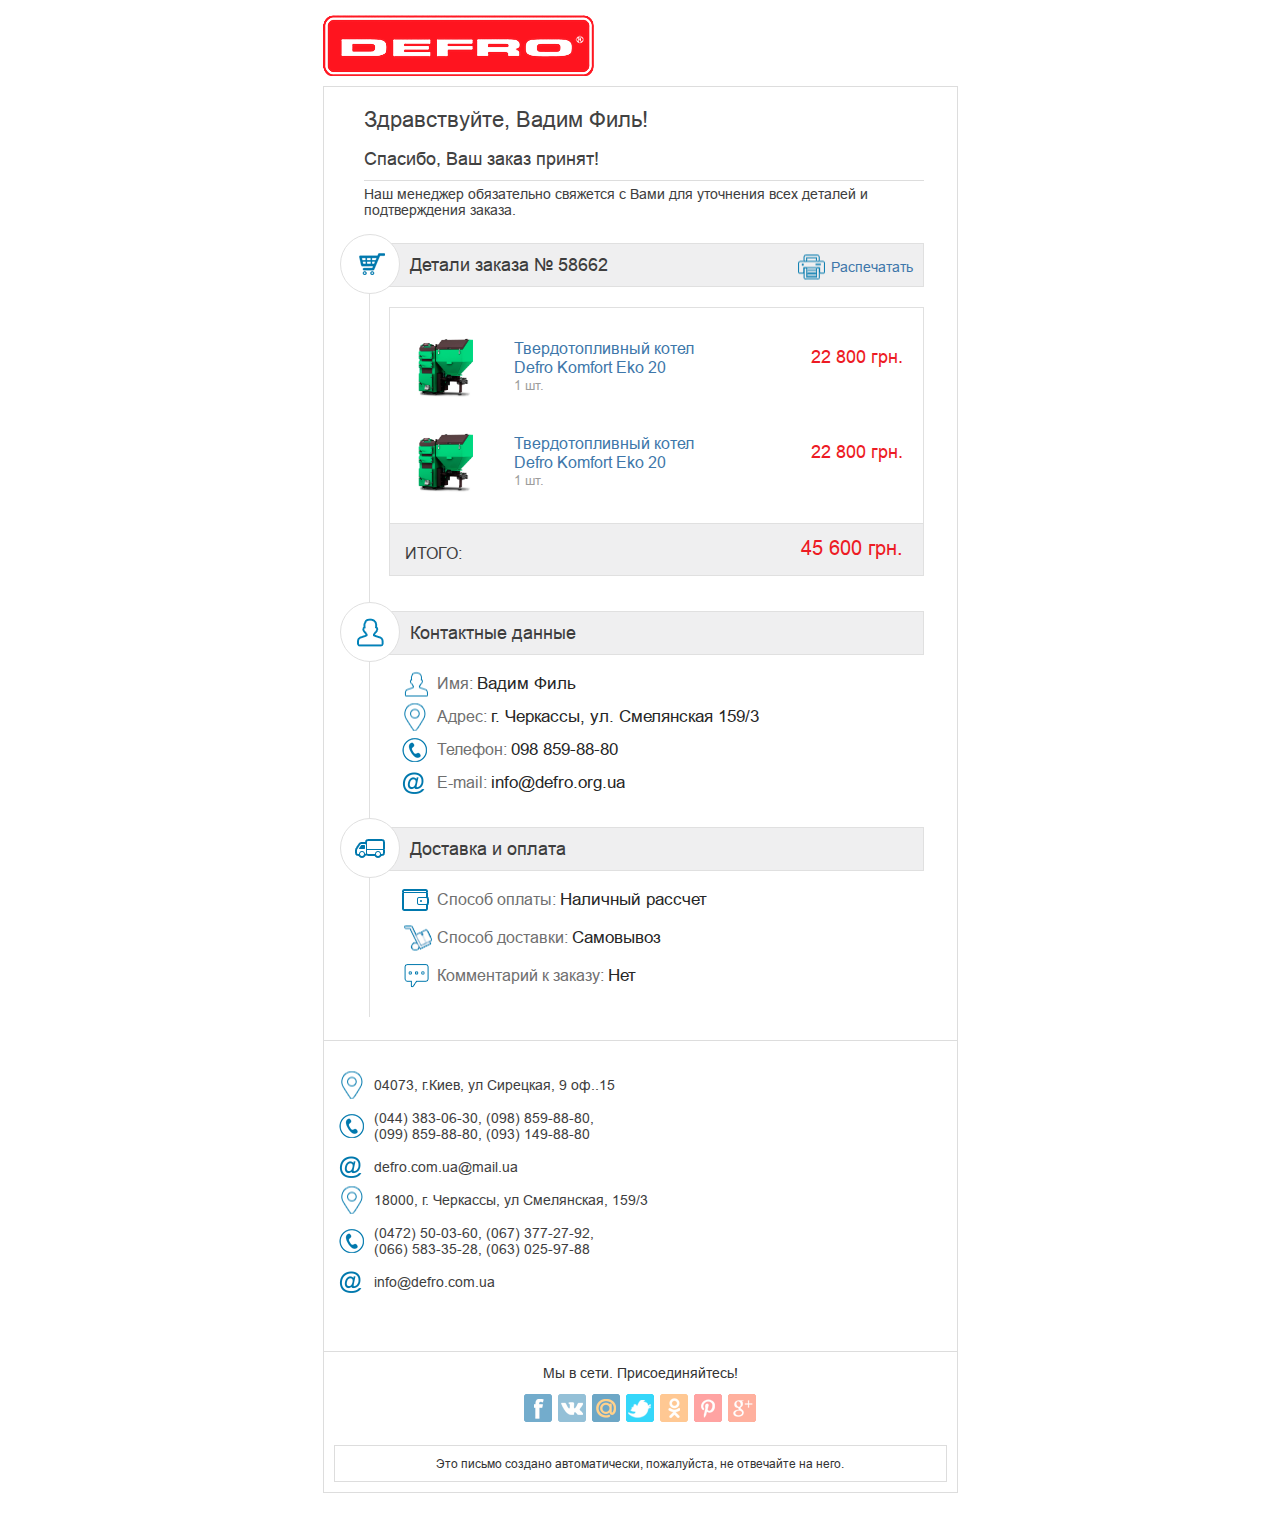
<file: zakaz.html>
<!DOCTYPE html>
<html lang="en">
<head>
	<meta charset="UTF-8">
    <meta name="viewport" content="width=device-width, initial-scale=1.0">
	<title>Document</title>
	<link rel="stylesheet" type="text/css" href="css/bootstrap.css">
	<link rel="stylesheet" type="text/css" href="css/style.css">
	<link rel="stylesheet" href="css/media.css">
	

</head>
<body>
	<div class="container-fluid bgc_change">
		<div class="container">
			<div class="letter_container">
				<img class="letter_logo" src="img/logo.png" alt="">
				<div class="letter_content">
					<p class="letter_caption">Здравствуйте, <span>Вадим Филь</span>!</p>
					<p class="letter_thx">Спасибо, Ваш заказ принят!</p>
					<p class="letter_confirm">Наш менеджер обязательно свяжется с Вами для уточнения всех деталей и подтверждения заказа.</p>
					
					<div class="letter_details">
						<p class="letter_details_caption">Детали заказа № 58662 <a href="#">Распечатать</a></p>
						<div class="letter_details_tovar">
							<ul>
								<li>
									<img src="img/basket_item_img.png" alt="">
									<div class="letter_details_name_number">
										<p class="letter_details_name">Твердотопливный котел Defro Komfort Eko 20</p>
										<span>1 шт.</span>
									</div>
									<p class="letter_details_price">22 800 грн.</p>
								</li>
								<li>
									<img src="img/basket_item_img.png" alt="">
									<div class="letter_details_name_number">
										<p class="letter_details_name">Твердотопливный котел Defro Komfort Eko 20</p>
										<span>1 шт.</span>
									</div>
									<p class="letter_details_price">22 800 грн.</p>
								</li>
							</ul>
							<p class="letter_details_sum">Итого: <span>45 600 грн.</span></p>
						</div>
					</div>
					<div class="letter_details">
						<p class="letter_details_caption letter_details_caption_contact">Контактные данные</p>
						<div class="letter_icon_info">
							<p>Имя: <span>Вадим Филь</span></p>
							<p>Адрес: <span>г. Черкассы, ул. Смелянская 159/3</span></p>
							<p>Телефон: <span>098 859-88-80</span></p>
							<p>E-mail: <span>info@defro.org.ua</span></p>
						</div>
					</div>
					<div class="letter_details">
						<p class="letter_details_caption letter_details_caption_delivery">Доставка и оплата</p>
						<div class="letter_icon_info letter_icon_second">
							<p>Способ оплаты: <span>Наличный рассчет </span></p>
							<p>Способ доставки: <span>Самовывоз</span></p>
							<p>Комментарий к заказу: <span>Нет</span></p>
						</div>
					</div>
					

				</div>


				<div class="letter_content_second">
					<div class="letter_contacts_block">
						<p>04073, г.Киев, ул Сирецкая, 9 оф..15</p>
						<p>(044) 383-06-30, (098) 859-88-80, <br> (099) 859-88-80, (093) 149-88-80</p>
						<p>defro.com.ua@mail.ua</p>
					</div>
					<div class="letter_contacts_block">
						<p>18000, г. Черкассы, ул Смелянская, 159/3</p>
						<p>(0472) 50-03-60, (067) 377-27-92,<br> (066) 583-35-28, (063) 025-97-88</p>
						<p>info@defro.com.ua</p>
					</div>
				</div>

				<div class="letter_social_groups">
					<p class="letter_social_groups_caption">Мы в сети. Присоединяйтесь!</p>
					<a href="#"></a>
					<a href="#"></a>
					<a href="#"></a>
					<a href="#"></a>
					<a href="#"></a>
					<a href="#"></a>
					<a href="#"></a>
					<p class="letter_avto">Это письмо создано автоматически, пожалуйста, не отвечайте на него.</p>
				</div>
			</div>
		</div>
	</div>
</body>

<script src="js/jquery-2-0-0.js"></script>
<script src="js/jquery.ui-slider.js"></script>
<script src="js/bootstrap.min.js"></script>


</html>
</file>
<file: css/style.css>
/* font-family: "ArialRegular"; */
@font-face {
    font-family: "ArialRegular";
    src: url("../fonts/Arial/ArialRegular/ArialRegular.eot");
    src: url("../fonts/Arial/ArialRegular/ArialRegular.eot?#iefix")format("embedded-opentype"),
    url("../fonts/Arial/ArialRegular/ArialRegular.woff") format("woff"),
    url("../fonts/Arial/ArialRegular/ArialRegular.ttf") format("truetype");
    font-style: normal;
    font-weight: normal;
}
/* font-family: "ArialBlack"; */
@font-face {
    font-family: "ArialBlack";
    src: url("../fonts/Arial/ArialBlack/ArialBlack.eot");
    src: url("../fonts/Arial/ArialBlack/ArialBlack.eot?#iefix")format("embedded-opentype"),
    url("../fonts/Arial/ArialBlack/ArialBlack.woff") format("woff"),
    url("../fonts/Arial/ArialBlack/ArialBlack.ttf") format("truetype");
    font-style: normal;
    font-weight: normal;
}
/* font-family: "ArialBold"; */
@font-face {
    font-family: "ArialBold";
    src: url("../fonts/Arial/ArialBold/ArialBold.eot");
    src: url("../fonts/Arial/ArialBold/ArialBold.eot?#iefix")format("embedded-opentype"),
    url("../fonts/Arial/ArialBold/ArialBold.woff") format("woff"),
    url("../fonts/Arial/ArialBold/ArialBold.ttf") format("truetype");
    font-style: normal;
    font-weight: normal;
}
/* font-family: "ArialItalic"; */
@font-face {
    font-family: "ArialItalic";
    src: url("../fonts/Arial/ArialItalic/ArialItalic.eot");
    src: url("../fonts/Arial/ArialItalic/ArialItalic.eot?#iefix")format("embedded-opentype"),
    url("../fonts/Arial/ArialItalic/ArialItalic.woff") format("woff"),
    url("../fonts/Arial/ArialItalic/ArialItalic.ttf") format("truetype");
    font-style: normal;
    font-weight: normal;
}
@font-face {
    font-family: "OpenSans";
    src: url("../fonts/OpenSans.ttf");   
    font-style: normal;
    font-weight: normal;
}
.clear_fix:after {
	content: ".";
	display: block;
	height: 0;
	clear: both;
	visibility: hidden;
}

*{
	padding: 0;
	margin: 0;
	list-style-type: none;
	outline: none;
	font: 14px "ArialRegular";
}

ul{
	margin: 0;
}
.container-fluid {
    padding-right: 0px;
    padding-left: 0px;
    background-color: #f5f4f4;
}
.header{
	background-color: #fffefd;
	-webkit-box-shadow: 0px 3px 10px 0px rgba(220,218,215,1);
	-moz-box-shadow: 0px 3px 10px 0px rgba(220,218,215,1);
	box-shadow: 0px 3px 10px 0px rgba(220,218,215,1);
	padding-bottom: 8px;
	position: relative;
	z-index: 10;
}
.top_menu, .lang, .search, .logo, .contacts, .basket{
	display: inline-block;
	vertical-align: middle;
}
.top_menu ul li{
	display: inline-block;
	vertical-align: top;
}
.top_menu ul li a{
	display: inline-block;
	border-right: 1px solid #ed1b24;
	color: #000;
	padding: 0px 10px;
	margin: 20px 0 13px;
	text-decoration: none;
}
.top_menu ul li a:hover{
	color: #ed1b24;
}
.top_menu ul li:last-child a{
	border-right: 0;
}
.header_right{
	float: right;
}
.lang a{
	display: inline-block;
	color: #000;
	text-decoration: none;
	margin: 20px 2px;
}
.lang a:focus, .lang a:active, .lang a:hover{
	color: #ed1b24;
}
.search input{
	width: 320px;
	margin-left: 30px;
	font-family: "ArialItalic";
	padding: 0px 15px;
	height: 33px;
	border-radius: 4px;
	border: 1px solid #000;
	background: url("../img/loop.png") no-repeat right 7px center;
}
.search input:active, .search input:focus{
	border-color: #ed1b24;
	background: url("../img/active_loop.png") no-repeat right 7px center;
}
.contacts span{
	color: #605f5f;
	font-size: 16px;
	margin-right: 5px;
}
.contacts a{
	display: inline-block;
	margin-left: 10px;
	font-size: 20px;
	color: #ed1b24;
	text-decoration: none;
	padding-left: 30px;
}
.contacts a:nth-child(1){
	background: url("../img/kievstar.png") no-repeat left center;
}
.contacts a:nth-child(2){
	background: url("../img/mts.png") no-repeat left center;
}
.contacts a:nth-child(3){
	background: url("../img/life.png") no-repeat left center;
}
.contacts a.zakaz_zvon{
	font-size: 16px;
	text-decoration: underline dashed;
	background: url("../img/call.png") no-repeat left center;
}
.basket{
	float: right;
}
.basket .dropdown{
	display: inline-block;
	vertical-align: middle;
}
.basket .btn-default{
	color: #565555;
	background-color: transparent;
	border: 1px solid transparent;
	font-size: 12px;
	padding: 35px 5px 0;
	margin-left: 10px;
	box-shadow: none;
}
.basket .open .btn-default{
	border: 1px solid #e0e0e0;
	border-radius: 0;
}
.basket .open .btn-default:after{
	content: "";
	position: absolute;
	width: 86%;
	height: 5px;
	background-color: #fff;
	bottom: -4px;
	right: 1px;
	z-index: 10;
}
.basket .open .btn-default:before{
	content: "";
	position: absolute;
	width: 18px;
	height: 18px;
	line-height: 18px;
	background-color: #ed1b24;
	color: #fff;
	bottom: 15px;
	left: 15px;
	border-radius: 50%;
}
.basket .open #dropdownMenu1:before{
	content: "\2714";
}
.basket .open #dropdownMenu2:before{
	content: "1";
}
#dropdownMenu1{
	background: url("../img/sravn.png") no-repeat center top 5px;
}
#dropdownMenu2{
	background: url("../img/basket.png") no-repeat right 5px top 5px;
}
.open #dropdownMenu1{
	background: url("../img/sravn_red.png") no-repeat center top 5px;
	color: #ed1b24;
}
.open #dropdownMenu2{
	background: url("../img/basket_red.png") no-repeat right 5px top 5px;
	color: #ed1b24;
}
.dropdown-menu {
    left: auto;
    right: 0;
    top: 95%;
    z-index: 1;
    border-radius: 0;
    padding: 0;
}

.basket .dropdown-toggle.btn-default:focus, .basket .btn-default.focus:active, .basket .btn-default.active.focus, .basket .open > .dropdown-toggle.btn-default.focus {
    border-color: #e0e0e0;
}
.dropdown-menu > li{
	position: relative;
}
.sravn_delete{
	position: absolute;
	right: 10px;
	top: 50%;
	transform: translateY(-50%);
	width: 25px;
	height: 24px;
	padding: 0 !important;
	background:  url("../img/delete.png") center center no-repeat;
}
.dropdown-menu > li > a.sravn_items{
	padding: 15px 20px;
	padding-right: 35px;
	border-bottom: 1px solid #e0e0e0;
	width: 250px;
}
.dropdown-menu > li > a.sravn_items:hover{
	color: #ed1b24;
}
.red{
	color: #ed1b24;
}
.basket_how_many{
	padding: 10px 25px;
	border-bottom: 1px solid #e0e0e0;
	color: #3e3e3e;
}
.dropdown_2 ul{
	width: 280px;
}
.dropdown_2 .basket_elem img{
	width: 85px;
	margin-left: 20px;
	float: left;
}
.basket_elem{
	margin: 20px 0;
}
.basket_item_name{
	color: #3e3e3e;
	margin-bottom: 5px;
}
.basket_item_number{
	color: #9d9d9c;
	font-size: 13px;
	margin-bottom: 5px;
}
.basket_item_price{
	color: #ed1b24;
	font-size: 16px;
}
.basket_how_much{
	color: #3e3e3e;
	font-size: 16px;
	text-transform: uppercase;
	border-top: 1px solid #e0e0e0;
	border-bottom: 1px solid #e0e0e0;
	padding: 18px 10px 12px;

}
.basket_how_much span{
	color: #ed1b24;
	font-size: 20px;
	text-transform: lowercase;
	float: right;
	line-height: 20px;
}
.dropdown-menu > li > a.basket_button_zakaz{
	color: #fff;
	font-size: 16px;
	padding: 5px 18px;
	background-color: #ed1b24;
	width: 160px;
	margin: 0 auto;
}
.dropdown-menu > li > a.basket_goto{
	text-decoration: underline;
	padding-left: 26px;
	width: 160px;
	margin: 10px auto;
	background: url("../img/basket.png") no-repeat left center;
	background-size: 26px;
	margin-bottom: 12px;
}
.first_block{
	background: url("../img/block_bg.png") no-repeat center center;
	height: 790px;
	position: relative;
	z-index: 1;
	border-bottom: 4px solid #ed1b24;
}
.left_side{
	float: left;
	position: relative;
}
.right_side{
	float: right;
	text-align: right;
}
.left_side a.left_side_caption{
	color: #ed1b24;
	border: 1px solid #ed1b24;
	text-transform: uppercase;
	font-size: 16px;
	background: url("../img/lines.png") no-repeat right 15px center;
	padding: 12px 15px;
	display: inline-block;
	margin: 30px 0 10px;
	text-decoration: none;
	width: 265px;
}
.left_menu{
	width: 264px;
	padding-left: 1px;
	border-left: 3px solid #ed1b24;
	margin-bottom: 30px;
}
.left_menu .btn{
	display: block;
	text-align: left;
	border-radius: 0;
	background: #fcfbfa url("../img/menu_arrow.png") no-repeat right 10px center;
	padding: 9px 20px 9px 10px;
}
.left_menu .dropdown-menu{
	left: 100%;
	right: auto;
	top: -2px;
	bottom: auto;
	border-color: #ed1b24;
	background-color: #fcfbfa;
	box-shadow: none;
	width: 575px;
	padding: 20px 0;
}
.left_menu .dropdown-menu li img{
	float: left;
	width: 70px;
}
.left_menu .dropdown-menu li{
	margin: 15px 15px 15px 25px;
	display: inline-block;
}
.left_menu .dropdown-menu li .menu_item_links{
	float: left;
	margin-left: 5px;
}
.left_menu .dropdown-menu li .menu_item_links a{
	display: block;
	color: #000;
}
.left_menu .dropdown-menu li .menu_item_links a:hover{
	color: #ed1b24;
	text-decoration: none;
}
.menu_item_links a.menu_item_caption{
	border-left: 3px solid #ed1b24;
	padding-left: 3px;
	text-decoration: underline;
	margin-bottom: 5px;
	margin-top: 5px;
}
.menu_item_links a.menu_item_list{
	padding-left: 10px;
	margin: 1px 0;
	margin-left: 5px;
	text-decoration: none;
	background: url("../img/menu_arrow.png") no-repeat left center;
	background-size: 5%;
}
.left_menu .btn-default:active:hover, .left_menu .btn-default.active:hover, .left_menu .open > .dropdown-toggle.btn-default:hover, .left_menu .btn-default:active:focus, .left_menu .btn-default.active:focus, .left_menu .open > .dropdown-toggle.btn-default:focus, .left_menu .btn-default.focus:active, .left_menu .btn-default.active.focus, .left_menu .open > .dropdown-toggle.btn-default.focus, .left_menu .btn-default:active, .left_menu .btn-default.active, .left_menu .open > .dropdown-toggle.btn-default {
    color: #ed1b24;
    background-color: #fcfbfa;
    border-color: #ed1b24;
    border-right: 0;
}
.left_menu .open .btn:after{
	content: "";
	position: absolute;
	width: 4px;
	height: 95%;
	top: 1px;
	right: -2px;
	background-color: #fcfbfa;
	z-index: 2;
}
.under_left_menu{
	max-width: 335px;
	width: 100%;
	padding: 15px;
	padding-left: 0;
	padding-bottom: 1px;
	background-color: rgba(255,255,255,0.5);
}
.under_left_menu li{
	padding-left: 47px;
	background: url("../img/fire_icon.png") no-repeat left top;
	margin-bottom: 22px;
}
.under_left_menu li:last-child{
	//margin-bottom: 0;
}
a.under_left_menu_more{
	color: #fff;
	font-size: 18px;
	background: #ed1b24 url("../img/more.png") no-repeat right 15px center;
	border-radius: 4px;
	margin-top: 15px;
	display: inline-block;
	padding: 14px 65px 14px 60px;
	text-decoration: none;
}
a.under_left_menu_more:hover{
	background-color: #880106;	
}
.right_side h1{
	font: 45px "ArialBold";
	text-transform: uppercase;
	margin-bottom: 5px;
}
.right_side p{
	font-size: 32px;
	text-transform: uppercase;
	color: #ed1b24;
	background-color: rgba(255,255,255,0.7);
	display: inline-block;
	padding: 7px 12px;
}
.second_block span{
	font-size: 32px;
}
.second_block h2{
	font: 32px "ArialBold";
	color: #ed1b24;
	text-align: center;
	text-transform: uppercase;
	margin-bottom: 40px;
}
.second_block .owl-carousel .item img{
	width: auto;
	display: inline-block;
	margin-bottom: 8px;
}
.second_block .owl-carousel .item{
	border: 1px solid #aaabab;
	text-align: center;
}
.second_block .owl-carousel .item p{
	margin: 15px 0;
}
.second_block .owl-carousel {
    padding: 0 50px;
    margin-bottom: 30px;
}
.second_block .owl-carousel .owl-prev{
	color: transparent;
	background: url("../img/slider_arrow.png") no-repeat center center;
	display: inline-block;
	position: absolute;
	left: 0;
	top: 50%;
	-webkit-transform: translateY(-50%);
	-moz-transform: translateY(-50%);
	-ms-transform: translateY(-50%);
	-o-transform: translateY(-50%);
	transform: translateY(-50%);
	width: 26px;
	height: 49px;
}
.second_block .owl-carousel .owl-prev:hover, .second_block .owl-carousel .owl-prev:active, .second_block .owl-carousel .owl-prev:focus{
	background: url("../img/slider_arrow_active.png") no-repeat center center;
	-webkit-transform: translateY(-50%) rotate(180deg);
	-moz-transform: translateY(-50%) rotate(180deg);
	-ms-transform: translateY(-50%) rotate(180deg);
	-o-transform: translateY(-50%) rotate(180deg);
	transform: translateY(-50%) rotate(180deg);
}
.second_block .owl-carousel .owl-next{
	color: transparent;
	background: url("../img/slider_arrow.png") no-repeat center center;
	display: inline-block;
	position: absolute;
	right: 0;
	top: 50%;
	-webkit-transform: translateY(-50%) rotate(180deg);
	-moz-transform: translateY(-50%) rotate(180deg);
	-ms-transform: translateY(-50%) rotate(180deg);
	-o-transform: translateY(-50%) rotate(180deg);
	transform: translateY(-50%) rotate(180deg);
	width: 26px;
	height: 49px;
}
.second_block .owl-carousel .owl-next:hover, .second_block .owl-carousel .owl-next:active, .second_block .owl-carousel .owl-next:focus{
	background: url("../img/slider_arrow_active.png") no-repeat center center;
	-webkit-transform: translateY(-50%) rotate(0deg);
	-moz-transform: translateY(-50%) rotate(0deg);
	-ms-transform: translateY(-50%) rotate(0deg);
	-o-transform: translateY(-50%) rotate(0deg);
	transform: translateY(-50%) rotate(0deg);
}
.third_block{
	background: url("../img/block_bg2.png") no-repeat center center;
	color: #fff;
}
.third_block h3{
	font: 40px "ArialBold";
	text-transform: uppercase;
	text-align: center;
}
.third_block .under_caption{
	font-size: 24px;
	text-align: center;
}
.third_block .desc{
	font-size: 16px;
	text-align: center;
}
.third_block .calculator{
	max-width: 814px;
	width: 100%;
	margin: 20px auto 0;
}
.third_block .calculator .top_and_bot_block{
	background-color: rgba(154, 2, 6, 0.82);
	border: 1px solid #f25d62;
	padding: 15px 25px;
	position: relative;
	margin: 2px 0;
}
.third_block .calculator .top_and_bot_block p.cpecial{
	font-size: 20px;
}
.third_block .calculator .top_and_bot_block p{
	margin-bottom: 0;
	display: inline-block;
	font-size: 18px;
}
.third_block .calculator .other_blocks{
	background-color: rgba(196, 22, 28, 0.91);
	border: 1px solid #f25d62;
	
	position: relative;
	height: 58px;
}
.third_block .calculator .other_blocks input{
	height: 40px;
	width: 180px;
	border-radius: 5px;
	color: #000;
	font-size: 18px;
	padding-left: 10px;
	border: 0;
}
.third_block .calculator .other_blocks span{
	margin-left: 15px;
	font-size: 18px;
}
.third_block .calculator .other_blocks p{
	display: inline-block;
	margin-bottom: 0;
	font-size: 18px;
	padding: 15px 25px;
}
.third_block .calculator .other_blocks p.cpecial{
	position: relative;
	top: -8px;
}
.third_block .calculator p.for_ua{
	font-size: 13px;
	position: absolute;
	bottom: -6px;
	left: 0;
}
.third_block .calculator .right_side{
	text-align: left;
	width: 44%;
	padding: 8px 0;
}
.calculating{
	font: 24px "ArialBold" !important;
	color: #fafd01;
	margin: 0 10px;
}
.select_box select {
    padding:3px;
    margin: 0;
    -webkit-border-radius:4px;
    -moz-border-radius:4px;
    border-radius:5px;
    background: #f8f8f8;
    color:#000;
    font: 16px "ArialRegular";
    border:none;
    outline:none;
    display: inline-block;
    -webkit-appearance:none;
    -moz-appearance:none;
    appearance:none;
    cursor:pointer;
    width: 180px;
    height: 40px;
}
label.select_box {
	position:relative;
	margin-bottom: 0;
}
label.select_box:after {
    content:'';
	background: url("../img/arrow_select.png") no-repeat center center;
    right:8px; top:5px;
    padding:0 0 2px;
    width: 32px;
    height: 32px;
    border-radius: 4px;
    border:2px solid #c65e55;
    position:absolute;
    pointer-events:none;
}
label.select_box:before {
    content:'';
    right:6px; top:0px;
    width:20px; height:20px;
    background:#f8f8f8;
    position:absolute;
    pointer-events:none;
    display:block;
}
.calculator_second.calculator{
	max-width: 1200px;
}
.calculator_second .top_and_bot_block p{
	width: 24%;
	text-align: center;
	margin: 0 2px;
}
.calculator_second .top_and_bot_block p:first-child{
	text-align: left;
}
.calculator_second .top_and_bot_block p:last-child{
	text-align: right;
}
.third_block .calculator.calculator_second .other_blocks p {
    padding: 15px 3px;
}
.calculator_second .other_blocks{
	padding: 0 25px;
}
.calculator_second .other_blocks_cell{
	display: inline-block;
	vertical-align: top;
	width: 24%;
	margin: 0 2px;
	text-align: center;
}
.calculator_second .other_blocks_cell:first-child{
	text-align: left;
}
.calculator_second .other_blocks_cell:last-child{
	padding-left: 40px;
}
.calculator_second .other_blocks_cell .right_side{
	float: none;
	text-align: left;
	width: auto;
}
.third_block .calculator.calculator_second .other_blocks input {
    width: 162px;
}
.third_block .stoimost{
	text-align: center;
	font: 30px "ArialBold";
	margin-top: 40px;
	margin-bottom: 20px;
	text-transform: uppercase;
}
a.choose_kotel{
	width: 100%;
	max-width: 585px;
	margin: 45px auto;
	border-radius: 4px;
	padding: 10px 50px 10px 45px;
	border: 1px solid #fff;
	color: #fff;
	text-decoration: none;
	font-size: 22px;
	background: url("../img/arrow_right_kotel.png") no-repeat right 20px center;
	display: block;
	background-color: #ed1b24;
	box-shadow: 0px 0px 10px 1px rgba(0,0,0,0.5);
}
a.choose_kotel:hover{
	background-color: #a51315;
}
.fourth_block{
	background: url("../img/block_bg3.png") no-repeat center center;
}
.fourth_block h4{
	font: 40px "ArialBold";
	color: #ed1b24;
	background-color: #fafaf9;
	margin: 25px auto 20px;
	padding: 10px 25px;
	max-width: 630px;
	width: 100%;
}
.fourth_block ul{
	max-width: 990px;
	width: 100%;
	margin: 0 auto;
	font-size: 0;
	margin-bottom: 42px;
}
.fourth_block ul li{
	margin: 5px;
	display: inline-block;
	vertical-align: top;
	max-width: 485px;
	width: 100%;
	background-color: rgba(255,255,255,0.8);
	padding: 15px 25px;
	min-height: 150px;
}
.fourth_block ul li p{
	padding-top: 25px;
}
.fourth_block ul li img{
	float: left;
	margin-right: 15px;
}
.fourth_block h4 span{
	font: 40px "ArialRegular";	
}
.fifth_block{
	background-color: #c4161c;
}
.fifth_block h5{
	color: #fff;
	font-size: 46px;
	margin-top: 60px;
	margin-bottom: 45px;
	text-align: center;
}
.banks{
	background-color: #fff;
	border-radius: 10px;
	padding: 45px 35px 25px;
	margin-bottom: 30px;
	max-width: 1140px;
	width: 100%;
	text-align: center;
}
.banks p{
	font-size: 20px;
}
.banks img{
	height: 125px;
	margin: 0 29px;
}
.banks_logos{
	border-bottom: 1px solid #006f32;
	padding-bottom: 35px;
	margin-bottom: 20px;
}
.fifth_block form{
	text-align: center;
}
.fifth_block form input{
	display: block;
	max-width: 410px;
	width: 100%;
	height: 60px;
	border-radius: 4px;
	border: 0;
	font-size: 26px;
	text-align: center;
	margin: 0 auto;
}
.fifth_block form button{
	display: block;
	max-width: 410px;
	width: 100%;
	height: 60px;
	border-radius: 4px;
	border: 1px solid #fff;
	font-size: 24px;
	color: #fff;
	background-color: transparent;
	text-align: center;
	margin: 0 auto;
	margin-top: 20px;
	margin-bottom: 60px;
}
.fifth_block form button:hover{
	background-color: #d45559;
}
.sixth_block{
	background-color: #fdfcfc;
}
.sixth_block h6{
	background-color: #fdfcfc;
	font: 38px "ArialBold";
	text-transform: uppercase;
	text-align: center;
	color: #ed1b24;
	margin: 60px 0 45px;
}
.sixth_block h6 span{
	font: 38px "ArialRegular";
}
.sixth_block .youtube_videos{
	text-align: center;
	margin-bottom: 70px;
}
.sixth_block .youtube_videos img{
	max-width: 360px;
	margin: 0 8px;
}
.slider{
	overflow: hidden;
	margin-bottom: 55px;
}
.slider_block{
	background-color: #f4f2f2;
	border: 2px solid #c7c6c6;
	border-radius: 10px;
	max-width: 1060px;
	width: 100%;
	margin: 0 auto;
	margin-bottom: 10px;
	padding: 30px 50px;
}
.slider_block img{
	float: left;
	margin-right: 30px;
	max-width: 260px;
	width: 100%;
}
.slider_block img{
	float: left;
	margin-right: 30px;
	max-width: 260px;
	width: 100%;
}
.slider_block .slider_name{
	font: 30px "ArialBold";
	color: #ed1b24;
	margin-top: 15px;
	margin-bottom: 20px;
}
.slider_block .slider_name span{
	font: 16px "ArialBold";
	color: #848383;
}
.slider_block .slider_date{
	color: #c4161c;
	margin-bottom: 5px;
}
.slider_block .slider_text{
	font: 16px "ArialItalic";
	color: #504e4e;
	margin-left: 5px;
}
.slider .bx-prev{
	color: transparent;
	background: url("../img/slider_arrow.png") no-repeat center center;
	display: inline-block;
	left: 0;
	width: 26px;
	height: 49px;
}
.slider .bx-prev:hover, .slider .bx-prev:active, .slider .bx-prev:focus{
	background: url("../img/slider_arrow_active.png") no-repeat center center;
	-webkit-transform:  rotate(180deg);
	-moz-transform: rotate(180deg);
	-ms-transform: rotate(180deg);
	-o-transform:  rotate(180deg);
	transform: rotate(180deg);
}
.slider .bx-next{
	color: transparent;
	background: url("../img/slider_arrow.png") no-repeat center center;
	display: inline-block;
	right: 10px;
	-webkit-transform: rotate(180deg);
	-moz-transform:  rotate(180deg);
	-ms-transform:  rotate(180deg);
	-o-transform: rotate(180deg);
	transform: rotate(180deg);
	width: 26px;
	height: 49px;
}
.slider .bx-next:hover, .slider .bx-next:active, .slider .bx-next:focus{
	background: url("../img/slider_arrow_active.png") no-repeat center center;
	-webkit-transform: rotate(0deg);
	-moz-transform: rotate(0deg);
	-ms-transform: rotate(0deg);
	-o-transform: rotate(0deg);
	transform:  rotate(0deg);
}
.slider .bx-wrapper .bx-controls-direction a {
    position: absolute;
    top: 50%;
    margin-top: -16px;
    outline: 0;
    width: 26px;
	height: 49px;
	background-size: 70%;
}
.slider .bx-wrapper .bx-pager.bx-default-pager a:hover,.slider .bx-wrapper .bx-pager.bx-default-pager a.active{
	background: #fdfcfc;
}
.slider .bx-wrapper .bx-pager.bx-default-pager a{
	width: 24px;
	height: 24px;
	border-radius: 50%;
	border: 2px solid #bababa;
	background: #bababa;
}
.slider .bx-wrapper .bx-pager, .slider .bx-wrapper .bx-controls-auto {
    position: absolute;
    bottom: -40px;
    width: 100%;
}
.seventh_block{
	background: url("../img/block_bg4.png") no-repeat center center;
	color: #fff;
}
.seventh_block .caption{
	font: 50px "ArialBlack";
	text-transform: uppercase;
	text-align: center;
	margin: 50px 0 10px;
}
.seventh_block .desc{
	font-size: 26px;
	text-align: center;
	margin-bottom: 60px;
}
.seventh_block .caption span{
	font-size: 50px;
}
.seventh_block ul{
	text-align: center;
	margin-bottom: 160px;
}
.seventh_block ul li{
	display: inline-block;
	padding-top: 185px;
	max-width: 182px;
	width: 100%;
	text-align: center;
	font-size: 22px;
	vertical-align: top;
	position: relative;
	margin: 0 21px;
}
.seventh_block ul li:nth-child(1){
	background: url("../img/icons/11.png") no-repeat top center;
}
.seventh_block ul li:nth-child(2){
	background: url("../img/icons/12.png") no-repeat top center;
}
.seventh_block ul li:nth-child(3){
	background: url("../img/icons/13.png") no-repeat top center;
}
.seventh_block ul li:nth-child(4){
	background: url("../img/icons/14.png") no-repeat top center;
}
.seventh_block ul li:nth-child(5){
	background: url("../img/icons/15.png") no-repeat top center;
}
.seventh_block ul li:last-child:after{
	background: none;
}
.seventh_block ul li:after{
	content: "";
	position: absolute;
	left: 105%;
	top: 72px;
	width: 38px;
	height: 62px;
	background: url("../img/icons/arrow.png") no-repeat;
	background-size: 77%;
}
.eighth_block{
	background: url("../img/delivery/map.png") no-repeat center top 220px;
	margin-bottom: 20px;
}
.eighth_block .caption{
	font: 38px "ArialBlack";
	text-transform: uppercase;
	text-align: center;
	color: #ed1b24;
	margin: 50px 0 15px;
}
.eighth_block .caption span{
	font-size: 38px;
}
.eighth_block .desc{
	color: #424141;
	font: 24px "ArialBold";
	text-align: center;
	text-transform: uppercase;
	margin-bottom: 25px;
}
.eighth_block img{
	float: left;
	margin-right: 15px;
}
.eighth_block .list_caption{
	font-size: 24px;
	background-color: #ed1b24;
	color: #fff;
	display: inline-block;
	border-radius: 10px;
	padding: 15px 25px;
	margin-top: 35px;
}
.eighth_block ul{
	max-width: 1015px;
	width: 100%;
	margin: 40px auto;
	clear: both;
}
.eighth_block ul li{
	padding-left: 155px;
	min-height: 143px;
	margin: 10px 0;
}
.eighth_block ul.first_ul li:nth-child(1){
	padding-left: 155px;
	background: url("../img/delivery/1.png") no-repeat left center;
	min-height: 143px;
}
.eighth_block ul.first_ul li:nth-child(2){
	padding-left: 155px;
	background: url("../img/delivery/2.png") no-repeat left center;
	min-height: 143px;
}
.eighth_block ul.first_ul li:nth-child(3){
	padding-left: 155px;
	background: url("../img/delivery/3.png") no-repeat left center;
	min-height: 143px;
}
.eighth_block ul.first_ul li:nth-child(4){
	padding-left: 155px;
	background: url("../img/delivery/4.png") no-repeat left center;
	min-height: 143px;
}
.eighth_block ul.second_ul li:nth-child(1){
	padding-left: 155px;
	background: url("../img/delivery/5.png") no-repeat left center;
	min-height: 143px;
}
.eighth_block ul.second_ul li:nth-child(2){
	padding-left: 155px;
	background: url("../img/delivery/6.png") no-repeat left center;
	min-height: 143px;
}
.eighth_block ul.second_ul li:nth-child(3){
	padding-left: 155px;
	background: url("../img/delivery/7.png") no-repeat left center;
	min-height: 143px;
}
.eighth_block ul.second_ul li:nth-child(4){
	padding-left: 155px;
	background: url("../img/delivery/8.png") no-repeat left center;
	min-height: 143px;
}
.eighth_block .list_name{
	font: 24px "ArialBold";
	color: #ed1b24;
	text-transform: uppercase;
	margin-bottom: 10px;
	padding-top: 7px;
}
.eighth_block .list_text{
	font-size: 16px;
	background-color: #fff;
	padding: 10px 0px 20px;
}
.eighth_block .list_text span{
	font: 16px "ArialBold";
}
.eighth_block .list_text span.red_dot{
	display: block;
	margin-left: 15px;
	padding-left: 12px;
	font-size: 16px;
	margin-bottom: 0;
	background: url("../img/delivery/red_dot.png") no-repeat center left;
	font-family: "ArialRegular";
}
.eighth_block .list_text span.red_dot:first-child{
	margin-top: 5px;
}
.ninth_block{
	position: relative;
}
.ninth_block .caption{
	font-size: 40px;
	color: #ed1b24;
	margin: 50px 0;
	text-align: center;
}
.ninth_block .caption{
	font-size: 40px;
	color: #ed1b24;
	margin: 50px 0;
	text-align: center;
}

.bottom_menu{
	position: absolute;
	bottom: 0;
	color: #fff;
	padding: 60px 0 40px;
	z-index: 2;
}
.bottom_menu_bg{
	background-color: rgba(0,0,0,0.8);
	position: absolute;
	bottom: 0;
	//z-index: 10;
	height: 352px;
	width: 100%;
}
.bottom_menu .menu_block{
	padding-left: 15px;
	background-image: linear-gradient(black 65%, rgba(255,255,255,1) 0%);
	background-position: left;
	background-size: 1px 4px;
	background-repeat: repeat-y;
	display: inline-block;
	margin-right: 40px;
	vertical-align: top;
	min-height: 138px;
}
.bottom_menu .menu_block:nth-child(4){
	margin-right: 0;
}
.bottom_menu .menu_block .menu_block_items{
	max-width: 210px;
	width: 100%;
}
.bottom_menu .menu_block .menu_block_items li{
	list-style-type: disc;
	margin-left: 15px;
	margin-bottom: 10px;
}
.bottom_menu .menu_block .menu_block_items li a{
	color: #fff;
	text-decoration: none;
}
.bottom_menu .menu_block .menu_block_items li:hover{
	color: #ed1b24;
}
.bottom_menu .menu_block .menu_block_items li:hover a{
	color: #ed1b24;
}
.bottom_menu .menu_block_caption{
	font: 16px "ArialBold";
	text-transform: uppercase;
}
.bottom_menu .contact_ul{
	display: inline-block;
	vertical-align: top;
}
.bottom_menu .contact_ul li a{
	padding-left: 30px;
	color: #fff;
	font-size: 16px;
	margin-bottom: 5px;
	display: inline-block;
}
.bottom_menu .contact_ul li:nth-child(1) a{
	background: url("../img/footer/kievstar.png") no-repeat left center;
}
.bottom_menu .contact_ul li:nth-child(2) a{
	background: url("../img/footer/mts.png") no-repeat left 3px center;
}
.bottom_menu .contact_ul li:nth-child(3) a{
	background: url("../img/footer/life.png") no-repeat left 2px center;
}
.bottom_menu .contact_ul li a.predstav{
	font-size: 12px;
	text-decoration: underline;
	text-transform: uppercase;
	color: #fff;
	margin-top: 13px;
	display: inline-block;
	padding-left: 0;
}
.bottom_menu .time_work{
	background: url("../img/footer/time.png") no-repeat left top;
	padding-top: 3px;
	display: inline-block;
	vertical-align: top;
}
.bottom_menu .time_work p{
	max-width: 185px;
	width: 100%;
	text-align: left;
	margin-bottom: 5px;
	padding-left: 30px;
}
.bottom_menu .time_work span{
	float: right;
	margin-left: 5px;
}
.bottom_menu .time_work a{
	color: #fff;
	margin-top: 5px;
	display: inline-block;
	margin-left: 5px;
}
.bottom_menu .time_work p.grafik_caption{
	font: 16px "ArialBold";
	text-transform: uppercase;
	max-width: 100%;
}
.bottom_menu .grafik{
	max-width: 630px;
	width: 100%;
	margin: 20px auto 0;
}
.bottom_menu .grafik .time_work{
	margin-right: 30px;
}
.bottom_menu .grafik .time_work:nth-child(2){
	background: url("../img/footer/24.png") no-repeat left top;
	margin-right: 0;
}
.bottom_menu .time_work p.grafik_special{
	max-width: 100%;
}
.footer{
	background-color: #ed1b24;
	color: #fff;
}
.logo_footer, .rights, .social{
	display: inline-block;
	vertical-align: top;
}
.logo_footer{
	margin: 10px 20px 12px 0;
}
.rights{
	margin-top: 25px;
}
.social{
	float: right;
}
.social p{
	display: inline-block;
	margin-top: 25px;
	vertical-align: top;
	margin-right: 25px;
	text-transform: uppercase;
}
.social a{
	display: inline-block;
	margin-top: 28px;
	margin-right: 5px;
	vertical-align: top;
}
.well {
    padding: 0;
    margin-bottom: 0;
    background-color: transparent;
    border: 0;
    border-radius: 0;
    width: 264px;
    position: relative;
    z-index: 10;
}
.above_footer_block .bottom_menu, .above_footer_block .bottom_menu_bg{
	position: static;
	height: auto;
}
.main_block{
	padding: 15px 20px;
	background-color: #fffefd;
	box-shadow: 0px 0px 2px #e6e5e5;
	margin: 15px 0;
}
.main_block .left_side a.left_side_caption{
	margin: 0;
	margin-bottom: 25px;
}
.breadcrumb{
	float: left;
	margin-left: 10px;
	background-color: #fff;
}
.breadcrumb > li > a {
    color: #424141;
    margin-right: 25px;
    text-decoration: none;
    position: relative;
    font: 14px "ArialRegular";
}
.breadcrumb > li > a > img {
    margin-right: 10px;
}
.breadcrumb > li > a > img.solo_img {
    margin-right: 0px;
}
.breadcrumb > li > a:after {
    padding: 0;
    content: "";
    background: url("../img/bread_arrow.png") no-repeat center center;
    width: 8px;
    height: 12px;
    right: -18px;
    top: 2px;
	position: absolute;
}
.breadcrumb > .active {
    color: #ed1b24;
}
.breadcrumb > li + li::before {
    padding: 0;
    color: #858585;
    content: "";
    left: -11px;
	position: absolute;
}
.category_block{
	clear: both;
	margin-bottom: 35px;
}
.category_block_caption{
	border-bottom: 1px solid #dfdede;
	color: #424141;
	font-size: 26px;
	padding-bottom: 3px;
}
.category_block ul li{
	display: inline-block;
	vertical-align: top;
	max-width: 260px;
	width: 100%;
	margin-right: 15px;
	margin-top: 15px;
}
.category_block ul li a{
	display: inline-block;
	vertical-align: top;
	width: 100%;
	height: 250px;
	text-align: center;
	border: 1px solid #dfdede;
	padding: 20px 0;
	color: #424141;
	text-decoration: none;
	
}
.category_block ul li:nth-child(4n){
	margin-right: 0px;
}
.category_block ul li a:hover{
	border: 1px solid #ed1b24;
	color: #ed1b24;
}
.category_block ul li a p{
	font: 20px "ArialRegular";
	margin: 5px 0 0;
}
.category_block ul li a img{
	max-width: 165px;
	width: 100%;
}
.main_block #collapseExample{
	position: absolute;
	top: 75%;
}
.main_content{
	clear: both;
	position: relative;
}
.left_filter{
	max-width: 265px;
	width: 100%;
	float: left;
}
.left_filter .parameters{
	border: 1px solid #e0e0e0;
}
.left_filter .parameters .caption{
	background-color: #363636;
	color: #fff;
	font-size: 16px;
	text-transform: uppercase;
	padding: 13px 20px;
	margin-bottom: 0;
}
.parameters .parameters_block{
	padding: 13px 20px;
}
.parameters .filter_labels{
	color: #3d3c47;
	text-decoration: none;
	display: block;
}
.parameters a.filter_labels:hover{
	color: #ed1b24;
	text-decoration: underline;
}
.parameters .parameter_holder{
	padding: 5px 12px;
	border: 1px solid #e0e0e0;
	color: #ed1b24;
	position: relative;
}
.parameters .parameter_holder a{
	position: absolute;
	width: 29px;
	height: 28px;
	right: 0;
	top: 0;
	background: url("../img/filter/close.png") no-repeat center center;
}
.parameters .parameter_holder a:hover{
	background: url("../img/filter/close_hover.png") no-repeat center center;
}
.float_right{
	float: right;
}
.left_filter_collapse{
	border: 1px solid #e0e0e0;
	margin-top: 5px;
	position: relative;
}
.left_filter_collapse .left_filter_captions{
	display: block;
	padding: 15px 10px;
	text-decoration: none;
	color: #3d3c47;
	font-size: 16px;
	background: url("../img/filter/marker.png") no-repeat right 5px center;
}
.left_filter_collapse .left_filter_captions.collapsed{
	background: url("../img/filter/marker_closed.png") no-repeat right 5px center;
}
.left_filter_collapse .well{
	padding: 0 10px;
	box-shadow: none;
}
.otdo_span, .otdo_input{
	display: inline-block;
}
.otdo_span{
	margin: 0 3px;
}
.otdo_input{
	width: 75px;
	height: 30px;
	border: 1px solid #b1b1b1;
	text-align: center;
}
/* Ширина слайдера */
#slider_price {
	width: 230px;
	margin-top: 20px;
	margin-bottom: 15px;
}
/* Контейнер слайдера */
.ui-slider {
	position: relative;
}
/* Ползунок */
.ui-slider .ui-slider-handle {
	position: absolute;
	z-index: 2;
	width: 18px;   /* Задаем нужную ширину */
	height: 22px;  /* и высоту */
	background: url("../img/filter/begunok.png") no-repeat center center; /* картинка изображающая ползунок. Или можно залить цветом, задать бордюр и скругления */
	cursor: pointer;
}
.ui-slider .ui-slider-range {
	position: absolute;
	z-index: 1;
	font-size: .7em;
	display: block;
	border: 0;
	overflow: hidden;
}
/* горизонтальный слайдер (сама полоса по которой бегает ползунок) */
.ui-slider-horizontal {
	 height: 6px; /* задаем высоту согласно дизайна */
}
/* позиционируем ползунки */
.ui-slider-horizontal .ui-slider-handle { 
	top: -12px;
	margin-left: -6px;
}
.ui-slider-horizontal .ui-slider-range {
	top: 0;
	height: 100%;
}
.ui-slider-horizontal .ui-slider-range-min { 
	left: 0;
}
.ui-slider-horizontal .ui-slider-range-max {
	right: 0;
}
/* оформление полосы по которой ходит ползунок */
.ui-widget-content { 
	border: 1px solid #b4b4b4;
	background: #fff;
}
/* оформление активного участка (между двумя ползунками) */
.ui-widget-header { 
	border: 1px solid #b4b4b4;
	background: #ed1b24;
}
/* скругление для полосы слайдера */
.ui-corner-all {
	-moz-border-radius: 0px;
	-webkit-border-radius: 0px;
	border-radius: 0px;
}
.checkbox label {
	display: inline-block;
	cursor: pointer;
	position: relative;
	padding-left: 33px;
	margin-right: 15px;
	font-size: 14px;
	margin-bottom: 7px;
}
.checkbox label span {
	color: #7c7b7b;
}
.checkbox{
	margin: 0;
	padding: 2px 0;
}
.label_after{
	display: none;
	position: absolute;
	background-color: #ed1b24;
	left: 115%;
	height: 43px;
	width: 225px;
	color: #fff;
	padding: 5px;
	top: 50%;
	transform: translateY(-50%);
}
 .label_after::after {
    content: '';
	position: absolute;
	top: 50%;
	border: 8px solid transparent;
	border-right: 10px solid #ed1b24;
	right: 100%;
	transform: translateY(-50%);
}
.label_after p{
	display: inline-block;
	vertical-align: middle;
	margin: 8px;
	margin-right: 0;
}
.label_after a{
	display: inline-block;
	vertical-align: middle;
	background-color: #363636;
	color: #fff;
	text-decoration: none;
	padding: 5px 15px;
	margin-top: 4px;
	margin-right: 5px;
	float: right;
}
.label_after span{
	color: #fff !important;
}
.checkbox label:hover .label_after {
	display: inline-block;
}
.checkbox input[type=checkbox] {
	display: none;
}
.checkbox label:before {
	content: "";
	display: inline-block;

	width: 22px;
	height: 22px;

	margin-right: 10px;
	position: absolute;
	left: 0;
	bottom: 0;
	border: 1px solid #9e9d9d;
}
.checkbox input[type=checkbox]:checked + label:before {
	content: "";
	background: url("../img/filter/checkbox.png") no-repeat center center;
	border: 1px solid #ed1b24;
}
.checkbox input[type=checkbox]:checked + label{
	color: #ed1b24;
}
.checkbox input[type=checkbox]:checked + label > span {
	color: #ed1b24;
}
.social_groups{
	color: #3d3c47;
	font-size: 18px;
	margin: 25px 2px 12px;
}
.right_content{
	margin-left: 25px;
}
.right_content .category_block_caption{
	width: 100%;
}
.custom_select select option {
    padding-left: 15px;
}
.custom_select {
    width: 211px;
    display: inline-block;
    margin-left: 10px;
}
.custom_select select {
	background: transparent;
    border: 1px solid #b9b9b9;
	outline : none;
	overflow : hidden;
	text-indent : 0.01px;
	text-overflow : »;
	-webkit-appearance: none;
	-moz-appearance: none;
	height: 33px;
	padding-left: 15px;
	background: url("../img/catalog/selectbox.png") no-repeat center right 2px;
	width: 100%;
	font: 14px "ArialRegular";
	color: #3e3e3e;
	cursor: pointer;
}
.custom_select select:active, .custom_select select:focus {
	background: url("../img/catalog/selectbox_active.png") no-repeat center right 2px;
	outline: none !important;
}
select::-ms-expand {
	display: none;
}
.number_of_elems{
	margin: 0 60px;
	display: inline-block;
}
.number_of_elems .custom_select{
	width: 75px;
	margin: 0 3px;
}
.number_of_elems .custom_select select{
	padding-left: 12px;
}
.change_look{
	width: 27px;
	height: 30px;
	display: inline-block;
	vertical-align: middle;
	margin-left: 3px;
	cursor: pointer;
}
.plitka{
	background: url("../img/catalog/plitka.png") no-repeat center center;
}
.plitka_red{
	background: url("../img/catalog/plitka_active.png") no-repeat center center;
}
.spisok{
	background: url("../img/catalog/spisok.png") no-repeat center center;
	width: 32px;
}
.spisok_red{
	background: url("../img/catalog/spisok_active.png") no-repeat center center;
	width: 32px;
}
.sort_vid{
	border-bottom: 1px solid #dfdede;
	padding-bottom: 30px;
	margin-bottom: 25px;
	margin-top: 19px;
}
.right_content .category_block_caption{
	padding-bottom: 15px;
}
.rating_number, .br-wrapper{
	display: inline-block;
	vertical-align: middle;
}
.catalog_item_block hr{
	border-top: 1px solid #dfdede;
	margin: 0;
	margin-top: 5px;
}
.rating_number{
	font-size: 12px;
	margin-bottom: 6px;
	margin-left: 5px;
}
.rating_number span{
	font-size: 12px;
}
.catalog_item_block_caption{
	color: #3e3e3e;
	font-size: 20px;
	margin: 19px 0 15px;
}
.catalog_items ul{
	font-size: 0;
}
.catalog_items ul li{
	display: inline-block;
	vertical-align: top;
}
.catalog_item_block{
	border: 1px solid #dfdede;
	padding: 23px 0 28px;
	text-align: center;
	display: inline-block;
	width: 260px;
	margin-right: 13px;
	margin-bottom: 13px;
	position: relative;
}
.catalog_items ul li:nth-child(3n) .catalog_item_block{
	margin-right: 0;
}
.catalog_item_block img{
	max-width: 165px;
	width: 100%;
}
.br-theme-fontawesome-stars .br-widget a {
    margin-right: 1px !important;
}
.catalog_item_price{
	font-size: 24px;
	color: #111111;
	padding: 15px 0;
	margin: 0;
}
a.compare_button{
	background: url("../img/catalog/compare.png") no-repeat left 6px center;
	background-size: 25%;
	height: 42px;
	padding: 13px 0 13px 35px;
	width: 110px;
	display: inline-block;
	vertical-align: top;
	text-decoration: none;
	color: #414141;
	border: 1px solid #dfdede;
	font-size: 12px;
	margin-right: 5px;
}
a.buy_button{
	background: #ed1b24 url("../img/catalog/buy.png") no-repeat center center;
	height: 42px;
	padding: 12px 0;
	width: 110px;
	display: inline-block;
	vertical-align: top;
	text-decoration: none;
	border: 1px solid #ed1b24;
	font-size: 14px;
	color: transparent;
	text-align: center;
}
a.buy_button.but_button_sold{
	background: #828081;
	color: #fff;
	cursor: default;
	pointer-events: none;
	border: 1px solid #dfdede;
}
a.buy_button.but_button_sold:hover{
	background: #828081;
}
a.buy_button:hover{
	background-color: #f8545b;
}
.free_shipping .before_free:before{
	content: "";
	position: absolute;
	top: 140px;
	right: 17px;
	background: url("../img/catalog/free.png") no-repeat left top;
	width: 67px;
	height: 43px;
}
.free_shipping .before_gift:before{
	content: "";
	position: absolute;
	top: 70px;
	right: 17px;
	background: url("../img/catalog/gift.png") no-repeat left top;
	width: 63px;
	height: 63px;
}
.before_akcia:before{
	content: "";
	position: absolute;
	top: 12px;
	left: 17px;
	background: url("../img/catalog/akcia.png") no-repeat left top;
	width: 130px;
	height: 25px;
}
.before_hit:before{
	content: "";
	position: absolute;
	top: 12px;
	left: 17px;
	background: url("../img/catalog/hit.png") no-repeat left top;
	width: 130px;
	height: 25px;
}
.before_rec:before{
	content: "";
	position: absolute;
	top: 12px;
	left: 17px;
	background: url("../img/catalog/reccomend.png") no-repeat left top;
	width: 130px;
	height: 25px;
}
.before_new:before{
	content: "";
	position: absolute;
	top: 12px;
	left: 17px;
	background: url("../img/catalog/new.png") no-repeat left top;
	width: 130px;
	height: 25px;
}
.before_superprice:before{
	content: "";
	position: absolute;
	top: 12px;
	left: 17px;
	background: url("../img/catalog/superprice.png") no-repeat left top;
	width: 130px;
	height: 25px;
}
.not_active_price{
	color: #bbbbbb;
}
.catalog_item_info{
	display: none;
	position: absolute;
	top: 98%;
	left: 50%;
	transform: translateX(-50%);
	background-color: #fff;
	z-index: 10;
	width: 260px;
	border: 1px solid #dfdede;
	border-top: 0;
	-webkit-box-shadow: 0px 8px 8px 1px rgba(0,0,0,0.38);
	-moz-box-shadow: 0px 8px 8px 1px rgba(0,0,0,0.38);
	box-shadow: 0px 8px 8px 1px rgba(0,0,0,0.38);
	padding-bottom: 20px;
}
.catalog_item_info p{
	color: #313131;
	font-size: 13px;
	margin-bottom: 0;
}
.catalog_item_info p span{
	color: #6b6b6b;
	font-size: 13px;
}
.catalog_item_block:hover{
	-webkit-box-shadow: 0px 0px 8px 1px rgba(0,0,0,0.38);
	-moz-box-shadow: 0px 0px 8px 1px rgba(0,0,0,0.38);
	box-shadow: 0px 0px 8px 1px rgba(0,0,0,0.38);
}
.catalog_item_block:hover .catalog_item_info{
	display: inline-block;
}
.compare_button_added{
	position: relative;
}
.compare_button_added:before{
	content: "";
	position: absolute;
	bottom: 2px;
	left: 1px;
	width: 17px;
	height: 18px;
	background: url("../img/catalog/galka.png") no-repeat center center;
	background-size: 85%;
}
.buy_button.buy_button_bougth{
	background: #fff url("../img/catalog/in_basket.png") no-repeat top -3px center;
	border: 1px solid #ed1b24;
}
.buy_button.buy_button_bougth:hover{
	background: #fff url("../img/catalog/in_basket.png") no-repeat top -3px center;
	border: 1px solid #ed1b24;
}
.line_through{
	text-decoration: line-through;
	color: #888888;
	font-size: 18px;
	margin-bottom: 0;
	float: left;
	margin-top: 18px;
	margin-left: 20px;
}
a.look_more{
	display: block;
	border: 1px solid #ed1b24;
	color: #ed1b24;
	font-size: 20px;
	text-align: center;
	padding: 5px 0;
	text-decoration: none;
	margin-top: 20px;
}
a.look_more:hover{
	background-color: #fceded;
}
.right_content .page_nav{
	text-align: center;
	margin-bottom: 50px;
}
.pagination > li > a, .pagination > li > span{
	padding: 12px 18px;
	color: #000;
}
.marker_prev{
	background: url("../img/catalog/marker_prev.png") no-repeat right 19px center;
	display: inline-block;
	width: 50px;
	color: transparent;
}
.marker_next{
	background: url("../img/catalog/marker_prev.png") no-repeat left 16px top 1px;
	display: inline-block;
	width: 50px;
	color: transparent;
	transform: rotate(180deg);
}
.pagination > li:last-child > a:hover .marker_next{
	background: url("../img/catalog/marker_next.png") no-repeat left 7px center;
	color: transparent;
	transform: rotate(0deg);
}
.pagination > li:first-child > a:hover .marker_prev{
	background: url("../img/catalog/marker_next.png") no-repeat left 7px center;
	color: transparent;
	transform: rotate(180deg);
}
.pagination > li:last-child > a, .pagination > li:last-child > span {
    border-top-right-radius: 0px;
    border-bottom-right-radius: 0px;
	padding: 12px 0;
}
.pagination > li:first-child > a, .pagination > li:first-child > span {
    margin-left: 0;
    border-top-left-radius: 0px;
    border-bottom-left-radius: 0px;
    padding: 12px 0;
}
.pagination > li > a:hover, .pagination > li > span:hover, .pagination > li > a:focus, .pagination > li > span:focus{
    color: #ed1b24;
    border: 1px solid #ed1b24;
    background-color: #fff;
}
.owl-carousel.catalog_owl .owl-item img{
	display: inline-block;
	max-width: 155px;
}
.owl-carousel.catalog_owl .catalog_item_block{
	max-width: 100%;
	padding-bottom: 9px;
}
.owl-carousel.catalog_owl .catalog_item_block_caption{
	font-size: 14px;
	margin: 15px 20px 10px;
}
.owl-carousel.catalog_owl .rating_number{
	margin-left: 0px;
	margin-bottom: 4px;
	color: #908f8f;
}
.owl-carousel.catalog_owl .catalog_item_price{
	display: inline-block;
	font-size: 20px;
	padding: 17px 0 0;
}
.owl-carousel.catalog_owl .buy_button{
	width: 70px;
	margin-top: 10px;
	margin-left: 5px;
	background: #ed1b24 url("../img/catalog/buy.png") no-repeat left -26px center;
}
.owl-carousel.catalog_owl .owl-dot:first-child{
	margin-left: 0;
}
.owl-carousel.catalog_owl .owl-dot{
	background-color: transparent;
	display: inline-block;
	height: 10px;
	width: 19%;
	margin: 0 5px;
}
.owl-carousel.catalog_owl .owl-dot.active{
	background-color: #ff0000;
	border-left: 1px solid #dfdede;
	border-right: 1px solid #dfdede;
}
.owl-carousel.catalog_owl .owl-dots{
	border: 1px solid #dfdede;
	font-size: 0;
	text-align: center;
}
.owl-carousel.catalog_owl{
	padding: 0 20px;
	margin-bottom: 70px;
}
.owl-carousel.catalog_owl .owl-prev{
	display: inline-block;
	position: absolute;
	top: 50%;
	transform: translateY(-50%) rotate(180deg);
	left: 0px;
	background: url("../img/catalog/right_arrow.png") no-repeat center center;
	height: 66px;
	width: 12px;
	color: transparent;
}
.owl-carousel.catalog_owl .owl-prev:hover, .owl-carousel.catalog_owl .owl-prev:active, .owl-carousel.catalog_owl .owl-prev:focus{
	transform: translateY(-50%) rotate(0deg);
	background: url("../img/catalog/left_arrow.png") no-repeat center center;
}
.owl-carousel.catalog_owl .owl-next{
	display: inline-block;
	position: absolute;
	top: 50%;
	transform: translateY(-50%);
	right: 0px;
	background: url("../img/catalog/right_arrow.png") no-repeat center center;
	height: 66px;
	width: 12px;
	color: transparent;
}
.owl-carousel.catalog_owl .owl-next:hover, .owl-carousel.catalog_owl .owl-next:active, .owl-carousel.catalog_owl .owl-next:focus{
	transform: translateY(-50%) rotate(180deg);
	background: url("../img/catalog/left_arrow.png") no-repeat center center;
}
.before_owl.category_block_caption{
	margin-bottom: 23px;
	padding-bottom: 15px;
}
#scrollup {
	position: fixed; /* фиксированная позиция */
	right: 20px; /* отступ слева */
	bottom: 100px; /* отступ снизу */
	display: none; /* спрятать блок */
	cursor: pointer;
	border-radius: 50%;
}
#scrollup:hover {
	background-color: #f9d3d3;
}
#tovar_desc{
	height: 212px;
	overflow: hidden;

}
a.read-next-com{
	color: #ed1b24;
	font-size: 16px;
	background: url("../img/catalog/more_right.png") no-repeat right center;
	padding-right: 35px;
	height: 35px;
	text-decoration: none;
	line-height: 35px;
	display: inline-block;
}
a.read-next{
	float: right;
	color: #ed1b24;
	font-size: 16px;
	background: url("../img/catalog/more_right.png") no-repeat right center;
	padding-right: 35px;
	height: 35px;
	text-decoration: none;
	line-height: 35px;
}
a.read-next-comment{
	color: #ed1b24;
	font-size: 14px;
	background: url("../img/tovar/down.png") no-repeat right center;
	padding-right: 20px;
	height: 35px;
	text-decoration: none;
	line-height: 35px;
	margin-bottom: 30px;
}
a.read-next-fullcomment{
	float: right;
	color: #ed1b24;
	font-size: 16px;
	background: url("../img/catalog/more.png") no-repeat right center;
	padding-right: 35px;
	height: 35px;
	text-decoration: none;
	line-height: 35px;
	margin-bottom: 30px;
	display: inline-block;
}
.catalog_items.catalog_item_list ul li{
	display: block;
}
.catalog_items.catalog_item_list .catalog_item_block{
	width: 100%;
	text-align: left;
	padding: 23px 30px 28px;
	overflow: hidden;
}
.catalog_items.catalog_item_list .catalog_item_block img{
	float: left;
	margin-right: 20px;
}
.catalog_items.catalog_item_list .catalog_item_block_caption{
	margin-top: 0;
	margin-bottom: 10px;
	display: inline-block;
}
.catalog_items.catalog_item_list .for_list_block{
	float: right;
	position: relative;
}
.catalog_items.catalog_item_list .for_list_block:before{
	height: 20vw;
	content: "";
	position: absolute;
	width: 1px;
	background-color: #dfdede;
	top: -25px;
	left: -15px;
}
.catalog_items.catalog_item_list .catalog_item_info{
	display: inline-block;
	position: static;
	top: 0;
	left: 0;
	transform: translateX(0);
	border: 0;
	-webkit-box-shadow: none;
	-moz-box-shadow: none;
	box-shadow: none;
	padding-bottom: 0px;
}
.catalog_items.catalog_item_list .before_gift, .catalog_items.catalog_item_list .before_free{
	display: none;
}
.catalog_items.catalog_item_list .line_through {
    margin-left: 2px;
    margin-right: 10px;
    margin-top: 8px;
}
.catalog_items.catalog_item_list .catalog_item_price{
	text-align: center;
	padding: 5px 0 20px;
}
.catalog_items.catalog_item_list .catalog_item_block hr{
	opacity: 0;
}
.often_caption.category_block_caption{
	padding-bottom: 15px;
	margin-bottom: 15px;
}
.often_caption.category_block_caption span{
	font-size: 26px;
	color: #979797;
}
.nav-tabs > li.active > a, .nav-tabs > li.active > a:hover, .nav-tabs > li.active > a:focus{
	background-color: #ed1b24;
	color: #fff;
}
.nav-tabs > li.active > a::after {
    content: '';
    position: absolute;
    top: 100%;
    left: 50%;
    transform: translateX(-50%);
    border: 6px solid transparent;
    border-top: 8px solid #ed1b24;
}
.nav > li > a:hover, .nav > li > a:focus {
    border-color: #d9d9d9;
}
.nav-tabs > li > a{
	border-radius: 0;
	color: #444343;
	border: 1px solid #d9d9d9;
	position: relative;
	height: 35px;
	padding: 6px 11px;
}
.nav-tabs{
	border: 0;
}
.otzivi_after{
	width: 35px;
	height: 22px;
	background-color: #ed1b24;
	color: #fff;
	display: inline-block;
	position: relative;
	margin-left: 8px;
	text-align: center;
	padding-top: 2px;
}
.otzivi_after:before{
	 content: '';
    position: absolute;
    top: 50%;
    right: 100%;
    transform: translateY(-50%);
    border: 4px solid transparent;
    border-right: 6px solid #ed1b24;
}
.slider_two{
	width: 400px;
	text-align: center;
	float: left;
	margin-right: 15px;
	margin-bottom: 15px;
	float: left;
}
.slider_two .bx-wrapper img {
    display: inline-block;
    width: 335px;
    margin-top: 29px;
}
.slider_two > #bx-pager > a{
	border: 1px solid #b7b6b6;
	display: inline-block;
	margin: 0px 3px;
}
.slider_two > #bx-pager > a > img{
	width: 60px;
	margin: 5px;
}
.slider_two #bx-pager{
	margin-top: 50px;
}
.slider_two > #bx-pager > a.active{
	border-color: #ed1b24;
}
.slider_two .bx-wrapper .bx-prev {
    left: 7px;
    background: url(../img/catalog/right_arrow_l.png) no-repeat center center;
}
.slider_two .bx-wrapper .bx-next {
    right: 5px;
    background: url(../img/catalog/right_arrow.png) no-repeat center center;
}
.slider_two .bx-wrapper .bx-prev:hover, .slider_two .bx-wrapper .bx-prev:active, .slider_two .bx-wrapper .bx-prev:focus {
    left: 7px;
    background: url(../img/catalog/left_arrow.png) no-repeat center center;
}
.slider_two .bx-wrapper .bx-next:hover, .slider_two .bx-wrapper .bx-next:active, .slider_two .bx-wrapper .bx-next:focus {
    right: 5px;
    background: url(../img/catalog/left_arrow_r.png) no-repeat center center;
}
.slider_two .bx-wrapper .bx-controls-direction a {
    top: auto;
    bottom: -121px;
    height: 66px;
    width: 12px;
}
.slider_two .bx-wrapper {
    margin: 0 auto 50px;
}
.slider_two .before_akcia:before{
	left: 25px;
	top: 5px;
}
.slider_two .free_shipping .before_free:before{
	top: 270px;
	right: auto;
	left: 20px;
}
.slider_two .free_shipping .before_gift:before{
	top: 200px;
	right: auto;
	left: 20px;
}
.tovar_main_info{
	position: relative;
}
.acticle_tov{
	position: absolute;
	right: 0;
	top: 62px;
	background-color: #f1f1f1;
	color: #ed1b24;
	padding: 8px 12px;
	border: 1px solid #d9d9d9;
}
.tovar_buy_block{
	padding: 10px 35px 0 85px;
	background: url("../img/piktograma_basket.png") no-repeat left top;
	float: left;
	min-height: 533px;
}
.nav{
	margin-bottom: 20px;
}
.nalichie{
	padding: 5px 0;
	padding-left: 35px;
	margin-bottom: 0;
	background: url("../img/present.png")no-repeat left 3px center;
	color: #363535;
}
.nalichie.naliche_net{
	background: url("../img/apcent.png")no-repeat left 3px center;
	color: #bbbbbb;
}
.dpn{
	display: none !important;
}
.tovar_buy_block .line_through{
	float: none;
	margin: 0;
	text-align: center;
	margin: 20px 0 10px;
	color: #b6b6b6;
	font-size: 24px;
}
.tovar_buy_block .catalog_item_price{
	text-align: center;
	color: #ed1b24;
	font-size: 36px;
	background-color: #f1f1f1;
	padding: 5px 0;
	margin-bottom: 12px;
}
.catalog_item_price.naliche_net{
	color: #bbbbbb;
}
a.basket_button{
	color: #fff;
	background: url("../img/basket_white.png") no-repeat left 30px center;
	padding: 10px 10px 10px 50px;
	background-color: #ed1b24;
	display: block;
	max-width: 222px;
	font-size: 24px;
	text-align: center;
	text-decoration: none;
	border: 1px solid #ed1b24;
	margin-bottom: 10px;
}
a.basket_button:hover{
	background-color: #f8545b;
}
a.basket_button_in{
	color: #ed1b24;
	background: url("../img/basket_in.png") no-repeat right 30px center;
	padding: 10px 50px 10px 10px;
	background-color: #fceded;
	display: block;
	max-width: 222px;
	font-size: 24px;
	text-align: center;
	text-decoration: none;
	border: 1px solid #ed1b24;
	margin-bottom: 10px;
}
a.basket_button_none{
	display: block;
	color: #fff;
	max-width: 222px;
	font-size: 24px;
	text-align: center;
	text-decoration: none;
	background-color: #828081;
	border: 1px solid #828081;
	padding: 10px;
	cursor: default;
	pointer-events: none;
	margin-bottom: 10px;
}
a.buy_credit{
	color: #3bb854;
	background: url("../img/credit.png") no-repeat left 15px center;
	padding: 10px 10px 10px 52px;
	background-color: #fff;
	display: block;
	max-width: 222px;
	font-size: 20px;
	text-align: center;
	text-decoration: none;
	border: 1px solid #3bb854;
	margin-bottom: 20px;
}
a.buy_credit:hover{
	background-color: #dff8e4;
}
button.zakaz_one_click{
	color: #fff;
	padding: 6px;
	background-color: #3674aa;
	display: block;
	max-width: 222px;
	font-size: 18px;
	text-align: center;
	border: 1px solid #3674aa;
	width: 100%;
	margin-bottom: 20px;
}
input.zakaz_one_click{
	color: #000000;
	padding: 6px;
	background-color: #fff;
	display: block;
	max-width: 222px;
	font-size: 18px;
	text-align: center;
	border: 1px solid #3674aa;
	width: 100%;
}
a.elipse_button{
	display: inline-block;
	padding-top: 62px;
	background: url("../img/tovar/green_srav.png") no-repeat top center;
	vertical-align: top;
	text-decoration: none;
	color: #414141;
	text-align: center;
	margin: 0 25px;
}
a.elipse_button_question{
	display: inline-block;
	padding-top: 62px;
	background: url("../img/tovar/vopros.png") no-repeat top center;
	vertical-align: top;
	text-decoration: none;
	color: #414141;
	text-align: center;
}
.social_block a{
	width: 25px;
	height: 25px;
	margin-right: 2px;
	display: inline-block;
	margin-top: 15px;
}
.social_block a:nth-child(1){
	background: url("../img/tovar/fb.png") no-repeat center center;
	background-size: 100%;
}
.social_block a:nth-child(1):hover{
	background: url("../img/tovar/fb_a.png") no-repeat center center;
	background-size: 100%;
}
.social_block a:nth-child(2){
	background: url("../img/tovar/vk.png") no-repeat center center;
	background-size: 100%;
}
.social_block a:nth-child(2):hover{
	background: url("../img/tovar/vk_a.png") no-repeat center center;
	background-size: 100%;
}
.social_block a:nth-child(3){
	background: url("../img/tovar/mail.png") no-repeat center center;
	background-size: 100%;
}
.social_block a:nth-child(3):hover{
	background: url("../img/tovar/mail_a.png") no-repeat center center;
	background-size: 100%;
}
.social_block a:nth-child(4){
	background: url("../img/tovar/tw.png") no-repeat center center;
	background-size: 100%;
}
.social_block a:nth-child(4):hover{
	background: url("../img/tovar/tw_a.png") no-repeat center center;
	background-size: 100%;
}
.social_block a:nth-child(5){
	background: url("../img/tovar/od.png") no-repeat center center;
	background-size: 100%;
}
.social_block a:nth-child(5):hover{
	background: url("../img/tovar/od_a.png") no-repeat center center;
	background-size: 100%;
}
.social_block a:nth-child(6){
	background: url("../img/tovar/p.png") no-repeat center center;
	background-size: 100%;
}
.social_block a:nth-child(6):hover{
	background: url("../img/tovar/p_a.png") no-repeat center center;
	background-size: 100%;
}
.social_block a:nth-child(7){
	background: url("../img/tovar/google.png") no-repeat center center;
	background-size: 100%;
}
.social_block a:nth-child(7):hover{
	background: url("../img/tovar/google_a.png") no-repeat center center;
	background-size: 100%;
}
.fast_delivery_block{
	background: url("../img/piktograma_delivery.png") no-repeat left top;
	padding-left: 75px;
	float: left;
	min-height: 533px;
	padding-top: 20px;
}
.fast_delivery_caption{
	color: #424141;
	font: 15px "ArialBold";
	text-transform: uppercase;
}
.fast_delivery_text{
	color: #565555;
	font-size: 13px;
	margin-bottom: 30px;
}
.tovar_second_info{
	clear: both;
}
.tovar_main_info{
	border-bottom: 1px solid #d9d9d9;
	padding-bottom: 20px;
	margin-bottom: 10px;
}
.tovar_second_info .left_filter_collapse{
	border: 0;
}
.tovar_second_info .left_filter_collapse .left_filter_captions{
	border: 1px solid #e0e0e0;
	padding: 7px 25px;
	font-size: 24px;
	margin-bottom: 20px;
	background: #f8f8f8 url("../img/filter/marker.png") no-repeat right 5px center;
}
.tovar_second_info .left_filter_collapse .left_filter_captions.collapsed{
	background: #f8f8f8 url("../img/filter/marker_closed.png") no-repeat right 5px center;
}
.tovar_second_info .left_filter_collapse .well{
	padding: 0 18px;
	width: 100%;
}
.tovar_second_text{
	font-size: 15px;
	color: #424141;
	margin-bottom: 20px;
}
.tovar_second_text span{
	font: 15px "ArialBold";
	color: #424141;
}
.tovar_second_info .col-lg-6:first-child{
	padding-right: 10px;
}
.tovar_second_info .col-lg-6:last-child{
	padding-left: 10px;
}
.tovar_second_text.tovar_second_text_margin{
	margin-bottom: 40px;
}
.tovar_second_caption{
	color: #424141;
	font-size: 22px;
	margin-bottom: 15px;
}
.tovar_second_table_caption{
	font-size: 18px;
	color: #424141;
	text-align: center;
}
table.table_teh_har {
  font-family: "Lucida Sans Unicode", "Lucida Grande", Sans-Serif;
  border-collapse: collapse;
  color: #686461;
  text-align: center;
  margin-bottom: 15px;
}
.table_teh_har th {
  padding: 10px;
  border: 1px solid #000;
  text-align: center;
   font-size: 13px;
}
.table_teh_har tr:nth-child(3) td {
  line-height: 25px;
}
.table_teh_har td {
  padding: 10px 6px;
  border: 1px solid #000;
  font-size: 13px;
}
.table_teh_har tr:nth-child(odd) {
  background: #ebeaea;
}
.table_teh_har tr:first-child {
  background: #fffefd;
}
.table_teh_har tr:nth-child(even) {
  background: #fffefd;
}
.tovar_second_info #tovar_desc{
	height: 0;
}
.tovar_second_info a.read-next{
	float: left;
	margin-bottom: 30px;
	background: url("../img/catalog/more.png") no-repeat right center;
}
.table_main_har {
  font-family: "Lucida Sans Unicode", "Lucida Grande", Sans-Serif;
  border-collapse: collapse;
  color: #686461;
  margin-bottom: 50px;
  width: 100%;
}
.table_main_har th {
  padding: 10px;
  font-size: 13px;
}
.table_main_har tr:nth-child(3) td {
  line-height: 25px;
}
.table_main_har td {
  padding: 10px;
  font-size: 13px;
}
.table_main_har td:first-child {
  width: 44%;
}
.table_main_har tr:nth-child(odd) {
  background: #ebeaea;
}
.table_main_har tr:nth-child(even) {
  background: #fffefd;
}
.tovar_second_info #tovar_desc{
	height: 0;
}
.tovar_second_info a.read-next{
	float: left;
	margin-bottom: 30px;
	background: url("../img/catalog/more.png") no-repeat right center;
}
a.read-next-com.read-next-arrow{
	background: url("../img/catalog/more_up.png") no-repeat right center;
}
a.read-next.read-next-arrow{
	background: url("../img/catalog/more_up.png") no-repeat right center;
}
a.read-next-comment.read-next-arrow{
	background: url("../img/tovar/up.png") no-repeat right center;
}
a.read-next-fullcomment.read-next-arrow{
	background: url("../img/catalog/more_up.png") no-repeat right center;
}
.left_filter_collapse.photo_video_fix{
	clear:both;
}
.tovar_second_info .left_filter_collapse.photo_video_fix .well{
	padding: 0;
}
.tovar_second_info_photo_video{
	margin: 15px auto;
	padding: 35px 65px 60px 75px;
	border: 1px solid #cdcccc;
	max-width: 415px;
	width: 100%;
	display: block;
}
.left_filter_collapse .otzivi_after {
    top: -1px;
}
a.comment_button_uniq{
	position: absolute;
	top: 12px;
	right: 50px;
	display: inline-block;
	text-decoration: underline;
	color: #ed1b24;
	font-size: 16px;
}
.user_comment{
	max-height: none;
	overflow: hidden;
	margin-top: 5px;
}
#user_comment{
	overflow: hidden;
	margin-top: 5px;
}
.comment_range{
	overflow: hidden;
}
.otziv_polezen{
	color: #636364;
	display: inline-block;
	vertical-align: top;
	margin-right: 15px;
}
.user_comment_bottom{
	margin-top: 20px;
	border-bottom: 1px solid #c4c3c3;
	padding-bottom: 17px;
	margin-bottom: 15px;
}
.user_name{
	color: #636363;
	font: 16px "ArialBold";
	margin: 0 8px;
	margin-top: 1px;
	display: inline-block;
}
.user_comment_date{
	color: #b5b4b4;
	margin-top: 1px;
}
.user_comment_block .rating_number, .user_comment_block .br-wrapper {
    vertical-align: top;
}
a.otziv_polezen_da{
	color: #3bb854;
	display: inline-block;
	vertical-align: top;
	border-right: 1px solid #c4c3c3;
	padding-right: 5px;
	margin-right: 4px;
	text-decoration: none;
}
a.otziv_polezen_da span{
	color: #6c6c6d;
	margin-left: 5px;
}
a.otziv_polezen_net{
	color: #ed1b24;
	display: inline-block;
	vertical-align: top;
	text-decoration: none;
}
a.otziv_polezen_net span{
	color: #6c6c6d;
	margin-left: 5px;
}
a.otvetit{
	float: right;
	padding: 3px 0;
	padding-left: 30px;
	background: url("../img/tovar/answer.png") no-repeat left center;
	color: #ed1b24;
	position: relative;
	top: -4px;
	margin-right: 15px;
}
.otvetilo{
	float: right;
	color: #5c5a5a;
	padding-bottom: 0;
}
.otvetilo span{
	color: #5c5a5a;
}
.user_answer_block{
	margin-left: 42px;
}
.user_answer_block .user_name{
	margin-left: 0;
}
.user_answer_block .user_comment{
	margin-top: 10px;
}
.advantages p{
	margin-left: 12px;
}
.advantages .positive_comment{
	color: #3e3e3d;
	font: 15px "ArialBold";
	margin: 0;
}
.advantages .positive_comment span{
	color: #02a011;
	font-size: 18px;
}
.advantages .negative_comment{
	color: #3e3e3d;
	font: 15px "ArialBold";
	margin: 0;
}
.advantages .negative_comment span{
	color: #e30202;
	font-size: 18px;
}
.add_own_comment{
	clear: both;
}
.add_own_comment_caption{
	font-size: 24px;
	color: #3d3c47;
}
.red_star{
	color: #ed1b24;
}
.add_own_comment form{
	background-color: #efefef;
	padding: 30px 20px;
	padding-right: 15px;
}
.add_own_comment_input{
	float: left;
	max-width: 220px;
	width: 100%;
	margin-right: 20px;
}
.add_own_comment_input label{
	display: block;
	color: #3e3e3d;
	font: 14px "ArialRegular";
}
.add_own_comment_input input{
	display: block;
	height: 34px;
	border: 1px solid #999999;
	margin-bottom: 5px;
	width: 100%;
	padding-left: 15px;
}
.add_own_comment_rate label{
	color: #3e3e3d;
	font: 12px "ArialRegular";
}
.checkbox_check label {
	display: inline-block;
	cursor: pointer;
	position: relative;
	padding-left: 27px;
	margin-bottom: 7px;
}
.checkbox_check label span {
	color: #7c7b7b;
}
.checkbox_check{
	margin: 0;
	margin-top: 34px;
	padding: 2px 0;
}
.checkbox_check label:hover .label_after {
	display: inline-block;
}
.checkbox_check input[type=checkbox] {
	display: none;
}
.checkbox_check label:before {
	content: "";
	display: inline-block;

	width: 20px;
	height: 20px;

	margin-right: 10px;
	position: absolute;
	left: 0;
	bottom: -2px;
	border: 1px solid #9e9d9d;
	border-radius: 4px;
	padding-left: 1px;
	background-color: #fff;
}
.checkbox_check input[type=checkbox]:checked + label:before {
	content: "\2714";
	text-align: center;
	line-height: 17px;
}
.add_own_comment_text{
	clear: both;
	margin-top: 20px;
}
.add_own_comment_text label{
	display: block;
	color: #3e3e3d;
	font: 14px "ArialRegular";
}
.add_own_comment_text textarea{
	width: 100%;
	border: 1px solid #999999;
	resize: none;
	height: 72px;
	padding-left: 15px;
	margin-bottom: 10px;
}
a.add_wide_comment{
	text-decoration: underline;
	color: #ed1b24;
	font-size: 16px;
	margin: 10px 0 20px;
	display: inline-block;
}
a.add_own_new_comment{
	display: inline-block;
	color: #fff;
	background-color: #ed1b24;
	padding: 10px 50px;
	text-decoration: none;
	margin-top: 20px;
}
.add_own_comment_pole{
	display: inline-block;
	margin-left: 6px;
	vertical-align: bottom;
	margin-top: 28px;
	position: relative;
	top: 7px;
}
.margin_fix{
	margin-top: 50px;
}
#delivery .catalog_item_block:hover, #review .catalog_item_block:hover, #photo .catalog_item_block:hover, #desc .catalog_item_block:hover {
    -webkit-box-shadow: none;
    -moz-box-shadow: none;
    box-shadow: none;
}
#delivery .catalog_item_block, #review .catalog_item_block, #photo .catalog_item_block, #desc .catalog_item_block {
    border: 0;
}
#review .catalog_item_block, #photo .catalog_item_block, #desc .catalog_item_block{
	border-bottom: 1px solid #d9d9d9;
}
#delivery .elipse_button.elipse_button_kred, #review .elipse_button.elipse_button_kred, #photo .elipse_button.elipse_button_kred, #desc .elipse_button.elipse_button_kred{
	background: url("../img/tovar/green_kred.png") no-repeat top center;
	font-size: 12px;
	margin: 13px 8px 0 0;
}
#delivery .elipse_button_question, #review .elipse_button_question, #photo .elipse_button_question, #desc .elipse_button_question{
	font-size: 12px;
	margin-top: 13px;
}
#delivery .catalog_item_block hr, #review .catalog_item_block hr, #photo .catalog_item_block hr, #desc .catalog_item_block hr{
	display: none;
}
#delivery .catalog_item_price, #review .catalog_item_price, #photo .catalog_item_price, #desc .catalog_item_price {
    padding: 10px 0 15px;
}
#delivery .line_through, #review .line_through, #photo .line_through, #desc .line_through {
    margin-top: 12px;
}
#delivery .tovar_buy_block{
	background: url("../img/tovar/dostavka.png") no-repeat left top;
	float: none;
	display: inline-block;
	vertical-align: top;
    padding: 10px 35px 0 70px;
    min-height: 495px;
}
.delivery_text_p{
	max-width: 703px;
	width: 100%;
	color: #484848;
	font-size: 15px;
	margin-bottom: 20px;
}
#delivery .category_block_caption{
	padding-bottom: 10px;
	padding-left: 10px;
	margin-bottom: 25px;
}
#delivery{
	border-bottom: 1px solid #d9d9d9;
}
.review_comment_block{
	max-width: 808px;
	width: 100%;
	display: inline-block;
	vertical-align: top;
	padding-left: 70px;
	background: url("../img/tovar/message.png") no-repeat left top;
}
.review_comment_block .well{
	width: 100%;
	padding: 0 0 0 20px;
}
.desc_id_block .well{
	width: 100%;	
}
.photo_id_block .well{
	width: 100%;
	text-align: center;	
}
.review_comment_block .left_filter_collapse, .desc_id_block .left_filter_collapse, .photo_id_block .left_filter_collapse{
	border: 0;
}
.review_comment_block .left_filter_collapse .left_filter_captions, .desc_id_block .left_filter_collapse .left_filter_captions, .photo_id_block .left_filter_collapse .left_filter_captions {
    border-bottom: 1px solid #e0e0e0;
    padding: 7px 25px 7px 10px;
    font-size: 24px;
    margin-bottom: 20px;
    background: #f8f8f8 url("../img/filter/marker.png") no-repeat right 5px center;
}
.nav .active .otzivi_after{
	padding-top: 1px;
	border: 1px solid #fff;
}
.nav .active .otzivi_after::before {
    border-right: 6px solid #fff;
}
.desc_id_block{
	max-width: 808px;
	width: 100%;
	display: inline-block;
	vertical-align: top;
	padding-left: 70px;
	background: url("../img/tovar/book.png") no-repeat left top;
}
.photo_id_block{
	max-width: 808px;
	width: 100%;
	display: inline-block;
	vertical-align: top;
	padding-left: 70px;
	background: url("../img/tovar/photo.png") no-repeat left top;
}
.photo_id_block .well iframe{
	margin-bottom: 30px;
}
/**********All styles popup**********/
.popup {
    position:fixed;
    top:36px;
    left:50%;
    display:none;
    //overflow:hidden;
    border:1px solid #ccc;
    background:#fff;
    -moz-border-radius:15px;
    -webkit-border-radius:15px;
    border-radius:15px;
    z-index:10001;
}
.popup a.close {
	width: 46px;
	height: 44px;
    display:block;
    text-indent:-9999px;
    position:absolute;
    top: -14px;
	right: -40px;
    background:url(../img/tovar/close_modal.png) no-repeat;
    z-index: 10000;
    margin: -25px 0 0 -25px;
    opacity: 1;
}
.popup a.close:hover, .popup a.close:active, .popup a.close:focus {
    background:url(../img/tovar/close_modala.png) no-repeat;
}
/**********popup with form**********/
.buy_button_modal {
    margin-left:-252px;
    max-width:505px;
    width: 100%;
    padding: 15px 0;
}
.credit_button_modal{
	margin-left:-535px;
	max-width:1040px;
    width: 100%;
    padding: 15px 0;
}
.answer_button_modal{
	margin-left:-252px;
    max-width:505px;
    width: 100%;
    padding: 20px 0;
    top: 50%;
    margin-top: -195px;
}
.ask_button_modal {
    margin-left:-230px;
    max-width:405px;
    width: 100%;
    padding: 15px 0;
}
.request_button_modal{
	margin-left:-252px;
    max-width:505px;
    width: 100%;
    padding: 15px 0;
    text-align: center;
     top: 50%;
    margin-top: -91px;
}
.request_button_modal_second{
	margin-left:-252px;
    max-width:505px;
    width: 100%;
    padding: 15px 0;
    text-align: center; 
    top: 50%;
    margin-top: -102.5px;
}
.request_button_modal_third{
	margin-left:-252px;
    max-width:505px;
    width: 100%;
    padding: 15px 0;
    text-align: center;
    top: 50%;
    margin-top: -90px;
}
.buy_button_modal input[type=text], .buy_button_modal input[type=password] {
    margin-bottom:10px;
    padding-left: 20px;
    max-width: 346px;
    width:100%;
    height:44px;
    font: 18px "ArialRegular";
    color: #2b2b2b;
    border:1px solid #c5c3c3;
}
.buy_button_modal #input1{
	width: 50px;
	height: 42px;
	vertical-align: top;
}

.popup_caption{
    font: 18px "OpenSansExtraBold";
    color: #313d46;
    text-transform: uppercase;
    margin: 15px 0;
}
/**********overlay styles**********/
#overlay {
    width:100%;
    height:100%;
    position:fixed;
    top:0;
    left:0;
    display:none;
    background:#000;
    opacity:.8;
    z-index: 10000;
}
.popup .checkbox label {
    display: inline-block;
    cursor: pointer;
    position: relative;
    padding-left: 18px;
    margin-right: 15px;
    font: 14px "OpenSansRegular";
}
.popup .checkbox label:before {
    content: "";
    display: inline-block;

    width: 12px;
    height: 12px;

    margin-right: 10px;
    position: absolute;
    left: 0;
    bottom: 10px;
    background-color: #fff;
}
.popup .checkbox input[type=checkbox] {
    display: none;
}
.popup .checkbox label:before {
    border-radius: 2px;
    border: 1px solid #d1d1d1;
}
.popup .checkbox input[type=checkbox]:checked + label:before {
    content: "\2713";
    text-shadow: 1px 1px 1px rgba(0, 0, 0, .2);
    font-size: 15px;
    color: #000;
    text-align: center;
    line-height: 8px;
}
.popup .checkbox{
    display: inline-block;
    margin-top: 0px;
    margin-bottom: 0px;
}
.popup_left{
    display: inline-block;
    vertical-align: top;
    width: 48%;
    padding-right: 30px;
    border-right: 1px solid #dedede; 
}
.popup_right{
    display: inline-block;
    vertical-align: top;
    width: 48%;
    padding-left: 30px;
}
.buy_button_howmuch{
	padding: 6px 80px 15px;
	background: url("../img/basket_red.png") no-repeat left 40px top;
	font-size: 20px;
	color: #3e3e3e;
	border-bottom: 1px solid #c4c2c2;
}
.buy_button_howmuch span{
	font-size: 20px;
}
.buy_button_howmuch .modal_red_elem{
	text-decoration: underline;
}
.modal_red_elem{
	color: #ed1b24;
}
.modal_basket_elem{
	padding: 12px 30px 15px;
	border-bottom: 1px solid #c3c1c1;
	position: relative;
}
.modal_item_delete{
	position: absolute;
	background: url("../img/tovar/close_f.png") no-repeat center center;
	width: 45px;
	height: 45px;
	border-radius: 50%;
	display: inline-block;
	right: 45px;
	top: 50px;
}
.modal_item_delete:hover, .modal_item_delete:active, .modal_item_delete:focus{
	background: url("../img/tovar/close.png") no-repeat center center;
}
.modal_basket_elem img{
	float: left;
	margin-right: 25px;
	height: 140px;
}
.how.much{
	position: relative;
	margin-left: 10px;
}
.how.much:before{
	content: "=";
	position: absolute;
	color: #000;
	font-size: 24px;
	top: 8px;
}
.how.much input{
	width: 120px;
}
.how.much:after{
	content: "грн";
	position: absolute;
	color: #000;
	font-size: 24px;
	top: 8px;
}
.how{
	display: inline-block;
	text-align: center;
	vertical-align: top;
}
.how input{
	width: 67px;
	height: 32px;
	padding-left: 5px;
}
.how label{
	font-size: 10px;
	color: #333333;
	font-weight: normal;
	display: block;
}
.how.many{
	display: inline;
}
.how.many.many_block{
	display: inline-block;
}
.label_fixed{
	display: inline-block !important;
}
.how.many input{
	border: 1px solid #c5c3c3;
	background-color: #fff;
}
.how.much input{
	border: 0;
	background-color: #fff;
	font-size: 24px;
}
.plusminus{
	display: inline-block;
	vertical-align: bottom;
	position: relative;
	font-size: 0;
}
.plusminus span{
	display: block;
	text-align: center;
	font-size: 24px;
	width: 25px !important;
	height: 21px;
	text-decoration: none;
	color: #ee1515;
	border: 1px solid #c5c3c3;
	line-height: 15px;
	vertical-align: top;
	cursor: pointer;
	-moz-user-select: none;
	background-color: #fafafa;
    font-family: "OpenSans";
}
.plusminus span:hover, .plusminus span:active, .plusminus span:focus{
	background-color: #ffd9db;
}
.number_fix{
	position: absolute;
	top: 0;
	left: 3px;
}
.plusminus_cont{
	display: inline-block;
}
.plusminus .minus{
	color: #000;
}
.modal_article{
	color: #565555;
	font-size: 14px;
	margin-bottom: 20px;
}
.modal_article span{
	color: #f75a5a;
	font-size: 14px;
}
.modal_item_name{
	color: #3e3e3e;
	font-size: 18px;
	margin-bottom: 20px;
	padding-right: 55px;
}
.buy_button_modal .basket_how_much{
	color: #3e3e3e;
	text-transform: none;
	border: 0;
	font-size: 20px;
	padding: 15px 24px 10px;
}
.buy_button_modal .basket_how_much span{
	font-size: 28px;
	margin-left: 40px;
	float: none;
}
.buy_button_modal .basket_how_much span.grn{
	font-size: 18px;
	margin-left: 0;
}
a.modal_basket_goback{
	color: #424141;
	text-decoration: underline;
	font-size: 16px;
	margin-left: 20px;
	background: url("../img/filter/marker_left.png") no-repeat left center;
	padding: 4px 0;
	padding-left: 35px;
	display: inline-block;
	vertical-align: middle;
	margin-right: 31px;
}
a.modal_basket_button_zakaz{
	color: #fff;
	font-size: 22px;
	background-color: #ed1b24;
	padding: 10px 30px;
	display: inline-block;
	vertical-align: middle;
	text-decoration: none;
}
a.modal_basket_button_zakaz:hover{
	background-color: #f8545b;
}
.buy_button_modal input.modal_input_goto{
	border: 1px solid #424141;
	width: 215px;
	text-align: center;
	padding: 7px 0;
	margin-left: 25px;
	font-size: 18px;
	height: 40px;
	margin-top: 15px;
	display: inline-block;
	vertical-align: top;
}
a.modal_basket_goto{
	color: #fff;
	background-color: #424141;
	text-decoration: none;
	padding: 10px 0;
	height: 40px;
	display: inline-block;
	vertical-align: top;
	margin-top: 15px;
	width: 230px;
	font-size: 18px;
	text-align: center;

}
.buy_button_modal li{
	font-size: 0;
}
.modal_ask_quest{
	font-size: 24px;
	color: #000;
	padding: 10px 0 20px;
	border-bottom: 1px solid #999999;
	text-align: center;
}
.modal_form{
	padding: 10px 48px 20px;
}
.modal_form input{
	height: 35px;
	width: 305px;
	border: 1px solid #999999;
	padding-left: 15px;
}
.modal_form label{
	color: #3e3e3d;
	font-size: 16px;
	margin-top: 10px;
	margin-bottom: 8px;
	font-weight: normal;
}
.modal_form label span{
	color: #fe0202;
	font-size: 16px;
	font-weight: normal;
}
.modal_form textarea{
	height: 95px;
	width: 305px;
	border: 1px solid #999999;
	padding: 5px 15px;
	margin-bottom: 35px;
}
.modal_form a{
	font-size: 18px;
	color: #fff;
	background-color: #ed1b24;
	padding: 10px 0;
	text-align: center;
	width: 240px;
	border: 0;
	margin: 0 auto;
	display: block;
}
.modal_caption{
	font-size: 24px;
	color: #0b0b0b;
	margin-top: 20px;
	margin-bottom: 30px;
}
.modal_text{
	color: #3e3e3d;
	font-size: 18px;
	margin-bottom: 50px;
}
.modal_caption_uniq{
	font-size: 24px;
	color: #0b0b0b;
	margin-left: 20px;
	margin-bottom: 15px;
	margin-top: 5px;
}
.answer_button_modal .modal_form label{
	display: block;
}
.answer_button_modal .modal_form input{
	width: 215px;
}
.answer_button_modal .modal_form textarea{
	height: 70px;
	width: 100%;
	margin-bottom: 5px;
}
.modal_lebel_input:first-child{
	margin-right: 30px;
}
.modal_lebel_input{
	display: inline-block;
	max-width: 214px;
	width: 100%;
}
.answer_button_modal .modal_form {
    padding: 0px 20px 20px;
}
.answer_button_modal .checkbox_check{
	margin-top: 0;
}
.answer_button_modal .checkbox_check label::before {
    bottom: -1px;
}
.answer_button_modal .checkbox_check label {
    margin-bottom: 15px;
    font-size: 14px;
}
.modal_button_answer{
	font-size: 18px;
	color: #fff;
	background-color: #ed1b24;
	padding: 10px 0;
	text-align: center;
	width: 220px;
	border: 0;
	margin-right: 20px;
	display: inline-block;
}
.modal_button_answer:hover{
	background-color: #f8545b;
}
.modal_pole{
	color: #3e3e3d;
	display: inline-block;
	letter-spacing: -1px;
	margin-bottom: 3px;
	vertical-align: bottom;
}
.modal_pole span{
	color: #fe0000;
}
.table_cell_karetka_modal{
	width: 302px;
}
.table_cell_karetka_modal .ui-widget-content {
    border: 1px solid #b4b4b4;
    background: url("../img/filter/begunok_zone.png") no-repeat top -8px center;
    height: 32px;
    border: 0;
}
.table_cell_karetka_modal .ui-slider-horizontal .ui-slider-range {
    height: 5px;
}
.table_cell_karetka_modal .number_of_elems {
    margin: 0px 5px 20px;
}
.table_cell_karetka_modal .custom_select select {
    background: url("../img/catalog/selectbox_special.png") no-repeat center right 2px;
    margin: 0 5px;
}
.table_cell_karetka_modal .custom_select select:active, .table_cell_karetka_modal .custom_select select:focus {
    background: url("../img/catalog/selectbox_active.png") no-repeat center right 2px;
}
.table_cell_karetka_modal .custom_select{
	margin: 0 30px 0 15px;
}
.credit_button_modal .buy_button_howmuch {
    font-size: 28px;
    background: url("../img/basket_red.png") no-repeat left 40px top 8px;
    border: 0;
}
.credit_button_modal .buy_button_howmuch span {
    font-size: 28px;
}
.credit_modal_caption{
	color: #565555;
	font-size: 20px;
	background-color: #f8f8f8;
	border: 1px solid #d9d9d9;
	margin: 0 25px 25px;
	padding: 10px;
}
.credit_modal_caption span{
	color: #ed1b24;
	font: 20px "ArialBold";
}
.table_caption_modal{
	margin: 0 25px;
	border-bottom: 1px solid #c4c3c3;
	padding-bottom: 5px;
}
.table_caption_modal span{
	display: inline-block;
	margin-right: 170px; 
	color: #565555;
}
.table_cell_modal img{
	display: inline-block;
	vertical-align: middle;
	width: 60px;
}
.table_cell_name_modal{
	display: inline-block;
	vertical-align: middle;
	max-width: 92px;
	width: 100%;
	margin-left: 16px;
}
.table_cell_sail{
	display: inline-block;
	vertical-align: middle;
	text-align: center;
	max-width: 122px;
	width: 100%;
	margin-right: 35px;
	margin-left: 12px;
}
.table_cell_sail p{
	margin-bottom: 0;
}
.table_cell_karetka_modal{
	display: inline-block;
	vertical-align: middle;
}
.table_cell_modal{
	margin: 0 25px;
	padding: 25px 0;
	border-bottom: 1px solid #c4c3c3;
}
.credit_price_modal{
	display: inline-block;
	vertical-align: middle;
	color: #ed1b24;
	font-size: 24px;
	margin-right: 50px;
	margin-left: 60px;
}
.table_cell_modal .buy_button{
	display: inline-block;
	vertical-align: middle;
}
.table_cell_name_modal_first{
	font: 16px "ArialBold";
}
.letter_container{
	max-width: 635px;
	width: 100%;
	margin: 15px auto 40px;
}
.letter_logo{
	margin-bottom: 10px;
}
.letter_content{
	border: 1px solid #dddddd;
	padding: 20px 33px 10px 40px;
}
.letter_caption{
	color: #424242;
	font-size: 22px;
	margin-bottom: 15px;
}
.letter_caption span{
	color: #424242;
	font-size: 22px;
}
.letter_thx{
	color: #424242;
	font-size: 18px;
	padding-bottom: 10px;
	border-bottom: 1px solid #dddddd;
	margin-bottom: 5px;
}
.letter_confirm{
	color: #3e3e3e;
	margin-bottom: 25px;
}
.letter_details_caption{
	color: #3e3e3e;
	font-size: 18px;
	background-color: #efeff0;
	padding: 10px;
	padding-left: 45px;
	border: 1px solid #e0e0e0;
	position: relative;
	margin-bottom: 20px;
}
.letter_details_caption:before{
	content: "";
	position: absolute;
	left: -25px;
	width: 60px;
	height: 60px;
	border-radius: 50%;
	border: 1px solid #e0e0e0;
	background: #fff url("../img/letter/basket.png") no-repeat center left 18px;
	top: -10px;
}
.letter_details_caption:after{
	content: "";
	position: absolute;
	left: 4px;
	top: 117%;
	border-left: 1px solid #e0e0e0;
	height: 330px;
	width: 1px;
}
.letter_details_caption a{
	float: right;
	color: #3e77aa;
	padding: 5px 0;
	padding-left: 35px;
	background: url("../img/letter/kser.png") no-repeat left center;
}
.letter_details_tovar{
	border: 1px solid #e0e0e0;
	margin-left: 25px;
	margin-bottom: 35px;
}
.letter_details_tovar ul li img{
	width: 70px;
	margin-right: 30px;
	display: inline-block;
	vertical-align: top;
}
.letter_details_tovar ul li{
	margin: 25px 20px;
}
.letter_details_tovar ul li span{
	color: #9d9d9c;
	font-size: 13px;
}
.letter_details_name{
	color: #3e77aa;
	margin-top: 6px;
	font-size: 16px;
	max-width: 180px;
	width: 100%;
	margin-bottom: 0;
}
.letter_details_name_number{
	display: inline-block;
	vertical-align: top;
}
.letter_details_price{
	float: right;
	color: #ed1b24;
	font-size: 18px;
	margin-top: 13px;
}
.letter_details_sum{
	background-color: #efeff0;
	border-top: 1px solid #e0e0e0;
	padding: 20px 20px 12px 15px;
	margin: 0;
	color: #3e3e3e;
	font-size: 16px;
	text-transform: uppercase;
}
.letter_details_sum span{
	float: right;
	color: #ed1b24;
	text-transform: lowercase;
	font-size: 20px;
	position: relative;
	top: -8px;
}
.letter_details_caption_contact:before{
	background: #fff url("../img/letter/ava.png") no-repeat left 14px center;
}
.letter_details_caption_contact{
	margin-bottom: 15px;
}
.letter_icon_info{
	margin-left: 38px;
}
.letter_icon_info p{
	padding: 4px;
	padding-left: 35px;
	color: #6f6f6f;
	font-size: 16px;
	margin-bottom: 5px;
}
.letter_icon_info p span{
	color: #262626;
	font-size: 17px;
}
.letter_icon_info p:nth-child(1){
	background: url("../img/letter/name.png") no-repeat left center;
}
.letter_icon_info p:nth-child(2){
	background: url("../img/letter/location.png") no-repeat left center;
}
.letter_icon_info p:nth-child(3){
	background: url("../img/letter/phone.png") no-repeat left center;
}
.letter_icon_info p:nth-child(4){
	background: url("../img/letter/dog.png") no-repeat left center;
}
.letter_icon_info{
	margin-bottom: 30px;
}
.letter_details_caption_delivery:before{
	background: #fff url("../img/letter/car.png") no-repeat left 14px center;
}
.letter_details_caption_delivery:after{
	height: 140px;
}
.letter_details_caption_delivery{
	margin-bottom: 15px;
}
.letter_icon_second p:nth-child(1){
	background: url("../img/letter/purse.png") no-repeat left center;
}
.letter_icon_second p:nth-child(2){
	background: url("../img/letter/load.png") no-repeat left center;
}
.letter_icon_second p:nth-child(3){
	background: url("../img/letter/comment.png") no-repeat left center;
}
.letter_icon_second p{
	margin-bottom: 10px;
}
.letter_icon_second{
	margin-bottom: 40px;
}
.letter_content{
	border: 1px solid #dddddd;
	padding: 20px 33px 10px 40px;
}
.letter_content_second{
	border: 1px solid #dddddd;
	border-top: 0;
	border-bottom: 0;
	padding: 30px 15px 50px;
}
.letter_contacts_block p{
	padding: 6px 0;
	padding-left: 35px;
	color: #3e3e3e;
	margin-bottom: 5px;
}
.letter_contacts_block p:nth-child(1){
	background: url("../img/letter/location.png") no-repeat left center;
}
.letter_contacts_block p:nth-child(2){
	background: url("../img/letter/phone.png") no-repeat left center;
}
.letter_contacts_block p:nth-child(3){
	background: url("../img/letter/dog.png") no-repeat left center;
}
.letter_contacts_block{
	display: inline-block;
}
.letter_contacts_block:nth-child(1){
	margin-right: 20px;
}
.letter_social_groups{
	border: 1px solid #dddddd;
	text-align: center;
	color: #343434;
}
.letter_social_groups_caption{
	margin: 13px 0;
}
.letter_social_groups a{
	width: 28px;
	height: 28px;
	display: inline-block;
	margin: 0 1px;
}
.letter_social_groups a:nth-child(2){
	background: url("../img/tovar/fb.png") no-repeat center center;
}
.letter_social_groups a:nth-child(2):hover{
	background: url("../img/tovar/fb_a.png") no-repeat center center;
}
.letter_social_groups a:nth-child(3){
	background: url("../img/tovar/vk.png") no-repeat center center;
}
.letter_social_groups a:nth-child(3):hover{
	background: url("../img/tovar/vk_a.png") no-repeat center center;
}
.letter_social_groups a:nth-child(4){
	background: url("../img/tovar/mail.png") no-repeat center center;
}
.letter_social_groups a:nth-child(4):hover{
	background: url("../img/tovar/mail_a.png") no-repeat center center;
}
.letter_social_groups a:nth-child(5){
	background: url("../img/tovar/tw.png") no-repeat center center;
}
.letter_social_groups a:nth-child(5):hover{
	background: url("../img/tovar/tw_a.png") no-repeat center center;
}
.letter_social_groups a:nth-child(6){
	background: url("../img/tovar/od.png") no-repeat center center;
}
.letter_social_groups a:nth-child(6):hover{
	background: url("../img/tovar/od_a.png") no-repeat center center;
}
.letter_social_groups a:nth-child(7){
	background: url("../img/tovar/p.png") no-repeat center center;
}
.letter_social_groups a:nth-child(7):hover{
	background: url("../img/tovar/p_a.png") no-repeat center center;
}
.letter_social_groups a:nth-child(8){
	background: url("../img/tovar/google.png") no-repeat center center;
}
.letter_social_groups a:nth-child(8):hover{
	background: url("../img/tovar/google_a.png") no-repeat center center;
}
.letter_avto{
	border: 1px solid #dddddd;
	padding: 10px;
	margin: 20px 10px 10px;
	font-size: 12px;
}
.header_for_zakaz{
	padding-top: 10px;
}
.header_for_zakaz .contacts{
	float: right;
	padding: 18px 0;
}
.header_for_zakaz .contacts a {
    color: #424141;
}
.make_zakaz_container{
	background-color: #fffefd;
	width: 100%;
	-webkit-box-shadow: 0px 3px 10px 0px rgba(220,218,215,1);
	-moz-box-shadow: 0px 3px 10px 0px rgba(220,218,215,1);
	box-shadow: 0px 3px 10px 0px rgba(220,218,215,1);
	padding: 30px 20px;
	margin: 18px auto 40px;
}
.zakaz_details_tovar{
	max-width: 360px;
	width: 100%;
	border: 0;
	display: inline-block;
	vertical-align: top;
}
.zakaz_details_tovar .letter_details_caption{
	margin-left: 25px;
	border: 0;
	background-color: transparent;
	font-size: 20px;
	padding: 5px 45px 12px;
}
.zakaz_details_tovar .letter_details_tovar{
	max-width: 300px;
	width: 100%;
	margin-left: 60px;
}
.zakaz_details_tovar .letter_details_name{
	font-size: 14px;
	color: #3e3e3e;
	margin-top: 3px;
}
.zakaz_details_tovar .letter_details_price{
	font-size: 14px;
	float: none;
	margin-top: 0px;
}
.zakaz_details_tovar .letter_details_tovar ul li span{
	margin: 3px 0;
	display: inline-block;
}
.zakaz_details_tovar .letter_details_tovar ul{
	margin-top: 30px;
}
.zakaz_details_tovar .letter_details_tovar ul li{
	margin: 10px;
}
.zakaz_details_tovar .letter_details_tovar ul li img{
	margin-right: 7px;
	width: 84px;
}
.zakaz_details_tovar .letter_details_sum{
	background-color: #fafafa;
	padding-right: 44px;
}
.zakaz_details_tovar .letter_details_sum span {
    top: -4px;
}
.zakaz_details_tovar .letter_details_caption::before{
	background: #fff url("../img/letter/basket_gray.png") no-repeat center left 15px;
	width: 55px;
	height: 55px;
}
.make_zakaz_container .category_block_caption{
	padding-bottom: 10px;
	margin-bottom: 30px;
}
a.zakaz_change_zakaz{
	color: #424141;
	text-decoration: underline;
	width: 100%;
	padding: 30px 0;
	text-align: center;
	display: block;
	font-size: 16px;
	border-top: 1px solid #e0e0e0;
	background: url("../img/letter/file.png") no-repeat center left 35px;
}
.zakaz_details_tovar .letter_details_caption::after {
    height: 400px;
    left: 3px;
	top: 108%;
}
.letter_details_contact .letter_details_caption::before{
	background: #fff url("../img/letter/ava_gray.png") no-repeat center left 12px;
}
.letter_details_contact .letter_details_tovar{
	border: 0;
	margin-left: 70px;
}
.letter_details_contact form input{
	width: 290px;
	height: 45px;
	padding-left: 45px;
	border: 1px solid #999999;
	margin-bottom: 20px;
}
.letter_details_contact form input:first-child{
	background: url("../img/letter/ava_gray_mini.png") no-repeat left 12px center;
}
.letter_details_contact form input:nth-child(2){
	background: url("../img/letter/phone_mini.png") no-repeat left 12px center;
}
.letter_details_contact form input:nth-child(3){
	background: url("../img/letter/dog_mini.png") no-repeat left 12px center;
}
.letter_details_contact form textarea{
	width: 290px;
	height: 83px;
	padding-left: 45px;
	border: 1px solid #999999;
	margin-bottom: 30px;
	resize: none;
	padding-top: 10px;
	background: url("../img/letter/comment_mini.png") no-repeat left 12px top 8px;
}
.important_fields_form{
	font-size: 15px;
	color: #000;
}
.important_fields_form span{
	font-size: 15px;
	color: #fd0404;
}
.letter_details_payment .letter_details_caption::before{
	background: #fff url("../img/letter/car_gray.png") no-repeat center left 12px;
}
.letter_details_payment .letter_details_tovar{
	border: 0;
	margin-left: 70px;
}
.letter_details_payment form input{
	width: 290px;
	height: 45px;
	padding-left: 25px;
	border: 1px solid #999999;
	margin-bottom: 20px;
}
.make_zakaz_container input::-webkit-input-placeholder {color:#000;opacity: 1;}
.make_zakaz_container input::-moz-placeholder          {color:#000;opacity: 1;}/* Firefox 19+ */
.make_zakaz_container input:-moz-placeholder           {color:#000;opacity: 1;}/* Firefox 18- */
.make_zakaz_container input:-ms-input-placeholder      {color:#000;opacity: 1;}

.make_zakaz_container textarea::-webkit-textarea-placeholder {color:#000;opacity: 1;}
.make_zakaz_container textarea::-moz-placeholder          {color:#000;opacity: 1;}/* Firefox 19+ */
.make_zakaz_container textarea:-moz-placeholder           {color:#000;opacity: 1;}/* Firefox 18- */
.make_zakaz_container textarea:-ms-textarea-placeholder      {color:#000;opacity: 1;}

.letter_details_payment .custom_select {
    width: 290px;
    height: 45px;
    display: inline-block;
    margin-left: 0;
    margin-bottom: 20px;
}
.letter_details_payment .custom_select select {
    height: 45px;
    background-size: 15%;
    border: 1px solid #999999;
}
a.make_zakaz_button{
	font-size: 20px;
	color: #fff;
	background-color: #ed1b24;
	padding: 10px 40px;
	display: inline-block;
	float: right;
	width: 290px;
	text-align: center;
	margin-right: 14px;
	margin-top: 20px;
	text-decoration: none;
	margin-bottom: 30px;
}
a.make_zakaz_button:hover{
	opacity: 0.7;
}
.letter_details_contact{
	position: relative;
}
.letter_details_contact:after{
	content: "";
	position: absolute;
	left: 28px;
	bottom: -30px;
	border-top: 1px solid #e0e0e0;
	height: 1px;
	width: 708px;
}
.bgc_change{
	background-color: #fff;
}
.made_zakaz_container{

}
.made_zakaz_desc{
	font-size: 18px;
	color: #302f2f;
	margin-bottom: 30px;
}
.made_zakaz_container .category_block_caption {
    margin-bottom: 20px;
}
.made_zakaz_container .zakaz_details_tovar{
	max-width: 100%;
}
.made_zakaz_container .letter_details_caption {
    font-size: 18px;
    background-color: #fafafa;
    padding: 10px;
    padding-left: 45px;
    border: 1px solid #e0e0e0;
    margin-left: 25px;
}
.made_zakaz_container .letter_details_caption a {
    top: -3px;
    position: relative;
}
.made_zakaz_container .letter_details_caption::before {
    background: #fff url("../img/letter/basket_gray.png") no-repeat center left 15px;
    width: 55px;
    height: 55px;
}
.made_zakaz_container .letter_details_caption::after {
    height: 435px;
    left: 3px;
    top: 108%;
}
.made_zakaz_container .letter_details_tovar{
	margin-left: 65px;
	max-width: 520px;
	width: 100%;
	margin-top: 14px;
}
.made_zakaz_container .letter_details_sum{
	background-color: #fafafa;
}
.zakaz_letter_details_container{
	display: inline-block;
	max-width: 485px;
	vertical-align: top;
	margin-left: 60px;
}
.zakaz_letter_details_inline{
	display: inline-block;
	vertical-align: top;
}
.made_zakaz_container .zakaz_letter_details_container .letter_details_caption{
	border: 0;
	background-color: transparent;
	padding: 6px 10px 10px 45px;
}
.made_zakaz_container .zakaz_letter_details_container .letter_details_caption::after {
	height: 160px;
	left: 3px;
	top: 115%;
}
.zakaz_letter_details_container .letter_icon_info {
    margin-left: 59px;
}
.zakaz_letter_details_container .letter_icon_info p:nth-child(1){
	background: url("../img/letter/ava_gray_mini.png") no-repeat left center;
}
.zakaz_letter_details_container .letter_icon_info p:nth-child(2){
	background: url("../img/letter/location_mini.png") no-repeat left center;
}
.zakaz_letter_details_container .letter_icon_info p:nth-child(3){
	background: url("../img/letter/phone_mini.png") no-repeat left center;
}
.zakaz_letter_details_container .letter_icon_info p:nth-child(4){
	background: url("../img/letter/dog_mini.png") no-repeat left center;
}
.zakaz_letter_details_container .letter_icon_second p:nth-child(1){
	background: url("../img/letter/purse_mini.png") no-repeat left center;
}
.zakaz_letter_details_container .letter_icon_second p:nth-child(2){
	background: url("../img/letter/load_mini.png") no-repeat left center;
}
.zakaz_letter_details_container .letter_icon_second p:nth-child(3){
	background: url("../img/letter/comment_mini.png") no-repeat left center;
}
.zakaz_letter_details_container .letter_details_caption_contact:before{
	background: #fff url("../img/letter/ava_gray.png") no-repeat center left 12px;
}
.zakaz_letter_details_container .letter_details_caption_delivery:before{
	background: #fff url("../img/letter/car_gray.png") no-repeat center left 12px;
}
.bottom_border_details{
	position: relative;
	margin-bottom: 25px;
}
.bottom_border_details:after{
	content: "";
	position: absolute;
	bottom: -15px;
	height: 1px;
	width: 97%;
	left: 29px;
	border-bottom: 1px solid #e0e0e0;
}
.search_float_left{
	display: block;
	clear: both;
	margin-left: 290px;
	position: relative;
	top: -15px;
}
.search_float_left .category_block_caption{
	padding-bottom: 10px;
	font-size: 24px;
}
.search_nothing_here{
	background-color: #fafafa;
	border: 1px solid #e0e0e0;
	padding: 10px 30px 10px 40px;
	color: #424141;
	font-size: 18px;
	margin-top: 20px;
	margin-left: 30px;
	position: relative;
	margin-bottom: 200px;
}
.search_nothing_here:after{
	content: "";
	position: absolute;
	left: -30px;
	top: -7px;
	border-radius: 50%;
	background: #fffefd url("../img/gray_loop.png") no-repeat left 11px center;
	border: 1px solid #e0e0e0;
	width: 55px;
	height: 55px;
}
.search_parameters{
	margin-bottom: 10px;
	background-color: #fafafa;
}
.search_parameters span{
	color: #a2a2a2;
	font-size: 16px;
}
.search_caption{
	font-size: 18px;
	margin-left: 5px;
	text-transform: uppercase;
	margin-bottom: 12px;
	margin-top: 5px;
}
a.search_category_name{
	color: #22272b;
	text-decoration: none;
	margin-left: 20px;
	margin-bottom: 8px;
	display: inline-block;
}
.search_text_smaller{
	font-size: 24px;
}
.search_look_float{
	float: right;
}
.compare_block ul li a{
	height: auto;
	border: 0;
	width: auto;
	padding: 0;
}
.compare_block ul li a:hover{
	height: auto;
	border: 0;
	width: auto;
	padding: 0;
}
.compare_block .compare_item_caption {
    font: 14px "ArialRegular";
    max-width: 160px;
    text-align: center;
    margin: 20px auto 10px;
}
.compare_block ul li{
    display: inline-block;
    vertical-align: top;
    width: 100%;
    height: auto;
    text-align: center;
    border: 1px solid #dfdede;
    padding: 30px 0 8px;
    color: #424141;
    text-decoration: none;
    position: relative;
}
.compare_block .rating_number {
    font-size: 12px;
    margin-bottom: 5px;
    margin-left: 0px;
}
.compare_block hr {
    margin-top: 5px;
    margin-bottom: 5px;
}
.compare_block ul li a.close_compare{
	width: 29px;
	height: 29px;
	display: inline-block;
	position: absolute;
	border-radius: 50%;
	top: 5px;
	right: 5px;
	background: url("../img/close_compare.png") no-repeat center center;
}
.compare_block ul li a.close_compare:hover{
	background: url("../img/close_compare_h.png") no-repeat center center;
}
.compare_caption_list{
	font-size: 20px;
	margin-top: 30px;
	margin-left: 5px;
	margin-bottom: 0;
}
.compare_block a.compare_button_list{
	font-size: 18px;
	color: #fff;
	background-color: #ed1b24;
	margin-top: 20px;
	display: inline-block;
	padding: 10px 60px;
}
.compare_block {
    clear: both;
    padding-bottom: 20px;
    border-bottom: 1px solid #dfdede;
}
.compare_block:last-child {
    margin-bottom: 200px;
}
.compare_block_table {
    clear: both;
}
.compare_block_table ul li{
    display: inline-block;
    vertical-align: top;
}
.compare_table_add{
	text-align: center;
	margin-top: 15px;
	margin-right: 9px;
	width: 260px;
	float: left;
}
.compare_table_number{
	color: #3d3c47;
	font-size: 16px;
}
.compare_table_number span{
	color: #3d3c47;
	margin-left: 3px;
	font-size: 16px;
}
a.compare_table_add_button{
	padding-top: 130px;
	color: #ed1b24;
	margin-top: 15px;
	text-decoration: none;
	font-size: 16px;
	display: inline-block;
	background: url("../img/add_compare.png") no-repeat center top;
}
a.compare_table_clean_button{
	color: #fff;
	background-color: #363636;
	display: block;
	margin: 35px auto 43px;
	padding: 10px 0px;
	width: 210px;
	font-size: 16px;
	text-decoration: none;
}
.compare_block_table .dropdown{
	display: inline-block;
}
.compare_block_table .nav-tabs > li > a:first-child{
	margin-right: 10px;	
}
.compare_block_table .nav-tabs > li > a{
	width: 120px;
	padding: 6px 8px;	
}

.compare_block_table{

}
.compare_block_table a.buy_button {
    background: #ed1b24 url("../img/catalog/buy.png") no-repeat center center;
    height: 42px;
    padding: 12px 0;
    width: 110px;
    display: inline-block;
    vertical-align: top;
    text-decoration: none;
    border: 1px solid #ed1b24;
    font-size: 14px;
    color: transparent;
    text-align: center;
    margin-top: 15px;
    margin-left: 8px;
}
.compare_block_table .catalog_item_price {
    float: left;
    clear: both;
    margin-left: 12px;
    padding: 0;
}
.compare_block_table .line_through {
    display: inline-block;
    margin-top: 10px;
}
.compare_block_table .catalog_item_block {
    padding: 23px 0 14px;
    margin-bottom: 0;
}
.compare_main_block{
	padding-bottom: 0;
	margin-bottom: 0;
}
.shadow_block{
	-webkit-box-shadow: 0px 9px 20px -17px rgba(0,0,0,0.78);
	-moz-box-shadow: 0px 9px 20px -17px rgba(0,0,0,0.78);
	box-shadow: 0px 9px 20px -17px rgba(0,0,0,0.78);
	position: relative;
	z-index: 10;
}
#all_parame .table_main_har td:first-child {
    width: 294px;
}
#all_parame .table_main_har td {
    padding: 16px 25px;
    font-size: 14px;
}
#all_parame .table_main_har th {
    padding: 16px 25px;
    font-size: 14px;
}
#only_dif .table_main_har td:first-child {
    width: 294px;
}
#only_dif .table_main_har td {
    padding: 16px 25px;
    font-size: 14px;
}
#only_dif .table_main_har th {
    padding: 16px 25px;
    font-size: 14px;
}
.compare_block_table .catalog_item_block{
	position: relative;
}
.compare_block_table .catalog_item_block:after{
	content: "";
	position: absolute;
	height: 442px;
	border-left: 1px solid #dfdede;
	width: 1px;
	top: 100%;
	left: -1px;
}
.compare_block_table .catalog_item_block:before{
	content: "";
	position: absolute;
	height: 442px;
	border-left: 1px solid #dfdede;
	width: 1px;
	top: 100%;
	right: -1px;
}
.compare_block_table .nav{
	margin-bottom: 0;
}
.compare_table_tab_content{
	background-color: #fffefd;
	padding-bottom: 300px;
	box-shadow: 0px 0px 2px #e6e5e5;
	margin-bottom: 10px;
    margin-right: 18px;
}
.compare_block_table .catalog_item_block a.close_compare:hover {
    background: url("../img/close_compare_h.png") no-repeat center center;
}
.compare_block_table .catalog_item_block a.close_compare {
    width: 29px;
    height: 29px;
    display: inline-block;
    position: absolute;
    border-radius: 50%;
    top: 5px;
    right: 5px;
    background: url("../img/close_compare.png") no-repeat center center;
}
.compare_block_table .catalog_item_block a:hover {
    border: 0;
    padding: 0;
}
.table_main_har ul li {
	display: inline-block;
	width: 265px;
	padding: 16px 25px;
}
.table_main_har ul:nth-child(2n+1) {
	background: #ebeaea;
}
.shadow
{
	position: fixed;
	top: 0;
	bottom: 0;
	left: 0;
	right: 0;
	background-color: rgba(0, 0, 0, 0.8);
	z-index: 800;
	display: none;
}
.filter_media
{
	display: none;
}
.mobile_filter_modal
{
	display: none;
}
.filter_submit
{
	display: none;
}
.catalog_shadow
{
	height: 4965px;
}
/*contacts*/
.contact_content h1
{
	font-size: 24px;
	display: block;
	padding: 0 0 10px;
	border-bottom: 1px solid #d9d9d9;
	margin: 0 15px 15px;
	color: #302f2f;

}
.contact_tab > li {
	float: none;
	margin-bottom: 7px;
}
.contact_tab > li.active > a::after {
	content: '';
	position: absolute;
	top: 50%;
	left: 100%;
	border: 6px solid transparent;
	border-top: 8px solid #ed1b24;
	transform: rotate(270deg);
	margin-top: -7px;
}
.contacts_main_info
{
	border-left:1px solid #d9d9d9;
}
.contacts_info_block {
	background: url("../img/contact_line.png") no-repeat left top;
	padding-left: 75px;
	float: left;
	min-height: 533px;
	padding-top: 17px;
}
.contacts_info_caption
{
	color: #424141;
	font: 16px "ArialBold";
	text-transform: uppercase;
	border-bottom: 1px solid #d9d9d9;
	padding-bottom: 15px;
}
.contacts_info_text
{
	color: #565555;
	font-size: 13px;
	margin-bottom: 30px;
}
.contacts_adress
{
	margin-bottom: 50px;
}
.contacts_info_phone
{
	display: block;
	margin-bottom: 27px;
}
.contacts_info_phone a {
	display: block;
	font-size: 16px;
	margin-bottom: 15px;
	height: 24px;
}
.contacts_info_phone a:nth-child(4) {
	background: url("../img/home_phone.png") no-repeat left center;
	padding-top: 3px;
}
.contacts_info_phone a:nth-child(5) {
	background: url("../img/fax.png") no-repeat left center;
	padding-top: 3px;
}
.phone_caption
{
	margin-bottom: 20px;
}
.contacts_grafik
{
	margin-bottom: 53px;
}
.contacts_form
{
	padding-top: 17px;
}
.contacts_form>form>label
{
	display: block;
	color: #3e3e3d;
	font: 14px "ArialRegular";
}
.contacts_form>form>input
{
	display: block;
	height: 34px;
	border: 1px solid #999999;
	margin-bottom: 5px;
	width: 240px;
	padding-left: 15px;
}
.contacts_form>form>textarea
{
	width: 100%;
	border: 1px solid #999999;
	resize: none;
	height: 72px;
	padding-left: 10px;
	margin-bottom: 10px;
	padding-top: 5px;
}
.contact_comment_pole
{
	display: inline-block;
	margin-left: 6px;
	vertical-align: bottom;
	margin-top: 5px;
	position: relative;
	top: 7px;
	margin-bottom: 25px;
}
.contacts_form>form>input[type='submit']
{
	display: inline-block;
	color: #fff;
	background-color: #ed1b24;
	padding: 8px 50px;
	text-decoration: none;
	width: 270px;
}
.contacts_map p
{
	display: block;
	text-align: center;
	background-color: #f7f7f6;
	padding: 12px 0 12px;
	border: 1px solid #d9d9d9;
	color: #565555;
	font-size: 15px;
	margin-bottom: 20px;
}

.contacts_short p
{
	background-image: url('../img/contacts_location.png');
	background-repeat: no-repeat;
	background-color: #f7f7f7;
	padding: 15px 65px;
	background-position: 25px 10px;
	font-size: 17px;
	color: #696767;
	border: 1px solid #d9d9d9;
	display: block;
	margin-bottom: 0;
}
.contacts_short_body
{

	border: 1px solid #d9d9d9;
	border-top: none;
	padding: 15px 20px 0;
}
.contacts_short_body .contacts_info_phone
{
	float: left;
	margin-right: 85px;
}
.contacts_more
{
	color: #ed1b24;
	font-size: 16px;
	background: url("../img/catalog/more_right.png") no-repeat left center!important;
	text-decoration: none;
	line-height: 35px;
	display: inline-block;
	padding-top: 0!important;
	height: 34px!important;
	padding-left: 40px!important;
	margin-left: 5px!important;
	margin-top: 23px;
}
.contacts_short_body img
{
	margin-bottom: 15px;
	border: 1px solid #d9d9d9;
	width: 242px;
	height: 160px;
	object-fit: cover;
}
.contacts_delivery
{
	background-color: #f7f7f7;
	text-align: center;
	padding: 15px;
	font-size: 18px;
	border: 1px solid #d9d9d9;
	color: #1b6604;
	font-family: 'ArialBold';
}
.mobile_menu
{
    display: none;
}
/*garantees*/
.garantees_block
{
        padding: 0px 15px;
}
.garantees_block h2
{
    font-size: 18px;
    text-align: center;
}
.garantees_block p
{
    text-indent: 25px;
}
.garantees_comment_pole
{
    display: block;
    margin-left: 6px;
    vertical-align: bottom;
    margin-top: 5px;
    margin-bottom: 25px;
    text-indent: 0!important;
}
.garantees_block img
{
    float: left;
    display: block;
    margin-right: 30px;
}
.garantees_block h3
{
    font: 16px "ArialBold";
    display: block;
    margin-top: 40px;
}
.garantees_block ul
{
   list-style-type: disc!important;
    list-style:disc!important;
    list-style-position: outside;
    padding-left: 15px;
    margin-bottom: 35px;
}
.garantees_block li
{
     display: block;
    margin-bottom: 7px;
    list-style-type: disc!important;
  list-style:disc!important;

}
.garantees_block p.italic
{    
    display: block;   
    font-style: italic;
    font-size: 16px;
     margin-top: 40px;
    margin-bottom: 20px;
}
.garantees_block p.italic_obmin
{    
       margin-top: 60px;
}

.garantees_block p .bold
{    
    font-family: "ArialBold";
    font-style: italic;
}
.garantees_block p.italic .bold
{    
    font: 16px "ArialBold";
    font-style: italic;
}
.garantees_block p.ul_head
{    
        text-indent: 0;
    text-align: center;
    font: 16px "ArialBold";
    margin-top: 25px;
}
/*catalog with subcatagory*/
.subcategory_catalog .category_block ul li a img {
    max-width: 130px;
}
.subcategory_catalog .category_block ul li a p {    
    margin: 25px 0 0;
}
.subcategory_catalog .category_block ul li a {   
    height: 230px;
}
.subcategory_catalog .category_block ul li {   
    max-width: 250px;
}
.subcategory_vid
{
    padding-bottom: 20px;   
    border-top: 1px solid #dfdede;
    padding-top: 20px;  
}
.modal_mobile_sort
{
    position: fixed;
    background-color: #fff;
    border: 1px solid #e0e0e0;
    height: 250px;
    width: 300px;
    z-index: 999;
    top: 50%;
    margin-top: -125px;
    left: 50%;
    margin-left: -150px;
    padding: 0 20px;
    display: none;
}
.modal_mobile_sort h2
{
    font-size: 22px;
    color: #3e3e3e;
    position: relative;
}
.modal_mobile_sort ul
{
    border: 1px solid #b1b1b1;    
}
.modal_mobile_sort li
{
   padding: 10px;   
    border-bottom: 1px solid #b1b1b1;
    cursor: pointer;
}
.modal_mobile_sort li.active
{
  background-color: #ececec
}
.modal_mobile_sort li:last-child
{  
    border-bottom: none;
}
.modal_mobile_sort li a
{
   color: #3e3e3e;   
}
.modal_mobile_sort .close, .modal_zakaz_zvon .close
{
    display: block;
    background-image: url(../img/sort_close.png);
    background-repeat: no-repeat;
    position: absolute;
    height: 40px;
    width: 40px;
    z-index: 999;
    top: -70px;
    right: -20px;
    opacity: 1;
}
.modal_mobile_sort .close:hover, .modal_zakaz_zvon .close:hover
{    
    background-image: url(../img/sort_close_active.png);    
}
/*header_scroll*/

.headhesive
{
    position: fixed;
    transform: translateY(-100%);
    transition: 0.5s;
    left: 0;
    right: 0;   
    z-index: 99999;
}

.headhesive--stick
{
    transform: translateY(0);
}
.header_scroll_catalog
{
    display: none;
}
.headhesive .header_scroll_catalog
{
    display: none;
}
.headhesive .header_scroll_catalog .left_menu
{
    position: absolute;
    top: 65px;
    left: 3px;
}
.headhesive .top_menu
{
    display: none;
}
.headhesive .logo
{
    display: none;
}
.headhesive .lang
{
    display: none;
}
.headhesive .basket {
    top: 0px;
    right: 40px;
    right: 105px;
    position: absolute;
}
.headhesive .contacts {  
    display: none;
}
.headhesive .mobile_menu {    
     background: url("../img/mob_menu.png") no-repeat;
     height: 14px;
     width: 33px;
     margin: 20px 10px;
    display: block;
    float: left;
}
.headhesive .header_right {
    float: left;
    margin-top: 10px;
    width: 330px;
    width: 380px;
}
.name_page
{
    display: none;
}
.headhesive .name_page {
    display: inline-block;
    float: left;
    margin-top: 16px;
    font-size: 16px;
    text-transform: uppercase;
    color: #ed1b24;
}
.headhesive .more_contacts
{
    position: absolute;
    background-color: #fff;
    text-align: left;
    left: 26px;
    width: 170px;
    left: 100%;
    margin-left: -75%;
    display: none;
}
.headhesive .search input {
    width: 300px;
}
.header_scroll_contacts
{
    display: none;
}
.headhesive .header_scroll_contacts
{
    display: inline-block;
    float: left;
    width: 20%;
    width: 40%;
    text-align: center;
    padding-top: 5px;
    position: relative;
}
.headhesive .header_scroll_contacts .more
{
   padding-left: 65px;
    padding-left: 15px;
    display: block;
    color: #ed1b24;
    font-size: 14px;
}
.header_scroll_contacts a
{
    color: #424141;
}
.header_scroll_contacts a:nth-child(1), .header_scroll_contacts a:nth-child(2) {
    background: none;
    padding-left: 0px;
}

.modal_zakaz_zvon
{
    position: fixed;
    width: 500px;
    height: 350px;
    background-color: #fff;
    top: 50%;
    margin-top: -175px;
    left: 50%;
    margin-left: -250px;
    z-index: 9999;
    border-radius: 20px;
    border: 1px solid #d1d0d0;
    display: none;
}
.modal_zakaz_zvon h2
{
    text-align: center;
    font-size: 26px;
    color: #0b0b0b;
    border-bottom: 1px solid #999999;
    padding-bottom: 20px;
}
.modal_zakaz_zvon form
{
    padding: 10px 70px;
}
.modal_zakaz_zvon label
{
    display: block;;
    font: 17px "ArialRegular";
    margin-top: 10px;
    margin-bottom: 5px;
}
.modal_zakaz_zvon input
{
    width: 100%;
    border: 1px solid #999999;
    padding: 5px 10px;    
}
.modal_zakaz_zvon input[type='submit']
{
    height: 45px;
    border: none;
    background-color: #ed1b24;
    color: #fff;
    font-size: 18px;
   
    width: 250px;
    margin: 45px auto;
    display: block;
        
}
.modal_zakaz_zvon .close {    
    top: -50px;
    right: -10px;
}
.more_block, .list_more, .list_more_second
{
    display: none;
}
.plusminus .plus {
    padding-top: 1px;
}
/***************************************************************************************************************/
@media( min-width: 1400px){
	.dropdown_2 .dropdown-menu {
	    left: 10px;
	    right: auto;
	}
	.basket .dropdown_2.open .btn-default:after {
	    width: 82%;
	    right: auto;
	    left: 11px;
	}
}
@media (max-width: 1200px){
	
}
@media (min-width: 990px){
	.main_content .col-md-3.cold-lg-3{
		padding-right: 0;
	}
	.main_content .col-md-9.cold-lg-9{
		padding-left: 0;
	}
}
@media (max-width: 990px){

}
@media (max-width: 768px){
	
}
@media (max-width: 650px){

}
@media (max-width: 581px){
}
@media (max-width: 400px){

}
</file>
<file: css/media.css>
@media screen and (max-width: 1200px){
    .header_contacts
    {
        width: 50%;
    }
    .header_contacts a
    {
        width: 45%;
    }
    .fourth_block ul
    {
        max-width: 1100px;
        margin-bottom: 20px;
    }
    .fourth_block ul li
    {
        max-width: 43%;
        margin-left: 6%;
    }
    .banks img
    {
        height: 90px;
        margin: 0 20px;
    }
    .sixth_block .youtube_videos img {
        max-width: 290px;
    }
    .seventh_block ul li
    {
        background-size: 85%!important;
        max-width: 136px;
        padding-top: 140px;
    }
    .seventh_block ul {
        margin-bottom: 110px;
    }
    .eighth_block img {
        display: none;
    }
    .eighth_block .list_caption
    {
        margin: 35px auto;
        display: block;
        width: 100%;
        max-width: 800px;
    }
    .ninth_block .container
    {
        width: 100%;
    }
    .bottom_menu .menu_block {
        margin-right: 10px;
    }
    .footer .container
    {
        width: 100%;
    }
    /* Catalog */
    .left_side a.catalog_left_side_caption {
        width: 218px;
    }
    .otdo_input {
        width: 55px;
    }
    #slider_price {
        width: 195px;
    }
    .social_groups,  #vk_groups, .facebook_widget {
        display: none;
    }
    .custom_select {
        width: 190px;
        margin-left: 0px;
    }
    .custom_select select {
        padding-left: 2px;
    }
    .number_of_elems {
        margin: 0 5px;
    }
    .number_of_elems .custom_select {
        width: 65px;
    }
    .number_of_elems .custom_select select {
        padding-left: 5px;
    }
    .catalog_item_block {
        margin-right: 35px;
        margin-left: 30px;
    }
    .catalog_items ul li:nth-child(3n) .catalog_item_block {
        margin-right: 35px;
    }
    .catalog_item_block_second
    {
        margin-left: 0;
    }    
    /*compare_table*/
    .compare_table_add {
        width: 220px;
    }
    .compare_block_table .nav-tabs > li > a:first-child {
        margin-right: 5px;
    }
    .compare_block_table .nav-tabs > li > a {
        width: 100px;
        height: 55px;
    }
    .compare_block_table .catalog_item_block {
        margin-right: 5px;
        margin-left: 4px;
        width: 210px;
    }
    .compare_block_table .catalog_item_block img {
        max-width: 135px;
    }
    .compare_block_table .line_through {
        width: 100%;
        text-align: center;
        margin-left:0 ;
    }
    .compare_block_table .catalog_item_price {
        margin-left: 0;
        width: 100%;
    }
    #all_parame .table_main_har td:first-child {
        width: 265px;
    }
    #all_parame .table_main_har td {
        padding: 16px 10px;
    }
    #all_parame .table_main_har th {
        padding: 16px 10px;
    }
    #only_dif .table_main_har td {
        padding: 16px 10px;
    }
    #only_dif .table_main_har td:first-child {
        width: 260px;
    }
    #only_dif .table_main_har th {
        padding: 16px 10px;
    }
    .table_main_har ul li:first-child {
        width: 235px;
    }
    .table_main_har ul li {
        width: 210px;
    }
    .compare_table_tab_content {    
        margin-right: 12px;
    }
    /*tovar_all*/
    .slider_two .bx-wrapper img {
        width: 260px;
        margin-top: 40px;
        margin-bottom: 85px;
    }
    .slider_two {
        width: 290px;
    }
    .slider_two .bx-wrapper {
        margin: 0 auto 0;
    }
    .slider_two #bx-pager {
        margin-top: 0;
    }
    .slider_two > #bx-pager > a > img {
        width: 40px;
    }
    .slider_two .bx-wrapper .bx-controls-direction a {
        bottom: -60px;
    }
    .tovar_buy_block {
        padding: 10px 35px 0 65px;
    }
    .fast_delivery_block {
        padding-left: 65px;
    }
    .user_answer_block {
        margin-left: 30px;
    }
    .user_answer_block a.otvetit {
        margin-right: 5px;
    }
    .photo_video_fix iframe
    {
        width: 440px;
    }
    .desc_id_block, .photo_id_block, .review_comment_block, #delivery .tovar_buy_block {
        max-width: 570px;
    }
    /*contacts*/
    .contacts_map iframe
    {
        width: 100%;
    }
    /*contacts_main*/
    .contacts_short_body .contacts_info_phone {
        margin-right: 5px;
    }
    .contacts_short_body img {
       width: 190px;
    }
    /*make_zakaz*/
    .zakaz_details_tovar .letter_details_tovar {
    max-width: 275px;    
    margin-left: 40px;
    }
    .zakaz_details_tovar .letter_details_tovar ul li img {   
    width: 62px;
    }
    .zakaz_details_tovar {
        max-width: 295px;
    }
    .letter_details_contact form input, .letter_details_contact form textarea, .letter_details_payment form input, 
    .letter_details_payment .custom_select {
    width: 250px;
    }
    a.make_zakaz_button {
        width: 250px;
        padding: 10px 20px;
    }
    .letter_details_contact::after {    
        bottom: -20px;
        width: 570px;
    }
    .zakaz_details_tovar .letter_details_caption {        
        padding: 5px 5px 12px 45px;
    }
    /*made_zakaz*/
    .made_zakaz_container .letter_details_tovar {
    margin-left: 40px;
    max-width: 410px;
    }
    .letter_details_tovar ul li img {    
        margin-right: 10px;
    }
    .zakaz_letter_details_container {    
        margin-left: 20px;
    }
    .bottom_border_details::after {    
        bottom: -4px;
    }
    /*catalog_list*/
    .catalog_items.catalog_item_list .catalog_item_info {
        width: 190px;
    }
    .catalog_items.catalog_item_list .catalog_item_block {
        width: 97%;
        padding: 23px 5px 28px;
    }
    /*default_blocks*/
    .default_bottom_menu .container
    {
        width: 100%;
    }
    .default_bottom_menu .bottom_menu {
        display: flex;
        flex-wrap: wrap;
    } 
    .default_bottom_menu .bottom_menu .menu_block {
        flex-basis: 24%;
    }
    /*subcategory_catalog*/
    .subcategory_catalog .category_block ul li {
        max-width: 200px;
    }
    .subcategory_catalog .category_block ul li a p {
        margin: 5px 0 0;
    }
    /*header_scroll*/
    .headhesive .header_scroll_contacts {    
        width: 20%;
    }
    .headhesive .header_scroll_contacts .more {
        padding-left: 65px;
    }
    .headhesive .basket {    
        right: 10%;
    }
    /*modal*/
    .credit_button_modal {
    margin-left: -482px;
    max-width: 965px;
    }
    .table_caption_modal span:nth-child(3),  .table_caption_modal span:last-child {
        margin-right: 140px;
    }
    .credit_price_modal {    
    margin-right: 30px;
    margin-left: 30px;
    }
}
@media screen and (max-width: 992px){
    .header_contacts a {
    width: auto;
    }
    .headhesive
    {
        display: block;
    }
    .lang
    {
        position: absolute;
        right: 13%;
        top: 0;
    }
    .header_right
    {
        float: left;
        height: 45px;
    }
    .search input
    {
        width: 385px;
        margin-left: 10px;
    }
    .basket
    {
        position: absolute;
        top: 45px;
        right: 13%;
    }
    .logo
    {
        margin-left: 10px;
        width: 48%;
    }
    .left_side a.left_side_caption
    {
        margin: 25px 0 10px;
    }
    .right_side h1
    {
        font: 35px "ArialBold";
    }
    .right_side p
    {
        font-size: 25px;
    }
    .third_block
    {
        background-size: 2100px;
    }
    .third_block .calculator .other_blocks span
    {
       font-size: 13px;
    }
    .third_block .calculator .other_blocks p {
        font-size: 16px;
        padding: 18px 25px;
    }
    .calculator_second .other_blocks_cell {
        display: table-cell;
        width: 23%;
    }
    .calculator_second .other_blocks_cell:last-child
    {
        padding-left: 0;
    }
    .third_block .calculator .top_and_bot_block p {
        display: table-cell;
    }
    .third_block .calculator .top_and_bot_block p.cpecial {
        font-size: 16px;
    }
    .calculator_second .top_and_bot_block p {
        width: 23%;
    }
    .third_block .calculator .other_blocks span {
        margin-left: 5px;
    }
    .third_block .calculator.calculator_second .other_blocks input {
        width: 50%;
    }
    .third_block .calculator_second  .other_blocks p {
        font-size: 13px;
        padding: 18px 25px;
        width: 75px;
    }
    .calculator_second .other_blocks_cell:last-child p
    {
        font-size: 18px;
        width: auto;
    }
    .calculator_second .other_blocks_cell:first-child p
    {
       position: absolute;
    }
    .calculator_second .other_blocks_cell:first-child img
    {
       padding-top: 5px;
    }
    .fourth_block {
        background-size: 2370px;
    }
    .fourth_block ul li img {
      width: 40%;
    }
    .fourth_block ul li p {
        padding-top: 0;
        font-size: 13px;
    }
    .fourth_block ul li {
        min-height: 182px;
    }
    .fifth_block h5 {
        font-size: 40px;
    }
    .banks img {
        height: 70px;
    }
    .banks_logos {
        padding-bottom: 20px;
    }
    .sixth_block .youtube_videos img {
        max-width: 220px;
    }
    .seventh_block .caption {
        font: 40px "ArialBlack";
    }
    .seventh_block .caption span {
        font-size: 40px;
    }
    .seventh_block .desc {
        font-size: 20px;
    }
    .seventh_block ul li {
        background-size: 85% !important;
        max-width: 95px;
        padding-top: 84px;
        font-size: 18px;
    }
    .seventh_block ul li::after {
        top: 20px;
    }
    .eighth_block .list_caption {
        font-size: 20px;
    }
    .eighth_block .desc {
        font: 22px "ArialBold";
    }
    .bottom_menu {
        display: flex;
        flex-wrap: wrap;
    }
    .bottom_menu .menu_block {
        flex-basis: 24%;
    }
    .bottom_menu_bg {
        height: 400px;
    }
    .bottom_menu .menu_block:nth-child(4) img{
       margin-bottom: 10px;
    }
    .footer .container {
        width: 750px;
    }
    .footer br
    {
        display: none;
    }
    .logo_footer {
        width: 40%;
    }
    .rights {
        width: 55%;
        margin-top: 30px;
    }
    .social {
        float: none;
        margin: 0 auto;
        display: block;
    }
    .social p {
        margin-right: 19%;
    }
    .social a {
        margin-top: 20px;
    }
    /*Catalog*/
    .number_of_elems {
        display: none;
    }
    .filter_media
    {
        display: inline-block;
        width: 200px;
        text-align: center;
        border: 1px solid #b1b1b1;
        padding: 7px 0;
        font: 14px "ArialRegular";
        text-indent: 0.01px;
        color: #3e3e3e;
        position: relative;
        cursor: pointer;
        margin-right: 10px;
        margin-left: 15px;
    }
    .filter_media .fa
    {
        margin-left: 10px;
        color: #ed1b24;
        font-size: 20px;
        position: absolute;
        top: 5px;
    }
    .custom_select {
        width: 190px;
        margin-left: 0px;
        margin-right: 10px;
    }
    .parameters .parameter_holder {
        display: none;
    }
    .parameters .filter_labels:nth-child(2), .parameters .filter_labels:nth-child(4) {
        display: none;
    }
    .left_filter .parameters .caption {
        display: none;
    }
    .left_filter_collapse {
        border: none;
        border-bottom: 1px solid #e0e0e0;
        margin-top: 0px;
    }
    .left_filter {
        position: absolute;
        z-index: 900;
        background-color: #fff;
        top: 105px;
        left: 50%;
        display: none;
        margin-left: -132.5px;
    }
    .otdo_input {
        width: 65px;
        margin-right: 15px;
    }
    .otdo_input:nth-child(4) {
        margin-right: 0;
    }
    #slider_price {
        width: 245px;
    }
    .checkbox label:hover .label_after {
        display: none;
    }
    .checkbox label::before {
        left: 210px;
    }
    .mobile_filter_modal
    {
        display: block;
    }
    .left_filter .parameters {
        border: none;
    }
    .parameters .filter_labels {
        margin: 10px auto;
        width: 140px;
    }
    .parameters .filter_labels:last-child, .filter_submit{
        width: 210px;
        color: #ed1b24;
        border: 1px solid #b1b1b1;
        text-align: center;
        padding: 10px 0;
        float: none;
    }
    .filter_submit {
        display: block;
        margin: 20px auto 0;
        background-color: #ed1b24;
        color: #fff;
        border: none;
    }
    .filter_submit:hover{
        text-decoration: none;
        color: #fff;
    }
    /*Search nothing*/
    .search_nothing_container
    {
        width: 100%;
    }
    /*category*/
    .category_block ul li {
        margin-right: 5%;
        margin-left: 5%;
    }
    /*compare_table*/

    a.compare_table_add_button {

        color: #fff;
        display: block;
        width: 250px;
        height: 40px;
        padding: 9px 0 7px 25px;
        float: left;
        background: url("../img/add_compare.png") no-repeat 5px center;
        background-color: #ed1b24;
        background-size: 30px;
        margin-top: 0;
    }
    a.compare_table_clean_button {
        margin: 0 auto 43px;
        float: right;
    }
    .compare_table_add {
        width: 100%;
    }
    .compare_table_number {
        display: none;
    }
    .compare_block_table .nav li:first-child {
        width: 130px;
    }
    .compare_block_table .nav {
        position: absolute;
        top: 705px;
        left: 50%;
        margin-left: -123px;
    }

    .compare_block_table {
        margin-bottom: 60px;
    }
    .compare_block_table .nav-tabs > li > a {
        width: 120px;
        height: 35px;
    }
    .compare_block_table .catalog_item_block::before, .compare_block_table .catalog_item_block::after {
        display: none;
    }
    .table_main_har {
        margin-top: 80px;
        width: 680px;
    }
    .table_main_har ul li:first-child {
        width: 100%;
        display: block;
        text-align: center;
        padding: 16px 0;
        background-color: #8d8c8c;
        color: #fff;
    }
    .table_main_har ul li {
        width: 215px;
        padding: 16px 0;
        text-align: center;
    }
    .table_main_har ul:nth-child(2n+1) {
        background: #fff;
    }
    .compare_scroll
    {
        min-width: 1px;
        padding-top: 15px !important;
    }
    .compare_block_table ul li {
        display: table-cell;
    } 
   .table_main_har ul li div{
         width: 215px;
    }
      
    .compare_scroll  > .scroll-element.scroll-x {
        top: 0;
        bottom: auto;
        height: 12px;
    }
    .compare_table_tab_content {
        padding-bottom: 0;
        display: inline-block;

    }
    .scrollbar-inner > .scroll-element .scroll-bar {
        background-color: #ed1b24;
    }
    .scrollbar-inner > .scroll-element .scroll-element_track, .scrollbar-inner > .scroll-element .scroll-bar {
        opacity: 1;
    }
    .scrollbar-inner > .scroll-element .scroll-element_outer, .scrollbar-inner > .scroll-element .scroll-element_track,
    .scrollbar-inner > .scroll-element .scroll-bar {
       border-radius: 0;
    }
    /*tovar*/
    .tovar_breadcrumb
    {
        width: 400px;
        padding: 0 15px;
    }
    .slider_two {
        width: 100%;
    }
    .slider_two .bx-wrapper img {
        width: 310px;
    }
    .slider_two .before_akcia::before, .slider_two .free_shipping .before_gift::before,
    .slider_two .free_shipping .before_free::before {
        left: 150px;
    }
    .slider_two > #bx-pager > a > img {
        width: 70px;
    }
    .slider_two .bx-wrapper .bx-controls-direction a {
        bottom: -77px;
    }
    .tovar_second_info a.read-next {
        float: right;
    }
    table.table_teh_har {
        margin: 0 auto 15px;
    }
    .tovar_buy_block {
        padding: 10px 35px 0 85px;
    }
    .fast_delivery_block {
        padding-left: 85px;
    }
    .photo_video_fix iframe {
        width: 600px;
        margin: 0 auto;
        display: block;
    }
    .table_main_har {
        margin-top: 0;
        width: 668px;
    }
    .user_answer_block a.otvetit {
        margin-right: 15px;
    }
    .often_caption.category_block_caption {
        font-size: 24px;
    }
    .acticle_tov {
        top: 0;
    }
    #desc .catalog_item_block,  #photo .catalog_item_block, #review .catalog_item_block, #delivery .catalog_item_block{
        margin: 0 auto;
        display: block;
        border-bottom: none;
    }
    #desc .desc_id_block, #photo .photo_id_block, #review .review_comment_block,  #delivery .tovar_buy_block
    {
        background: none;
        padding:0;
        max-width: 100%;
    }
    /*contacts*/
    .contact_tab > li {  
    width: 150px;
    display: inline-block;
    text-align: center;
    }
    .contact_tab > li.active > a::after {    
    top: 100%;
    left: 50%;   
    transform: rotate(0deg);
    margin-top: 0;
    }
    .contacts_main_info {
    border-left: none;
    }
    .contacts_form > form > input[type="submit"] {
    display: block;
    }
    .contacts_map p {    
    margin-top: 25px;
    }
    .contacts_form > form > textarea {
    width: 65%;
    }
    .contact_tab
    {
        width: 460px;
        margin: 0 auto;
    }
    /*contacts_main*/
    .contacts_short_body img {
    width: 250px;
    }
    /*make_zakaz*/
    .zakaz_details_tovar {
        max-width: 360px;
        display: block;
        margin: 0 auto;
    }
    .zakaz_details_tovar .letter_details_tovar {
        max-width: 300px;       
        margin-left: 60px;
    }
    .zakaz_details_tovar .letter_details_tovar ul li img {   
        width: 84px;
    }
    .letter_details_contact form input, .letter_details_contact form textarea, .letter_details_payment form input, 
    .letter_details_payment .custom_select {
    width: 290px;
    }
    .letter_details_contact::after {    
        display: none;
    }
    .letter_details_payment .letter_details_caption::after {
        height: 230px;
    }
    a.make_zakaz_button {   
        float: none;
       position: relative;
        left: 50%;
        margin-left: -120px;
        display: block;
        width: 290px;
    }
    /*made_zakaz*/
    .made_zakaz_container .letter_details_tovar {    
        display: block;
    }
    .zakaz_letter_details_container {
        margin-left: 1px;
    }
    .bottom_border_details::after {    
        width: 100%;
        left: 0px;
    }
    .letter_details_tovar ul li img {    
    margin-right: 30px;
    }
    .made_zakaz_container .letter_details_tovar {
        margin-left: 65px;
        max-width: 520px;
    }
    /*catalog_list*/
    .catalog_items.catalog_item_list .for_list_block::before {
    height: 30vw;
    }
    .compare_ul
    {
        margin-bottom: 70px;
    }
    .header_for_zakaz .logo
    {
        margin-top: 10px;
    }
    .contacts_short
    {
        float: none;
      margin: 0 auto 20px;
    }
    /*search*/
    .sort_vid .caption {
        background-color: #363636;
        color: #fff;
        font-size: 16px;
        text-transform: uppercase;
        padding: 13px 20px;
        margin-bottom: 0;
        display: inline-block;
        float: left;   
        margin-right: 10px;
    }
    .search_vid .custom_select
    {
        margin-top: 5px;
    }
    .search_look_float {    
        margin-top: 5px;
    }
    .left_menu .dropdown-menu {
        width: 350px;
    }
    /*garantees*/
    .gar_p {
        display: block;
        margin-top: 100px;
    }
    .garantees_block p.italic {   
        margin-top: 20px;
    }
    /*subcategory_catalog*/
    .subcategory_catalog .category_block ul li {
    max-width: 205px;
    margin-left: 0;
    margin-right: 10px;
    }
    /*header_scroll*/
    .headhesive .container
    {
        width: 100%;
    }
    .headhesive .header_right {    
        width: 330px;
    }
    .headhesive .basket {    
        right: 40px;
    }
    /*modal*/
    .table_cell_karetka_modal {
        width: 120px;
    }
    .table_cell_karetka_modal .number_of_elems {
        display: block;
        text-align: center;
    } 
    .table_cell_karetka_modal .number_of_elems span{
        display: block;
        margin: 5px 0;
    }
    .table_cell_karetka_modal .ui-widget-content {    
        display: none;
    }
    .table_caption_modal span:nth-child(2)
    {
        margin-right: 85px;
    }
    .table_caption_modal span:nth-child(3)
    {
        margin-right: 85px;
    }
    .table_caption_modal span:nth-child(3), .table_caption_modal span:last-child {    
        margin-right: 50px;
    }
    .credit_button_modal {
       margin-left: -384px;
        max-width: 768px;
    }
    .credit_price_modal {
        margin-right: 15px;
    }
    .contacts_short_body .contacts_info_phone {
    margin-right: 95px;
    }
}


@media screen and (max-width: 882px) {
     /*default_block*/
    .default_bottom_menu .bottom_menu{
        display: block;
        padding: 30px 25px;
        position: relative;
    }
    .default_bottom_menu .bottom_menu .menu_block {
    margin-bottom: 15px;
    }
    .default_bottom_menu .bottom_menu .menu_block:nth-child(4) {
    position: absolute;
    top: 30px;
    }
}
@media screen and (max-width: 830px) {
    .headhesive .header_scroll_contacts {    
        text-align: left;    
    }
    .headhesive .header_scroll_contacts .more {
        padding-left: 0;
        text-align: center;
    }
    .headhesive .more_contacts {   
        margin-left: -100%;
    }
}

@media screen and (max-width: 768px) {
    .zakaz_zvon {
        position: absolute;
        top: 18px;
        right: 0;
    }

    .header_right {
        float: right;
    }

    .lang {
        position: static;
    }

    .search input {
        width: 300px;
    }

    .logo {
        position: relative;
        top: -50px;
    }

    .basket {
        top: 110px;
        right: 3%;
    }

    .contacts {
        width: 84%;
        float: left;
        margin-top: -30px;
    }

    .contacts a {       
        font-size: 16px;
    }

    .right_side {
        text-align: left;
        width: 250px;
    }

    .calculator_second .other_blocks_cell:first-child {
        width: 30%;
    }

    .third_block .calculator_second .top_and_bot_block p.cpecial:first-child {
        width: 30%;
    }

    .calculator_second .top_and_bot_block p {
        width: 21%;
        text-align: left;
    }

    .calculator_second .other_blocks_cell:nth-child(2) {
        text-align: left;
        padding-left: 15px;
    }

    .calculating {
        font-size: 18px !important;
        margin: 0 3px;
    }

    .fourth_block ul li {
        max-width: 48%;
        margin-left: 1%;
        padding: 15px 10px 15px 10px;
        min-height: 170px;
    }

    .fourth_block h4 {
        font-size: 35px;
        max-width: 590px;
        text-align: center;
    }

    .fourth_block h4 span {
        font-size: 35px;
    }

    .fifth_block h5 {
        font-size: 43px;
        width: 390px;
        margin: 45px auto 45px;
    }

    .banks img {
        height: 115px;
        margin-bottom: 15px;
    }

    .banks p:nth-child(3) {
        margin: 0;
    }

    .sixth_block .youtube_videos img {
        max-width: 320px;
    }

    .slider_block {
        width: 90%;
    }

    .slider_block .slider_name {
        font-size: 24px;
    }

    .slider_block .slider_text {
        font-size: 14px;
        height: 138px;
        overflow: hidden;
    }

    .slider .bx-wrapper .bx-controls-direction a {
        top: 37%;
    }

    .seventh_block .caption {
        margin: 15px 0 10px;
    }

    .seventh_block .desc {
        margin-bottom: 15px;
    }

    .seventh_block ul li {
        max-width: 155px;
        padding-top: 140px;
        font-size: 20px;
    }

    .seventh_block ul li::after {
        top: 40px;
    }

    .seventh_block ul li:nth-child(3)::after {
        top: 240px;
        left: -210%;
    }

    .eighth_block img {
        display: block;
        width: 150px;
        margin: 20px 0 0;
    }

    .eighth_block .list_caption {
        width: 70%;
        float: right;
    }

    .bottom_menu {
        display: block;
        padding: 0 25px;
    }

    .bottom_menu .menu_block:nth-child(4) {
        position: absolute;
        top: 0;
    }

    .bottom_menu .menu_block {
        margin-bottom: 15px;
    }

    .bottom_menu_bg {
        height: 450px;
    }

    .ninth_block iframe {
        height: 800px;
    }

    .footer {
        position: relative;
        padding-bottom: 15px;
    }

    .logo_footer {
        float: none;
    }

    .rights {
        width: 40%;
        margin-top: 0;
        display: block;
    }

    .social {
        position: absolute;
        right: 10px;
        top: 10px;
    }

    .social p {
        display: block;
        margin-top: 0;
        margin-bottom: 5px;
    }

    .social a {
        margin-top: 52px;
    }

    .footer .container {
        width: 100%;
    }

    /*Catalog*/
    .main_container {
        padding-right: 0;
        padding-left: 0;
    }

    .right_content {
        margin-left: 0;
    }

    /*search*/
    .search_left_side a.left_side_caption {
        width: 225px;
    }

    .search_left_side .well {
        width: 225px;
    }

    .search_left_side .left_menu {
        width: 225px;
    }

    .search_left_side .left_menu .btn {
        font-size: 12px;
    }

    .search_float_left {
        display: block;
        clear: both;
        margin-left: 240px;
    }

    /*category*/
    .container_no_padding {
        padding: 0;
    }

    .category_block ul li {
    margin-right: 0;
    margin-left: 10px;
    }
    .category_block ul li:nth-child(2n) {
    float: right
    }

    /*zakaz*/
    .letter_caption {
        display: none;
    }

    .letter_content {
        border: none;
        padding: 20px 0 10px 0;
    }

    .letter_thx {
        color: #424242;
        font-size: 24px;
    }

    /*compare*/
    .compare_block ul li {
        margin-right: 0;
        margin-left: 1%;
        float: left;
    }

    .compare_block ul li:nth-child(2n) {
        float: right;
    }

    .compare_container {
        padding: 0;
    }

    /*tovar*/
    .tovar_buy_block {
        padding: 10px 10px 0 65px;
        width: 50%;
    }

    .fast_delivery_block {
        padding-left: 70px;
        width: 50%;
    }

    .tovar_buy_block .catalog_item_price {
        font-size: 30px;
    }

    a.basket_button, a.buy_credit, button.zakaz_one_click {
        margin: 0 auto 10px;
    }

    input.zakaz_one_click {
        margin: 0 auto;
    }

    a.elipse_button {
        margin: 0 13%;
    }

    .social_block a:nth-child(1) {
        margin-left: 10%;
    }

    .photo_video_fix iframe {
        width: 90%;
    }

    .table_main_har {
        width: 100%;
        margin: 0 auto 50px;
    }
    /*contacts*/
    .contacts_info_block .contacts
    {
        width: 100%;
        margin-top: 0;
        margin-bottom: 13px;
    }
    /*contacts_main*/
    .contacts_short_body .contacts_info_phone {
        width: 35%;
        margin-top: 0;
    }
    .contacts_short_body img {
    width: 250px;
    margin-left: 15%;
    }
    /*made_zakaz*/
    .made_zakaz_container .letter_details_tovar {    
        max-width: 85%;
    }
    .header_for_zakaz .logo {
        position: static;
        top: 0;
        width: 270px;
        display: inline-block;
        margin-right: 20px;
    }    
    .header_for_zakaz .contacts {
        margin-top: 0px;
        width: 55%;
    }
    .header_for_zakaz .contacts a{
       width: 40%;
    } 
    .header_for_zakaz .contacts a:nth-child(3){
       margin-top: 10px;
    }
    /*catalog_list*/
    .catalog_items.catalog_item_list .catalog_item_block {
        width: 100%;
        margin-left: 0px;
        padding: 23px 10px 28px;
    }
    .catalog_items.catalog_item_list .catalog_item_block img {    
        width: 140px;
    }
    .catalog_items.catalog_item_list .catalog_item_info {
    width: 165px;
    }
    /*header_scroll*/
    .headhesive .header_right {   
        width: 290px;
    }
    .headhesive .search input {
        width: 250px;
    }
    .headhesive .header_scroll_contacts {
        margin-top: 5px;
    }
    .headhesive .more_contacts {
       
        width: 145px;
    }
    .headhesive .more_contacts a {
        width: 100%;
    }
    /*subcategory catalog*/
    .subcategory_catalog .category_block ul li {
    max-width: 35%;
    margin-left: 0;
    margin-right: 10px;
    margin-bottom: 20px;
    }
    .subcategory_catalog .category_block ul li a {
        width: 250px;
    }
    /*modal*/
    .credit_button_modal {
        margin-left: -305px;
        max-width: 610px;
    }
    .credit_button_modal .table_cell_modal img {    
        display: none;
    }
    .table_cell_name_modal {    
        margin-left: 0;
    }
    .table_caption_modal span:nth-child(1) {
        margin-right: 98px;
    }
    .table_caption_modal span:nth-child(2) {
        margin-right: 55px;
    }
    .table_caption_modal span:nth-child(3), .table_caption_modal span:last-child {
        margin-right: 30px;
    }
    .table_cell_sail {   
        margin-right: 10px;
    }
    .credit_button_modal .table_cell_modal .buy_button {
       width: 80px;
    }
    .credit_price_modal {
        margin-right: 10px;
        margin-left: 10px;
    }
    .contacts_short_body .contacts_info_phone {
        margin-right: 5px;
    }
}
@media screen and (max-width: 730px){
    .headhesive .basket {   
        right: 15px;
    }
}
@media screen and (max-width: 715px){
    .tovar_breadcrumb
    {
        display: none;
    }
}
@media screen and (max-width: 700px){
   

    .letter_details_caption {
        margin-left: 20px;
    }
    /*tovar*/
    .social_block a:nth-child(1) {
        margin-left: 0;
    }
    .often_caption.category_block_caption {
        font-size: 24px;
        width: 75%;
        border: none;
    }
    .often_caption.category_block_caption::after
    {
        content: '';
        display: block;
        border-bottom: 1px solid #dfdede;
        position: absolute;
        width: 100%;
    }
    /*catalog*/
    .catalog_items ul li:nth-child(2n) {
        float: right;
    }
    .catalog_item_block {
        margin-right: 0;
        margin-left: 0;
    }
    .catalog_items ul li:nth-child(3n) .catalog_item_block {
        margin-right: 0;
    }
    .catalog_item_list ul li:nth-child(2n) {
    float: none;
}
    /*contacts*/
    .contacts_short_body img {   
        margin-left: 10%;
    }
    .header_for_zakaz .logo, .header_for_zakaz .logo img {   
        width: 230px;
    }
    .header_for_zakaz .logo {
        margin-top: 15px;
    }  
    /*header_scroll*/
    .headhesive .header_right {
        width: 240px;
    }
    .headhesive .search input {
        width: 200px;
    }
   .subcategory_catalog .category_block ul li a {
        width: 210px;
    }
}

@media screen and (max-width: 672px){

    .top_menu ul li a {
        padding: 0 6px;
    }
    .logo {
        top: -45px;
    }
    .logo img
    {
        width: 70%;
    }
    .contacts a {       
        font-size: 15px;
    }
    .contacts span {
        font-size: 15px;
    }
    .contacts {
        margin-top: -25px;
        margin-bottom: 10px;
    }
    .basket {
        top: 98px;
    }
    .right_side {
        width: 235px;
    }
    .right_side h1 {
        font-size: 33px;
    }
    .right_side p {
        font-size: 23px;
    }
    .third_block .calculator .other_blocks input, .select_box select {
        width: 190px;
    }
    .third_block .calculator_second .right_side  {
        width: 100%;
    }

    .calculator_second .other_blocks_cell:nth-child(2)
    {
        width: 18%;
    }
    .calculator_second .other_blocks_cell:nth-child(3)
    {
        width: 28%;
    }
    .third_block .first_calc .other_blocks {
        height: 88px;
    }
    .third_block .first_calc .other_blocks p {
        width: 100%;
        text-align: center;
        padding: 7px 21px 4px;
    }
    .third_block .first_calc .right_side
    {
    position: absolute;
    left: 50%;
        margin-left: -97px;
        width: 305px;
    }
    .third_block .calculator p.for_ua {
        bottom: auto;
        top: 10px;
    }
    .first_calc .top_and_bot_block p.cpecial
    {
        display: block;
        text-align: center;
        font-size: 20px;
    }
    .third_block {
        background-size: 2200px;
    }
    .fourth_block ul li {
        min-height: 185px;
    }
    .sixth_block .youtube_videos img {
        max-width: 45%;
    }
    .slider .bx-wrapper .bx-controls-direction a {
        top: 50%;
    }
    .seventh_block {
        background-size: 2000px;
    }
    .seventh_block ul li {
        max-width: 147px;
    }
    .seventh_block ul li:nth-child(3)::after {
        top: 257px;
    }
    .bottom_menu_bg {
        height: 530px;
    }
    .bottom_menu .grafik .time_work {
        margin: 0 auto 15px!important;
        display: block;
        width: 300px;
    }
    .calculator_second.calculator {
        width: 650px;
        height: 510px;
    }
    .scrollbar-inner > .scroll-element .scroll-bar {
        background-color: #ed1b24;
        opacity: 1;
        border-radius: 0;
    }
    .scrollbar-inner > .scroll-element .scroll-element_track {
        background-color: #fff;
        opacity: 1;
        border-radius: 0;
    }
    .scrollbar-inner > .scroll-element.scroll-x {
        height: 15px;
    }
    .scrollbar-inner > .scroll-element .scroll-element_outer{
        border-radius: 0;
    }
   
    /*tovar*/
    .tovar_buy_block {
        width: 55%;
    }
    .fast_delivery_block {
        padding-left: 70px;
        width: 45%;
    }
    /*contacts*/
    .contacts_short_body img {
    margin-left: 7%;
    }    
    /*catalog*/
    .custom_select
    {
        display: none;
    }
    .filter_media {
        margin-right: 0px;
        margin-left: 0px;
        float: left;
        width: 33.3%;
        text-align: left;
        padding-left: 15px;
    }
    .filter_media .fa {   
    right: 20px;
    }
    .sort_vid .sort
    {
        float: left;
    }
    .sort_vid .sort, .sort_vid .vid
    {
        display: inline-block;
        width: 33.3%;
        text-align: center;
        border: 1px solid #b1b1b1;
        padding: 7px 0;
        font: 14px "ArialRegular";
        text-indent: 0.01px;
        color: #3e3e3e;
        position: relative;
        cursor: pointer;
        margin-right: 0px;
        margin-left: 0px;
        text-align: left;
        padding-left: 15px;
    }
    .change_look {
        width: 27px;
        height: 20px;      
        position: absolute;
        top: 5px;
        background-size: 20px;
    }
    
    .plitka {  
        right: 50px;
    }
    .spisok {    
        right: 20px;
    }
    /*catalog_list*/
    .catalog_items.catalog_item_list .for_list_block::before {   
        display: none;
    }
    .catalog_items.catalog_item_list .catalog_item_info {    
    display: none;
    }
    .catalog_items.catalog_item_list .for_list_block {
    float: none;
    }
    .catalog_items.catalog_item_list .catalog_item_block img {
    width: 100%;
    }
    .catalog_items.catalog_item_list .catalog_item_price {
    text-align: left;
    }
    /*search*/
    .search_look_float, .sort_vid .caption
    {
        display: inline-block;
        width: 33.3%;
        text-align: center;
        border: 1px solid #b1b1b1;
        padding: 7px 0;
        font: 14px "ArialRegular";
        text-indent: 0.01px;
        color: #3e3e3e;
        position: relative;
        cursor: pointer;
        margin-right: 0px;
        margin-left: 0px;
        text-align: left;
        padding-left: 15px;
        margin-top: 0;
        background-color: #fff;
    }
    .search_vid
    {
        padding-bottom: 50px;
    }
    .table_cell_karetka_modal .custom_select {
        display: block;
    }
}
@media screen and (max-width: 640px) {
    /*compare*/
    .compare_block  ul li {
        width: 210px;
    }

    .compare_block ul li img
    {
        width: 100px;
    }
    .compare_block .line_through {
        font-size: 16px;
    }
    .compare_block .catalog_item_price {
        font-size: 16px;
        padding: 17px 0 10px;
    }
    .compare_block ul li:nth-child(4n) {
        margin-right: 2%;
        margin-left: 2%;
    }
    .tovar_tabs
    {
        display: none;
    }
    /*contacts_main*/
    .contacts_short_body img
    {
        width: 200px;
        margin-left: 12%;
    }
    /*header_scroll*/
    .headhesive .header_right {
    width: 200px;    
    }
    .headhesive .search input {
    width: 185px;
    }
   
    .left_menu .dropdown-menu {
        width: 300px;
    }
    
}
@media screen and (max-width: 610px) {

    .slider_block img {
        float: none;
        max-width: 240px;
        margin: 0 auto;
    }

    .slider_block .slider_name {
        font-size: 27px;
        display: block;
        text-align: center;
        margin-bottom: 5px;
    }

    .slider_block .slider_name span {
        display: block;
    }

    .slider_block .slider_text {
        height: 120px;
    }

    .slider_block .slider_date {
        text-align: center;
    }

    .footer {
        height: 180px;
    }

    .logo_footer {
        position: absolute;
        top: 75px;
        left: 50%;
        margin-left: -135px;
    }

    .social {
        right: auto;
        width: 292px;
        left: 50%;
        margin-left: -146px;
    }

    .social p {
        margin-right: 0;
        text-align: center;
    }

    .social a {
        margin-top: 10px;
    }

    .rights {
        width: auto;
        position: absolute;
        text-align: center;
        bottom: 0;
        left: 0;
        right: 0;
    }

    .mobile_menu {
        background: url("../img/mob_menu.png") no-repeat;
        height: 14px;
        width: 33px;
        margin: 20px 10px;
        display: block;
    }

    .top_menu {
        position: absolute;
        background-color: #fff;
        z-index: 999;
        left: 0;
       right: 20%;
        display: none;
        background-image: url('../img/lines.png');
        background-repeat: no-repeat;
        background-position: 20px 25px;
        position: fixed;
        min-height: 100%;
    }
    .header
    {
        z-index: inherit;
        -webkit-box-shadow: none;
        -moz-box-shadow: none;
        box-shadow: none;
    }
    .bx-wrapper .bx-controls-direction a {
        z-index: 500
    }
    .top_menu ul {
       margin-top: 65px;
        border-top: 1px solid #9a9a9a;
        border-left: 7px solid #f36b71;
    }
    .top_menu ul li {
        display: block;
        border-bottom: 1px solid #9a9a9a;
    }

    .top_menu ul li a {

        border: none;
        margin: 0 30px;
        font-size: 20px;
        font-weight: 100;
        padding: 15px 0;
    }
    .lang
    {
        margin-left: 35px;
        margin-top: 10px;
        width: 150px;
        border-bottom: 1px solid #9a9a9a; 
    }
    .lang a {       
        margin: 10px 2px;
        font-size: 18px;
    }
    .header_contacts {
        display: block;
        margin-top: 15px;
        margin-left: 25px;
    }
    .header_contacts  a {
        width: 100%;
        font-size: 18px;
        margin-bottom: 15px;
    }   
    .header_contacts a.zakaz_zvon {
        font-size: 16px;
        text-decoration: underline dashed;
        background: url("../img/call.png") no-repeat left center;
        display: none;
    }
    .header_contacts span {
        font-size: 18px;
    }

    .logo {
        top: -45px;
        width: 100%;
    }

    .logo img {
        width: 50%;
        margin: 0 auto;
        display: block;
    }

    .basket {
        top: 10px;
        right: 5%;
    }

    .header_right {
        float: none;
        position: relative;
        top: 80px;
        height: 55px;
    }

    .search {
        display: block;
    }

    .search input {
        width: 75%;
        margin: 0 auto;
        display: block;
    }

    .first_block .right_side {
        display: none;
    }

    .third_block {
        background-size: 2300px;
    }

    .seventh_block {
        background-size: 2700px;
    }

    .seventh_block ul li:nth-child(3)::after {
        top: 40px;
        left: 105%;
    }

    .breadcrumb {
        display: none;
    }

    /*search*/
    .default_container {
        padding: 0;
    }

    .header_default {
        height: 180px;
        box-shadow: none;
        z-index: auto;
    }

    .default_container .main_block {
        padding: 0 20px;
        margin: 0 0;
    }

    .default_left_side {
        float: none;
        width: 100%;
    }

    .default_left_side a.left_side_caption {
        margin: 0 auto !important;
        display: block;
    }

    .default_container .main_block #collapseExample {
        position: absolute;
        top: 115%;
        width: auto;
        left: 29%;
    }

    .search_float_left {
        margin-left: 2px;
    }

    /*category*/
    /*compare*/
    .compare_container .main_block #collapseExample {
        left: 27%;
    }
    /*tovar*/
    .slider_two > #bx-pager > a > img {
        display: none;
    }
    .slider_two > #bx-pager > a {
        border: 10px solid #b7b6b6;
        border-radius: 100%;
    }
    .slider_two .bx-wrapper .bx-controls-direction a {
        display: none;
    }
    .tovar_buy_block {
        width: 100%;
        background: none;
        position: relative;
    }
    .nalichie {
        position: absolute;
        top: 0;
    }
    .tovar_buy_block .rating_number, .br-wrapper {
        margin-top: 40px;
    }
    .tovar_buy_block .line_through {
        float: right;
        margin: -11px 0 10px;
    }
    .tovar_buy_block .catalog_item_price {
        float: right;
        margin-top: -42px;
        width: 210px;
        position: absolute;
        right: 0;
    }
    a.basket_button, a.buy_credit, button.zakaz_one_click, input.zakaz_one_click {
        width: 100%;
        max-width: 100%;
    }
    a.basket_button
    {
        margin-top: 20px;
    }
    a.elipse_button {
        margin: 0 11% 0 26%;
    }
    .fast_delivery_block {
        display: none;
    }
    .tovar_buy_block .social_block
    {
        margin: 0 auto;
        width: 215px;
    }
    .tovar_buy_block {
        padding: 10px 10px 0 0;
    }
    .slider_two .before_akcia::before, .slider_two .free_shipping .before_gift::before,
    .slider_two .free_shipping .before_free::before {
        left: 25%;
    }
    .catalog_item_block {
        margin-right: 10px;
        margin-left: 0px;
    }
    .often_caption.category_block_caption {
        margin-top: 10px;
    }
    .acticle_tov {
        top: 10px;
    }
    .compare_block_table .nav {   
    top: 655px;
    }
    /*contacts*/
    .contacts_info_phone
    {
        display: block;
    }
    /*catalog*/
     .catalog_main_block .br-wrapper, .compare_block_table .br-wrapper
    {
        margin-top: 0;
    }
   .tovar_buy_block .rating_number, .br-wrapper {
    margin-top: 40px;
}
   
    /*category*/
    .category_block ul li a img {
    max-width: 130px;
    }
    .category_block ul li {        
    max-width: 225px;
    }
    .header_for_zakaz .logo, .header_for_zakaz .logo img {
        width: 270px;
    }
    .header_for_zakaz .logo {    
        margin: 15px auto 0;
        display: block;
    }
    .header_for_zakaz .contacts {
        float: none;
        width: 100%;
        padding-left: 20px;
    }
    .header_for_zakaz .contacts a {
        width: 30%;
    }
    .headhesive
    {
        display: none;
    }
    /*garantees*/
    .garantees_block img {
        float: none;
        margin: 10px auto;
    }
    .garantees_block h3 {   
        margin-top: 20px;
        text-align: center;
    }
    .garantees_block ul {   
    text-align: center;
    }
    .gar_p {    
    margin-top: 0px;
    }
    #scrollup {
    display: none!important;
    }
    .contact_content h1 {   
    margin-top: 20px;
    text-align: center;
    }
    /*modal*/
    .credit_button_modal {
        margin-left: -190px;
        max-width: 380px;
    }
    .credit_button_modal .buy_button_howmuch, .credit_button_modal .buy_button_howmuch span {
        font-size: 24px;
    }
    .credit_modal_caption, .credit_modal_caption span {    
    font-size: 16px;
    }
    .table_caption_modal span:nth-child(1) {
        margin-right: 85px;
    }
    .table_caption_modal span:nth-child(2) {    
    display: none;
    }
    .table_caption_modal span:nth-child(3) {
        margin-right: 30px;
    }
    .table_caption_modal span:last-child
    {
        margin-right: 0;
    }
    .table_cell_sail {  
        display: none;
    }
    .credit_button_modal .table_cell_modal .buy_button {
        width: 100%;
        display: block;
    }
    .request_button_modal_third, .request_button_modal_second, .request_button_modal, .ask_button_modal, .buy_button_modal {
        margin-left: -155px;
        max-width: 310px;
    }
    .modal_form input, .modal_form textarea {  
    width: 100%;
    }
    .buy_button_modal {
        position: absolute;
        top: 150px;
    }
    .modal_basket_elem img {   
        margin-right: 10px;
        height: 80px;
        margin-bottom: 20px;
    }
    .modal_article {   
        margin-bottom: 7px;
    }
    .modal_item_name {   
        font-size: 14px;
        margin-bottom: 20px;
        padding-right: 40px;
    }
    .modal_item_delete {
        right: 15px;
    }
    .buy_button_howmuch, .buy_button_howmuch span{    
    font-size: 18px;
    }
    .buy_button_modal .basket_how_much {
        text-align: center;
    }
    .buy_button_modal .basket_how_much span {
        display: block;
        width: 100%;
        margin-top: 5px;
        margin-left: 0px;
    }
    a.modal_basket_goback,  a.modal_basket_goto, .buy_button_modal input.modal_input_goto {
        display: none;
    }
    a.modal_basket_button_zakaz {
        display: block;
        width: 250px;
        margin: 0 auto;
        text-align: center;
    }
        
}
@media screen and (max-width: 605px) {
    .compare_block_table .nav {
        top: 680px;
    }
}
@media screen and (max-width: 580px) {
    .catalog_items ul li:nth-child(2n) {
    float: none;
    }
    .catalog_items ul li {
    display: block;    
    margin: 10px auto 0;
    width: 260px;
    }
    .catalog_items.catalog_item_list ul li {
        width: 100%;
        margin 0;
    }
    .subcategory_catalog .category_block ul li {
    max-width: 40%;
    }
}
@media screen and (max-width: 560px) {
    .contacts_short 
    {
        margin-left: 0;
        width: 100%;
    }
    .contacts_short_body img {
    width: 210px;
    margin-left: 12%;
    }
    /*search*/
    .search_vid .sort
    {
       width: 24%;
    }
    .search_look_float, .sort_vid .caption {   
        width: 38%;
    }
}
@media screen and (max-width: 540px) {
    .third_block {
        background-size: 2400px;
    }

    a.choose_kotel {
        text-align: center;
    }

    .fourth_block {
        background-size: 3100px;
    }

    .fourth_block ul li {
        min-height: 120px;
        max-width: 100%;
    }

    .fourth_block ul li img {
        width: 20%;
    }

    .seventh_block {
        background-size: 2900px;
    }

    .eighth_block img {
        display: block;
        width: 150px;
        margin: 20px 34% 0;
    }

    .eighth_block .list_caption {
        width: 100%;
    }
    .eighth_block ul.first_ul li:nth-child(1), .eighth_block ul.first_ul li:nth-child(2),
    .eighth_block ul.first_ul li:nth-child(3), .eighth_block ul.first_ul li:nth-child(4),
    .eighth_block ul.second_ul li:nth-child(1),.eighth_block ul.second_ul li:nth-child(2),
    .eighth_block ul.second_ul li:nth-child(3), .eighth_block ul.second_ul li:nth-child(4)
    {
        padding-left: 0px;
        background: url("../img/delivery/1.png") no-repeat center top;
        padding-top: 150px;
    }
    .eighth_block ul.first_ul li:nth-child(2)
    {
        background: url("../img/delivery/2.png") no-repeat center top;
    }
    .eighth_block ul.first_ul li:nth-child(3)
    {
        background: url("../img/delivery/3.png") no-repeat center top;
    }
    .eighth_block ul.first_ul li:nth-child(4)
    {
        background: url("../img/delivery/4.png") no-repeat center top;
    }
    .eighth_block ul.second_ul li:nth-child(1)
    {
        background: url("../img/delivery/5.png") no-repeat center top;
    }
    .eighth_block ul.second_ul li:nth-child(2)
    {
        background: url("../img/delivery/6.png") no-repeat center top;
    }
    .eighth_block ul.second_ul li:nth-child(3)
    {
        background: url("../img/delivery/7.png") no-repeat center top;
    }
    .eighth_block ul.second_ul li:nth-child(4)
    {
        background: url("../img/delivery/8.png") no-repeat center top;
    }
    .ninth_block iframe {
        height: 1200px;
    }
    .bottom_menu {
        background-color: rgba(0,0,0,0.8);
        padding: 15px 25px;
        left: 0;
    }
    .bottom_menu_bg {
        display: none;
    }
    .bottom_menu .menu_block {
        width: 100%;
        background-image: none;
    }
    .bottom_menu .menu_block::after {
       content: '';
        display: block;
        width: 100%;
        border-bottom: 1px solid #bebebe;
    }
    .bottom_menu .menu_block:nth-child(4) {
        position: static;
        margin-bottom: 0;
    }
    .bottom_menu .contact_ul {
        margin-right: 15%;
    }
    .bottom_menu .grafik {
        width: 100%;
        margin: 0 auto 10px;
    }
    .eighth_block .list_name {
        text-align: center;
    }
    /*search*/
    
    /*zakaz*/
    .letter_confirm {
        display: none;
    }
    .letter_thx {
        text-align: center;
        margin-bottom: 20px;
    }
    .letter_details_caption a {
        display: none;
    }
    .letter_details_name {
        font-size: 14px;
    }
    .letter_details_tovar ul li img {
        margin-right: 10px;
        width: 120px;
    }
    .letter_details_caption {
        background-color: #fff;
        border: none;
    }
    .letter_details_tovar ul li {
        position: relative;
    }
    .letter_details_price {
        float: none;
        position: absolute;
        top: 65px;
        width: 120px;
        left: 135px;
    }
    .letter_details_caption::after {
        height: 410px;
    }
    .letter_details_tovar {
        border: 1px solid #e0e0e0;
        margin-left: 65px;
    }
    .letter_icon_info {
        margin-left: 65px;
    }
    .letter_content_second {
        margin-left: 24px;
        border-right: 0;
        padding: 30px 15px 50px 45px;
    }
    .letter_logo {
        display: block;
        margin: 0 auto;
    }
    .compare_container .main_block #collapseExample {
        left: 23%;
    }
    .zakaz_details_tovar .letter_details_price {
        position: static;
    }
    /*default_blocks*/
    .default_bottom_menu
    {
        display: block;
    }
     .default_bottom_menu .bottom_menu .menu_block:nth-child(4) {
    position: static;
    margin-bottom: 0;
    } 
    .default_bottom_menu .bottom_menu {
        background: none
    }
}

@media screen and (max-width: 510px) {
    .category_block ul li {
    max-width: 190px;        
}
    .contacts_short_body img {
       width: 40%;
    margin-left: 5px;
    }
    .contacts_short_body .contacts_info_phone {
        width: 47%;
        margin-right: 5px;
    }
}
@media screen and (max-width: 500px) {
    /*compare*/
    .compare_container .main_block #collapseExample {
        left: 21%;
    }
    .category_block ul li, .compare_block ul li:nth-child(4n) {
        margin-right: 0;
        margin-left: 0;
    }
    /*compare-table*/
    a.compare_table_add_button {
        width: 100%;
        float: none;
        margin-bottom: 10px;
    }
    a.compare_table_clean_button {
        float: none;
        width: 100%;
    }
    .compare_block_table .nav {
        top: 740px;
    }
    /*contacts*/
    .contact_tab > li {
    width: 120px;
    }
    .contact_tab > li.active > a::after {   
    margin-left: -6px;
    }
    /*contacts_main*/
    
    .contact_content h1 {
    font-size: 20px;
    }
    /*made_zakaz*/
    .made_zakaz_container .letter_details_tovar ul li img {    
    width: 100px;
    }
    .subcategory_catalog .category_block ul li a {
        width: 180px;
        height: 210px;
    }
    .subcategory_catalog .category_block ul li a img {
        max-width: 110px;
    }
}

@media screen and (max-width: 480px) {
    
    .compare_block_table .catalog_item_block {
        width: 180px;
    }
    .compare_block_table .catalog_item_block img {
        max-width: 110px;
    }
    .catalog_item_block_caption {
        font-size: 17px;
    }
    .compare_block_table .nav {
        top: 705px;
    }
    
    .table_main_har ul li {
        width: 185px;
    }
    .table_main_har ul li div {
    width: 180px;
    }
    /*tovar*/
    table.table_teh_har {
        display: none;
    }
    .tovar_second_table_caption {
        display: none;
    }
    .catalog_item_block {
        margin-left: 18%;
    }
    .tovar_buy_block .rating_number
    {
        display: block;
        position: absolute;
        margin-top: 0;
    }
    .tovar_buy_block .catalog_item_price {
        width: 170px;
    }
    .slider_two .before_akcia::before, .slider_two .free_shipping .before_gift::before,
    .slider_two .free_shipping .before_free::before {
        left: 15%;
    }
    .photo_video_fix iframe {
        width: 90%;
        height: 250px;
    }
    /*made_zakaz*/
    .made_zakaz_desc {
        display: none;
    }
    .made_zakaz_container .category_block_caption {    
    text-align: center;
    }
    .made_zakaz_container .letter_details_caption::after {
    height: 535px;
    }
    .made_zakaz_container .zakaz_letter_details_container .letter_details_caption::after {
    height: 200px;
    }
    .made_zakaz_container .zakaz_letter_details_container .letter_details:last-child .letter_details_caption::after {
    height: 160px;
    }
    /*catalog*/
    .catalog_items .catalog_item_block
    {
        margin-left: 0
    }
    .pagination > li > a, .pagination > li > span {
    padding: 12px 14px;
    }
    .catalog_items.catalog_item_list a.compare_button {
    background: url("../img/catalog/compare.png") no-repeat left 10px top;
    background-size: 50%;
    padding: 29px 10px 10px 0px;
    width: 67px;
    border: none;
        text-align: center;
    }
    .header_for_zakaz .contacts a {
        width: 45%;
    }
    /*search*/
    .sort_vid .caption {
    width: 44%;
    }
    .search_vid .sort {
    width: 26%;
    }
    .search_look_float
    {
        width: 30%;        
    }
    .contact_tab {
    width: 400px;
    }
}

@media screen and (max-width: 460px) {


    .header {
        height: 180px;
        box-shadow: none;
        z-index: auto;
    }
    .logo {
        top: -38px;
    }
    .logo img {
        width: 55%;
    }
    .search input {
        width: 265px;
    }
    .first_block {
        background-image: none;
        box-shadow: none;
        background-color: #fffefd;
        height: 55px;
        z-index: auto;
    }
    .first_block  .left_side {
        float: none;
        margin: -10px auto;
        width: 100%;
        z-index: auto;
    }
    .left_side a.left_side_caption {
        margin: 5px auto;
        display: block;
        z-index: 800;
        position: relative;
        background-color: #fff;
    }
    .under_left_menu {
        display: none;
    }
    a.under_left_menu_more {
        display: none;
    }
    .left_menu {
        position: absolute;
        top: 0;
        left: 50%;
        margin-left: -140px;
    }
    .well {
        z-index: 820;
    }
    .third_block {
        background-size: 2600px;
    }
    .third_block h3 {
        font: 32px "ArialBold";
        margin-bottom: 40px;
    }
    .third_block .first_calc .right_side {
        left: 38%;
        width: 335px;
    }
    .fifth_block h5 {
        width: 320px;
        font-size: 32px;
    }
    .sixth_block .youtube_videos img {
        max-width: 90%;
    }
    .slider .bx-wrapper .bx-controls-direction a {
        top: 104%;
    }
    .slider .bx-next {
        right: 25%;
    }
    .slider .bx-prev {
        left: 25%;
    }
    .slider .bx-wrapper .bx-pager, .slider .bx-wrapper .bx-controls-auto {
        bottom: -80px;
    }
    .slider {
        margin-bottom: 35px;
    }
    .bx-wrapper {
        margin: 0 auto 80px;
    }
    .seventh_block {
        background-size: 4360px;
    }
    .seventh_block .caption span {
        font-size: 32px;
    }
    .seventh_block .caption {
        font: 32px "ArialBlack";
        margin-bottom: 35px;
    }
    .seventh_block ul li {
        max-width: 100%;
        width: 90%;
        background-size: 125px !important;
        margin-bottom: 65px;
    }
    .seventh_block ul li::after, .seventh_block ul li:nth-child(3)::after {
        top: 168px;
        -webkit-transform: rotate(90deg);
        -moz-transform: rotate(90deg);
        -ms-transform: rotate(90deg);
        -o-transform: rotate(90deg);
        transform: rotate(90deg);
        left: 47%;
        margin-left: -17px;
    }
    .seventh_block ul li:nth-child(5) {
        margin-bottom: 0;
    }
    .banks img {
        height: 150px;
    }
    .eighth_block .caption span,  .eighth_block .caption{
        font-size: 32px;
    }
    .more_block, .list_more, .list_more_second
    {
        display: block;
        position: relative;
        bottom: 25px;
        width: 140px;
        margin: 0 auto;
        cursor: pointer;
    }
    .bottom_menu .menu_block {
        min-height: 0;
    }
    .more_block p, .list_more p, .list_more_second p
    {
        color: #fff;
        font-size: 18px;
        display: inline-block;
        margin-right: 10px;
    }
    .more_block i, .list_more i, .list_more_second  i
    {
        background-image: url('../img/more.png');
        display: inline-block;
        height: 20px;
        width: 20px;
        background-repeat: no-repeat;
        border: 1px solid #fff;
        border-radius: 100%;
        padding: 20px;
        background-position: center;
        position: absolute;
        top: -10px;
    }
    .more_info
    {
        display: none;
    }
    .main_ul
    {
        display: none;
    }
    .eighth_block .list_caption {
        width: 100%;
        position: relative;
        height: 145px;
    }
    .eighth_block .list_caption .list_more,  .eighth_block .list_caption .list_more_second {
        bottom: -20px;
    }

    .footer_close, .footer_open
    {
        background-image: url("../img/footer_close.png");
        height: 30px;
        background-repeat: no-repeat;
        position: absolute;
        right: 15px;
        width: 30px;
        top: -5px;
        cursor: pointer;
    }
    .footer_open
    {
        background-image: url("../img/footer_open.png");
    }
    .footer_info
    {
        display: none;
    }
    .bottom_menu .menu_block ,.bottom_menu .menu_block:nth-child(4) {
        position: relative;
    }
    /*search*/
    
    /*zakaz*/
    .letter_details_tovar {
        margin-left: 45px;
    }
    .letter_details_tovar ul li {
        margin: 20px 10px;
    }
    .letter_details_name {
        max-width: 165px;
    }
    .letter_details_tovar ul li img {
        width: 100px;
    }
    .letter_details_price {
        top: 55px;
        left: 115px;
    }
    .letter_icon_info {
        margin-left: 45px;
    }
    .letter_content_second {
        padding: 30px 15px 50px 20px;
    }
    /*compare*/
    .compare_block ul li {
        width: 180px;
    }
    .line_through {
        margin-left: 5px;
    }
    .category_block_caption {
        font-size: 24px;
    }
    /*tovar*/
    .catalog_item_block {
        margin-left: 17%;
    }
    .often_caption.category_block_caption span {
        font-size: 22px;
    }
    .often_caption.category_block_caption {
        font-size: 20px;
        width: 60%;
    }
    .user_comment_bottom {
        padding-bottom: 10px;
    }
    a.otvetit {
        float: left;
        position: relative;
        top: -30px;
    }
    .otvetilo {
        margin-top: 15px;
        position: relative;
        left: 110px;
        float: none;
    }
    .tovar_second_info .left_filter_collapse .well {
        padding: 0;
    }
    /*contacts*/
    .contact_tab > li.active > a::after {   
    display: none;
    }
    .contact_tab
    {
        border: 1px solid #ddd;
    }
    .contact_tab > li {   
        width: 33.3%;
        margin: 0;
        float: left;
    }
    .contact_tab > li > a
    {
        margin: 0;
        border: none;
    }
    .nav-tabs > li.active > a, .nav-tabs > li.active > a:hover, .nav-tabs > li.active > a:focus {
        border: none;
    }
    .contacts_form > form > input { 
        width: 100%;
    }
    .contacts_form > form > textarea {
        width: 100%;
        margin-bottom: 5px;
    }
    .contact_comment_pole {
        margin-bottom: 20px;
    }
    .contacts_form > form > input[type="submit"] {
        width: 100%;
        height: 40px;
    }
    .contacts_map p {
        padding: 12px 5px 12px;
    }
    .catalog_items.catalog_item_list .line_through {   
    float: none;
    }
    .contact_tab {
    width: auto;
    }
    /*default_blocks*/
   .default_bottom_menu  .bottom_menu .menu_block, .default_bottom_menu .bottom_menu .menu_block:nth-child(4) {
       position: relative;
       top: 0;
    }
    
    .default_bottom_menu .footer_info {
        display: none;
    }
    .bottom_menu .grafik {
        margin-top: 20px
    }
    .main_left_menu
    {
        left: 100%;
        margin-left: -182px;
    }
}



@media screen and (max-width: 440px){
    a.comment_button_uniq {
        right: 40px;
        width: 120px;
        overflow: hidden;
        height: 25px;
    }
    /*made_zakaz*/
    .made_zakaz_container .letter_details_tovar {
    margin-left: 40px;
        max-width: 89%;
    }
    /*catalog*/
    .pagination > li:nth-child(4), .pagination > li:nth-child(6)
    {
        display: none;
    }
    .catalog_items.catalog_item_list .catalog_item_block img {    
    width: 120px;
        margin-left: 10px;
    }
     .catalog_items.catalog_item_list .catalog_item_block a.compare_button {
        float: right;
         margin-right: 20px;
    }
     .catalog_items.catalog_item_list .catalog_item_block a.buy_button
    {
        float: right;
        margin-right: 20px;
    }
    .category_block ul li a img {
    max-width: 100px;
    }
    .category_block ul li a p {
    font: 16px "ArialRegular";
    }
    .category_block ul li {
    max-width: 170px;
    }
    .category_block ul li a {   
    height: 180px;
    }
    .compare_main ul li {
        max-width: 190px;
    }
    .main_left_menu {    
    margin-left: -190px;
    }
}
@media screen and (max-width: 420px) {
    .catalog_item_block {
        margin-left: 15%;
    }
    /*contacts*/
    
    .contacts_grafik {
        margin-bottom: 38px;
    }
    /*contacts_main*/
  
    .contact_content h1 {
        font-size: 18px;
    }
    /*made_zakaz*/
    .made_zakaz_container .letter_details_tovar ul li img
    {
        width: 80px;
    }
    
    /*search*/
    .sort_vid .caption {
        width: 40%;
        height: 50px;
        text-align: center;
        padding-left: 0;
    }
    .search_vid .sort {
        width: 30%;
        height: 50px;
        padding-top: 15px;
        text-align: center;
        padding-left: 0;
    }
    .search_look_float {   
        height: 50px;
        text-align: center;
        padding-left: 0;
        padding-top: 5px;
    }
     .search_look_float .plitka {
    right: 0;
    top: 25px;
    left: 20px;
    } 
    .search_look_float .spisok {
    right: 20px;
    top: 25px;
    }
    .main_left_menu {
        margin-left: -200px;
    }
    .subcategory_catalog .category_block ul li {
        max-width: 47%;
        margin-bottom: 0px;
    }
}
@media screen and (max-width: 400px) {
    .left_menu {    
    margin-left: -155px;
    }
    
    .third_block .first_calc .other_blocks span:last-child
    {
        display: inline-block;
        width: 60px;
        position: absolute;
        top: 10px;
    }
    .banks img {
        height: 125px;
    }
    .third_block .first_calc .right_side {

        width: 290px;
    }
   
    /*compare*/
    .compare_block ul li {
        width: 160px;
    }
    .compare_block ul li img {
        width: 80px;
    }
    .compare_block .compare_item_caption {
        font: 13px "ArialRegular";
    }
    .compare_block .line_through {
        display: block;
        width: 100%;
        margin-top: 5px;
        margin-left: 0;
    }
    .compare_block .catalog_item_price {

        height: 45px;
    }
    
   
    /*tovar*/
    .catalog_item_block {
        margin-left: 10%;
    }
    .slider_two .before_akcia::before, .slider_two .free_shipping .before_gift::before,
    .slider_two .free_shipping .before_free::before {
        left: 6%;
    }
    /*contacts*/
    .contacts_info_caption {   
        font-size: 14px ;
    }
    .contacts_info_block .contacts {   
        margin-bottom: 20px;
    }
    /*make_zakaz*/
    .zakaz_details_tovar .letter_details_tovar {
    max-width: 300px;
    margin-left: 40px;
    }
    a.make_zakaz_button {   
         position: static;
        margin: 0 auto
    }
    .made_zakaz_container .zakaz_letter_details_container .letter_details:last-child .letter_details_caption::after {
    height: 180px;
}
    /*catalog*/
    .plitka {
    right: 35px;
    }
    .spisok {
    right: 10px;
    }
    .main_left_menu {
    margin-left: -210px;
    }
    .subcategory_catalog .category_block ul li {
        max-width: 40%;
    }
    .subcategory_catalog .category_block ul li a {
        width: 150px;
        height: 200px;
    }
    .subcategory_catalog .category_block ul li a img {
        max-width: 100px;
    }
}
@media screen and (max-width: 380px) {
    
    /*zakaz*/
    .letter_details_tovar ul li {
        margin: 20px 0;
    }
    .letter_details_tovar ul li img {
        width: 85px;
        margin-right: 0;
    }
    .letter_details_name {
        max-width: 150px;
        font-size: 13px;
    }
    .letter_details_price {
        top: 45px;
        left: 90px;
    }
    .letter_details_caption_delivery::after {
        height: 207px;
    }
    .letter_content_second {
        display: none;
    }
    /*compare*/
    .compare_block_table a.buy_button {
        display: none;
    }
    .compare_block_table .catalog_item_block img {
        max-width: 100px;
    }
    .catalog_item_block_caption {
        font-size: 13px;
    }
    .compare_block_table .catalog_item_block {
        width: 160px;
    }
    .compare_block_table .nav {
        top: 645px;
    }
    .category_block_caption {
        font-size: 20px;
        margin-top: 20px;
    }
    .table_main_har ul li {
        width: 165px;
    }
    .table_main_har ul li div {
    width: 160px;
    }
    /*tovar*/
    .catalog_item_block {
        margin-left: 8%;
    }
    .tovar_second_info .left_filter_collapse .left_filter_captions {
        font-size: 20px;
    }
    /*contacts_main*/
    .contacts_short_body {    
        padding: 15px 5px 0;
    }  
    .catalog_items.catalog_item_list .catalog_item_block a.buy_button {
      width: 80px;
    margin-right: 10px;
    }
    .catalog_items.catalog_item_list .catalog_item_block a.compare_button {    
    margin-right: 10px;
    }
    .category_block ul li {
    max-width: 145px;
    }
    /*default_blocks*/
    .default_bottom_menu .bottom_menu {    
    padding: 30px 0px;
    }
    .header_for_zakaz .contacts {  
        padding-left: 0px;
    }
    .header_for_zakaz .contacts a:nth-child(3) {
        margin: 10px auto;
        display: block;
    }
    .main_left_menu {
    margin-left: -220px;
    }
    /*modal*/    
    .credit_button_modal {
        margin-left: -155px;
        max-width: 310px;
        top: 100px;
        position: absolute;
    }
    .credit_button_modal a.close
    {
        right: 0;
        top: -25px;
    }
    .credit_button_modal .buy_button_howmuch, .credit_button_modal .buy_button_howmuch span {
    font-size: 18px;
    }
    .credit_modal_caption, .credit_modal_caption span {
    font-size: 14px;    
    }
    .credit_button_modal .table_cell_modal:nth-child(1) {  
        border-top: 1px solid #c4c3c3;
    }
    .table_caption_modal {
        display: none;
    }
    .table_cell_name_modal {    
        text-align: center;
        display: block;
        margin: 0 auto;
        max-width: 150px;
    }
    .table_cell_karetka_modal {
        width: 100%;
        display: block;
        margin: 0 auto;
    }
    .table_cell_karetka_modal .custom_select {
        display: block;
        margin: 0 auto;
    }
    .table_cell_karetka_modal .number_of_elems {
        margin: 0px 5px 10px;
    }
    .credit_price_modal {   
        display: block;
        text-align: center;
    }

}
@media screen and (max-width: 360px) {
    .left_menu {
    margin-left: -170px;
    }
    .compare_block ul li {
        width: 135px;
    }
    /*tovar*/
    .catalog_item_block {
        margin-left: 4%;
    }
    .photo_video_fix iframe {
        width: 100%;
    }
    /*contacts*/
    .contacts_info_block {   
        padding-left: 70px;
    }
    /*contacts_main*/
   .contacts_short_body .contacts_info_phone {
       width: 56%;
    }
    /*make_zakaz*/
    .zakaz_details_tovar .letter_details_tovar {
    max-width: 270px;
    }
    .letter_details_contact form input, .letter_details_contact form textarea, .letter_details_payment form input, .letter_details_payment .custom_select {
    width: 270px;
    }
    /*made_zakaz*/
    .made_zakaz_container {
        padding: 30px 5px;
    }
    .made_zakaz_container .letter_details_name {
        max-width: 185px;
        font-size: 13px;
    }
    /*catalog*/
    .sort_vid .sort, .sort_vid .vid,  .filter_media{   
        padding-left: 5px;
    }
    .filter_media .fa {
    right: 10px;
    }
    /*default_blocks*/
    .footer {
    height: 195px;
    }
    .main_left_menu {
    margin-left: -230px;
    }

}
@media screen and (max-width: 340px) {
    
    .left_menu {
    margin-left: -175px;
    }   
    .catalog_item_block {
        margin-left: 0;
    }
    a.comment_button_uniq {
        display: none;
    }
    .acticle_tov {
        display: none;
    }
    .often_caption.category_block_caption {
        width: 100%;
    }
    
    /*make_zakaz*/
    .zakaz_details_tovar .letter_details_tovar ul li img {
    width: 70px;
    }
    .zakaz_details_tovar .letter_details_tovar {
    max-width: 250px;
    }
    .letter_details_name {
    max-width: 145px;
    }
    a.zakaz_change_zakaz {    
    padding-left: 40px;
    }
    .letter_details_contact form input, .letter_details_contact form textarea, .letter_details_payment form input, .letter_details_payment .custom_select {
    width: 250px;
    }
    /*catalog*/
    .spisok {
    right: 5px;
    }
    .plitka {
    right: 30px;
    }
    .pagination > li > a, .pagination > li > span {
    padding: 12px 10px;
    }
    .catalog_items.catalog_item_list .catalog_item_block img {
    width: 100px;
    }
    .catalog_items.catalog_item_list .catalog_item_price {
    text-align: right;
    margin-right: 15px;
}
    .category_block ul li {
    max-width: 135px;
}
    .category_block ul li a p {
    font: 15px "ArialRegular";
    }
    /*search*/
    .search_vid {
    padding-bottom: 85px;
    }
    .sort_vid .caption, .search_vid .sort, .search_look_float {   
        height: 67px;
        padding-left: 0
    }
    .search_vid .sort
    {
     padding-top: 25px;
        width: 35%;
    }
    .search_look_float {
        width: 25%;
     padding-top: 10px;   
    }
    .search_look_float .plitka {   
        top: 35px;
        left: 0px;
    }
    .search_look_float .spisok {
    right: 3px;
    top: 35px;
    }
    .main_left_menu {
    margin-left: -240px;
}
    .subcategory_catalog .category_block ul li a {
    width: 135px;
    }
}
@media screen and (max-width: 320px) {
  .main_left_menu {
    margin-left: -250px;
    }
}
</file>
